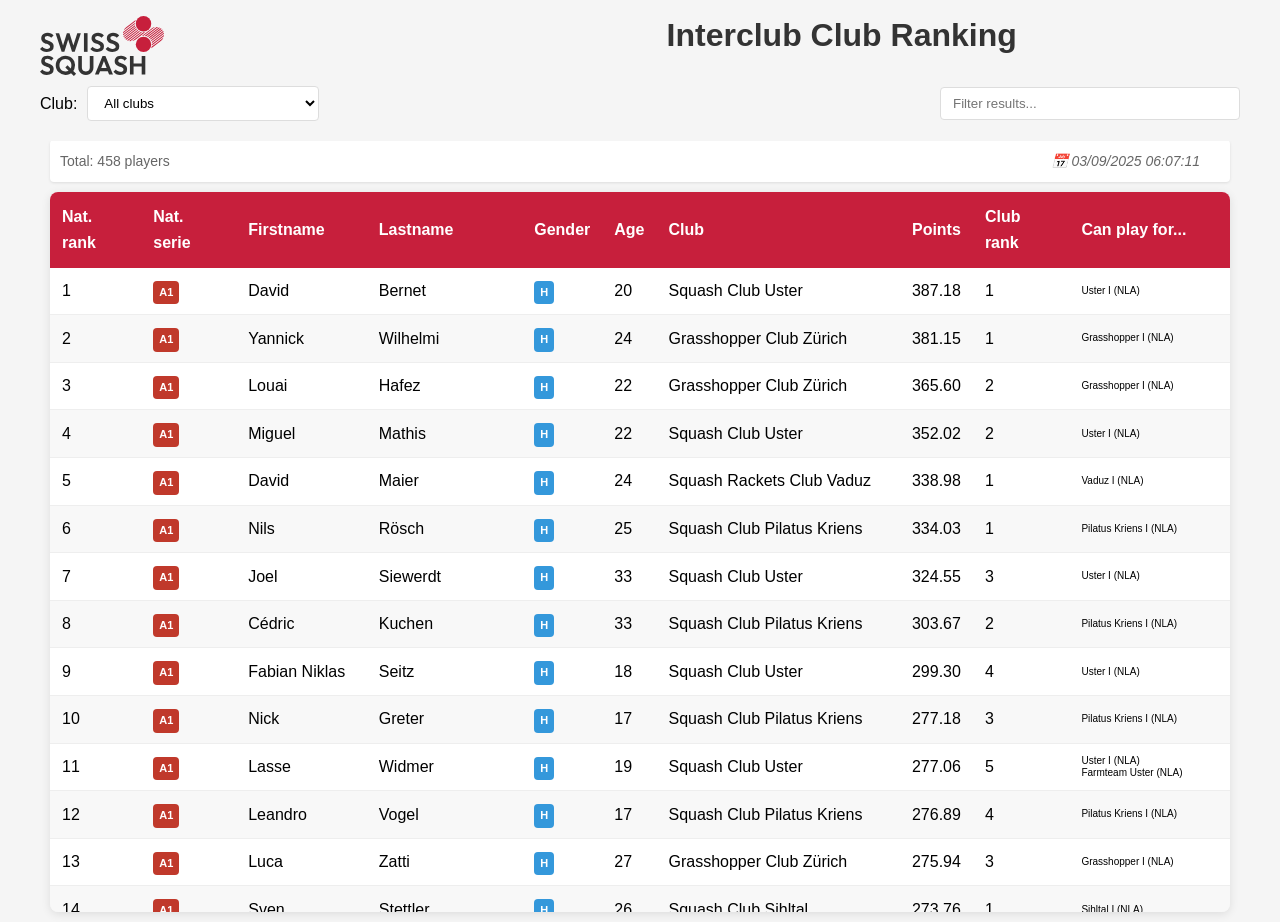
<file: index.html>
<!DOCTYPE html>
<html lang="fr">
<head>
    <meta charset="UTF-8">
    <meta name="viewport" content="width=device-width, initial-scale=1.0">
    <title>Interclub Club Ranking</title>
    <link rel="stylesheet" href="style.css?1">
    <link rel="shortcut icon" type="image/png" href="favicon.ico">
</head>
<body>
    <div class="header-fixed">
        <div class="container">
            <div class="header">
                <div class="logos-left">
                    <img src="SwissSquash_Logo_wide.svg" alt="Swiss Squash" class="logo">
                </div>
                
                <h1>Interclub Club Ranking</h1>
                
            </div>
            
            <div class="controls">
                <div class="club-selector">
                    <label for="clubFilter">Club:</label>
                    <div class="club-input-container">
                        <input type="hidden" id="clubSearch" placeholder="Please select a club...">
                        <select id="clubFilter">
                            <option value="">All clubs</option>
                        </select>
                        <a href="#" id="clubLink" class="club-link" style="display: none;">🔗</a>
                    </div>
                </div>

                <input type="text" id="filter" placeholder="Filter results..." onkeyup="filterTable()">
            </div>
        </div>
    </div>
    
    <div class="container">
        <div class="stats">
            <span id="totalPlayers">Total: 0 players</span>
            <span id="filteredPlayers"></span>
            <span class="generation-date">📅 03/09/2025 06:07:11</span>
        </div>
        
        <div class="table-container">
            <table id="dataTable">
                <thead>
                    <tr>
                        <th>Nat. rank</th>
                        <th>Nat. serie</th>
                        <th>Firstname</th>
                        <th>Lastname</th>
                        <th>Gender</th>
                        <th>Age</th>
                        <th>Club</th>
                        <th>Points</th>
                        <th>Club rank</th>
                        <th>Can play for...</th>
                    </tr>
                </thead>
                <tbody>
                    <tr data-club="Squash Club Uster">
        <td>1</td>
        <td><span class="serie-badge serie-A1">A1</span></td>
        <td>David</td>
        <td>Bernet</td>
        <td><span class="gender-badge gender-male">H</span></td>
        <td>20</td>
        <td>Squash Club Uster</td>
        <td>387.18</td>
        <td>1</td>
        <td>Uster I (NLA)</td>
    </tr><tr data-club="Grasshopper Club Zürich">
        <td>2</td>
        <td><span class="serie-badge serie-A1">A1</span></td>
        <td>Yannick</td>
        <td>Wilhelmi</td>
        <td><span class="gender-badge gender-male">H</span></td>
        <td>24</td>
        <td>Grasshopper Club Zürich</td>
        <td>381.15</td>
        <td>1</td>
        <td>Grasshopper I (NLA)</td>
    </tr><tr data-club="Grasshopper Club Zürich">
        <td>3</td>
        <td><span class="serie-badge serie-A1">A1</span></td>
        <td>Louai</td>
        <td>Hafez</td>
        <td><span class="gender-badge gender-male">H</span></td>
        <td>22</td>
        <td>Grasshopper Club Zürich</td>
        <td>365.60</td>
        <td>2</td>
        <td>Grasshopper I (NLA)</td>
    </tr><tr data-club="Squash Club Uster">
        <td>4</td>
        <td><span class="serie-badge serie-A1">A1</span></td>
        <td>Miguel</td>
        <td>Mathis</td>
        <td><span class="gender-badge gender-male">H</span></td>
        <td>22</td>
        <td>Squash Club Uster</td>
        <td>352.02</td>
        <td>2</td>
        <td>Uster I (NLA)</td>
    </tr><tr data-club="Squash Rackets Club Vaduz">
        <td>5</td>
        <td><span class="serie-badge serie-A1">A1</span></td>
        <td>David</td>
        <td>Maier</td>
        <td><span class="gender-badge gender-male">H</span></td>
        <td>24</td>
        <td>Squash Rackets Club Vaduz</td>
        <td>338.98</td>
        <td>1</td>
        <td>Vaduz I (NLA)</td>
    </tr><tr data-club="Squash Club Pilatus Kriens">
        <td>6</td>
        <td><span class="serie-badge serie-A1">A1</span></td>
        <td>Nils</td>
        <td>Rösch</td>
        <td><span class="gender-badge gender-male">H</span></td>
        <td>25</td>
        <td>Squash Club Pilatus Kriens</td>
        <td>334.03</td>
        <td>1</td>
        <td>Pilatus Kriens I (NLA)</td>
    </tr><tr data-club="Squash Club Uster">
        <td>7</td>
        <td><span class="serie-badge serie-A1">A1</span></td>
        <td>Joel</td>
        <td>Siewerdt</td>
        <td><span class="gender-badge gender-male">H</span></td>
        <td>33</td>
        <td>Squash Club Uster</td>
        <td>324.55</td>
        <td>3</td>
        <td>Uster I (NLA)</td>
    </tr><tr data-club="Squash Club Pilatus Kriens">
        <td>8</td>
        <td><span class="serie-badge serie-A1">A1</span></td>
        <td>Cédric</td>
        <td>Kuchen</td>
        <td><span class="gender-badge gender-male">H</span></td>
        <td>33</td>
        <td>Squash Club Pilatus Kriens</td>
        <td>303.67</td>
        <td>2</td>
        <td>Pilatus Kriens I (NLA)</td>
    </tr><tr data-club="Squash Club Uster">
        <td>9</td>
        <td><span class="serie-badge serie-A1">A1</span></td>
        <td>Fabian Niklas</td>
        <td>Seitz</td>
        <td><span class="gender-badge gender-male">H</span></td>
        <td>18</td>
        <td>Squash Club Uster</td>
        <td>299.30</td>
        <td>4</td>
        <td>Uster I (NLA)</td>
    </tr><tr data-club="Squash Club Pilatus Kriens">
        <td>10</td>
        <td><span class="serie-badge serie-A1">A1</span></td>
        <td>Nick</td>
        <td>Greter</td>
        <td><span class="gender-badge gender-male">H</span></td>
        <td>17</td>
        <td>Squash Club Pilatus Kriens</td>
        <td>277.18</td>
        <td>3</td>
        <td>Pilatus Kriens I (NLA)</td>
    </tr><tr data-club="Squash Club Uster">
        <td>11</td>
        <td><span class="serie-badge serie-A1">A1</span></td>
        <td>Lasse</td>
        <td>Widmer</td>
        <td><span class="gender-badge gender-male">H</span></td>
        <td>19</td>
        <td>Squash Club Uster</td>
        <td>277.06</td>
        <td>5</td>
        <td>Uster I (NLA)<br />
Farmteam Uster (NLA)</td>
    </tr><tr data-club="Squash Club Pilatus Kriens">
        <td>12</td>
        <td><span class="serie-badge serie-A1">A1</span></td>
        <td>Leandro</td>
        <td>Vogel</td>
        <td><span class="gender-badge gender-male">H</span></td>
        <td>17</td>
        <td>Squash Club Pilatus Kriens</td>
        <td>276.89</td>
        <td>4</td>
        <td>Pilatus Kriens I (NLA)</td>
    </tr><tr data-club="Grasshopper Club Zürich">
        <td>13</td>
        <td><span class="serie-badge serie-A1">A1</span></td>
        <td>Luca</td>
        <td>Zatti</td>
        <td><span class="gender-badge gender-male">H</span></td>
        <td>27</td>
        <td>Grasshopper Club Zürich</td>
        <td>275.94</td>
        <td>3</td>
        <td>Grasshopper I (NLA)</td>
    </tr><tr data-club="Squash Club Sihltal">
        <td>14</td>
        <td><span class="serie-badge serie-A1">A1</span></td>
        <td>Sven</td>
        <td>Stettler</td>
        <td><span class="gender-badge gender-male">H</span></td>
        <td>26</td>
        <td>Squash Club Sihltal</td>
        <td>273.76</td>
        <td>1</td>
        <td>Sihltal I (NLA)</td>
    </tr><tr data-club="Squash Club Sihltal">
        <td>15</td>
        <td><span class="serie-badge serie-A1">A1</span></td>
        <td>Mika</td>
        <td>Von Aesch</td>
        <td><span class="gender-badge gender-male">H</span></td>
        <td>18</td>
        <td>Squash Club Sihltal</td>
        <td>272.15</td>
        <td>2</td>
        <td>Sihltal I (NLA)</td>
    </tr><tr data-club="Squash Club Sihltal">
        <td>16</td>
        <td><span class="serie-badge serie-A1">A1</span></td>
        <td>Silvan</td>
        <td>Oertli</td>
        <td><span class="gender-badge gender-male">H</span></td>
        <td>22</td>
        <td>Squash Club Sihltal</td>
        <td>263.59</td>
        <td>3</td>
        <td>Sihltal I (NLA)</td>
    </tr><tr data-club="Squash Club Pilatus Kriens">
        <td>17</td>
        <td><span class="serie-badge serie-A1">A1</span></td>
        <td>Raphael</td>
        <td>Ferraro</td>
        <td><span class="gender-badge gender-male">H</span></td>
        <td>17</td>
        <td>Squash Club Pilatus Kriens</td>
        <td>255.14</td>
        <td>5</td>
        <td>Pilatus Kriens I (NLA)<br />
Pilatus Kriens II (NLB B)</td>
    </tr><tr data-club="Squashclub Allschwil">
        <td>18</td>
        <td><span class="serie-badge serie-A1">A1</span></td>
        <td>Céline</td>
        <td>Walser</td>
        <td><span class="gender-badge gender-female">F</span></td>
        <td>27</td>
        <td>Squashclub Allschwil</td>
        <td>253.89</td>
        <td>1</td>
        <td>Allschwil I (NLB B)</td>
    </tr><tr data-club="Squash Club Grabs">
        <td>19</td>
        <td><span class="serie-badge serie-A1">A1</span></td>
        <td>Pasquale</td>
        <td>Ruzicka</td>
        <td><span class="gender-badge gender-male">H</span></td>
        <td>41</td>
        <td>Squash Club Grabs</td>
        <td>253.77</td>
        <td>1</td>
        <td>Grabs I (NLB A)</td>
    </tr><tr data-club="Kriens Panthers">
        <td>20</td>
        <td><span class="serie-badge serie-A1">A1</span></td>
        <td>Remo</td>
        <td>Handl</td>
        <td><span class="gender-badge gender-male">H</span></td>
        <td>30</td>
        <td>Kriens Panthers</td>
        <td>252.66</td>
        <td>1</td>
        <td>Panthers Kriens I (NLA)</td>
    </tr><tr data-club="Grasshopper Club Zürich">
        <td>21</td>
        <td><span class="serie-badge serie-A1">A1</span></td>
        <td>Morris Nicolas</td>
        <td>Frey</td>
        <td><span class="gender-badge gender-male">H</span></td>
        <td>16</td>
        <td>Grasshopper Club Zürich</td>
        <td>248.13</td>
        <td>4</td>
        <td>Grasshopper I (NLA)</td>
    </tr><tr data-club="Squash Club Uster">
        <td>22</td>
        <td><span class="serie-badge serie-A1">A1</span></td>
        <td>Leandro</td>
        <td>Mannhart</td>
        <td><span class="gender-badge gender-male">H</span></td>
        <td>19</td>
        <td>Squash Club Uster</td>
        <td>247.52</td>
        <td>6</td>
        <td>Uster I (NLA)<br />
Farmteam Uster (NLA)</td>
    </tr><tr data-club="Grasshopper Club Zürich">
        <td>23</td>
        <td><span class="serie-badge serie-A1">A1</span></td>
        <td>Barnabas</td>
        <td>Szellö</td>
        <td><span class="gender-badge gender-male">H</span></td>
        <td>18</td>
        <td>Grasshopper Club Zürich</td>
        <td>245.17</td>
        <td>5</td>
        <td>Grasshopper I (NLA)<br />
Grasshopper Legends (NLB B)</td>
    </tr><tr data-club="Kriens Panthers">
        <td>24</td>
        <td><span class="serie-badge serie-A1">A1</span></td>
        <td>Aaron Martino</td>
        <td>Stadelmann</td>
        <td><span class="gender-badge gender-male">H</span></td>
        <td>17</td>
        <td>Kriens Panthers</td>
        <td>243.26</td>
        <td>2</td>
        <td>Panthers Kriens I (NLA)</td>
    </tr><tr data-club="Grasshopper Club Zürich">
        <td>25</td>
        <td><span class="serie-badge serie-A1">A1</span></td>
        <td>Cindy</td>
        <td>Merlo</td>
        <td><span class="gender-badge gender-female">F</span></td>
        <td>27</td>
        <td>Grasshopper Club Zürich</td>
        <td>238.59</td>
        <td>6</td>
        <td>Grasshopper I (NLA)<br />
Grasshopper Legends (NLB B)</td>
    </tr><tr data-club="Squash Club Uster">
        <td>26</td>
        <td><span class="serie-badge serie-A1">A1</span></td>
        <td>Liam</td>
        <td>Pössl</td>
        <td><span class="gender-badge gender-male">H</span></td>
        <td>20</td>
        <td>Squash Club Uster</td>
        <td>238.32</td>
        <td>7</td>
        <td>Uster I (NLA)<br />
Farmteam Uster (NLA)</td>
    </tr><tr data-club="Squash Club Royal Cham">
        <td>27</td>
        <td><span class="serie-badge serie-A1">A1</span></td>
        <td>Michael</td>
        <td>Häcki</td>
        <td><span class="gender-badge gender-male">H</span></td>
        <td>38</td>
        <td>Squash Club Royal Cham</td>
        <td>237.16</td>
        <td>1</td>
        <td>Royal Cham I (NLB B)</td>
    </tr><tr data-club="Kriens Panthers">
        <td>28</td>
        <td><span class="serie-badge serie-A1">A1</span></td>
        <td>Yannick</td>
        <td>Lindemann</td>
        <td><span class="gender-badge gender-male">H</span></td>
        <td>31</td>
        <td>Kriens Panthers</td>
        <td>236.91</td>
        <td>3</td>
        <td>Panthers Kriens I (NLA)</td>
    </tr><tr data-club="Squash Club Sihltal">
        <td>29</td>
        <td><span class="serie-badge serie-A1">A1</span></td>
        <td>Luke</td>
        <td>Schweizer</td>
        <td><span class="gender-badge gender-male">H</span></td>
        <td>16</td>
        <td>Squash Club Sihltal</td>
        <td>233.22</td>
        <td>4</td>
        <td>Sihltal I (NLA)</td>
    </tr><tr data-club="Squash Club Pilatus Kriens">
        <td>30</td>
        <td><span class="serie-badge serie-A1">A1</span></td>
        <td>Ambre</td>
        <td>Allinckx</td>
        <td><span class="gender-badge gender-female">F</span></td>
        <td>23</td>
        <td>Squash Club Pilatus Kriens</td>
        <td>232.20</td>
        <td>6</td>
        <td>Pilatus Kriens I (NLA)<br />
Pilatus Kriens II (NLB B)</td>
    </tr><tr data-club="Squash Rackets Club Vaduz">
        <td>31</td>
        <td><span class="serie-badge serie-A1">A1</span></td>
        <td>Patrick</td>
        <td>Maier</td>
        <td><span class="gender-badge gender-male">H</span></td>
        <td>29</td>
        <td>Squash Rackets Club Vaduz</td>
        <td>231.50</td>
        <td>2</td>
        <td>Vaduz I (NLA)</td>
    </tr><tr data-club="Squash Club Vitis">
        <td>32</td>
        <td><span class="serie-badge serie-A1">A1</span></td>
        <td>Hendrik</td>
        <td>Syed</td>
        <td><span class="gender-badge gender-male">H</span></td>
        <td>15</td>
        <td>Squash Club Vitis</td>
        <td>228.87</td>
        <td>1</td>
        <td>Vitis Schlieren I (NLB A)</td>
    </tr><tr data-club="Squash Club Sihltal">
        <td>33</td>
        <td><span class="serie-badge serie-A1">A1</span></td>
        <td>Iain</td>
        <td>Keeling</td>
        <td><span class="gender-badge gender-male">H</span></td>
        <td>23</td>
        <td>Squash Club Sihltal</td>
        <td>227.49</td>
        <td>5</td>
        <td>Sihltal I (NLA)<br />
Sihltal II (NLB B)</td>
    </tr><tr data-club="Grasshopper Club Zürich">
        <td>34</td>
        <td><span class="serie-badge serie-A1">A1</span></td>
        <td>Joel</td>
        <td>Sommer</td>
        <td><span class="gender-badge gender-male">H</span></td>
        <td>33</td>
        <td>Grasshopper Club Zürich</td>
        <td>226.95</td>
        <td>7</td>
        <td>Grasshopper I (NLA)<br />
Grasshopper Legends (NLB B)</td>
    </tr><tr class="no-eligible-teams" data-club="Squash Club Grabs">
        <td>35</td>
        <td><span class="serie-badge serie-A1">A1</span></td>
        <td>Simon</td>
        <td>Draxler</td>
        <td><span class="gender-badge gender-male">H</span></td>
        <td>28</td>
        <td>Squash Club Grabs</td>
        <td>225.00</td>
        <td>N/A</td>
        <td>All teams</td>
    </tr><tr data-club="Squash Club Pilatus Kriens">
        <td>36</td>
        <td><span class="serie-badge serie-A1">A1</span></td>
        <td>Wojtek</td>
        <td>Wesolowski</td>
        <td><span class="gender-badge gender-male">H</span></td>
        <td>17</td>
        <td>Squash Club Pilatus Kriens</td>
        <td>224.68</td>
        <td>7</td>
        <td>Pilatus Kriens I (NLA)<br />
Pilatus Kriens II (NLB B)</td>
    </tr><tr data-club="Airgate Squash Club Zürich">
        <td>37</td>
        <td><span class="serie-badge serie-A1">A1</span></td>
        <td>Ian</td>
        <td>Schäfer</td>
        <td><span class="gender-badge gender-male">H</span></td>
        <td>32</td>
        <td>Airgate Squash Club Zürich</td>
        <td>222.25</td>
        <td>1</td>
        <td>Airgate Zürich I (NLA)</td>
    </tr><tr data-club="Grasshopper Club Zürich">
        <td>38</td>
        <td><span class="serie-badge serie-A1">A1</span></td>
        <td>Lucas</td>
        <td>Hänni</td>
        <td><span class="gender-badge gender-male">H</span></td>
        <td>51</td>
        <td>Grasshopper Club Zürich</td>
        <td>221.77</td>
        <td>8</td>
        <td>Grasshopper I (NLA)<br />
Grasshopper Legends (NLB B)</td>
    </tr><tr data-club="Squash Club Uster">
        <td>39</td>
        <td><span class="serie-badge serie-A1">A1</span></td>
        <td>Florian</td>
        <td>Pössl</td>
        <td><span class="gender-badge gender-male">H</span></td>
        <td>56</td>
        <td>Squash Club Uster</td>
        <td>221.47</td>
        <td>8</td>
        <td>Uster I (NLA)<br />
Farmteam Uster (NLA)</td>
    </tr><tr data-club="Carnivals Squash Center">
        <td>40</td>
        <td><span class="serie-badge serie-A1">A1</span></td>
        <td>Nadia Viviane</td>
        <td>Pfister</td>
        <td><span class="gender-badge gender-female">F</span></td>
        <td>29</td>
        <td>Carnivals Squash Center</td>
        <td>220.73</td>
        <td>1</td>
        <td>Carnivals (2 D)</td>
    </tr><tr data-club="Squash Club Region Bodensee">
        <td>41</td>
        <td><span class="serie-badge serie-A1">A1</span></td>
        <td>Dario</td>
        <td>Bianchi</td>
        <td><span class="gender-badge gender-male">H</span></td>
        <td>41</td>
        <td>Squash Club Region Bodensee</td>
        <td>217.48</td>
        <td>1</td>
        <td>Region Bodensee I (NLB A)</td>
    </tr><tr data-club="Grasshopper Club Zürich">
        <td>42</td>
        <td><span class="serie-badge serie-A1">A1</span></td>
        <td>Caspar</td>
        <td>Honegger</td>
        <td><span class="gender-badge gender-male">H</span></td>
        <td>18</td>
        <td>Grasshopper Club Zürich</td>
        <td>217.42</td>
        <td>9</td>
        <td>Grasshopper I (NLA)<br />
Grasshopper Legends (NLB B)<br />
Grasshopper III (NLB A)</td>
    </tr><tr data-club="Squash Club Schaffhausen">
        <td>43</td>
        <td><span class="serie-badge serie-A1">A1</span></td>
        <td>Caroline</td>
        <td>Bachem</td>
        <td><span class="gender-badge gender-female">F</span></td>
        <td>33</td>
        <td>Squash Club Schaffhausen</td>
        <td>214.62</td>
        <td>1</td>
        <td>Schaffhausen I (NLB A)</td>
    </tr><tr data-club="Squash Club Schaffhausen">
        <td>44</td>
        <td><span class="serie-badge serie-A1">A1</span></td>
        <td>Moritz</td>
        <td>Brunner</td>
        <td><span class="gender-badge gender-male">H</span></td>
        <td>25</td>
        <td>Squash Club Schaffhausen</td>
        <td>214.21</td>
        <td>2</td>
        <td>Schaffhausen I (NLB A)</td>
    </tr><tr data-club="Squash Club Royal Cham">
        <td>45</td>
        <td><span class="serie-badge serie-A1">A1</span></td>
        <td>David</td>
        <td>Gloor</td>
        <td><span class="gender-badge gender-male">H</span></td>
        <td>35</td>
        <td>Squash Club Royal Cham</td>
        <td>212.63</td>
        <td>2</td>
        <td>Royal Cham I (NLB B)</td>
    </tr><tr data-club="Squash Club Pilatus Kriens">
        <td>46</td>
        <td><span class="serie-badge serie-A1">A1</span></td>
        <td>Levin</td>
        <td>Rüssli</td>
        <td><span class="gender-badge gender-male">H</span></td>
        <td>16</td>
        <td>Squash Club Pilatus Kriens</td>
        <td>210.21</td>
        <td>8</td>
        <td>Pilatus Kriens I (NLA)<br />
Pilatus Kriens II (NLB B)</td>
    </tr><tr data-club="Squash Club Vitis">
        <td>47</td>
        <td><span class="serie-badge serie-A1">A1</span></td>
        <td>Marcos</td>
        <td>Alvarez</td>
        <td><span class="gender-badge gender-male">H</span></td>
        <td>15</td>
        <td>Squash Club Vitis</td>
        <td>207.51</td>
        <td>2</td>
        <td>Vitis Schlieren I (NLB A)</td>
    </tr><tr data-club="Squash Club Schaffhausen">
        <td>48</td>
        <td><span class="serie-badge serie-A1">A1</span></td>
        <td>Zorana</td>
        <td>Krnetic</td>
        <td><span class="gender-badge gender-female">F</span></td>
        <td>28</td>
        <td>Squash Club Schaffhausen</td>
        <td>206.81</td>
        <td>3</td>
        <td>Schaffhausen I (NLB A)</td>
    </tr><tr data-club="Squash Club Uster">
        <td>49</td>
        <td><span class="serie-badge serie-A1">A1</span></td>
        <td>Alistair</td>
        <td>Gadola</td>
        <td><span class="gender-badge gender-male">H</span></td>
        <td>27</td>
        <td>Squash Club Uster</td>
        <td>205.06</td>
        <td>9</td>
        <td>Uster I (NLA)<br />
Farmteam Uster (NLA)<br />
Energy Uster (NLB A)</td>
    </tr><tr data-club="Squash Club Uster">
        <td>50</td>
        <td><span class="serie-badge serie-A1">A1</span></td>
        <td>Andy</td>
        <td>Fritschi</td>
        <td><span class="gender-badge gender-male">H</span></td>
        <td>57</td>
        <td>Squash Club Uster</td>
        <td>204.01</td>
        <td>10</td>
        <td>Uster I (NLA)<br />
Farmteam Uster (NLA)<br />
Energy Uster (NLB A)</td>
    </tr><tr data-club="Squashclub Appenzell">
        <td>51</td>
        <td><span class="serie-badge serie-A2">A2</span></td>
        <td>Roman</td>
        <td>Huber</td>
        <td><span class="gender-badge gender-male">H</span></td>
        <td>47</td>
        <td>Squashclub Appenzell</td>
        <td>202.89</td>
        <td>1</td>
        <td>Appenzell I (1 A)</td>
    </tr><tr data-club="Squash Club Sihltal">
        <td>52</td>
        <td><span class="serie-badge serie-A2">A2</span></td>
        <td>Cédric</td>
        <td>Baumgartner</td>
        <td><span class="gender-badge gender-male">H</span></td>
        <td>24</td>
        <td>Squash Club Sihltal</td>
        <td>202.35</td>
        <td>6</td>
        <td>Sihltal I (NLA)<br />
Sihltal II (NLB B)</td>
    </tr><tr data-club="Squash Club Bödeli">
        <td>53</td>
        <td><span class="serie-badge serie-A2">A2</span></td>
        <td>Kevin</td>
        <td>Brechbühl</td>
        <td><span class="gender-badge gender-male">H</span></td>
        <td>38</td>
        <td>Squash Club Bödeli</td>
        <td>202.15</td>
        <td>1</td>
        <td>Bödeli Wilderswil I (NLB B)</td>
    </tr><tr data-club="Squash Club Sihltal">
        <td>54</td>
        <td><span class="serie-badge serie-A2">A2</span></td>
        <td>Jan</td>
        <td>Kempf</td>
        <td><span class="gender-badge gender-male">H</span></td>
        <td>26</td>
        <td>Squash Club Sihltal</td>
        <td>200.54</td>
        <td>7</td>
        <td>Sihltal I (NLA)<br />
Sihltal II (NLB B)</td>
    </tr><tr data-club="Squash Club Royal Cham">
        <td>55</td>
        <td><span class="serie-badge serie-A2">A2</span></td>
        <td>Giorgio</td>
        <td>Sorio</td>
        <td><span class="gender-badge gender-male">H</span></td>
        <td>62</td>
        <td>Squash Club Royal Cham</td>
        <td>199.48</td>
        <td>3</td>
        <td>Royal Cham I (NLB B)</td>
    </tr><tr data-club="Squash Club Vitis">
        <td>56</td>
        <td><span class="serie-badge serie-A2">A2</span></td>
        <td>Silvio</td>
        <td>Soom</td>
        <td><span class="gender-badge gender-male">H</span></td>
        <td>30</td>
        <td>Squash Club Vitis</td>
        <td>198.83</td>
        <td>3</td>
        <td>Vitis Schlieren I (NLB A)</td>
    </tr><tr data-club="Airgate Squash Club Zürich">
        <td>57</td>
        <td><span class="serie-badge serie-A2">A2</span></td>
        <td>Conrad</td>
        <td>Kim</td>
        <td><span class="gender-badge gender-male">H</span></td>
        <td>40</td>
        <td>Airgate Squash Club Zürich</td>
        <td>196.94</td>
        <td>2</td>
        <td>Airgate Zürich I (NLA)</td>
    </tr><tr class="no-eligible-teams" data-club="Squash Club Pilatus Kriens">
        <td>58</td>
        <td><span class="serie-badge serie-A2">A2</span></td>
        <td>Maja</td>
        <td>Maziuk</td>
        <td><span class="gender-badge gender-female">F</span></td>
        <td>18</td>
        <td>Squash Club Pilatus Kriens</td>
        <td>194.87</td>
        <td>N/A</td>
        <td>All teams</td>
    </tr><tr data-club="Squash Club Sihltal">
        <td>59</td>
        <td><span class="serie-badge serie-A2">A2</span></td>
        <td>Severin</td>
        <td>Escher</td>
        <td><span class="gender-badge gender-male">H</span></td>
        <td>17</td>
        <td>Squash Club Sihltal</td>
        <td>193.36</td>
        <td>8</td>
        <td>Sihltal I (NLA)<br />
Sihltal II (NLB B)</td>
    </tr><tr data-club="Squash Rackets Club Bern">
        <td>60</td>
        <td><span class="serie-badge serie-A2">A2</span></td>
        <td>Andrés</td>
        <td>Meier</td>
        <td><span class="gender-badge gender-male">H</span></td>
        <td>49</td>
        <td>Squash Rackets Club Bern</td>
        <td>192.24</td>
        <td>1</td>
        <td>Bern I (1 D)</td>
    </tr><tr data-club="Squash Club Sihltal">
        <td>61</td>
        <td><span class="serie-badge serie-A2">A2</span></td>
        <td>Michael</td>
        <td>Müller</td>
        <td><span class="gender-badge gender-male">H</span></td>
        <td>49</td>
        <td>Squash Club Sihltal</td>
        <td>192.07</td>
        <td>9</td>
        <td>Sihltal I (NLA)<br />
Sihltal II (NLB B)<br />
Sihltal III (1 B)</td>
    </tr><tr data-club="Squash Club Vitis">
        <td>62</td>
        <td><span class="serie-badge serie-A2">A2</span></td>
        <td>Silverio</td>
        <td>Alvarez</td>
        <td><span class="gender-badge gender-male">H</span></td>
        <td>50</td>
        <td>Squash Club Vitis</td>
        <td>191.54</td>
        <td>4</td>
        <td>Vitis Schlieren I (NLB A)</td>
    </tr><tr data-club="Squash Club Pilatus Kriens">
        <td>63</td>
        <td><span class="serie-badge serie-A2">A2</span></td>
        <td>Yazan</td>
        <td>Sabah Elkhair</td>
        <td><span class="gender-badge gender-male">H</span></td>
        <td>15</td>
        <td>Squash Club Pilatus Kriens</td>
        <td>191.39</td>
        <td>9</td>
        <td>Pilatus Kriens I (NLA)<br />
Pilatus Kriens II (NLB B)<br />
Pilatus Kriens III (1 B)</td>
    </tr><tr data-club="Squash Club Schaffhausen">
        <td>64</td>
        <td><span class="serie-badge serie-A2">A2</span></td>
        <td>Michael</td>
        <td>Tanner</td>
        <td><span class="gender-badge gender-male">H</span></td>
        <td>27</td>
        <td>Squash Club Schaffhausen</td>
        <td>189.58</td>
        <td>4</td>
        <td>Schaffhausen I (NLB A)</td>
    </tr><tr data-club="Squash Club Sihltal">
        <td>65</td>
        <td><span class="serie-badge serie-A2">A2</span></td>
        <td>Urs</td>
        <td>Altenburger</td>
        <td><span class="gender-badge gender-male">H</span></td>
        <td>48</td>
        <td>Squash Club Sihltal</td>
        <td>188.68</td>
        <td>10</td>
        <td>Sihltal I (NLA)<br />
Sihltal II (NLB B)<br />
Sihltal III (1 B)</td>
    </tr><tr data-club="Squash Club Sihltal">
        <td>66</td>
        <td><span class="serie-badge serie-A2">A2</span></td>
        <td>Till</td>
        <td>Oertli</td>
        <td><span class="gender-badge gender-male">H</span></td>
        <td>24</td>
        <td>Squash Club Sihltal</td>
        <td>188.65</td>
        <td>11</td>
        <td>Sihltal I (NLA)<br />
Sihltal II (NLB B)<br />
Sihltal III (1 B)</td>
    </tr><tr data-club="Squash Club Vitis">
        <td>67</td>
        <td><span class="serie-badge serie-A2">A2</span></td>
        <td>Finlay</td>
        <td>Pile</td>
        <td><span class="gender-badge gender-male">H</span></td>
        <td>15</td>
        <td>Squash Club Vitis</td>
        <td>188.65</td>
        <td>5</td>
        <td>Vitis Schlieren I (NLB A)<br />
Vitis Schlieren II (1 C)</td>
    </tr><tr data-club="Squash Winterthur">
        <td>68</td>
        <td><span class="serie-badge serie-A2">A2</span></td>
        <td>Maurice</td>
        <td>Koll</td>
        <td><span class="gender-badge gender-male">H</span></td>
        <td>39</td>
        <td>Squash Winterthur</td>
        <td>188.51</td>
        <td>1</td>
        <td>Winterthur I (NLB A)</td>
    </tr><tr data-club="Squash Fricktal">
        <td>69</td>
        <td><span class="serie-badge serie-A2">A2</span></td>
        <td>Armand</td>
        <td>Hohenstein</td>
        <td><span class="gender-badge gender-male">H</span></td>
        <td>23</td>
        <td>Squash Fricktal</td>
        <td>188.12</td>
        <td>1</td>
        <td>Squash Fricktal I (1 D)</td>
    </tr><tr data-club="Grasshopper Club Zürich">
        <td>70</td>
        <td><span class="serie-badge serie-A2">A2</span></td>
        <td>Marco</td>
        <td>Valpiani</td>
        <td><span class="gender-badge gender-male">H</span></td>
        <td>62</td>
        <td>Grasshopper Club Zürich</td>
        <td>187.88</td>
        <td>10</td>
        <td>Grasshopper I (NLA)<br />
Grasshopper Legends (NLB B)<br />
Grasshopper III (NLB A)</td>
    </tr><tr data-club="Squash Club Schaffhausen">
        <td>71</td>
        <td><span class="serie-badge serie-A2">A2</span></td>
        <td>Thorsten</td>
        <td>Fuchs</td>
        <td><span class="gender-badge gender-male">H</span></td>
        <td>42</td>
        <td>Squash Club Schaffhausen</td>
        <td>185.46</td>
        <td>5</td>
        <td>Schaffhausen I (NLB A)<br />
Schaffhausen III (3 B)</td>
    </tr><tr data-club="Grasshopper Club Zürich">
        <td>72</td>
        <td><span class="serie-badge serie-A2">A2</span></td>
        <td>Paul</td>
        <td>Beger</td>
        <td><span class="gender-badge gender-male">H</span></td>
        <td>16</td>
        <td>Grasshopper Club Zürich</td>
        <td>183.96</td>
        <td>11</td>
        <td>Grasshopper I (NLA)<br />
Grasshopper Legends (NLB B)<br />
Grasshopper III (NLB A)</td>
    </tr><tr data-club="Squash Club Pilatus Kriens">
        <td>73</td>
        <td><span class="serie-badge serie-A2">A2</span></td>
        <td>Finn</td>
        <td>Rüssli</td>
        <td><span class="gender-badge gender-male">H</span></td>
        <td>15</td>
        <td>Squash Club Pilatus Kriens</td>
        <td>183.71</td>
        <td>10</td>
        <td>Pilatus Kriens I (NLA)<br />
Pilatus Kriens II (NLB B)<br />
Pilatus Kriens III (1 B)</td>
    </tr><tr data-club="Squash Club Sihltal">
        <td>74</td>
        <td><span class="serie-badge serie-A2">A2</span></td>
        <td>Florian</td>
        <td>Marty</td>
        <td><span class="gender-badge gender-male">H</span></td>
        <td>29</td>
        <td>Squash Club Sihltal</td>
        <td>181.99</td>
        <td>12</td>
        <td>Sihltal I (NLA)<br />
Sihltal II (NLB B)<br />
Sihltal III (1 B)</td>
    </tr><tr data-club="Squash Club Uster">
        <td>75</td>
        <td><span class="serie-badge serie-A2">A2</span></td>
        <td>Luis</td>
        <td>He</td>
        <td><span class="gender-badge gender-male">H</span></td>
        <td>17</td>
        <td>Squash Club Uster</td>
        <td>180.78</td>
        <td>11</td>
        <td>Uster I (NLA)<br />
Farmteam Uster (NLA)<br />
Energy Uster (NLB A)</td>
    </tr><tr class="no-eligible-teams" data-club="Squash Club 11">
        <td>76</td>
        <td><span class="serie-badge serie-A2">A2</span></td>
        <td>Kevin</td>
        <td>Ryser</td>
        <td><span class="gender-badge gender-male">H</span></td>
        <td>37</td>
        <td>Squash Club 11</td>
        <td>179.51</td>
        <td>N/A</td>
        <td>All teams</td>
    </tr><tr data-club="Grasshopper Club Zürich">
        <td>77</td>
        <td><span class="serie-badge serie-A2">A2</span></td>
        <td>Stephane</td>
        <td>De craecker</td>
        <td><span class="gender-badge gender-male">H</span></td>
        <td>58</td>
        <td>Grasshopper Club Zürich</td>
        <td>178.41</td>
        <td>12</td>
        <td>Grasshopper I (NLA)<br />
Grasshopper Legends (NLB B)<br />
Grasshopper III (NLB A)</td>
    </tr><tr data-club="Squash Club Grabs">
        <td>78</td>
        <td><span class="serie-badge serie-A2">A2</span></td>
        <td>Pascal</td>
        <td>Schneider</td>
        <td><span class="gender-badge gender-male">H</span></td>
        <td>28</td>
        <td>Squash Club Grabs</td>
        <td>178.16</td>
        <td>2</td>
        <td>Grabs I (NLB A)</td>
    </tr><tr data-club="Squashclub St Gallen">
        <td>79</td>
        <td><span class="serie-badge serie-A2">A2</span></td>
        <td>Astrid</td>
        <td>Reimer-Kern</td>
        <td><span class="gender-badge gender-female">F</span></td>
        <td>36</td>
        <td>Squashclub St Gallen</td>
        <td>178.14</td>
        <td>1</td>
        <td>St. Gallen I (1 A)</td>
    </tr><tr data-club="Squash Club Aarsports">
        <td>80</td>
        <td><span class="serie-badge serie-A2">A2</span></td>
        <td>André</td>
        <td>Lüscher</td>
        <td><span class="gender-badge gender-male">H</span></td>
        <td>34</td>
        <td>Squash Club Aarsports</td>
        <td>178.00</td>
        <td>1</td>
        <td>Aarsports I (NLB B)</td>
    </tr><tr data-club="Squash Club Sihltal">
        <td>81</td>
        <td><span class="serie-badge serie-A2">A2</span></td>
        <td>Nico</td>
        <td>Jaussi</td>
        <td><span class="gender-badge gender-male">H</span></td>
        <td>17</td>
        <td>Squash Club Sihltal</td>
        <td>177.83</td>
        <td>13</td>
        <td>Sihltal I (NLA)<br />
Sihltal II (NLB B)<br />
Sihltal III (1 B)<br />
Sihltal IV (1 C)</td>
    </tr><tr data-club="Squash Club Eglisee">
        <td>82</td>
        <td><span class="serie-badge serie-A2">A2</span></td>
        <td>Marc</td>
        <td>Müller</td>
        <td><span class="gender-badge gender-male">H</span></td>
        <td>35</td>
        <td>Squash Club Eglisee</td>
        <td>176.89</td>
        <td>1</td>
        <td>Eglisee (1 D)</td>
    </tr><tr data-club="Squashclub Allschwil">
        <td>83</td>
        <td><span class="serie-badge serie-A2">A2</span></td>
        <td>Mike</td>
        <td>Brändle</td>
        <td><span class="gender-badge gender-male">H</span></td>
        <td>38</td>
        <td>Squashclub Allschwil</td>
        <td>175.45</td>
        <td>2</td>
        <td>Allschwil I (NLB B)</td>
    </tr><tr data-club="Squash Club Aarsports">
        <td>84</td>
        <td><span class="serie-badge serie-A2">A2</span></td>
        <td>Ronnie</td>
        <td>Schüepp</td>
        <td><span class="gender-badge gender-male">H</span></td>
        <td>45</td>
        <td>Squash Club Aarsports</td>
        <td>175.42</td>
        <td>2</td>
        <td>Aarsports I (NLB B)</td>
    </tr><tr class="no-eligible-teams" data-club="Squash Club Grabs">
        <td>85</td>
        <td><span class="serie-badge serie-A2">A2</span></td>
        <td>Youssef</td>
        <td>Elgammal</td>
        <td><span class="gender-badge gender-male">H</span></td>
        <td>20</td>
        <td>Squash Club Grabs</td>
        <td>173.93</td>
        <td>N/A</td>
        <td>All teams</td>
    </tr><tr data-club="Squash Club Sihltal">
        <td>86</td>
        <td><span class="serie-badge serie-A2">A2</span></td>
        <td>Nico</td>
        <td>Hüppi</td>
        <td><span class="gender-badge gender-male">H</span></td>
        <td>15</td>
        <td>Squash Club Sihltal</td>
        <td>172.26</td>
        <td>14</td>
        <td>Sihltal I (NLA)<br />
Sihltal II (NLB B)<br />
Sihltal III (1 B)<br />
Sihltal IV (1 C)</td>
    </tr><tr data-club="Grasshopper Club Zürich">
        <td>87</td>
        <td><span class="serie-badge serie-A2">A2</span></td>
        <td>Erich</td>
        <td>Aschenberger</td>
        <td><span class="gender-badge gender-male">H</span></td>
        <td>50</td>
        <td>Grasshopper Club Zürich</td>
        <td>171.60</td>
        <td>13</td>
        <td>Grasshopper I (NLA)<br />
Grasshopper Legends (NLB B)<br />
Grasshopper III (NLB A)<br />
Grasshopper IV (1 B)</td>
    </tr><tr data-club="Squashclub Allschwil">
        <td>88</td>
        <td><span class="serie-badge serie-A2">A2</span></td>
        <td>Alain</td>
        <td>Sütterlin</td>
        <td><span class="gender-badge gender-male">H</span></td>
        <td>32</td>
        <td>Squashclub Allschwil</td>
        <td>169.57</td>
        <td>3</td>
        <td>Allschwil I (NLB B)</td>
    </tr><tr data-club="Team Swiss Racketlon">
        <td>89</td>
        <td><span class="serie-badge serie-A2">A2</span></td>
        <td>Noah</td>
        <td>Mamié</td>
        <td><span class="gender-badge gender-male">H</span></td>
        <td>27</td>
        <td>Team Swiss Racketlon</td>
        <td>169.00</td>
        <td>1</td>
        <td>Team Swiss Racketlon (NLB B)</td>
    </tr><tr data-club="Squashclub Allschwil">
        <td>90</td>
        <td><span class="serie-badge serie-A2">A2</span></td>
        <td>Oliver</td>
        <td>Bühler</td>
        <td><span class="gender-badge gender-male">H</span></td>
        <td>41</td>
        <td>Squashclub Allschwil</td>
        <td>168.64</td>
        <td>4</td>
        <td>Allschwil I (NLB B)</td>
    </tr><tr data-club="Squash Club Uster">
        <td>91</td>
        <td><span class="serie-badge serie-A2">A2</span></td>
        <td>Livio</td>
        <td>Giacu</td>
        <td><span class="gender-badge gender-male">H</span></td>
        <td>17</td>
        <td>Squash Club Uster</td>
        <td>165.90</td>
        <td>12</td>
        <td>Uster I (NLA)<br />
Farmteam Uster (NLA)<br />
Energy Uster (NLB A)</td>
    </tr><tr data-club="Airgate Squash Club Zürich">
        <td>92</td>
        <td><span class="serie-badge serie-A2">A2</span></td>
        <td>Moritz</td>
        <td>Müller</td>
        <td><span class="gender-badge gender-male">H</span></td>
        <td>46</td>
        <td>Airgate Squash Club Zürich</td>
        <td>165.05</td>
        <td>3</td>
        <td>Airgate Zürich I (NLA)</td>
    </tr><tr data-club="Squashclub St Gallen">
        <td>93</td>
        <td><span class="serie-badge serie-A2">A2</span></td>
        <td>Thomas</td>
        <td>Künzler</td>
        <td><span class="gender-badge gender-male">H</span></td>
        <td>42</td>
        <td>Squashclub St Gallen</td>
        <td>164.68</td>
        <td>2</td>
        <td>St. Gallen I (1 A)</td>
    </tr><tr data-club="Squash Club Grabs">
        <td>94</td>
        <td><span class="serie-badge serie-A2">A2</span></td>
        <td>Axel</td>
        <td>Tappe</td>
        <td><span class="gender-badge gender-male">H</span></td>
        <td>33</td>
        <td>Squash Club Grabs</td>
        <td>164.53</td>
        <td>3</td>
        <td>Grabs I (NLB A)</td>
    </tr><tr data-club="Squash Club Grabs">
        <td>95</td>
        <td><span class="serie-badge serie-A2">A2</span></td>
        <td>Jahn</td>
        <td>Bucher-straub</td>
        <td><span class="gender-badge gender-male">H</span></td>
        <td>34</td>
        <td>Squash Club Grabs</td>
        <td>164.43</td>
        <td>4</td>
        <td>Grabs I (NLB A)</td>
    </tr><tr class="no-eligible-teams" data-club="Squash Fricktal">
        <td>96</td>
        <td><span class="serie-badge serie-A2">A2</span></td>
        <td>Manuel</td>
        <td>Hösch</td>
        <td><span class="gender-badge gender-male">H</span></td>
        <td>36</td>
        <td>Squash Fricktal</td>
        <td>164.29</td>
        <td>N/A</td>
        <td>All teams</td>
    </tr><tr data-club="Grasshopper Club Zürich">
        <td>97</td>
        <td><span class="serie-badge serie-A2">A2</span></td>
        <td>Kartik</td>
        <td>Buddha</td>
        <td><span class="gender-badge gender-male">H</span></td>
        <td>36</td>
        <td>Grasshopper Club Zürich</td>
        <td>163.72</td>
        <td>14</td>
        <td>Grasshopper I (NLA)<br />
Grasshopper Legends (NLB B)<br />
Grasshopper III (NLB A)<br />
Grasshopper IV (1 B)</td>
    </tr><tr data-club="Airgate Squash Club Zürich">
        <td>98</td>
        <td><span class="serie-badge serie-A2">A2</span></td>
        <td>Jürgen</td>
        <td>Kremer</td>
        <td><span class="gender-badge gender-male">H</span></td>
        <td>47</td>
        <td>Airgate Squash Club Zürich</td>
        <td>162.83</td>
        <td>4</td>
        <td>Airgate Zürich I (NLA)</td>
    </tr><tr data-club="Squash Club Aarsports">
        <td>99</td>
        <td><span class="serie-badge serie-A2">A2</span></td>
        <td>Sven</td>
        <td>Inäbnit</td>
        <td><span class="gender-badge gender-male">H</span></td>
        <td>45</td>
        <td>Squash Club Aarsports</td>
        <td>162.65</td>
        <td>3</td>
        <td>Aarsports I (NLB B)</td>
    </tr><tr data-club="Squashclub Appenzell">
        <td>100</td>
        <td><span class="serie-badge serie-A2">A2</span></td>
        <td>Damian</td>
        <td>Glaus</td>
        <td><span class="gender-badge gender-male">H</span></td>
        <td>31</td>
        <td>Squashclub Appenzell</td>
        <td>162.21</td>
        <td>2</td>
        <td>Appenzell I (1 A)</td>
    </tr><tr data-club="Grasshopper Club Zürich">
        <td>101</td>
        <td><span class="serie-badge serie-B1">B1</span></td>
        <td>Mark</td>
        <td>Robbins</td>
        <td><span class="gender-badge gender-male">H</span></td>
        <td>55</td>
        <td>Grasshopper Club Zürich</td>
        <td>161.06</td>
        <td>15</td>
        <td>Grasshopper I (NLA)<br />
Grasshopper Legends (NLB B)<br />
Grasshopper III (NLB A)<br />
Grasshopper IV (1 B)</td>
    </tr><tr data-club="Squash Club Pilatus Kriens">
        <td>102</td>
        <td><span class="serie-badge serie-B1">B1</span></td>
        <td>Luc</td>
        <td>Guebey</td>
        <td><span class="gender-badge gender-male">H</span></td>
        <td>15</td>
        <td>Squash Club Pilatus Kriens</td>
        <td>161.03</td>
        <td>11</td>
        <td>Pilatus Kriens I (NLA)<br />
Pilatus Kriens II (NLB B)<br />
Pilatus Kriens III (1 B)</td>
    </tr><tr class="no-eligible-teams" data-club="Squash Club Sihltal">
        <td>103</td>
        <td><span class="serie-badge serie-B1">B1</span></td>
        <td>Diego</td>
        <td>Staub</td>
        <td><span class="gender-badge gender-male">H</span></td>
        <td>40</td>
        <td>Squash Club Sihltal</td>
        <td>160.38</td>
        <td>N/A</td>
        <td>All teams</td>
    </tr><tr data-club="Squashclub Allschwil">
        <td>104</td>
        <td><span class="serie-badge serie-B1">B1</span></td>
        <td>Jasmin</td>
        <td>Ballmann</td>
        <td><span class="gender-badge gender-female">F</span></td>
        <td>35</td>
        <td>Squashclub Allschwil</td>
        <td>159.90</td>
        <td>5</td>
        <td>Allschwil I (NLB B)<br />
Allschwil II (1 D)</td>
    </tr><tr data-club="Squash Club Sihltal">
        <td>105</td>
        <td><span class="serie-badge serie-B1">B1</span></td>
        <td>Sandro</td>
        <td>Meier</td>
        <td><span class="gender-badge gender-male">H</span></td>
        <td>33</td>
        <td>Squash Club Sihltal</td>
        <td>159.22</td>
        <td>15</td>
        <td>Sihltal I (NLA)<br />
Sihltal II (NLB B)<br />
Sihltal III (1 B)<br />
Sihltal IV (1 C)</td>
    </tr><tr data-club="Squashclub Allschwil">
        <td>106</td>
        <td><span class="serie-badge serie-B1">B1</span></td>
        <td>Philipp</td>
        <td>Gass</td>
        <td><span class="gender-badge gender-male">H</span></td>
        <td>45</td>
        <td>Squashclub Allschwil</td>
        <td>159.03</td>
        <td>6</td>
        <td>Allschwil I (NLB B)<br />
Allschwil II (1 D)</td>
    </tr><tr data-club="Squash Club Bödeli">
        <td>107</td>
        <td><span class="serie-badge serie-B1">B1</span></td>
        <td>Daniel</td>
        <td>Weibel</td>
        <td><span class="gender-badge gender-male">H</span></td>
        <td>56</td>
        <td>Squash Club Bödeli</td>
        <td>158.87</td>
        <td>2</td>
        <td>Bödeli Wilderswil I (NLB B)</td>
    </tr><tr data-club="Squash Fricktal">
        <td>108</td>
        <td><span class="serie-badge serie-B1">B1</span></td>
        <td>Michi</td>
        <td>Schweizer</td>
        <td><span class="gender-badge gender-male">H</span></td>
        <td>44</td>
        <td>Squash Fricktal</td>
        <td>157.93</td>
        <td>2</td>
        <td>Squash Fricktal I (1 D)</td>
    </tr><tr data-club="Squash Club 11">
        <td>109</td>
        <td><span class="serie-badge serie-B1">B1</span></td>
        <td>Kevin</td>
        <td>Kunz</td>
        <td><span class="gender-badge gender-male">H</span></td>
        <td>36</td>
        <td>Squash Club 11</td>
        <td>157.84</td>
        <td>1</td>
        <td>SC 11 (1 D)</td>
    </tr><tr data-club="Squash Winterthur">
        <td>110</td>
        <td><span class="serie-badge serie-B1">B1</span></td>
        <td>Sébastian</td>
        <td>Garai</td>
        <td><span class="gender-badge gender-male">H</span></td>
        <td>47</td>
        <td>Squash Winterthur</td>
        <td>157.01</td>
        <td>2</td>
        <td>Winterthur I (NLB A)</td>
    </tr><tr class="no-eligible-teams" data-club="Team Swiss Racketlon">
        <td>111</td>
        <td><span class="serie-badge serie-B1">B1</span></td>
        <td>Léon</td>
        <td>Mamié</td>
        <td><span class="gender-badge gender-male">H</span></td>
        <td>25</td>
        <td>Team Swiss Racketlon</td>
        <td>156.83</td>
        <td>N/A</td>
        <td>All teams</td>
    </tr><tr data-club="Squash Club Aarsports">
        <td>112</td>
        <td><span class="serie-badge serie-B1">B1</span></td>
        <td>Pascal</td>
        <td>Grolimund</td>
        <td><span class="gender-badge gender-male">H</span></td>
        <td>46</td>
        <td>Squash Club Aarsports</td>
        <td>155.72</td>
        <td>4</td>
        <td>Aarsports I (NLB B)</td>
    </tr><tr data-club="Squash Club Grabs">
        <td>113</td>
        <td><span class="serie-badge serie-B1">B1</span></td>
        <td>Raimo</td>
        <td>Yliranta</td>
        <td><span class="gender-badge gender-male">H</span></td>
        <td>60</td>
        <td>Squash Club Grabs</td>
        <td>155.50</td>
        <td>5</td>
        <td>Grabs I (NLB A)<br />
Grabs II (1 A)</td>
    </tr><tr data-club="Team Swiss Racketlon">
        <td>114</td>
        <td><span class="serie-badge serie-B1">B1</span></td>
        <td>Bruno</td>
        <td>Scherrer</td>
        <td><span class="gender-badge gender-male">H</span></td>
        <td>37</td>
        <td>Team Swiss Racketlon</td>
        <td>154.25</td>
        <td>2</td>
        <td>Team Swiss Racketlon (NLB B)</td>
    </tr><tr data-club="Squash Club Pilatus Kriens">
        <td>115</td>
        <td><span class="serie-badge serie-B1">B1</span></td>
        <td>Alina</td>
        <td>Pössl</td>
        <td><span class="gender-badge gender-female">F</span></td>
        <td>24</td>
        <td>Squash Club Pilatus Kriens</td>
        <td>154.21</td>
        <td>12</td>
        <td>Pilatus Kriens I (NLA)<br />
Pilatus Kriens II (NLB B)<br />
Pilatus Kriens III (1 B)</td>
    </tr><tr class="no-eligible-teams" data-club="Squash Club Uster">
        <td>116</td>
        <td><span class="serie-badge serie-B1">B1</span></td>
        <td>Kate</td>
        <td>Gadola</td>
        <td><span class="gender-badge gender-female">F</span></td>
        <td>29</td>
        <td>Squash Club Uster</td>
        <td>153.54</td>
        <td>N/A</td>
        <td>All teams</td>
    </tr><tr data-club="Grasshopper Club Zürich">
        <td>117</td>
        <td><span class="serie-badge serie-B1">B1</span></td>
        <td>Stephan</td>
        <td>Germundson</td>
        <td><span class="gender-badge gender-male">H</span></td>
        <td>62</td>
        <td>Grasshopper Club Zürich</td>
        <td>151.79</td>
        <td>16</td>
        <td>Grasshopper I (NLA)<br />
Grasshopper Legends (NLB B)<br />
Grasshopper III (NLB A)<br />
Grasshopper IV (1 B)</td>
    </tr><tr data-club="Squash Club Ruderbach">
        <td>118</td>
        <td><span class="serie-badge serie-B1">B1</span></td>
        <td>Patrick</td>
        <td>Casanova-lorenz</td>
        <td><span class="gender-badge gender-male">H</span></td>
        <td>40</td>
        <td>Squash Club Ruderbach</td>
        <td>151.51</td>
        <td>1</td>
        <td>Ruderbach I (1 A)</td>
    </tr><tr data-club="Squash Club Pilatus Kriens">
        <td>119</td>
        <td><span class="serie-badge serie-B1">B1</span></td>
        <td>Norina</td>
        <td>Malbasic</td>
        <td><span class="gender-badge gender-female">F</span></td>
        <td>18</td>
        <td>Squash Club Pilatus Kriens</td>
        <td>151.46</td>
        <td>13</td>
        <td>Pilatus Kriens I (NLA)<br />
Pilatus Kriens II (NLB B)<br />
Pilatus Kriens III (1 B)<br />
Pilatus Kriens IV (1 C)</td>
    </tr><tr data-club="Grasshopper Club Zürich">
        <td>120</td>
        <td><span class="serie-badge serie-B1">B1</span></td>
        <td>Julia</td>
        <td>Schmalz</td>
        <td><span class="gender-badge gender-female">F</span></td>
        <td>39</td>
        <td>Grasshopper Club Zürich</td>
        <td>151.22</td>
        <td>17</td>
        <td>Grasshopper I (NLA)<br />
Grasshopper Legends (NLB B)<br />
Grasshopper III (NLB A)<br />
Grasshopper IV (1 B)<br />
Grasshopper V (1 C)</td>
    </tr><tr data-club="Squash Club Uster">
        <td>121</td>
        <td><span class="serie-badge serie-B1">B1</span></td>
        <td>Leila</td>
        <td>Hirt</td>
        <td><span class="gender-badge gender-female">F</span></td>
        <td>20</td>
        <td>Squash Club Uster</td>
        <td>150.41</td>
        <td>13</td>
        <td>Uster I (NLA)<br />
Farmteam Uster (NLA)<br />
Energy Uster (NLB A)<br />
Uster IV (1 B)</td>
    </tr><tr data-club="Squash Club Pilatus Kriens">
        <td>122</td>
        <td><span class="serie-badge serie-B1">B1</span></td>
        <td>Kuba</td>
        <td>Wesolowski</td>
        <td><span class="gender-badge gender-male">H</span></td>
        <td>13</td>
        <td>Squash Club Pilatus Kriens</td>
        <td>150.12</td>
        <td>14</td>
        <td>Pilatus Kriens I (NLA)<br />
Pilatus Kriens II (NLB B)<br />
Pilatus Kriens III (1 B)<br />
Pilatus Kriens IV (1 C)</td>
    </tr><tr data-club="Squashclub Allschwil">
        <td>123</td>
        <td><span class="serie-badge serie-B1">B1</span></td>
        <td>Nicola</td>
        <td>Szabo</td>
        <td><span class="gender-badge gender-male">H</span></td>
        <td>24</td>
        <td>Squashclub Allschwil</td>
        <td>149.48</td>
        <td>7</td>
        <td>Allschwil I (NLB B)<br />
Allschwil II (1 D)</td>
    </tr><tr data-club="Squash Club Pilatus Kriens">
        <td>124</td>
        <td><span class="serie-badge serie-B1">B1</span></td>
        <td>Anton</td>
        <td>Shlain</td>
        <td><span class="gender-badge gender-male">H</span></td>
        <td>16</td>
        <td>Squash Club Pilatus Kriens</td>
        <td>149.20</td>
        <td>15</td>
        <td>Pilatus Kriens I (NLA)<br />
Pilatus Kriens II (NLB B)<br />
Pilatus Kriens III (1 B)<br />
Pilatus Kriens IV (1 C)</td>
    </tr><tr class="no-eligible-teams" data-club="Grasshopper Club Zürich">
        <td>125</td>
        <td><span class="serie-badge serie-B1">B1</span></td>
        <td>Roman</td>
        <td>Scheerle</td>
        <td><span class="gender-badge gender-male">H</span></td>
        <td>55</td>
        <td>Grasshopper Club Zürich</td>
        <td>149.03</td>
        <td>N/A</td>
        <td>All teams</td>
    </tr><tr data-club="Squash Club Swissair">
        <td>126</td>
        <td><span class="serie-badge serie-B1">B1</span></td>
        <td>Nikolas</td>
        <td>Paul</td>
        <td><span class="gender-badge gender-male">H</span></td>
        <td>28</td>
        <td>Squash Club Swissair</td>
        <td>148.53</td>
        <td>1</td>
        <td>Swissair (2 B)</td>
    </tr><tr data-club="Squash Club Region Bodensee">
        <td>127</td>
        <td><span class="serie-badge serie-B1">B1</span></td>
        <td>Arno</td>
        <td>Müller Pathle</td>
        <td><span class="gender-badge gender-male">H</span></td>
        <td>62</td>
        <td>Squash Club Region Bodensee</td>
        <td>147.88</td>
        <td>2</td>
        <td>Region Bodensee I (NLB A)</td>
    </tr><tr data-club="Carnivals Squash Center">
        <td>128</td>
        <td><span class="serie-badge serie-B1">B1</span></td>
        <td>Alexander</td>
        <td>Ugolini</td>
        <td><span class="gender-badge gender-male">H</span></td>
        <td>47</td>
        <td>Carnivals Squash Center</td>
        <td>147.75</td>
        <td>2</td>
        <td>Carnivals (2 D)</td>
    </tr><tr data-club="Squash Club Pilatus Kriens">
        <td>129</td>
        <td><span class="serie-badge serie-B1">B1</span></td>
        <td>Ben</td>
        <td>Studhalter</td>
        <td><span class="gender-badge gender-male">H</span></td>
        <td>14</td>
        <td>Squash Club Pilatus Kriens</td>
        <td>147.60</td>
        <td>16</td>
        <td>Pilatus Kriens I (NLA)<br />
Pilatus Kriens II (NLB B)<br />
Pilatus Kriens III (1 B)<br />
Pilatus Kriens IV (1 C)</td>
    </tr><tr data-club="Squash Club Pilatus Kriens">
        <td>130</td>
        <td><span class="serie-badge serie-B1">B1</span></td>
        <td>Stefan</td>
        <td>Achim</td>
        <td><span class="gender-badge gender-male">H</span></td>
        <td>17</td>
        <td>Squash Club Pilatus Kriens</td>
        <td>147.42</td>
        <td>17</td>
        <td>Pilatus Kriens I (NLA)<br />
Pilatus Kriens II (NLB B)<br />
Pilatus Kriens III (1 B)<br />
Pilatus Kriens IV (1 C)<br />
Pilatus Kriens V (2 D)</td>
    </tr><tr data-club="Squash Rackets Club Bern">
        <td>131</td>
        <td><span class="serie-badge serie-B1">B1</span></td>
        <td>Raphael</td>
        <td>Sommer</td>
        <td><span class="gender-badge gender-male">H</span></td>
        <td>32</td>
        <td>Squash Rackets Club Bern</td>
        <td>146.65</td>
        <td>2</td>
        <td>Bern I (1 D)</td>
    </tr><tr class="no-eligible-teams" data-club="Squash Club Uster">
        <td>132</td>
        <td><span class="serie-badge serie-B1">B1</span></td>
        <td>Noah</td>
        <td>Mannhart</td>
        <td><span class="gender-badge gender-male">H</span></td>
        <td>23</td>
        <td>Squash Club Uster</td>
        <td>146.31</td>
        <td>N/A</td>
        <td>All teams</td>
    </tr><tr data-club="Squash Winterthur">
        <td>133</td>
        <td><span class="serie-badge serie-B1">B1</span></td>
        <td>Erich</td>
        <td>Weidmann</td>
        <td><span class="gender-badge gender-male">H</span></td>
        <td>45</td>
        <td>Squash Winterthur</td>
        <td>146.16</td>
        <td>3</td>
        <td>Winterthur I (NLB A)</td>
    </tr><tr data-club="Grasshopper Club Zürich">
        <td>134</td>
        <td><span class="serie-badge serie-B1">B1</span></td>
        <td>Ignacio</td>
        <td>Belotto</td>
        <td><span class="gender-badge gender-male">H</span></td>
        <td>44</td>
        <td>Grasshopper Club Zürich</td>
        <td>145.65</td>
        <td>18</td>
        <td>Grasshopper I (NLA)<br />
Grasshopper Legends (NLB B)<br />
Grasshopper III (NLB A)<br />
Grasshopper IV (1 B)<br />
Grasshopper V (1 C)</td>
    </tr><tr data-club="Squash Club Bödeli">
        <td>135</td>
        <td><span class="serie-badge serie-B1">B1</span></td>
        <td>Martin</td>
        <td>Meier</td>
        <td><span class="gender-badge gender-male">H</span></td>
        <td>39</td>
        <td>Squash Club Bödeli</td>
        <td>144.54</td>
        <td>3</td>
        <td>Bödeli Wilderswil I (NLB B)</td>
    </tr><tr data-club="Squash Club Aarsports">
        <td>136</td>
        <td><span class="serie-badge serie-B1">B1</span></td>
        <td>Marc</td>
        <td>Pieren</td>
        <td><span class="gender-badge gender-male">H</span></td>
        <td>45</td>
        <td>Squash Club Aarsports</td>
        <td>142.93</td>
        <td>5</td>
        <td>Aarsports I (NLB B)<br />
Aarsports II (2 C)</td>
    </tr><tr data-club="Team Swiss Racketlon">
        <td>137</td>
        <td><span class="serie-badge serie-B1">B1</span></td>
        <td>Raphael</td>
        <td>Paglia</td>
        <td><span class="gender-badge gender-male">H</span></td>
        <td>49</td>
        <td>Team Swiss Racketlon</td>
        <td>142.57</td>
        <td>3</td>
        <td>Team Swiss Racketlon (NLB B)</td>
    </tr><tr data-club="Squash Club Eglisee">
        <td>138</td>
        <td><span class="serie-badge serie-B1">B1</span></td>
        <td>Germán</td>
        <td>Sarmiento</td>
        <td><span class="gender-badge gender-male">H</span></td>
        <td>41</td>
        <td>Squash Club Eglisee</td>
        <td>142.51</td>
        <td>2</td>
        <td>Eglisee (1 D)</td>
    </tr><tr data-club="Grasshopper Club Zürich">
        <td>139</td>
        <td><span class="serie-badge serie-B1">B1</span></td>
        <td>Robin</td>
        <td>Wallace</td>
        <td><span class="gender-badge gender-male">H</span></td>
        <td>44</td>
        <td>Grasshopper Club Zürich</td>
        <td>142.49</td>
        <td>19</td>
        <td>Grasshopper I (NLA)<br />
Grasshopper Legends (NLB B)<br />
Grasshopper III (NLB A)<br />
Grasshopper IV (1 B)<br />
Grasshopper V (1 C)</td>
    </tr><tr data-club="Grasshopper Club Zürich">
        <td>140</td>
        <td><span class="serie-badge serie-B1">B1</span></td>
        <td>Carlo</td>
        <td>Empoli</td>
        <td><span class="gender-badge gender-male">H</span></td>
        <td>15</td>
        <td>Grasshopper Club Zürich</td>
        <td>141.86</td>
        <td>20</td>
        <td>Grasshopper I (NLA)<br />
Grasshopper Legends (NLB B)<br />
Grasshopper III (NLB A)<br />
Grasshopper IV (1 B)<br />
Grasshopper V (1 C)</td>
    </tr><tr data-club="Squash Fricktal">
        <td>141</td>
        <td><span class="serie-badge serie-B1">B1</span></td>
        <td>Adriaan</td>
        <td>Hohenstein</td>
        <td><span class="gender-badge gender-male">H</span></td>
        <td>58</td>
        <td>Squash Fricktal</td>
        <td>141.36</td>
        <td>3</td>
        <td>Squash Fricktal I (1 D)</td>
    </tr><tr data-club="Squash Club Supernova">
        <td>142</td>
        <td><span class="serie-badge serie-B1">B1</span></td>
        <td>Ken</td>
        <td>Wacker</td>
        <td><span class="gender-badge gender-male">H</span></td>
        <td>46</td>
        <td>Squash Club Supernova</td>
        <td>141.06</td>
        <td>1</td>
        <td>Supernova Seegarten I (1 A)</td>
    </tr><tr class="no-eligible-teams" data-club="Airgate Squash Club Zürich">
        <td>143</td>
        <td><span class="serie-badge serie-B1">B1</span></td>
        <td>Paul</td>
        <td>Gether</td>
        <td><span class="gender-badge gender-male">H</span></td>
        <td>54</td>
        <td>Airgate Squash Club Zürich</td>
        <td>140.98</td>
        <td>N/A</td>
        <td>All teams</td>
    </tr><tr data-club="Squash Club Aarsports">
        <td>144</td>
        <td><span class="serie-badge serie-B1">B1</span></td>
        <td>Thomas</td>
        <td>Friedrich</td>
        <td><span class="gender-badge gender-male">H</span></td>
        <td>44</td>
        <td>Squash Club Aarsports</td>
        <td>140.57</td>
        <td>6</td>
        <td>Aarsports I (NLB B)<br />
Aarsports II (2 C)</td>
    </tr><tr data-club="Squash Club Swissair">
        <td>145</td>
        <td><span class="serie-badge serie-B1">B1</span></td>
        <td>Patrik</td>
        <td>Märchy</td>
        <td><span class="gender-badge gender-male">H</span></td>
        <td>43</td>
        <td>Squash Club Swissair</td>
        <td>139.90</td>
        <td>2</td>
        <td>Swissair (2 B)</td>
    </tr><tr data-club="Airgate Squash Club Zürich">
        <td>146</td>
        <td><span class="serie-badge serie-B1">B1</span></td>
        <td>Daniel</td>
        <td>Graf</td>
        <td><span class="gender-badge gender-male">H</span></td>
        <td>40</td>
        <td>Airgate Squash Club Zürich</td>
        <td>139.88</td>
        <td>5</td>
        <td>Airgate Zürich I (NLA)<br />
Airgate Zürich II (NLB A)</td>
    </tr><tr data-club="Squash Club Supernova">
        <td>147</td>
        <td><span class="serie-badge serie-B1">B1</span></td>
        <td>Chris</td>
        <td>Papadopoulos</td>
        <td><span class="gender-badge gender-male">H</span></td>
        <td>57</td>
        <td>Squash Club Supernova</td>
        <td>139.72</td>
        <td>2</td>
        <td>Supernova Seegarten I (1 A)</td>
    </tr><tr data-club="Squashclub Appenzell">
        <td>148</td>
        <td><span class="serie-badge serie-B1">B1</span></td>
        <td>Stefan</td>
        <td>Fritsche</td>
        <td><span class="gender-badge gender-male">H</span></td>
        <td>44</td>
        <td>Squashclub Appenzell</td>
        <td>138.98</td>
        <td>3</td>
        <td>Appenzell I (1 A)</td>
    </tr><tr data-club="Squashclub St Gallen">
        <td>149</td>
        <td><span class="serie-badge serie-B1">B1</span></td>
        <td>Christian</td>
        <td>Zürcher</td>
        <td><span class="gender-badge gender-male">H</span></td>
        <td>58</td>
        <td>Squashclub St Gallen</td>
        <td>138.04</td>
        <td>3</td>
        <td>St. Gallen I (1 A)</td>
    </tr><tr data-club="Rohrdorferberg">
        <td>150</td>
        <td><span class="serie-badge serie-B1">B1</span></td>
        <td>Luca</td>
        <td>Meier</td>
        <td><span class="gender-badge gender-male">H</span></td>
        <td>30</td>
        <td>Rohrdorferberg</td>
        <td>136.64</td>
        <td>1</td>
        <td>Rohrdorferberg I (2 C)</td>
    </tr><tr data-club="Squash Club Luzern">
        <td>151</td>
        <td><span class="serie-badge serie-B1">B1</span></td>
        <td>Juan</td>
        <td>Reyneke</td>
        <td><span class="gender-badge gender-male">H</span></td>
        <td>45</td>
        <td>Squash Club Luzern</td>
        <td>136.50</td>
        <td>1</td>
        <td>Luzern I (1 D)</td>
    </tr><tr data-club="Airgate Squash Club Zürich">
        <td>152</td>
        <td><span class="serie-badge serie-B1">B1</span></td>
        <td>Sverre</td>
        <td>Prytz</td>
        <td><span class="gender-badge gender-male">H</span></td>
        <td>56</td>
        <td>Airgate Squash Club Zürich</td>
        <td>135.15</td>
        <td>6</td>
        <td>Airgate Zürich I (NLA)<br />
Airgate Zürich II (NLB A)</td>
    </tr><tr data-club="Squash Club Region Bodensee">
        <td>153</td>
        <td><span class="serie-badge serie-B1">B1</span></td>
        <td>Michael</td>
        <td>Knöpfel</td>
        <td><span class="gender-badge gender-male">H</span></td>
        <td>36</td>
        <td>Squash Club Region Bodensee</td>
        <td>134.79</td>
        <td>3</td>
        <td>Region Bodensee I (NLB A)</td>
    </tr><tr data-club="Squash Rackets Club Vaduz">
        <td>154</td>
        <td><span class="serie-badge serie-B1">B1</span></td>
        <td>Peter</td>
        <td>Maier</td>
        <td><span class="gender-badge gender-male">H</span></td>
        <td>60</td>
        <td>Squash Rackets Club Vaduz</td>
        <td>134.40</td>
        <td>3</td>
        <td>Vaduz I (NLA)</td>
    </tr><tr data-club="Squash Club Uster">
        <td>155</td>
        <td><span class="serie-badge serie-B1">B1</span></td>
        <td>Olivier</td>
        <td>Nerko</td>
        <td><span class="gender-badge gender-male">H</span></td>
        <td>14</td>
        <td>Squash Club Uster</td>
        <td>134.28</td>
        <td>14</td>
        <td>Uster I (NLA)<br />
Farmteam Uster (NLA)<br />
Energy Uster (NLB A)<br />
Uster IV (1 B)</td>
    </tr><tr data-club="Grasshopper Club Zürich">
        <td>156</td>
        <td><span class="serie-badge serie-B1">B1</span></td>
        <td>Alexis</td>
        <td>Detavernier</td>
        <td><span class="gender-badge gender-male">H</span></td>
        <td>43</td>
        <td>Grasshopper Club Zürich</td>
        <td>133.78</td>
        <td>21</td>
        <td>Grasshopper I (NLA)<br />
Grasshopper Legends (NLB B)<br />
Grasshopper III (NLB A)<br />
Grasshopper IV (1 B)<br />
Grasshopper V (1 C)<br />
Grasshopper VI (2 B)</td>
    </tr><tr data-club="Grasshopper Club Zürich">
        <td>157</td>
        <td><span class="serie-badge serie-B1">B1</span></td>
        <td>Jan</td>
        <td>Ahmerkamp</td>
        <td><span class="gender-badge gender-male">H</span></td>
        <td>43</td>
        <td>Grasshopper Club Zürich</td>
        <td>133.59</td>
        <td>22</td>
        <td>Grasshopper I (NLA)<br />
Grasshopper Legends (NLB B)<br />
Grasshopper III (NLB A)<br />
Grasshopper IV (1 B)<br />
Grasshopper V (1 C)<br />
Grasshopper VI (2 B)</td>
    </tr><tr data-club="Squash Club Aarsports">
        <td>158</td>
        <td><span class="serie-badge serie-B1">B1</span></td>
        <td>Rudy</td>
        <td>Pelgrims</td>
        <td><span class="gender-badge gender-male">H</span></td>
        <td>58</td>
        <td>Squash Club Aarsports</td>
        <td>133.17</td>
        <td>7</td>
        <td>Aarsports I (NLB B)<br />
Aarsports II (2 C)</td>
    </tr><tr data-club="Squash Club Bödeli">
        <td>159</td>
        <td><span class="serie-badge serie-B1">B1</span></td>
        <td>Ramona</td>
        <td>Lanz</td>
        <td><span class="gender-badge gender-female">F</span></td>
        <td>26</td>
        <td>Squash Club Bödeli</td>
        <td>133.15</td>
        <td>4</td>
        <td>Bödeli Wilderswil I (NLB B)</td>
    </tr><tr data-club="Squashclub St Gallen">
        <td>160</td>
        <td><span class="serie-badge serie-B1">B1</span></td>
        <td>Björn</td>
        <td>Martin</td>
        <td><span class="gender-badge gender-male">H</span></td>
        <td>34</td>
        <td>Squashclub St Gallen</td>
        <td>131.41</td>
        <td>4</td>
        <td>St. Gallen I (1 A)</td>
    </tr><tr class="no-eligible-teams" data-club="Squash Fricktal">
        <td>161</td>
        <td><span class="serie-badge serie-B1">B1</span></td>
        <td>Nathalie</td>
        <td>Vogel</td>
        <td><span class="gender-badge gender-female">F</span></td>
        <td>36</td>
        <td>Squash Fricktal</td>
        <td>131.37</td>
        <td>N/A</td>
        <td>All teams</td>
    </tr><tr data-club="Squash Rackets Club Bern">
        <td>162</td>
        <td><span class="serie-badge serie-B1">B1</span></td>
        <td>Markus</td>
        <td>Känel</td>
        <td><span class="gender-badge gender-male">H</span></td>
        <td>63</td>
        <td>Squash Rackets Club Bern</td>
        <td>131.11</td>
        <td>3</td>
        <td>Bern I (1 D)</td>
    </tr><tr data-club="Squash Rackets Club Bern">
        <td>163</td>
        <td><span class="serie-badge serie-B1">B1</span></td>
        <td>Aaron</td>
        <td>Renggli</td>
        <td><span class="gender-badge gender-male">H</span></td>
        <td>28</td>
        <td>Squash Rackets Club Bern</td>
        <td>130.62</td>
        <td>4</td>
        <td>Bern I (1 D)</td>
    </tr><tr data-club="Carnivals Squash Center">
        <td>164</td>
        <td><span class="serie-badge serie-B1">B1</span></td>
        <td>Stefan</td>
        <td>Gehrig</td>
        <td><span class="gender-badge gender-male">H</span></td>
        <td>30</td>
        <td>Carnivals Squash Center</td>
        <td>130.35</td>
        <td>3</td>
        <td>Carnivals (2 D)</td>
    </tr><tr data-club="Squash Club Stelz">
        <td>165</td>
        <td><span class="serie-badge serie-B1">B1</span></td>
        <td>Bernhard</td>
        <td>Schläpfer</td>
        <td><span class="gender-badge gender-male">H</span></td>
        <td>58</td>
        <td>Squash Club Stelz</td>
        <td>130.10</td>
        <td>1</td>
        <td>Stelz Wil I (2 A)</td>
    </tr><tr data-club="Squash Club Uster">
        <td>166</td>
        <td><span class="serie-badge serie-B1">B1</span></td>
        <td>Milena</td>
        <td>Penkov</td>
        <td><span class="gender-badge gender-female">F</span></td>
        <td>31</td>
        <td>Squash Club Uster</td>
        <td>127.83</td>
        <td>15</td>
        <td>Uster I (NLA)<br />
Farmteam Uster (NLA)<br />
Energy Uster (NLB A)<br />
Uster IV (1 B)</td>
    </tr><tr data-club="Squash Club Uster">
        <td>167</td>
        <td><span class="serie-badge serie-B1">B1</span></td>
        <td>Marco</td>
        <td>Rohner</td>
        <td><span class="gender-badge gender-male">H</span></td>
        <td>43</td>
        <td>Squash Club Uster</td>
        <td>127.71</td>
        <td>16</td>
        <td>Uster I (NLA)<br />
Farmteam Uster (NLA)<br />
Energy Uster (NLB A)<br />
Uster IV (1 B)</td>
    </tr><tr data-club="Rohrdorferberg">
        <td>168</td>
        <td><span class="serie-badge serie-B1">B1</span></td>
        <td>Ralph</td>
        <td>Schmid</td>
        <td><span class="gender-badge gender-male">H</span></td>
        <td>39</td>
        <td>Rohrdorferberg</td>
        <td>127.64</td>
        <td>2</td>
        <td>Rohrdorferberg I (2 C)</td>
    </tr><tr data-club="Squash Club Royal Cham">
        <td>169</td>
        <td><span class="serie-badge serie-B1">B1</span></td>
        <td>Manuel</td>
        <td>Ochsner</td>
        <td><span class="gender-badge gender-male">H</span></td>
        <td>35</td>
        <td>Squash Club Royal Cham</td>
        <td>127.14</td>
        <td>4</td>
        <td>Royal Cham I (NLB B)</td>
    </tr><tr data-club="Squash Club Stelz">
        <td>170</td>
        <td><span class="serie-badge serie-B1">B1</span></td>
        <td>Oliver</td>
        <td>Nef</td>
        <td><span class="gender-badge gender-male">H</span></td>
        <td>35</td>
        <td>Squash Club Stelz</td>
        <td>125.86</td>
        <td>2</td>
        <td>Stelz Wil I (2 A)</td>
    </tr><tr data-club="Grasshopper Club Zürich">
        <td>171</td>
        <td><span class="serie-badge serie-B1">B1</span></td>
        <td>Melanie</td>
        <td>Amrein</td>
        <td><span class="gender-badge gender-female">F</span></td>
        <td>38</td>
        <td>Grasshopper Club Zürich</td>
        <td>124.95</td>
        <td>23</td>
        <td>Grasshopper I (NLA)<br />
Grasshopper Legends (NLB B)<br />
Grasshopper III (NLB A)<br />
Grasshopper IV (1 B)<br />
Grasshopper V (1 C)<br />
Grasshopper VI (2 B)</td>
    </tr><tr class="no-eligible-teams" data-club="Squash Club Supernova">
        <td>172</td>
        <td><span class="serie-badge serie-B1">B1</span></td>
        <td>Marco</td>
        <td>Scarlato</td>
        <td><span class="gender-badge gender-male">H</span></td>
        <td>38</td>
        <td>Squash Club Supernova</td>
        <td>124.71</td>
        <td>N/A</td>
        <td>All teams</td>
    </tr><tr data-club="Squash Club Pilatus Kriens">
        <td>173</td>
        <td><span class="serie-badge serie-B1">B1</span></td>
        <td>Nick</td>
        <td>Peter</td>
        <td><span class="gender-badge gender-male">H</span></td>
        <td>15</td>
        <td>Squash Club Pilatus Kriens</td>
        <td>122.74</td>
        <td>18</td>
        <td>Pilatus Kriens I (NLA)<br />
Pilatus Kriens II (NLB B)<br />
Pilatus Kriens III (1 B)<br />
Pilatus Kriens IV (1 C)<br />
Pilatus Kriens V (2 D)</td>
    </tr><tr data-club="UBS Squash Club Zürich">
        <td>174</td>
        <td><span class="serie-badge serie-B1">B1</span></td>
        <td>Sean</td>
        <td>Boyle</td>
        <td><span class="gender-badge gender-male">H</span></td>
        <td>44</td>
        <td>UBS Squash Club Zürich</td>
        <td>121.84</td>
        <td>1</td>
        <td>UBS Zürich (2 C)</td>
    </tr><tr data-club="Squash Club Ruderbach">
        <td>175</td>
        <td><span class="serie-badge serie-B1">B1</span></td>
        <td>Marcel</td>
        <td>Fässler</td>
        <td><span class="gender-badge gender-male">H</span></td>
        <td>36</td>
        <td>Squash Club Ruderbach</td>
        <td>120.49</td>
        <td>2</td>
        <td>Ruderbach I (1 A)</td>
    </tr><tr data-club="Squash Winterthur">
        <td>176</td>
        <td><span class="serie-badge serie-B1">B1</span></td>
        <td>Tizian</td>
        <td>Moog</td>
        <td><span class="gender-badge gender-male">H</span></td>
        <td>30</td>
        <td>Squash Winterthur</td>
        <td>119.73</td>
        <td>4</td>
        <td>Winterthur I (NLB A)</td>
    </tr><tr data-club="Squash Club Ruderbach">
        <td>177</td>
        <td><span class="serie-badge serie-B1">B1</span></td>
        <td>Daniel</td>
        <td>Keller</td>
        <td><span class="gender-badge gender-male">H</span></td>
        <td>44</td>
        <td>Squash Club Ruderbach</td>
        <td>119.50</td>
        <td>3</td>
        <td>Ruderbach I (1 A)</td>
    </tr><tr data-club="Grasshopper Club Zürich">
        <td>178</td>
        <td><span class="serie-badge serie-B1">B1</span></td>
        <td>Jochen</td>
        <td>Keiber</td>
        <td><span class="gender-badge gender-male">H</span></td>
        <td>44</td>
        <td>Grasshopper Club Zürich</td>
        <td>118.79</td>
        <td>24</td>
        <td>Grasshopper I (NLA)<br />
Grasshopper Legends (NLB B)<br />
Grasshopper III (NLB A)<br />
Grasshopper IV (1 B)<br />
Grasshopper V (1 C)<br />
Grasshopper VI (2 B)</td>
    </tr><tr data-club="Squash Rackets Club Bern">
        <td>179</td>
        <td><span class="serie-badge serie-B1">B1</span></td>
        <td>Tobias</td>
        <td>Wallin</td>
        <td><span class="gender-badge gender-male">H</span></td>
        <td>48</td>
        <td>Squash Rackets Club Bern</td>
        <td>118.33</td>
        <td>5</td>
        <td>Bern I (1 D)<br />
Bern II (2 D)</td>
    </tr><tr data-club="Squash Club Royal Cham">
        <td>180</td>
        <td><span class="serie-badge serie-B1">B1</span></td>
        <td>Joel</td>
        <td>Hinds</td>
        <td><span class="gender-badge gender-male">H</span></td>
        <td>26</td>
        <td>Squash Club Royal Cham</td>
        <td>118.15</td>
        <td>5</td>
        <td>Royal Cham I (NLB B)<br />
Royal Cham II (2 B)</td>
    </tr><tr class="no-eligible-teams" data-club="Squash Club Uster">
        <td>181</td>
        <td><span class="serie-badge serie-B1">B1</span></td>
        <td>Kees</td>
        <td>Bergisch</td>
        <td><span class="gender-badge gender-male">H</span></td>
        <td>68</td>
        <td>Squash Club Uster</td>
        <td>117.81</td>
        <td>N/A</td>
        <td>All teams</td>
    </tr><tr data-club="Grasshopper Club Zürich">
        <td>182</td>
        <td><span class="serie-badge serie-B1">B1</span></td>
        <td>Benedikt</td>
        <td>Ammann</td>
        <td><span class="gender-badge gender-male">H</span></td>
        <td>13</td>
        <td>Grasshopper Club Zürich</td>
        <td>117.50</td>
        <td>25</td>
        <td>Grasshopper I (NLA)<br />
Grasshopper Legends (NLB B)<br />
Grasshopper III (NLB A)<br />
Grasshopper IV (1 B)<br />
Grasshopper V (1 C)<br />
Grasshopper VI (2 B)</td>
    </tr><tr class="no-eligible-teams" data-club="Squash Club Uster">
        <td>183</td>
        <td><span class="serie-badge serie-B1">B1</span></td>
        <td>Livio</td>
        <td>Ferrarini</td>
        <td><span class="gender-badge gender-male">H</span></td>
        <td>13</td>
        <td>Squash Club Uster</td>
        <td>117.38</td>
        <td>N/A</td>
        <td>All teams</td>
    </tr><tr class="no-eligible-teams" data-club="Squash Romandie">
        <td>184</td>
        <td><span class="serie-badge serie-B1">B1</span></td>
        <td>Charlie</td>
        <td>Fontana</td>
        <td><span class="gender-badge gender-male">H</span></td>
        <td>17</td>
        <td>Squash Romandie</td>
        <td>116.67</td>
        <td>N/A</td>
        <td>All teams</td>
    </tr><tr data-club="Squashclub Allschwil">
        <td>185</td>
        <td><span class="serie-badge serie-B1">B1</span></td>
        <td>Flavio</td>
        <td>Wolf</td>
        <td><span class="gender-badge gender-male">H</span></td>
        <td>26</td>
        <td>Squashclub Allschwil</td>
        <td>116.56</td>
        <td>8</td>
        <td>Allschwil I (NLB B)<br />
Allschwil II (1 D)</td>
    </tr><tr data-club="Squash Club Royal Cham">
        <td>186</td>
        <td><span class="serie-badge serie-B1">B1</span></td>
        <td>Robin</td>
        <td>Nayman</td>
        <td><span class="gender-badge gender-male">H</span></td>
        <td>54</td>
        <td>Squash Club Royal Cham</td>
        <td>116.53</td>
        <td>6</td>
        <td>Royal Cham I (NLB B)<br />
Royal Cham II (2 B)</td>
    </tr><tr data-club="Squash Club Uster">
        <td>187</td>
        <td><span class="serie-badge serie-B1">B1</span></td>
        <td>Luisa</td>
        <td>Schneider</td>
        <td><span class="gender-badge gender-female">F</span></td>
        <td>23</td>
        <td>Squash Club Uster</td>
        <td>116.30</td>
        <td>17</td>
        <td>Uster I (NLA)<br />
Farmteam Uster (NLA)<br />
Energy Uster (NLB A)<br />
Uster IV (1 B)<br />
Uster V (2 B)</td>
    </tr><tr data-club="Squash Winterthur">
        <td>188</td>
        <td><span class="serie-badge serie-B1">B1</span></td>
        <td>Thomas</td>
        <td>Demmel</td>
        <td><span class="gender-badge gender-male">H</span></td>
        <td>39</td>
        <td>Squash Winterthur</td>
        <td>116.19</td>
        <td>5</td>
        <td>Winterthur I (NLB A)<br />
Winterthur II (1 C)</td>
    </tr><tr data-club="Squash Club Pilatus Kriens">
        <td>189</td>
        <td><span class="serie-badge serie-B1">B1</span></td>
        <td>Danielle</td>
        <td>Baumeler</td>
        <td><span class="gender-badge gender-female">F</span></td>
        <td>15</td>
        <td>Squash Club Pilatus Kriens</td>
        <td>115.86</td>
        <td>19</td>
        <td>Pilatus Kriens I (NLA)<br />
Pilatus Kriens II (NLB B)<br />
Pilatus Kriens III (1 B)<br />
Pilatus Kriens IV (1 C)<br />
Pilatus Kriens V (2 D)</td>
    </tr><tr class="no-eligible-teams" data-club="Squash Club Sihltal">
        <td>190</td>
        <td><span class="serie-badge serie-B1">B1</span></td>
        <td>Roman</td>
        <td>Hirsbrunner</td>
        <td><span class="gender-badge gender-male">H</span></td>
        <td>47</td>
        <td>Squash Club Sihltal</td>
        <td>115.66</td>
        <td>N/A</td>
        <td>All teams</td>
    </tr><tr data-club="Squash Club Royal Cham">
        <td>191</td>
        <td><span class="serie-badge serie-B1">B1</span></td>
        <td>Puneet</td>
        <td>Maheshwari</td>
        <td><span class="gender-badge gender-male">H</span></td>
        <td>42</td>
        <td>Squash Club Royal Cham</td>
        <td>114.51</td>
        <td>7</td>
        <td>Royal Cham I (NLB B)<br />
Royal Cham II (2 B)</td>
    </tr><tr data-club="Squash Club Supernova">
        <td>192</td>
        <td><span class="serie-badge serie-B1">B1</span></td>
        <td>Fabio</td>
        <td>Agnusdei</td>
        <td><span class="gender-badge gender-male">H</span></td>
        <td>34</td>
        <td>Squash Club Supernova</td>
        <td>114.35</td>
        <td>3</td>
        <td>Supernova Seegarten I (1 A)</td>
    </tr><tr data-club="Squash Club Uster">
        <td>193</td>
        <td><span class="serie-badge serie-B1">B1</span></td>
        <td>Gabriel</td>
        <td>Fernandez</td>
        <td><span class="gender-badge gender-male">H</span></td>
        <td>16</td>
        <td>Squash Club Uster</td>
        <td>114.23</td>
        <td>18</td>
        <td>Uster I (NLA)<br />
Farmteam Uster (NLA)<br />
Energy Uster (NLB A)<br />
Uster IV (1 B)<br />
Uster V (2 B)</td>
    </tr><tr data-club="Squash Winterthur">
        <td>194</td>
        <td><span class="serie-badge serie-B1">B1</span></td>
        <td>Oliver</td>
        <td>Iselin</td>
        <td><span class="gender-badge gender-male">H</span></td>
        <td>29</td>
        <td>Squash Winterthur</td>
        <td>113.83</td>
        <td>6</td>
        <td>Winterthur I (NLB A)<br />
Winterthur II (1 C)</td>
    </tr><tr data-club="UBS Squash Club Zürich">
        <td>195</td>
        <td><span class="serie-badge serie-B1">B1</span></td>
        <td>Nicholas</td>
        <td>Brown</td>
        <td><span class="gender-badge gender-male">H</span></td>
        <td>66</td>
        <td>UBS Squash Club Zürich</td>
        <td>113.62</td>
        <td>2</td>
        <td>UBS Zürich (2 C)</td>
    </tr><tr data-club="Squash Club Vitis">
        <td>196</td>
        <td><span class="serie-badge serie-B1">B1</span></td>
        <td>Marius</td>
        <td>Hug</td>
        <td><span class="gender-badge gender-male">H</span></td>
        <td>54</td>
        <td>Squash Club Vitis</td>
        <td>113.00</td>
        <td>6</td>
        <td>Vitis Schlieren I (NLB A)<br />
Vitis Schlieren II (1 C)</td>
    </tr><tr data-club="Squash Club Luzern">
        <td>197</td>
        <td><span class="serie-badge serie-B1">B1</span></td>
        <td>Reto</td>
        <td>Hediger</td>
        <td><span class="gender-badge gender-male">H</span></td>
        <td>46</td>
        <td>Squash Club Luzern</td>
        <td>112.45</td>
        <td>2</td>
        <td>Luzern I (1 D)</td>
    </tr><tr class="no-eligible-teams" data-club="Squash Club Uster">
        <td>198</td>
        <td><span class="serie-badge serie-B1">B1</span></td>
        <td>Zack</td>
        <td>Mailley-Smith</td>
        <td><span class="gender-badge gender-male">H</span></td>
        <td>14</td>
        <td>Squash Club Uster</td>
        <td>112.08</td>
        <td>N/A</td>
        <td>All teams</td>
    </tr><tr data-club="Squashclub Allschwil">
        <td>199</td>
        <td><span class="serie-badge serie-B1">B1</span></td>
        <td>Marius</td>
        <td>Lüthi</td>
        <td><span class="gender-badge gender-male">H</span></td>
        <td>40</td>
        <td>Squashclub Allschwil</td>
        <td>112.05</td>
        <td>9</td>
        <td>Allschwil I (NLB B)<br />
Allschwil II (1 D)<br />
Allschwil III (2 C)</td>
    </tr><tr data-club="Squash Club Royal Cham">
        <td>200</td>
        <td><span class="serie-badge serie-B1">B1</span></td>
        <td>Benjamin</td>
        <td>Wermuth</td>
        <td><span class="gender-badge gender-male">H</span></td>
        <td>22</td>
        <td>Squash Club Royal Cham</td>
        <td>111.53</td>
        <td>8</td>
        <td>Royal Cham I (NLB B)<br />
Royal Cham II (2 B)</td>
    </tr><tr data-club="Squash Club Eglisee">
        <td>201</td>
        <td><span class="serie-badge serie-B2">B2</span></td>
        <td>Stefan</td>
        <td>Grundmann</td>
        <td><span class="gender-badge gender-male">H</span></td>
        <td>63</td>
        <td>Squash Club Eglisee</td>
        <td>111.39</td>
        <td>3</td>
        <td>Eglisee (1 D)</td>
    </tr><tr data-club="Squash Club Region Bodensee">
        <td>202</td>
        <td><span class="serie-badge serie-B2">B2</span></td>
        <td>Jörg</td>
        <td>Schmid</td>
        <td><span class="gender-badge gender-male">H</span></td>
        <td>54</td>
        <td>Squash Club Region Bodensee</td>
        <td>110.48</td>
        <td>4</td>
        <td>Region Bodensee I (NLB A)</td>
    </tr><tr data-club="Squash Club Grabs">
        <td>203</td>
        <td><span class="serie-badge serie-B2">B2</span></td>
        <td>Michael</td>
        <td>Vogel</td>
        <td><span class="gender-badge gender-male">H</span></td>
        <td>26</td>
        <td>Squash Club Grabs</td>
        <td>110.36</td>
        <td>6</td>
        <td>Grabs I (NLB A)<br />
Grabs II (1 A)</td>
    </tr><tr data-club="Squash Club Royal Cham">
        <td>204</td>
        <td><span class="serie-badge serie-B2">B2</span></td>
        <td>Christian</td>
        <td>Meienberg</td>
        <td><span class="gender-badge gender-male">H</span></td>
        <td>35</td>
        <td>Squash Club Royal Cham</td>
        <td>110.27</td>
        <td>9</td>
        <td>Royal Cham I (NLB B)<br />
Royal Cham II (2 B)<br />
Royal Cham III (2 C)</td>
    </tr><tr data-club="Squashclub St Gallen">
        <td>205</td>
        <td><span class="serie-badge serie-B2">B2</span></td>
        <td>Markus</td>
        <td>Roelli</td>
        <td><span class="gender-badge gender-male">H</span></td>
        <td>49</td>
        <td>Squashclub St Gallen</td>
        <td>109.98</td>
        <td>5</td>
        <td>St. Gallen I (1 A)<br />
St. Gallen II (3 A)</td>
    </tr><tr data-club="Squash Club Uster">
        <td>206</td>
        <td><span class="serie-badge serie-B2">B2</span></td>
        <td>Kevin</td>
        <td>Stehrenberger</td>
        <td><span class="gender-badge gender-male">H</span></td>
        <td>38</td>
        <td>Squash Club Uster</td>
        <td>109.87</td>
        <td>19</td>
        <td>Uster I (NLA)<br />
Farmteam Uster (NLA)<br />
Energy Uster (NLB A)<br />
Uster IV (1 B)<br />
Uster V (2 B)</td>
    </tr><tr data-club="Squash Club Quattro Willisau">
        <td>207</td>
        <td><span class="serie-badge serie-B2">B2</span></td>
        <td>Thomas</td>
        <td>Keel</td>
        <td><span class="gender-badge gender-male">H</span></td>
        <td>64</td>
        <td>Squash Club Quattro Willisau</td>
        <td>108.10</td>
        <td>1</td>
        <td>Willisau (3 D)</td>
    </tr><tr data-club="Squash Winterthur">
        <td>208</td>
        <td><span class="serie-badge serie-B2">B2</span></td>
        <td>Reto</td>
        <td>Vollmer</td>
        <td><span class="gender-badge gender-male">H</span></td>
        <td>19</td>
        <td>Squash Winterthur</td>
        <td>107.30</td>
        <td>7</td>
        <td>Winterthur I (NLB A)<br />
Winterthur II (1 C)</td>
    </tr><tr data-club="Squash Winterthur">
        <td>209</td>
        <td><span class="serie-badge serie-B2">B2</span></td>
        <td>Thomas</td>
        <td>Dewaele</td>
        <td><span class="gender-badge gender-male">H</span></td>
        <td>28</td>
        <td>Squash Winterthur</td>
        <td>107.03</td>
        <td>8</td>
        <td>Winterthur I (NLB A)<br />
Winterthur II (1 C)</td>
    </tr><tr class="no-eligible-teams" data-club="Grasshopper Club Zürich">
        <td>210</td>
        <td><span class="serie-badge serie-B2">B2</span></td>
        <td>Thomas</td>
        <td>Keel</td>
        <td><span class="gender-badge gender-male">H</span></td>
        <td>53</td>
        <td>Grasshopper Club Zürich</td>
        <td>106.80</td>
        <td>N/A</td>
        <td>All teams</td>
    </tr><tr data-club="Squash Club Grabs">
        <td>211</td>
        <td><span class="serie-badge serie-B2">B2</span></td>
        <td>Roman</td>
        <td>Lehmann</td>
        <td><span class="gender-badge gender-male">H</span></td>
        <td>26</td>
        <td>Squash Club Grabs</td>
        <td>106.71</td>
        <td>7</td>
        <td>Grabs I (NLB A)<br />
Grabs II (1 A)</td>
    </tr><tr class="no-eligible-teams" data-club="Squash Club Vitis">
        <td>212</td>
        <td><span class="serie-badge serie-B2">B2</span></td>
        <td>Zane</td>
        <td>Harms</td>
        <td><span class="gender-badge gender-male">H</span></td>
        <td>12</td>
        <td>Squash Club Vitis</td>
        <td>105.34</td>
        <td>N/A</td>
        <td>All teams</td>
    </tr><tr class="no-eligible-teams" data-club="Squash Romandie">
        <td>213</td>
        <td><span class="serie-badge serie-B2">B2</span></td>
        <td>David</td>
        <td>Meystre</td>
        <td><span class="gender-badge gender-male">H</span></td>
        <td>15</td>
        <td>Squash Romandie</td>
        <td>104.09</td>
        <td>N/A</td>
        <td>All teams</td>
    </tr><tr class="no-eligible-teams" data-club="Squash Club Royal Cham">
        <td>214</td>
        <td><span class="serie-badge serie-B2">B2</span></td>
        <td>Andreas</td>
        <td>Kotala</td>
        <td><span class="gender-badge gender-male">H</span></td>
        <td>17</td>
        <td>Squash Club Royal Cham</td>
        <td>104.01</td>
        <td>N/A</td>
        <td>All teams</td>
    </tr><tr data-club="Squash Club Eglisee">
        <td>215</td>
        <td><span class="serie-badge serie-B2">B2</span></td>
        <td>Jonas</td>
        <td>Vasey</td>
        <td><span class="gender-badge gender-male">H</span></td>
        <td>55</td>
        <td>Squash Club Eglisee</td>
        <td>103.54</td>
        <td>4</td>
        <td>Eglisee (1 D)</td>
    </tr><tr data-club="Squash Club Ruderbach">
        <td>216</td>
        <td><span class="serie-badge serie-B2">B2</span></td>
        <td>Luca</td>
        <td>Rivelli</td>
        <td><span class="gender-badge gender-male">H</span></td>
        <td>48</td>
        <td>Squash Club Ruderbach</td>
        <td>102.37</td>
        <td>4</td>
        <td>Ruderbach I (1 A)</td>
    </tr><tr data-club="Squash Club Pilatus Kriens">
        <td>217</td>
        <td><span class="serie-badge serie-B2">B2</span></td>
        <td>Mila</td>
        <td>Maziuk</td>
        <td><span class="gender-badge gender-female">F</span></td>
        <td>13</td>
        <td>Squash Club Pilatus Kriens</td>
        <td>102.21</td>
        <td>20</td>
        <td>Pilatus Kriens I (NLA)<br />
Pilatus Kriens II (NLB B)<br />
Pilatus Kriens III (1 B)<br />
Pilatus Kriens IV (1 C)<br />
Pilatus Kriens V (2 D)</td>
    </tr><tr data-club="Squash Club Luzern">
        <td>218</td>
        <td><span class="serie-badge serie-B2">B2</span></td>
        <td>Philipp</td>
        <td>Nuber</td>
        <td><span class="gender-badge gender-male">H</span></td>
        <td>30</td>
        <td>Squash Club Luzern</td>
        <td>101.92</td>
        <td>3</td>
        <td>Luzern I (1 D)</td>
    </tr><tr data-club="Squash Club Stelz">
        <td>219</td>
        <td><span class="serie-badge serie-B2">B2</span></td>
        <td>Peter</td>
        <td>Lindstrom</td>
        <td><span class="gender-badge gender-male">H</span></td>
        <td>60</td>
        <td>Squash Club Stelz</td>
        <td>100.27</td>
        <td>3</td>
        <td>Stelz Wil I (2 A)</td>
    </tr><tr data-club="Squash Club Royal Cham">
        <td>220</td>
        <td><span class="serie-badge serie-B2">B2</span></td>
        <td>Philippe</td>
        <td>Haussener</td>
        <td><span class="gender-badge gender-male">H</span></td>
        <td>28</td>
        <td>Squash Club Royal Cham</td>
        <td>99.88</td>
        <td>10</td>
        <td>Royal Cham I (NLB B)<br />
Royal Cham II (2 B)<br />
Royal Cham III (2 C)</td>
    </tr><tr data-club="Squash Club Grabs">
        <td>221</td>
        <td><span class="serie-badge serie-B2">B2</span></td>
        <td>Thomas</td>
        <td>Wachter</td>
        <td><span class="gender-badge gender-male">H</span></td>
        <td>58</td>
        <td>Squash Club Grabs</td>
        <td>98.98</td>
        <td>8</td>
        <td>Grabs I (NLB A)<br />
Grabs II (1 A)</td>
    </tr><tr data-club="Squash Club Schaffhausen">
        <td>222</td>
        <td><span class="serie-badge serie-B2">B2</span></td>
        <td>Luca</td>
        <td>Donisi</td>
        <td><span class="gender-badge gender-male">H</span></td>
        <td>30</td>
        <td>Squash Club Schaffhausen</td>
        <td>98.31</td>
        <td>6</td>
        <td>Schaffhausen I (NLB A)<br />
Schaffhausen III (3 B)</td>
    </tr><tr data-club="Squashclub Allschwil">
        <td>223</td>
        <td><span class="serie-badge serie-B2">B2</span></td>
        <td>Markus</td>
        <td>Dieterle</td>
        <td><span class="gender-badge gender-male">H</span></td>
        <td>33</td>
        <td>Squashclub Allschwil</td>
        <td>97.80</td>
        <td>10</td>
        <td>Allschwil I (NLB B)<br />
Allschwil II (1 D)<br />
Allschwil III (2 C)</td>
    </tr><tr data-club="Squash Rackets Club Bern">
        <td>224</td>
        <td><span class="serie-badge serie-B2">B2</span></td>
        <td>Thomas</td>
        <td>Schmidt</td>
        <td><span class="gender-badge gender-male">H</span></td>
        <td>39</td>
        <td>Squash Rackets Club Bern</td>
        <td>97.61</td>
        <td>6</td>
        <td>Bern I (1 D)<br />
Bern II (2 D)</td>
    </tr><tr data-club="Squashclub Allschwil">
        <td>225</td>
        <td><span class="serie-badge serie-B2">B2</span></td>
        <td>Markus</td>
        <td>Strösslin</td>
        <td><span class="gender-badge gender-male">H</span></td>
        <td>58</td>
        <td>Squashclub Allschwil</td>
        <td>97.49</td>
        <td>11</td>
        <td>Allschwil I (NLB B)<br />
Allschwil II (1 D)<br />
Allschwil III (2 C)</td>
    </tr><tr class="no-eligible-teams" data-club="Squash Club Uster">
        <td>226</td>
        <td><span class="serie-badge serie-B2">B2</span></td>
        <td>Mischa</td>
        <td>Fischer</td>
        <td><span class="gender-badge gender-male">H</span></td>
        <td>12</td>
        <td>Squash Club Uster</td>
        <td>97.28</td>
        <td>N/A</td>
        <td>All teams</td>
    </tr><tr data-club="Squashclub Appenzell">
        <td>227</td>
        <td><span class="serie-badge serie-B2">B2</span></td>
        <td>Irvan</td>
        <td>Bruderer</td>
        <td><span class="gender-badge gender-male">H</span></td>
        <td>45</td>
        <td>Squashclub Appenzell</td>
        <td>96.03</td>
        <td>4</td>
        <td>Appenzell I (1 A)</td>
    </tr><tr data-club="Airgate Squash Club Zürich">
        <td>228</td>
        <td><span class="serie-badge serie-B2">B2</span></td>
        <td>Daniel</td>
        <td>Fürst</td>
        <td><span class="gender-badge gender-male">H</span></td>
        <td>54</td>
        <td>Airgate Squash Club Zürich</td>
        <td>95.73</td>
        <td>7</td>
        <td>Airgate Zürich I (NLA)<br />
Airgate Zürich II (NLB A)</td>
    </tr><tr data-club="Squash Club Grabs">
        <td>229</td>
        <td><span class="serie-badge serie-B2">B2</span></td>
        <td>Arjen</td>
        <td>Sietzema</td>
        <td><span class="gender-badge gender-male">H</span></td>
        <td>35</td>
        <td>Squash Club Grabs</td>
        <td>95.17</td>
        <td>9</td>
        <td>Grabs I (NLB A)<br />
Grabs II (1 A)<br />
Grabs III (2 A)</td>
    </tr><tr data-club="Squash Club Stelz">
        <td>230</td>
        <td><span class="serie-badge serie-B2">B2</span></td>
        <td>Michael</td>
        <td>Pereira</td>
        <td><span class="gender-badge gender-male">H</span></td>
        <td>40</td>
        <td>Squash Club Stelz</td>
        <td>95.12</td>
        <td>4</td>
        <td>Stelz Wil I (2 A)</td>
    </tr><tr data-club="UBS Squash Club Zürich">
        <td>231</td>
        <td><span class="serie-badge serie-B2">B2</span></td>
        <td>John</td>
        <td>Beale</td>
        <td><span class="gender-badge gender-male">H</span></td>
        <td>38</td>
        <td>UBS Squash Club Zürich</td>
        <td>94.82</td>
        <td>3</td>
        <td>UBS Zürich (2 C)</td>
    </tr><tr data-club="Squash Club Schaffhausen">
        <td>232</td>
        <td><span class="serie-badge serie-B2">B2</span></td>
        <td>Philipp</td>
        <td>Waldner</td>
        <td><span class="gender-badge gender-male">H</span></td>
        <td>56</td>
        <td>Squash Club Schaffhausen</td>
        <td>94.59</td>
        <td>7</td>
        <td>Schaffhausen I (NLB A)<br />
Schaffhausen III (3 B)</td>
    </tr><tr data-club="Squash Club Royal Cham">
        <td>233</td>
        <td><span class="serie-badge serie-B2">B2</span></td>
        <td>Nicolas</td>
        <td>Diehm</td>
        <td><span class="gender-badge gender-male">H</span></td>
        <td>28</td>
        <td>Squash Club Royal Cham</td>
        <td>94.52</td>
        <td>11</td>
        <td>Royal Cham I (NLB B)<br />
Royal Cham II (2 B)<br />
Royal Cham III (2 C)</td>
    </tr><tr data-club="Airgate Squash Club Zürich">
        <td>234</td>
        <td><span class="serie-badge serie-B2">B2</span></td>
        <td>Jürg</td>
        <td>Niederberger</td>
        <td><span class="gender-badge gender-male">H</span></td>
        <td>54</td>
        <td>Airgate Squash Club Zürich</td>
        <td>94.29</td>
        <td>8</td>
        <td>Airgate Zürich I (NLA)<br />
Airgate Zürich II (NLB A)</td>
    </tr><tr data-club="UBS Squash Club Zürich">
        <td>235</td>
        <td><span class="serie-badge serie-B2">B2</span></td>
        <td>Nick</td>
        <td>Pile</td>
        <td><span class="gender-badge gender-male">H</span></td>
        <td>53</td>
        <td>UBS Squash Club Zürich</td>
        <td>91.86</td>
        <td>4</td>
        <td>UBS Zürich (2 C)</td>
    </tr><tr class="no-eligible-teams" data-club="Squash Club Pilatus Kriens">
        <td>236</td>
        <td><span class="serie-badge serie-B2">B2</span></td>
        <td>Manolo</td>
        <td>Schätti</td>
        <td><span class="gender-badge gender-male">H</span></td>
        <td>13</td>
        <td>Squash Club Pilatus Kriens</td>
        <td>91.35</td>
        <td>N/A</td>
        <td>All teams</td>
    </tr><tr class="no-eligible-teams" data-club="Squash Club Uster">
        <td>237</td>
        <td><span class="serie-badge serie-B2">B2</span></td>
        <td>Dario Daniel</td>
        <td>Gass</td>
        <td><span class="gender-badge gender-male">H</span></td>
        <td>18</td>
        <td>Squash Club Uster</td>
        <td>90.19</td>
        <td>N/A</td>
        <td>All teams</td>
    </tr><tr data-club="Airgate Squash Club Zürich">
        <td>238</td>
        <td><span class="serie-badge serie-B2">B2</span></td>
        <td>Carlos</td>
        <td>Kraft</td>
        <td><span class="gender-badge gender-male">H</span></td>
        <td>38</td>
        <td>Airgate Squash Club Zürich</td>
        <td>89.35</td>
        <td>9</td>
        <td>Airgate Zürich I (NLA)<br />
Airgate Zürich II (NLB A)<br />
Airgate Zürich III (1 B)</td>
    </tr><tr class="no-eligible-teams" data-club="Squash Romandie">
        <td>239</td>
        <td><span class="serie-badge serie-B2">B2</span></td>
        <td>Lisa</td>
        <td>Bettoni</td>
        <td><span class="gender-badge gender-female">F</span></td>
        <td>24</td>
        <td>Squash Romandie</td>
        <td>88.37</td>
        <td>N/A</td>
        <td>All teams</td>
    </tr><tr data-club="Squash Club Royal Cham">
        <td>240</td>
        <td><span class="serie-badge serie-B2">B2</span></td>
        <td>Mikhail</td>
        <td>Reutov</td>
        <td><span class="gender-badge gender-male">H</span></td>
        <td>39</td>
        <td>Squash Club Royal Cham</td>
        <td>88.36</td>
        <td>12</td>
        <td>Royal Cham I (NLB B)<br />
Royal Cham II (2 B)<br />
Royal Cham III (2 C)</td>
    </tr><tr class="no-eligible-teams" data-club="Squash Club Bödeli">
        <td>241</td>
        <td><span class="serie-badge serie-B2">B2</span></td>
        <td>Monika</td>
        <td>Burri</td>
        <td><span class="gender-badge gender-female">F</span></td>
        <td>37</td>
        <td>Squash Club Bödeli</td>
        <td>87.97</td>
        <td>N/A</td>
        <td>All teams</td>
    </tr><tr class="no-eligible-teams" data-club="Squash Romandie">
        <td>242</td>
        <td><span class="serie-badge serie-B2">B2</span></td>
        <td>Lucas</td>
        <td>Charlier</td>
        <td><span class="gender-badge gender-male">H</span></td>
        <td>17</td>
        <td>Squash Romandie</td>
        <td>87.56</td>
        <td>N/A</td>
        <td>All teams</td>
    </tr><tr data-club="Squash Fricktal">
        <td>243</td>
        <td><span class="serie-badge serie-B2">B2</span></td>
        <td>Michel</td>
        <td>Hess</td>
        <td><span class="gender-badge gender-male">H</span></td>
        <td>38</td>
        <td>Squash Fricktal</td>
        <td>87.36</td>
        <td>4</td>
        <td>Squash Fricktal I (1 D)</td>
    </tr><tr class="no-eligible-teams" data-club="Squash Club Pilatus Kriens">
        <td>244</td>
        <td><span class="serie-badge serie-B2">B2</span></td>
        <td>Luan</td>
        <td>Bislin</td>
        <td><span class="gender-badge gender-male">H</span></td>
        <td>12</td>
        <td>Squash Club Pilatus Kriens</td>
        <td>86.53</td>
        <td>N/A</td>
        <td>All teams</td>
    </tr><tr data-club="Squash Club 11">
        <td>245</td>
        <td><span class="serie-badge serie-B2">B2</span></td>
        <td>Stefan</td>
        <td>Iseli</td>
        <td><span class="gender-badge gender-male">H</span></td>
        <td>56</td>
        <td>Squash Club 11</td>
        <td>86.20</td>
        <td>2</td>
        <td>SC 11 (1 D)</td>
    </tr><tr class="no-eligible-teams" data-club="Squash Winterthur">
        <td>246</td>
        <td><span class="serie-badge serie-B2">B2</span></td>
        <td>Kevin</td>
        <td>Haltiner</td>
        <td><span class="gender-badge gender-male">H</span></td>
        <td>18</td>
        <td>Squash Winterthur</td>
        <td>85.64</td>
        <td>N/A</td>
        <td>All teams</td>
    </tr><tr data-club="Squash Club Uster">
        <td>247</td>
        <td><span class="serie-badge serie-B2">B2</span></td>
        <td>Gian</td>
        <td>Andrey</td>
        <td><span class="gender-badge gender-male">H</span></td>
        <td>16</td>
        <td>Squash Club Uster</td>
        <td>85.54</td>
        <td>20</td>
        <td>Uster I (NLA)<br />
Farmteam Uster (NLA)<br />
Energy Uster (NLB A)<br />
Uster IV (1 B)<br />
Uster V (2 B)</td>
    </tr><tr class="no-eligible-teams" data-club="Squash Winterthur">
        <td>248</td>
        <td><span class="serie-badge serie-B2">B2</span></td>
        <td>Silvan</td>
        <td>Erzinger</td>
        <td><span class="gender-badge gender-male">H</span></td>
        <td>17</td>
        <td>Squash Winterthur</td>
        <td>84.93</td>
        <td>N/A</td>
        <td>All teams</td>
    </tr><tr data-club="Squash Club Ruderbach">
        <td>249</td>
        <td><span class="serie-badge serie-B2">B2</span></td>
        <td>Moreno</td>
        <td>Zulian</td>
        <td><span class="gender-badge gender-male">H</span></td>
        <td>38</td>
        <td>Squash Club Ruderbach</td>
        <td>84.86</td>
        <td>5</td>
        <td>Ruderbach I (1 A)<br />
Ruderbach II (2 A)</td>
    </tr><tr data-club="UBS Squash Club Zürich">
        <td>250</td>
        <td><span class="serie-badge serie-B2">B2</span></td>
        <td>Carsten</td>
        <td>Andersen</td>
        <td><span class="gender-badge gender-male">H</span></td>
        <td>63</td>
        <td>UBS Squash Club Zürich</td>
        <td>84.06</td>
        <td>5</td>
        <td>UBS Zürich (2 C)</td>
    </tr><tr data-club="Squash Club Grabs">
        <td>251</td>
        <td><span class="serie-badge serie-B2">B2</span></td>
        <td>Michael</td>
        <td>Singer</td>
        <td><span class="gender-badge gender-male">H</span></td>
        <td>38</td>
        <td>Squash Club Grabs</td>
        <td>83.68</td>
        <td>10</td>
        <td>Grabs I (NLB A)<br />
Grabs II (1 A)<br />
Grabs III (2 A)</td>
    </tr><tr data-club="Squash Club Quattro Willisau">
        <td>252</td>
        <td><span class="serie-badge serie-B2">B2</span></td>
        <td>Paul</td>
        <td>Setschi</td>
        <td><span class="gender-badge gender-male">H</span></td>
        <td>62</td>
        <td>Squash Club Quattro Willisau</td>
        <td>83.13</td>
        <td>2</td>
        <td>Willisau (3 D)</td>
    </tr><tr class="no-eligible-teams" data-club="Squashclub Allschwil">
        <td>253</td>
        <td><span class="serie-badge serie-B2">B2</span></td>
        <td>Claudio</td>
        <td>Mangione</td>
        <td><span class="gender-badge gender-male">H</span></td>
        <td>50</td>
        <td>Squashclub Allschwil</td>
        <td>82.55</td>
        <td>N/A</td>
        <td>All teams</td>
    </tr><tr data-club="Winterthur Red Lions">
        <td>254</td>
        <td><span class="serie-badge serie-B2">B2</span></td>
        <td>Samuel</td>
        <td>Krenger</td>
        <td><span class="gender-badge gender-male">H</span></td>
        <td>64</td>
        <td>Winterthur Red Lions</td>
        <td>82.48</td>
        <td>1</td>
        <td>Red Lions Winterthur (3 B)</td>
    </tr><tr data-club="Squash Club Quattro Willisau">
        <td>255</td>
        <td><span class="serie-badge serie-B2">B2</span></td>
        <td>Sascha</td>
        <td>Künzli</td>
        <td><span class="gender-badge gender-male">H</span></td>
        <td>50</td>
        <td>Squash Club Quattro Willisau</td>
        <td>82.30</td>
        <td>3</td>
        <td>Willisau (3 D)</td>
    </tr><tr data-club="Squash Club Region Bodensee">
        <td>256</td>
        <td><span class="serie-badge serie-B2">B2</span></td>
        <td>Michael</td>
        <td>Keller</td>
        <td><span class="gender-badge gender-male">H</span></td>
        <td>40</td>
        <td>Squash Club Region Bodensee</td>
        <td>81.79</td>
        <td>5</td>
        <td>Region Bodensee I (NLB A)<br />
Reg Bodensee II (2 A)</td>
    </tr><tr data-club="Rohrdorferberg">
        <td>257</td>
        <td><span class="serie-badge serie-B2">B2</span></td>
        <td>Patrick</td>
        <td>Frei</td>
        <td><span class="gender-badge gender-male">H</span></td>
        <td>44</td>
        <td>Rohrdorferberg</td>
        <td>81.03</td>
        <td>3</td>
        <td>Rohrdorferberg I (2 C)</td>
    </tr><tr data-club="Squash Club 11">
        <td>258</td>
        <td><span class="serie-badge serie-B2">B2</span></td>
        <td>Marcel</td>
        <td>Kaufmann</td>
        <td><span class="gender-badge gender-male">H</span></td>
        <td>41</td>
        <td>Squash Club 11</td>
        <td>80.02</td>
        <td>3</td>
        <td>SC 11 (1 D)</td>
    </tr><tr data-club="Squash Club Aarsports">
        <td>259</td>
        <td><span class="serie-badge serie-B2">B2</span></td>
        <td>Thomas</td>
        <td>Seebacher</td>
        <td><span class="gender-badge gender-male">H</span></td>
        <td>38</td>
        <td>Squash Club Aarsports</td>
        <td>79.99</td>
        <td>8</td>
        <td>Aarsports I (NLB B)<br />
Aarsports II (2 C)</td>
    </tr><tr data-club="Grasshopper Club Zürich">
        <td>260</td>
        <td><span class="serie-badge serie-B2">B2</span></td>
        <td>Natasha</td>
        <td>Smith</td>
        <td><span class="gender-badge gender-female">F</span></td>
        <td>51</td>
        <td>Grasshopper Club Zürich</td>
        <td>79.42</td>
        <td>26</td>
        <td>Grasshopper I (NLA)<br />
Grasshopper Legends (NLB B)<br />
Grasshopper III (NLB A)<br />
Grasshopper IV (1 B)<br />
Grasshopper V (1 C)<br />
Grasshopper VI (2 B)</td>
    </tr><tr data-club="Squash Club Sursee">
        <td>261</td>
        <td><span class="serie-badge serie-B2">B2</span></td>
        <td>Noah</td>
        <td>Möri</td>
        <td><span class="gender-badge gender-male">H</span></td>
        <td>15</td>
        <td>Squash Club Sursee</td>
        <td>78.91</td>
        <td>1</td>
        <td>Sursee I (3 D)</td>
    </tr><tr class="no-eligible-teams" data-club="Squash Romandie">
        <td>262</td>
        <td><span class="serie-badge serie-B2">B2</span></td>
        <td>Maxime</td>
        <td>Rossier</td>
        <td><span class="gender-badge gender-male">H</span></td>
        <td>13</td>
        <td>Squash Romandie</td>
        <td>78.59</td>
        <td>N/A</td>
        <td>All teams</td>
    </tr><tr class="no-eligible-teams" data-club="Squash Club Vitis">
        <td>263</td>
        <td><span class="serie-badge serie-B2">B2</span></td>
        <td>Simon</td>
        <td>Zurschmiede</td>
        <td><span class="gender-badge gender-male">H</span></td>
        <td>37</td>
        <td>Squash Club Vitis</td>
        <td>78.19</td>
        <td>N/A</td>
        <td>All teams</td>
    </tr><tr class="no-eligible-teams" data-club="Squash Club Graubünden">
        <td>264</td>
        <td><span class="serie-badge serie-B2">B2</span></td>
        <td>Hanspeter</td>
        <td>Blunschi</td>
        <td><span class="gender-badge gender-male">H</span></td>
        <td>69</td>
        <td>Squash Club Graubünden</td>
        <td>78.14</td>
        <td>N/A</td>
        <td>All teams</td>
    </tr><tr class="no-eligible-teams" data-club="Squash Club Pilatus Kriens">
        <td>265</td>
        <td><span class="serie-badge serie-B2">B2</span></td>
        <td>Matti</td>
        <td>Guebey</td>
        <td><span class="gender-badge gender-male">H</span></td>
        <td>13</td>
        <td>Squash Club Pilatus Kriens</td>
        <td>78.09</td>
        <td>N/A</td>
        <td>All teams</td>
    </tr><tr data-club="Squash Club Uster">
        <td>266</td>
        <td><span class="serie-badge serie-B2">B2</span></td>
        <td>Demian</td>
        <td>Oberhänsli</td>
        <td><span class="gender-badge gender-male">H</span></td>
        <td>39</td>
        <td>Squash Club Uster</td>
        <td>77.16</td>
        <td>21</td>
        <td>Uster I (NLA)<br />
Farmteam Uster (NLA)<br />
Energy Uster (NLB A)<br />
Uster IV (1 B)<br />
Uster V (2 B)<br />
Uster VI (2 B)</td>
    </tr><tr class="no-eligible-teams" data-club="Squash Club Pilatus Kriens">
        <td>267</td>
        <td><span class="serie-badge serie-B2">B2</span></td>
        <td>Noé</td>
        <td>Guebey</td>
        <td><span class="gender-badge gender-male">H</span></td>
        <td>12</td>
        <td>Squash Club Pilatus Kriens</td>
        <td>76.47</td>
        <td>N/A</td>
        <td>All teams</td>
    </tr><tr data-club="Squash Club Pilatus Kriens">
        <td>268</td>
        <td><span class="serie-badge serie-B2">B2</span></td>
        <td>David</td>
        <td>Jacquemoud</td>
        <td><span class="gender-badge gender-male">H</span></td>
        <td>15</td>
        <td>Squash Club Pilatus Kriens</td>
        <td>76.31</td>
        <td>21</td>
        <td>Pilatus Kriens I (NLA)<br />
Pilatus Kriens II (NLB B)<br />
Pilatus Kriens III (1 B)<br />
Pilatus Kriens IV (1 C)<br />
Pilatus Kriens V (2 D)</td>
    </tr><tr data-club="Squashclub St Gallen">
        <td>269</td>
        <td><span class="serie-badge serie-B2">B2</span></td>
        <td>Ramon</td>
        <td>Mock</td>
        <td><span class="gender-badge gender-male">H</span></td>
        <td>31</td>
        <td>Squashclub St Gallen</td>
        <td>75.91</td>
        <td>6</td>
        <td>St. Gallen I (1 A)<br />
St. Gallen II (3 A)</td>
    </tr><tr data-club="Squash Club Grabs">
        <td>270</td>
        <td><span class="serie-badge serie-B2">B2</span></td>
        <td>Migayel</td>
        <td>Atay</td>
        <td><span class="gender-badge gender-male">H</span></td>
        <td>35</td>
        <td>Squash Club Grabs</td>
        <td>75.72</td>
        <td>11</td>
        <td>Grabs I (NLB A)<br />
Grabs II (1 A)<br />
Grabs III (2 A)</td>
    </tr><tr data-club="Squash Club Aarsports">
        <td>271</td>
        <td><span class="serie-badge serie-B2">B2</span></td>
        <td>Marco</td>
        <td>Kramer</td>
        <td><span class="gender-badge gender-male">H</span></td>
        <td>41</td>
        <td>Squash Club Aarsports</td>
        <td>75.26</td>
        <td>9</td>
        <td>Aarsports I (NLB B)<br />
Aarsports II (2 C)<br />
Aarsports III (3 C)</td>
    </tr><tr class="no-eligible-teams" data-club="Squash Lausanne">
        <td>272</td>
        <td><span class="serie-badge serie-B2">B2</span></td>
        <td>Kahyna</td>
        <td>Zryd</td>
        <td><span class="gender-badge gender-female">F</span></td>
        <td>14</td>
        <td>Squash Lausanne</td>
        <td>75.18</td>
        <td>N/A</td>
        <td>All teams</td>
    </tr><tr data-club="Squash Club Grabs">
        <td>273</td>
        <td><span class="serie-badge serie-B2">B2</span></td>
        <td>Dawid</td>
        <td>Wojcik</td>
        <td><span class="gender-badge gender-male">H</span></td>
        <td>33</td>
        <td>Squash Club Grabs</td>
        <td>75.03</td>
        <td>12</td>
        <td>Grabs I (NLB A)<br />
Grabs II (1 A)<br />
Grabs III (2 A)</td>
    </tr><tr class="no-eligible-teams" data-club="Squash Rackets Club Bern">
        <td>274</td>
        <td><span class="serie-badge serie-B2">B2</span></td>
        <td>Liam</td>
        <td>Wallin</td>
        <td><span class="gender-badge gender-male">H</span></td>
        <td>11</td>
        <td>Squash Rackets Club Bern</td>
        <td>74.71</td>
        <td>N/A</td>
        <td>All teams</td>
    </tr><tr data-club="Squashclub Allschwil">
        <td>275</td>
        <td><span class="serie-badge serie-B2">B2</span></td>
        <td>Linus</td>
        <td>Vettiger</td>
        <td><span class="gender-badge gender-male">H</span></td>
        <td>27</td>
        <td>Squashclub Allschwil</td>
        <td>74.58</td>
        <td>12</td>
        <td>Allschwil I (NLB B)<br />
Allschwil II (1 D)<br />
Allschwil III (2 C)</td>
    </tr><tr class="no-eligible-teams" data-club="Squash Romandie">
        <td>276</td>
        <td><span class="serie-badge serie-B2">B2</span></td>
        <td>Paul</td>
        <td>Forti</td>
        <td><span class="gender-badge gender-male">H</span></td>
        <td>17</td>
        <td>Squash Romandie</td>
        <td>73.69</td>
        <td>N/A</td>
        <td>All teams</td>
    </tr><tr class="no-eligible-teams" data-club="Squash Club Quattro Willisau">
        <td>277</td>
        <td><span class="serie-badge serie-B2">B2</span></td>
        <td>Heinz</td>
        <td>Hirschi</td>
        <td><span class="gender-badge gender-male">H</span></td>
        <td>62</td>
        <td>Squash Club Quattro Willisau</td>
        <td>72.29</td>
        <td>N/A</td>
        <td>All teams</td>
    </tr><tr data-club="Squash Club Wartau">
        <td>278</td>
        <td><span class="serie-badge serie-B2">B2</span></td>
        <td>Cyril</td>
        <td>Iselin</td>
        <td><span class="gender-badge gender-male">H</span></td>
        <td>38</td>
        <td>Squash Club Wartau</td>
        <td>72.17</td>
        <td>1</td>
        <td>Wartau (2 A)</td>
    </tr><tr data-club="Squash Club Uster">
        <td>279</td>
        <td><span class="serie-badge serie-B2">B2</span></td>
        <td>Annina</td>
        <td>Babotai</td>
        <td><span class="gender-badge gender-female">F</span></td>
        <td>16</td>
        <td>Squash Club Uster</td>
        <td>71.73</td>
        <td>22</td>
        <td>Uster I (NLA)<br />
Farmteam Uster (NLA)<br />
Energy Uster (NLB A)<br />
Uster IV (1 B)<br />
Uster V (2 B)<br />
Uster VI (2 B)</td>
    </tr><tr data-club="Squash Club Sihltal">
        <td>280</td>
        <td><span class="serie-badge serie-B2">B2</span></td>
        <td>Thomas</td>
        <td>Hüppi</td>
        <td><span class="gender-badge gender-male">H</span></td>
        <td>49</td>
        <td>Squash Club Sihltal</td>
        <td>71.15</td>
        <td>16</td>
        <td>Sihltal I (NLA)<br />
Sihltal II (NLB B)<br />
Sihltal III (1 B)<br />
Sihltal IV (1 C)</td>
    </tr><tr data-club="Squash Club Grabs">
        <td>281</td>
        <td><span class="serie-badge serie-B2">B2</span></td>
        <td>Martin</td>
        <td>Büchel</td>
        <td><span class="gender-badge gender-male">H</span></td>
        <td>39</td>
        <td>Squash Club Grabs</td>
        <td>71.01</td>
        <td>13</td>
        <td>Grabs I (NLB A)<br />
Grabs II (1 A)<br />
Grabs III (2 A)<br />
Grabs IV (3 A)</td>
    </tr><tr data-club="Squashclub Appenzell">
        <td>282</td>
        <td><span class="serie-badge serie-B2">B2</span></td>
        <td>Yves</td>
        <td>Hersche</td>
        <td><span class="gender-badge gender-male">H</span></td>
        <td>43</td>
        <td>Squashclub Appenzell</td>
        <td>70.87</td>
        <td>5</td>
        <td>Appenzell I (1 A)<br />
Appenzell II (3 A)</td>
    </tr><tr data-club="Squash Rackets Club Vaduz">
        <td>283</td>
        <td><span class="serie-badge serie-B2">B2</span></td>
        <td>Gerhard</td>
        <td>Schober</td>
        <td><span class="gender-badge gender-male">H</span></td>
        <td>62</td>
        <td>Squash Rackets Club Vaduz</td>
        <td>70.48</td>
        <td>4</td>
        <td>Vaduz I (NLA)</td>
    </tr><tr class="no-eligible-teams" data-club="Squash Club Pilatus Kriens">
        <td>284</td>
        <td><span class="serie-badge serie-B2">B2</span></td>
        <td>Lias</td>
        <td>Lohri</td>
        <td><span class="gender-badge gender-male">H</span></td>
        <td>14</td>
        <td>Squash Club Pilatus Kriens</td>
        <td>70.20</td>
        <td>N/A</td>
        <td>All teams</td>
    </tr><tr class="no-eligible-teams" data-club="Squash Club Grabs">
        <td>285</td>
        <td><span class="serie-badge serie-B2">B2</span></td>
        <td>Sabrina</td>
        <td>Triacca</td>
        <td><span class="gender-badge gender-female">F</span></td>
        <td>35</td>
        <td>Squash Club Grabs</td>
        <td>70.00</td>
        <td>N/A</td>
        <td>All teams</td>
    </tr><tr class="no-eligible-teams" data-club="Squash Club Sihltal">
        <td>286</td>
        <td><span class="serie-badge serie-B2">B2</span></td>
        <td>Amael</td>
        <td>Perucco</td>
        <td><span class="gender-badge gender-male">H</span></td>
        <td>13</td>
        <td>Squash Club Sihltal</td>
        <td>69.44</td>
        <td>N/A</td>
        <td>All teams</td>
    </tr><tr data-club="Squash Club Grabs">
        <td>287</td>
        <td><span class="serie-badge serie-B2">B2</span></td>
        <td>Othmar</td>
        <td>Bernet</td>
        <td><span class="gender-badge gender-male">H</span></td>
        <td>65</td>
        <td>Squash Club Grabs</td>
        <td>69.10</td>
        <td>14</td>
        <td>Grabs I (NLB A)<br />
Grabs II (1 A)<br />
Grabs III (2 A)<br />
Grabs IV (3 A)</td>
    </tr><tr data-club="Squash Fricktal">
        <td>288</td>
        <td><span class="serie-badge serie-B2">B2</span></td>
        <td>Philippe</td>
        <td>Dutoit</td>
        <td><span class="gender-badge gender-male">H</span></td>
        <td>29</td>
        <td>Squash Fricktal</td>
        <td>68.15</td>
        <td>5</td>
        <td>Squash Fricktal I (1 D)<br />
Squash Fricktal II (2 D)</td>
    </tr><tr data-club="Squash Rackets Club Bern">
        <td>289</td>
        <td><span class="serie-badge serie-B2">B2</span></td>
        <td>Thomas</td>
        <td>Koch</td>
        <td><span class="gender-badge gender-male">H</span></td>
        <td>35</td>
        <td>Squash Rackets Club Bern</td>
        <td>67.58</td>
        <td>7</td>
        <td>Bern I (1 D)<br />
Bern II (2 D)</td>
    </tr><tr data-club="Squash Club Uster">
        <td>290</td>
        <td><span class="serie-badge serie-B2">B2</span></td>
        <td>Nico</td>
        <td>Heiniger</td>
        <td><span class="gender-badge gender-male">H</span></td>
        <td>25</td>
        <td>Squash Club Uster</td>
        <td>67.50</td>
        <td>23</td>
        <td>Uster I (NLA)<br />
Farmteam Uster (NLA)<br />
Energy Uster (NLB A)<br />
Uster IV (1 B)<br />
Uster V (2 B)<br />
Uster VI (2 B)</td>
    </tr><tr class="no-eligible-teams" data-club="Grasshopper Club Zürich">
        <td>291</td>
        <td><span class="serie-badge serie-B2">B2</span></td>
        <td>Manuel</td>
        <td>Hefti</td>
        <td><span class="gender-badge gender-male">H</span></td>
        <td>15</td>
        <td>Grasshopper Club Zürich</td>
        <td>66.14</td>
        <td>N/A</td>
        <td>All teams</td>
    </tr><tr data-club="Squash Club Sursee">
        <td>292</td>
        <td><span class="serie-badge serie-B2">B2</span></td>
        <td>Raphael</td>
        <td>Bühlmann</td>
        <td><span class="gender-badge gender-male">H</span></td>
        <td>32</td>
        <td>Squash Club Sursee</td>
        <td>65.95</td>
        <td>2</td>
        <td>Sursee I (3 D)</td>
    </tr><tr data-club="Squash Club Aarsports">
        <td>293</td>
        <td><span class="serie-badge serie-B2">B2</span></td>
        <td>Massimo</td>
        <td>Denicola</td>
        <td><span class="gender-badge gender-male">H</span></td>
        <td>40</td>
        <td>Squash Club Aarsports</td>
        <td>65.74</td>
        <td>10</td>
        <td>Aarsports I (NLB B)<br />
Aarsports II (2 C)<br />
Aarsports III (3 C)</td>
    </tr><tr class="no-eligible-teams" data-club="Squash Winterthur">
        <td>294</td>
        <td><span class="serie-badge serie-B2">B2</span></td>
        <td>Alexander</td>
        <td>Leggett</td>
        <td><span class="gender-badge gender-male">H</span></td>
        <td>19</td>
        <td>Squash Winterthur</td>
        <td>64.43</td>
        <td>N/A</td>
        <td>All teams</td>
    </tr><tr class="no-eligible-teams" data-club="Squash Club Uster">
        <td>295</td>
        <td><span class="serie-badge serie-B2">B2</span></td>
        <td>Fabio</td>
        <td>Ferrarini</td>
        <td><span class="gender-badge gender-male">H</span></td>
        <td>11</td>
        <td>Squash Club Uster</td>
        <td>64.36</td>
        <td>N/A</td>
        <td>All teams</td>
    </tr><tr data-club="Squash Club Grabs">
        <td>296</td>
        <td><span class="serie-badge serie-B2">B2</span></td>
        <td>Stephanie</td>
        <td>Caviezel</td>
        <td><span class="gender-badge gender-female">F</span></td>
        <td>39</td>
        <td>Squash Club Grabs</td>
        <td>63.04</td>
        <td>15</td>
        <td>Grabs I (NLB A)<br />
Grabs II (1 A)<br />
Grabs III (2 A)<br />
Grabs IV (3 A)</td>
    </tr><tr data-club="Squash Winterthur">
        <td>297</td>
        <td><span class="serie-badge serie-B2">B2</span></td>
        <td>Monika</td>
        <td>Bettoni</td>
        <td><span class="gender-badge gender-female">F</span></td>
        <td>55</td>
        <td>Squash Winterthur</td>
        <td>62.56</td>
        <td>9</td>
        <td>Winterthur I (NLB A)<br />
Winterthur II (1 C)<br />
Winterthur III (1 B)</td>
    </tr><tr data-club="Squashclub Allschwil">
        <td>298</td>
        <td><span class="serie-badge serie-B2">B2</span></td>
        <td>André</td>
        <td>Gattlen</td>
        <td><span class="gender-badge gender-male">H</span></td>
        <td>61</td>
        <td>Squashclub Allschwil</td>
        <td>61.79</td>
        <td>13</td>
        <td>Allschwil I (NLB B)<br />
Allschwil II (1 D)<br />
Allschwil III (2 C)<br />
Allschwil IV (2 D)</td>
    </tr><tr data-club="Squash Club Grabs">
        <td>299</td>
        <td><span class="serie-badge serie-B2">B2</span></td>
        <td>Sven</td>
        <td>Stahler</td>
        <td><span class="gender-badge gender-male">H</span></td>
        <td>31</td>
        <td>Squash Club Grabs</td>
        <td>61.49</td>
        <td>16</td>
        <td>Grabs I (NLB A)<br />
Grabs II (1 A)<br />
Grabs III (2 A)<br />
Grabs IV (3 A)</td>
    </tr><tr class="no-eligible-teams" data-club="Squash Club Uster">
        <td>300</td>
        <td><span class="serie-badge serie-B2">B2</span></td>
        <td>David</td>
        <td>Ackermann</td>
        <td><span class="gender-badge gender-male">H</span></td>
        <td>12</td>
        <td>Squash Club Uster</td>
        <td>61.46</td>
        <td>N/A</td>
        <td>All teams</td>
    </tr><tr data-club="Squash Club Sursee">
        <td>301</td>
        <td><span class="serie-badge serie-B3">B3</span></td>
        <td>Kevin</td>
        <td>Gut</td>
        <td><span class="gender-badge gender-male">H</span></td>
        <td>30</td>
        <td>Squash Club Sursee</td>
        <td>61.15</td>
        <td>3</td>
        <td>Sursee I (3 D)</td>
    </tr><tr data-club="Squash Winterthur">
        <td>302</td>
        <td><span class="serie-badge serie-B3">B3</span></td>
        <td>Manuela</td>
        <td>Ebener</td>
        <td><span class="gender-badge gender-female">F</span></td>
        <td>39</td>
        <td>Squash Winterthur</td>
        <td>60.89</td>
        <td>10</td>
        <td>Winterthur I (NLB A)<br />
Winterthur II (1 C)<br />
Winterthur III (1 B)</td>
    </tr><tr class="no-eligible-teams" data-club="UBS Squash Club Zürich">
        <td>303</td>
        <td><span class="serie-badge serie-B3">B3</span></td>
        <td>Marc</td>
        <td>Luginbühl</td>
        <td><span class="gender-badge gender-male">H</span></td>
        <td>33</td>
        <td>UBS Squash Club Zürich</td>
        <td>60.00</td>
        <td>N/A</td>
        <td>All teams</td>
    </tr><tr data-club="Squash Club Burgdorf">
        <td>304</td>
        <td><span class="serie-badge serie-B3">B3</span></td>
        <td>Serges</td>
        <td>Schwarz</td>
        <td><span class="gender-badge gender-male">H</span></td>
        <td>39</td>
        <td>Squash Club Burgdorf</td>
        <td>59.77</td>
        <td>1</td>
        <td></td>
    </tr><tr class="no-eligible-teams" data-club="Squash Club Schaffhausen">
        <td>305</td>
        <td><span class="serie-badge serie-B3">B3</span></td>
        <td>Georg</td>
        <td>Wolff</td>
        <td><span class="gender-badge gender-male">H</span></td>
        <td>33</td>
        <td>Squash Club Schaffhausen</td>
        <td>59.53</td>
        <td>N/A</td>
        <td>All teams</td>
    </tr><tr data-club="Squash Club Luzern">
        <td>306</td>
        <td><span class="serie-badge serie-B3">B3</span></td>
        <td>Joel</td>
        <td>Sticher</td>
        <td><span class="gender-badge gender-male">H</span></td>
        <td>30</td>
        <td>Squash Club Luzern</td>
        <td>59.26</td>
        <td>4</td>
        <td>Luzern I (1 D)</td>
    </tr><tr data-club="Squashclub Appenzell">
        <td>307</td>
        <td><span class="serie-badge serie-B3">B3</span></td>
        <td>Maurus</td>
        <td>Breitenmoser</td>
        <td><span class="gender-badge gender-male">H</span></td>
        <td>42</td>
        <td>Squashclub Appenzell</td>
        <td>59.02</td>
        <td>6</td>
        <td>Appenzell I (1 A)<br />
Appenzell II (3 A)</td>
    </tr><tr class="no-eligible-teams" data-club="Squash Romandie">
        <td>308</td>
        <td><span class="serie-badge serie-B3">B3</span></td>
        <td>Adrian</td>
        <td>Kocsis</td>
        <td><span class="gender-badge gender-male">H</span></td>
        <td>13</td>
        <td>Squash Romandie</td>
        <td>58.62</td>
        <td>N/A</td>
        <td>All teams</td>
    </tr><tr data-club="Squash Club Uster">
        <td>309</td>
        <td><span class="serie-badge serie-B3">B3</span></td>
        <td>Lorin</td>
        <td>Heslop</td>
        <td><span class="gender-badge gender-male">H</span></td>
        <td>22</td>
        <td>Squash Club Uster</td>
        <td>57.68</td>
        <td>24</td>
        <td>Uster I (NLA)<br />
Farmteam Uster (NLA)<br />
Energy Uster (NLB A)<br />
Uster IV (1 B)<br />
Uster V (2 B)<br />
Uster VI (2 B)</td>
    </tr><tr class="no-eligible-teams" data-club="Squash Romandie">
        <td>310</td>
        <td><span class="serie-badge serie-B3">B3</span></td>
        <td>Arthur</td>
        <td>Cachemaille</td>
        <td><span class="gender-badge gender-male">H</span></td>
        <td>17</td>
        <td>Squash Romandie</td>
        <td>57.28</td>
        <td>N/A</td>
        <td>All teams</td>
    </tr><tr class="no-eligible-teams" data-club="UBS Squash Club Zürich">
        <td>311</td>
        <td><span class="serie-badge serie-B3">B3</span></td>
        <td>Hasan</td>
        <td>Prati</td>
        <td><span class="gender-badge gender-male">H</span></td>
        <td>56</td>
        <td>UBS Squash Club Zürich</td>
        <td>56.88</td>
        <td>N/A</td>
        <td>All teams</td>
    </tr><tr data-club="Squash Club Quattro Willisau">
        <td>312</td>
        <td><span class="serie-badge serie-B3">B3</span></td>
        <td>Andreas</td>
        <td>Gnehm</td>
        <td><span class="gender-badge gender-male">H</span></td>
        <td>52</td>
        <td>Squash Club Quattro Willisau</td>
        <td>55.84</td>
        <td>4</td>
        <td>Willisau (3 D)</td>
    </tr><tr data-club="Squash Club Grabs">
        <td>313</td>
        <td><span class="serie-badge serie-B3">B3</span></td>
        <td>Sergio</td>
        <td>Carrabs</td>
        <td><span class="gender-badge gender-male">H</span></td>
        <td>57</td>
        <td>Squash Club Grabs</td>
        <td>54.61</td>
        <td>17</td>
        <td>Grabs I (NLB A)<br />
Grabs II (1 A)<br />
Grabs III (2 A)<br />
Grabs IV (3 A)<br />
Grabs V (3 A)</td>
    </tr><tr data-club="Squash Club Uster">
        <td>314</td>
        <td><span class="serie-badge serie-B3">B3</span></td>
        <td>Marleina</td>
        <td>Wirth</td>
        <td><span class="gender-badge gender-female">F</span></td>
        <td>15</td>
        <td>Squash Club Uster</td>
        <td>54.10</td>
        <td>25</td>
        <td>Uster I (NLA)<br />
Farmteam Uster (NLA)<br />
Energy Uster (NLB A)<br />
Uster IV (1 B)<br />
Uster V (2 B)<br />
Uster VI (2 B)<br />
Uster VII (3 B)</td>
    </tr><tr data-club="Squash Club Swissair">
        <td>315</td>
        <td><span class="serie-badge serie-B3">B3</span></td>
        <td>Florian</td>
        <td>Dübendorfer</td>
        <td><span class="gender-badge gender-male">H</span></td>
        <td>54</td>
        <td>Squash Club Swissair</td>
        <td>53.92</td>
        <td>3</td>
        <td>Swissair (2 B)</td>
    </tr><tr class="no-eligible-teams" data-club="Squash Club Uster">
        <td>316</td>
        <td><span class="serie-badge serie-B3">B3</span></td>
        <td>Liam</td>
        <td>Hug</td>
        <td><span class="gender-badge gender-male">H</span></td>
        <td>14</td>
        <td>Squash Club Uster</td>
        <td>52.95</td>
        <td>N/A</td>
        <td>All teams</td>
    </tr><tr data-club="Winterthur Red Lions">
        <td>317</td>
        <td><span class="serie-badge serie-B3">B3</span></td>
        <td>Lukas</td>
        <td>Leutwyler</td>
        <td><span class="gender-badge gender-male">H</span></td>
        <td>58</td>
        <td>Winterthur Red Lions</td>
        <td>52.90</td>
        <td>2</td>
        <td>Red Lions Winterthur (3 B)</td>
    </tr><tr class="no-eligible-teams" data-club="Squash Club Pilatus Kriens">
        <td>318</td>
        <td><span class="serie-badge serie-B3">B3</span></td>
        <td>Carlo</td>
        <td>Schätti</td>
        <td><span class="gender-badge gender-male">H</span></td>
        <td>13</td>
        <td>Squash Club Pilatus Kriens</td>
        <td>52.37</td>
        <td>N/A</td>
        <td>All teams</td>
    </tr><tr data-club="Squash Club Quattro Willisau">
        <td>319</td>
        <td><span class="serie-badge serie-B3">B3</span></td>
        <td>Hans</td>
        <td>Gut</td>
        <td><span class="gender-badge gender-male">H</span></td>
        <td>64</td>
        <td>Squash Club Quattro Willisau</td>
        <td>51.56</td>
        <td>5</td>
        <td>Willisau (3 D)</td>
    </tr><tr class="no-eligible-teams" data-club="Squash Club Ruderbach">
        <td>320</td>
        <td><span class="serie-badge serie-B3">B3</span></td>
        <td>Kay</td>
        <td>Noworolski</td>
        <td><span class="gender-badge gender-male">H</span></td>
        <td>32</td>
        <td>Squash Club Ruderbach</td>
        <td>51.06</td>
        <td>N/A</td>
        <td>All teams</td>
    </tr><tr class="no-eligible-teams" data-club="Squashclub Appenzell">
        <td>321</td>
        <td><span class="serie-badge serie-B3">B3</span></td>
        <td>Mia</td>
        <td>Wettach</td>
        <td><span class="gender-badge gender-female">F</span></td>
        <td>14</td>
        <td>Squashclub Appenzell</td>
        <td>50.62</td>
        <td>N/A</td>
        <td>All teams</td>
    </tr><tr class="no-eligible-teams" data-club="Squash Club Grabs">
        <td>322</td>
        <td><span class="serie-badge serie-B3">B3</span></td>
        <td>Tanja</td>
        <td>Sätteli</td>
        <td><span class="gender-badge gender-female">F</span></td>
        <td>29</td>
        <td>Squash Club Grabs</td>
        <td>50.45</td>
        <td>N/A</td>
        <td>All teams</td>
    </tr><tr data-club="Squash Club Sursee">
        <td>323</td>
        <td><span class="serie-badge serie-B3">B3</span></td>
        <td>Simon</td>
        <td>Denzler</td>
        <td><span class="gender-badge gender-male">H</span></td>
        <td>35</td>
        <td>Squash Club Sursee</td>
        <td>49.85</td>
        <td>4</td>
        <td>Sursee I (3 D)</td>
    </tr><tr data-club="Squash Club Grabs">
        <td>324</td>
        <td><span class="serie-badge serie-B3">B3</span></td>
        <td>Michéle</td>
        <td>Maurer</td>
        <td><span class="gender-badge gender-female">F</span></td>
        <td>22</td>
        <td>Squash Club Grabs</td>
        <td>49.83</td>
        <td>18</td>
        <td>Grabs I (NLB A)<br />
Grabs II (1 A)<br />
Grabs III (2 A)<br />
Grabs IV (3 A)<br />
Grabs V (3 A)</td>
    </tr><tr data-club="Squash Club Royal Cham">
        <td>325</td>
        <td><span class="serie-badge serie-B3">B3</span></td>
        <td>Samuel</td>
        <td>Arnold</td>
        <td><span class="gender-badge gender-male">H</span></td>
        <td>36</td>
        <td>Squash Club Royal Cham</td>
        <td>49.58</td>
        <td>13</td>
        <td>Royal Cham I (NLB B)<br />
Royal Cham II (2 B)<br />
Royal Cham III (2 C)<br />
Royal Cham IV (3 C)</td>
    </tr><tr data-club="Winterthur Red Lions">
        <td>326</td>
        <td><span class="serie-badge serie-B3">B3</span></td>
        <td>Jürgen</td>
        <td>Steiner</td>
        <td><span class="gender-badge gender-male">H</span></td>
        <td>68</td>
        <td>Winterthur Red Lions</td>
        <td>48.96</td>
        <td>3</td>
        <td>Red Lions Winterthur (3 B)</td>
    </tr><tr data-club="Swiss Squash">
        <td>327</td>
        <td><span class="serie-badge serie-B3">B3</span></td>
        <td>Remi</td>
        <td>Kummer</td>
        <td><span class="gender-badge gender-male">H</span></td>
        <td>29</td>
        <td>Swiss Squash</td>
        <td>48.72</td>
        <td>1</td>
        <td></td>
    </tr><tr class="no-eligible-teams" data-club="Squash Club Sursee">
        <td>328</td>
        <td><span class="serie-badge serie-B3">B3</span></td>
        <td>Laura</td>
        <td>Zemp</td>
        <td><span class="gender-badge gender-female">F</span></td>
        <td>13</td>
        <td>Squash Club Sursee</td>
        <td>48.54</td>
        <td>N/A</td>
        <td>All teams</td>
    </tr><tr class="no-eligible-teams" data-club="Squash Club Pilatus Kriens">
        <td>329</td>
        <td><span class="serie-badge serie-B3">B3</span></td>
        <td>Dean</td>
        <td>Sieber</td>
        <td><span class="gender-badge gender-male">H</span></td>
        <td>13</td>
        <td>Squash Club Pilatus Kriens</td>
        <td>47.69</td>
        <td>N/A</td>
        <td>All teams</td>
    </tr><tr data-club="Squash Club Grabs">
        <td>330</td>
        <td><span class="serie-badge serie-B3">B3</span></td>
        <td>Andreas</td>
        <td>Balcon</td>
        <td><span class="gender-badge gender-male">H</span></td>
        <td>67</td>
        <td>Squash Club Grabs</td>
        <td>46.68</td>
        <td>19</td>
        <td>Grabs I (NLB A)<br />
Grabs II (1 A)<br />
Grabs III (2 A)<br />
Grabs IV (3 A)<br />
Grabs V (3 A)</td>
    </tr><tr data-club="Squash Club Quattro Willisau">
        <td>331</td>
        <td><span class="serie-badge serie-B3">B3</span></td>
        <td>Michael</td>
        <td>Schwarz</td>
        <td><span class="gender-badge gender-male">H</span></td>
        <td>60</td>
        <td>Squash Club Quattro Willisau</td>
        <td>46.60</td>
        <td>6</td>
        <td>Willisau (3 D)</td>
    </tr><tr data-club="Squash Club Burgdorf">
        <td>332</td>
        <td><span class="serie-badge serie-B3">B3</span></td>
        <td>Stefan</td>
        <td>Riesen</td>
        <td><span class="gender-badge gender-male">H</span></td>
        <td>36</td>
        <td>Squash Club Burgdorf</td>
        <td>45.01</td>
        <td>2</td>
        <td></td>
    </tr><tr data-club="Squash Club Swissair">
        <td>333</td>
        <td><span class="serie-badge serie-B3">B3</span></td>
        <td>Jörg</td>
        <td>Mostert</td>
        <td><span class="gender-badge gender-male">H</span></td>
        <td>57</td>
        <td>Squash Club Swissair</td>
        <td>44.94</td>
        <td>4</td>
        <td>Swissair (2 B)</td>
    </tr><tr class="no-eligible-teams" data-club="Squash Club Uster">
        <td>334</td>
        <td><span class="serie-badge serie-B3">B3</span></td>
        <td>Kento</td>
        <td>Dunsch</td>
        <td><span class="gender-badge gender-male">H</span></td>
        <td>15</td>
        <td>Squash Club Uster</td>
        <td>44.08</td>
        <td>N/A</td>
        <td>All teams</td>
    </tr><tr data-club="Squash Club Burgdorf">
        <td>335</td>
        <td><span class="serie-badge serie-B3">B3</span></td>
        <td>Dominic</td>
        <td>Roth</td>
        <td><span class="gender-badge gender-male">H</span></td>
        <td>38</td>
        <td>Squash Club Burgdorf</td>
        <td>44.06</td>
        <td>3</td>
        <td></td>
    </tr><tr data-club="Squash Club Stelz">
        <td>336</td>
        <td><span class="serie-badge serie-B3">B3</span></td>
        <td>Eilan</td>
        <td>Niederhauser</td>
        <td><span class="gender-badge gender-male">H</span></td>
        <td>39</td>
        <td>Squash Club Stelz</td>
        <td>43.06</td>
        <td>5</td>
        <td>Stelz Wil I (2 A)<br />
Stelz Wil II (3 B)</td>
    </tr><tr class="no-eligible-teams" data-club="Swiss Squash">
        <td>337</td>
        <td><span class="serie-badge serie-B3">B3</span></td>
        <td>Ambrus</td>
        <td>Weisz</td>
        <td><span class="gender-badge gender-male">H</span></td>
        <td>28</td>
        <td>Swiss Squash</td>
        <td>42.87</td>
        <td>N/A</td>
        <td>All teams</td>
    </tr><tr data-club="Squashclub Appenzell">
        <td>338</td>
        <td><span class="serie-badge serie-B3">B3</span></td>
        <td>Christian</td>
        <td>Ebneter</td>
        <td><span class="gender-badge gender-male">H</span></td>
        <td>53</td>
        <td>Squashclub Appenzell</td>
        <td>42.74</td>
        <td>7</td>
        <td>Appenzell I (1 A)<br />
Appenzell II (3 A)</td>
    </tr><tr class="no-eligible-teams" data-club="Squash Club Uster">
        <td>339</td>
        <td><span class="serie-badge serie-B3">B3</span></td>
        <td>Frank</td>
        <td>Nerko</td>
        <td><span class="gender-badge gender-male">H</span></td>
        <td>12</td>
        <td>Squash Club Uster</td>
        <td>42.28</td>
        <td>N/A</td>
        <td>All teams</td>
    </tr><tr data-club="Squashclub Appenzell">
        <td>340</td>
        <td><span class="serie-badge serie-B3">B3</span></td>
        <td>Tobias</td>
        <td>Fritsche</td>
        <td><span class="gender-badge gender-male">H</span></td>
        <td>28</td>
        <td>Squashclub Appenzell</td>
        <td>42.20</td>
        <td>8</td>
        <td>Appenzell I (1 A)<br />
Appenzell II (3 A)</td>
    </tr><tr data-club="Squash Club Uster">
        <td>341</td>
        <td><span class="serie-badge serie-B3">B3</span></td>
        <td>André</td>
        <td>Leu</td>
        <td><span class="gender-badge gender-male">H</span></td>
        <td>46</td>
        <td>Squash Club Uster</td>
        <td>41.86</td>
        <td>26</td>
        <td>Uster I (NLA)<br />
Farmteam Uster (NLA)<br />
Energy Uster (NLB A)<br />
Uster IV (1 B)<br />
Uster V (2 B)<br />
Uster VI (2 B)<br />
Uster VII (3 B)</td>
    </tr><tr data-club="Airgate Squash Club Zürich">
        <td>342</td>
        <td><span class="serie-badge serie-B3">B3</span></td>
        <td>Christophe</td>
        <td>Kurkdjian</td>
        <td><span class="gender-badge gender-male">H</span></td>
        <td>29</td>
        <td>Airgate Squash Club Zürich</td>
        <td>41.43</td>
        <td>10</td>
        <td>Airgate Zürich I (NLA)<br />
Airgate Zürich II (NLB A)<br />
Airgate Zürich III (1 B)</td>
    </tr><tr data-club="Squash Club Quattro Willisau">
        <td>343</td>
        <td><span class="serie-badge serie-B3">B3</span></td>
        <td>Sascha</td>
        <td>Aschwanden</td>
        <td><span class="gender-badge gender-male">H</span></td>
        <td>42</td>
        <td>Squash Club Quattro Willisau</td>
        <td>40.85</td>
        <td>7</td>
        <td>Willisau (3 D)</td>
    </tr><tr data-club="Rohrdorferberg">
        <td>344</td>
        <td><span class="serie-badge serie-B3">B3</span></td>
        <td>Philipp</td>
        <td>Richner</td>
        <td><span class="gender-badge gender-male">H</span></td>
        <td>35</td>
        <td>Rohrdorferberg</td>
        <td>40.41</td>
        <td>4</td>
        <td>Rohrdorferberg I (2 C)</td>
    </tr><tr data-club="Squash Club Bödeli">
        <td>345</td>
        <td><span class="serie-badge serie-B3">B3</span></td>
        <td>Pascal</td>
        <td>Beetschen</td>
        <td><span class="gender-badge gender-male">H</span></td>
        <td>27</td>
        <td>Squash Club Bödeli</td>
        <td>40.30</td>
        <td>5</td>
        <td>Bödeli Wilderswil I (NLB B)<br />
Bödeli Wilderswil II (2 D)</td>
    </tr><tr data-club="Squash Rackets Club Vaduz">
        <td>346</td>
        <td><span class="serie-badge serie-B3">B3</span></td>
        <td>Daniele</td>
        <td>Schober</td>
        <td><span class="gender-badge gender-male">H</span></td>
        <td>32</td>
        <td>Squash Rackets Club Vaduz</td>
        <td>39.92</td>
        <td>5</td>
        <td>Vaduz I (NLA)<br />
Vaduz II (1 A)</td>
    </tr><tr data-club="Squash Rackets Club Vaduz">
        <td>347</td>
        <td><span class="serie-badge serie-B3">B3</span></td>
        <td>Denian</td>
        <td>Mujkic</td>
        <td><span class="gender-badge gender-male">H</span></td>
        <td>10</td>
        <td>Squash Rackets Club Vaduz</td>
        <td>39.78</td>
        <td>6</td>
        <td>Vaduz I (NLA)<br />
Vaduz II (1 A)</td>
    </tr><tr class="no-eligible-teams" data-club="Squash Romandie">
        <td>348</td>
        <td><span class="serie-badge serie-B3">B3</span></td>
        <td>Maxime</td>
        <td>Gagnaux</td>
        <td><span class="gender-badge gender-male">H</span></td>
        <td>17</td>
        <td>Squash Romandie</td>
        <td>39.21</td>
        <td>N/A</td>
        <td>All teams</td>
    </tr><tr data-club="Squashclub Allschwil">
        <td>349</td>
        <td><span class="serie-badge serie-B3">B3</span></td>
        <td>Tiberiu</td>
        <td>Jahn-gerlicze</td>
        <td><span class="gender-badge gender-male">H</span></td>
        <td>58</td>
        <td>Squashclub Allschwil</td>
        <td>39.05</td>
        <td>14</td>
        <td>Allschwil I (NLB B)<br />
Allschwil II (1 D)<br />
Allschwil III (2 C)<br />
Allschwil IV (2 D)</td>
    </tr><tr data-club="Squash Club Uster">
        <td>350</td>
        <td><span class="serie-badge serie-B3">B3</span></td>
        <td>Cyrus</td>
        <td>Morsali</td>
        <td><span class="gender-badge gender-male">H</span></td>
        <td>43</td>
        <td>Squash Club Uster</td>
        <td>38.70</td>
        <td>27</td>
        <td>Uster I (NLA)<br />
Farmteam Uster (NLA)<br />
Energy Uster (NLB A)<br />
Uster IV (1 B)<br />
Uster V (2 B)<br />
Uster VI (2 B)<br />
Uster VII (3 B)</td>
    </tr><tr data-club="Squash Fricktal">
        <td>351</td>
        <td><span class="serie-badge serie-B3">B3</span></td>
        <td>Pascal</td>
        <td>Frey</td>
        <td><span class="gender-badge gender-male">H</span></td>
        <td>31</td>
        <td>Squash Fricktal</td>
        <td>38.64</td>
        <td>6</td>
        <td>Squash Fricktal I (1 D)<br />
Squash Fricktal II (2 D)</td>
    </tr><tr data-club="Squash Club Quattro Willisau">
        <td>352</td>
        <td><span class="serie-badge serie-B3">B3</span></td>
        <td>Jonas</td>
        <td>Fischer</td>
        <td><span class="gender-badge gender-male">H</span></td>
        <td>38</td>
        <td>Squash Club Quattro Willisau</td>
        <td>38.43</td>
        <td>8</td>
        <td>Willisau (3 D)</td>
    </tr><tr data-club="Squash Club Grabs">
        <td>353</td>
        <td><span class="serie-badge serie-B3">B3</span></td>
        <td>Mjriam</td>
        <td>Frei</td>
        <td><span class="gender-badge gender-female">F</span></td>
        <td>43</td>
        <td>Squash Club Grabs</td>
        <td>38.27</td>
        <td>20</td>
        <td>Grabs I (NLB A)<br />
Grabs II (1 A)<br />
Grabs III (2 A)<br />
Grabs IV (3 A)<br />
Grabs V (3 A)</td>
    </tr><tr data-club="Squashclub Allschwil">
        <td>354</td>
        <td><span class="serie-badge serie-B3">B3</span></td>
        <td>Sibylle</td>
        <td>Hellstern</td>
        <td><span class="gender-badge gender-female">F</span></td>
        <td>57</td>
        <td>Squashclub Allschwil</td>
        <td>38.25</td>
        <td>15</td>
        <td>Allschwil I (NLB B)<br />
Allschwil II (1 D)<br />
Allschwil III (2 C)<br />
Allschwil IV (2 D)</td>
    </tr><tr data-club="Squash Club Grabs">
        <td>355</td>
        <td><span class="serie-badge serie-B3">B3</span></td>
        <td>Christian</td>
        <td>Homberger</td>
        <td><span class="gender-badge gender-male">H</span></td>
        <td>44</td>
        <td>Squash Club Grabs</td>
        <td>38.05</td>
        <td>21</td>
        <td>Grabs I (NLB A)<br />
Grabs II (1 A)<br />
Grabs III (2 A)<br />
Grabs IV (3 A)<br />
Grabs V (3 A)</td>
    </tr><tr data-club="Squash Club Royal Cham">
        <td>356</td>
        <td><span class="serie-badge serie-B3">B3</span></td>
        <td>Filip</td>
        <td>Rolenec</td>
        <td><span class="gender-badge gender-male">H</span></td>
        <td>29</td>
        <td>Squash Club Royal Cham</td>
        <td>37.14</td>
        <td>14</td>
        <td>Royal Cham I (NLB B)<br />
Royal Cham II (2 B)<br />
Royal Cham III (2 C)<br />
Royal Cham IV (3 C)</td>
    </tr><tr data-club="Squash Club Royal Cham">
        <td>357</td>
        <td><span class="serie-badge serie-B3">B3</span></td>
        <td>Matej</td>
        <td>Beljo</td>
        <td><span class="gender-badge gender-male">H</span></td>
        <td>35</td>
        <td>Squash Club Royal Cham</td>
        <td>36.98</td>
        <td>15</td>
        <td>Royal Cham I (NLB B)<br />
Royal Cham II (2 B)<br />
Royal Cham III (2 C)<br />
Royal Cham IV (3 C)</td>
    </tr><tr data-club="Squash Club Supernova">
        <td>358</td>
        <td><span class="serie-badge serie-B3">B3</span></td>
        <td>Patrick</td>
        <td>Dell&#039;Oca</td>
        <td><span class="gender-badge gender-male">H</span></td>
        <td>43</td>
        <td>Squash Club Supernova</td>
        <td>36.96</td>
        <td>4</td>
        <td>Supernova Seegarten I (1 A)</td>
    </tr><tr data-club="Squash Club Grabs">
        <td>359</td>
        <td><span class="serie-badge serie-B3">B3</span></td>
        <td>Dietmar</td>
        <td>Lamprecht</td>
        <td><span class="gender-badge gender-male">H</span></td>
        <td>66</td>
        <td>Squash Club Grabs</td>
        <td>36.50</td>
        <td>22</td>
        <td>Grabs I (NLB A)<br />
Grabs II (1 A)<br />
Grabs III (2 A)<br />
Grabs IV (3 A)<br />
Grabs V (3 A)</td>
    </tr><tr class="no-eligible-teams" data-club="Squash Romandie">
        <td>360</td>
        <td><span class="serie-badge serie-B3">B3</span></td>
        <td>Edgard</td>
        <td>Cachemaille</td>
        <td><span class="gender-badge gender-male">H</span></td>
        <td>13</td>
        <td>Squash Romandie</td>
        <td>36.05</td>
        <td>N/A</td>
        <td>All teams</td>
    </tr><tr class="no-eligible-teams" data-club="Squash Lausanne">
        <td>361</td>
        <td><span class="serie-badge serie-B3">B3</span></td>
        <td>Jules</td>
        <td>Perrin</td>
        <td><span class="gender-badge gender-male">H</span></td>
        <td>12</td>
        <td>Squash Lausanne</td>
        <td>34.82</td>
        <td>N/A</td>
        <td>All teams</td>
    </tr><tr data-club="Squash Club Grabs">
        <td>362</td>
        <td><span class="serie-badge serie-B3">B3</span></td>
        <td>Reka</td>
        <td>Gaszmann</td>
        <td><span class="gender-badge gender-female">F</span></td>
        <td>38</td>
        <td>Squash Club Grabs</td>
        <td>34.58</td>
        <td>23</td>
        <td>Grabs I (NLB A)<br />
Grabs II (1 A)<br />
Grabs III (2 A)<br />
Grabs IV (3 A)<br />
Grabs V (3 A)</td>
    </tr><tr class="no-eligible-teams" data-club="Squash Club Pilatus Kriens">
        <td>363</td>
        <td><span class="serie-badge serie-B3">B3</span></td>
        <td>Bernardo</td>
        <td>Dos santos</td>
        <td><span class="gender-badge gender-male">H</span></td>
        <td>13</td>
        <td>Squash Club Pilatus Kriens</td>
        <td>34.19</td>
        <td>N/A</td>
        <td>All teams</td>
    </tr><tr data-club="Squash Rackets Club Vaduz">
        <td>364</td>
        <td><span class="serie-badge serie-B3">B3</span></td>
        <td>Denis</td>
        <td>Mujkic</td>
        <td><span class="gender-badge gender-male">H</span></td>
        <td>33</td>
        <td>Squash Rackets Club Vaduz</td>
        <td>32.20</td>
        <td>7</td>
        <td>Vaduz I (NLA)<br />
Vaduz II (1 A)</td>
    </tr><tr class="no-eligible-teams" data-club="Squash Club Uster">
        <td>365</td>
        <td><span class="serie-badge serie-B3">B3</span></td>
        <td>Rafael</td>
        <td>Sägesser</td>
        <td><span class="gender-badge gender-male">H</span></td>
        <td>14</td>
        <td>Squash Club Uster</td>
        <td>31.97</td>
        <td>N/A</td>
        <td>All teams</td>
    </tr><tr data-club="Squash Club Grabs">
        <td>366</td>
        <td><span class="serie-badge serie-B3">B3</span></td>
        <td>Paulus</td>
        <td>Göktas</td>
        <td><span class="gender-badge gender-male">H</span></td>
        <td>35</td>
        <td>Squash Club Grabs</td>
        <td>31.64</td>
        <td>24</td>
        <td>Grabs I (NLB A)<br />
Grabs II (1 A)<br />
Grabs III (2 A)<br />
Grabs IV (3 A)<br />
Grabs V (3 A)</td>
    </tr><tr data-club="Squash Club Grabs">
        <td>367</td>
        <td><span class="serie-badge serie-B3">B3</span></td>
        <td>Jean-Daniel</td>
        <td>Andrey</td>
        <td><span class="gender-badge gender-male">H</span></td>
        <td>58</td>
        <td>Squash Club Grabs</td>
        <td>30.73</td>
        <td>25</td>
        <td>Grabs I (NLB A)<br />
Grabs II (1 A)<br />
Grabs III (2 A)<br />
Grabs IV (3 A)<br />
Grabs V (3 A)</td>
    </tr><tr class="no-eligible-teams" data-club="Squashclub Allschwil">
        <td>368</td>
        <td><span class="serie-badge serie-B3">B3</span></td>
        <td>Gianin</td>
        <td>Lisser</td>
        <td><span class="gender-badge gender-male">H</span></td>
        <td>13</td>
        <td>Squashclub Allschwil</td>
        <td>30.73</td>
        <td>N/A</td>
        <td>All teams</td>
    </tr><tr data-club="Squash Rackets Club Bern">
        <td>369</td>
        <td><span class="serie-badge serie-B3">B3</span></td>
        <td>Robin</td>
        <td>Schaub</td>
        <td><span class="gender-badge gender-male">H</span></td>
        <td>49</td>
        <td>Squash Rackets Club Bern</td>
        <td>30.39</td>
        <td>8</td>
        <td>Bern I (1 D)<br />
Bern II (2 D)</td>
    </tr><tr data-club="Squashclub St Gallen">
        <td>370</td>
        <td><span class="serie-badge serie-B3">B3</span></td>
        <td>Joel</td>
        <td>Schmid</td>
        <td><span class="gender-badge gender-male">H</span></td>
        <td>34</td>
        <td>Squashclub St Gallen</td>
        <td>30.11</td>
        <td>7</td>
        <td>St. Gallen I (1 A)<br />
St. Gallen II (3 A)</td>
    </tr><tr class="no-eligible-teams" data-club="Squash Club Uster">
        <td>371</td>
        <td><span class="serie-badge serie-B3">B3</span></td>
        <td>Linus</td>
        <td>Plaza</td>
        <td><span class="gender-badge gender-male">H</span></td>
        <td>15</td>
        <td>Squash Club Uster</td>
        <td>30.08</td>
        <td>N/A</td>
        <td>All teams</td>
    </tr><tr data-club="Squash Club Sursee">
        <td>372</td>
        <td><span class="serie-badge serie-B3">B3</span></td>
        <td>Marco</td>
        <td>Steinmann</td>
        <td><span class="gender-badge gender-male">H</span></td>
        <td>39</td>
        <td>Squash Club Sursee</td>
        <td>30.07</td>
        <td>5</td>
        <td>Sursee I (3 D)<br />
Sursee II (3 D)</td>
    </tr><tr data-club="Squash Club Region Bodensee">
        <td>373</td>
        <td><span class="serie-badge serie-B3">B3</span></td>
        <td>Árpád</td>
        <td>Pollman</td>
        <td><span class="gender-badge gender-male">H</span></td>
        <td>37</td>
        <td>Squash Club Region Bodensee</td>
        <td>29.33</td>
        <td>6</td>
        <td>Region Bodensee I (NLB A)<br />
Reg Bodensee II (2 A)</td>
    </tr><tr data-club="Squash Club Grabs">
        <td>374</td>
        <td><span class="serie-badge serie-B3">B3</span></td>
        <td>Fabian</td>
        <td>Mächler</td>
        <td><span class="gender-badge gender-male">H</span></td>
        <td>28</td>
        <td>Squash Club Grabs</td>
        <td>27.49</td>
        <td>26</td>
        <td>Grabs I (NLB A)<br />
Grabs II (1 A)<br />
Grabs III (2 A)<br />
Grabs IV (3 A)<br />
Grabs V (3 A)</td>
    </tr><tr class="no-eligible-teams" data-club="Squashclub Allschwil">
        <td>375</td>
        <td><span class="serie-badge serie-B3">B3</span></td>
        <td>Fidel</td>
        <td>Pavon Rodriguez</td>
        <td><span class="gender-badge gender-male">H</span></td>
        <td>11</td>
        <td>Squashclub Allschwil</td>
        <td>27.03</td>
        <td>N/A</td>
        <td>All teams</td>
    </tr><tr class="no-eligible-teams" data-club="Squash Club Pilatus Kriens">
        <td>376</td>
        <td><span class="serie-badge serie-B3">B3</span></td>
        <td>Julia</td>
        <td>Jacquemoud</td>
        <td><span class="gender-badge gender-female">F</span></td>
        <td>12</td>
        <td>Squash Club Pilatus Kriens</td>
        <td>26.67</td>
        <td>N/A</td>
        <td>All teams</td>
    </tr><tr data-club="Squash Rackets Club Bern">
        <td>377</td>
        <td><span class="serie-badge serie-B3">B3</span></td>
        <td>Ahmad</td>
        <td>Zein assi</td>
        <td><span class="gender-badge gender-male">H</span></td>
        <td>35</td>
        <td>Squash Rackets Club Bern</td>
        <td>26.66</td>
        <td>9</td>
        <td>Bern I (1 D)<br />
Bern II (2 D)<br />
Bern-Burgdorf (3 D)</td>
    </tr><tr data-club="Squash Club Luzern">
        <td>378</td>
        <td><span class="serie-badge serie-B3">B3</span></td>
        <td>Nicola</td>
        <td>Schwab</td>
        <td><span class="gender-badge gender-male">H</span></td>
        <td>29</td>
        <td>Squash Club Luzern</td>
        <td>26.23</td>
        <td>5</td>
        <td>Luzern I (1 D)<br />
Luzern II (3 D)</td>
    </tr><tr data-club="Squashclub Allschwil">
        <td>379</td>
        <td><span class="serie-badge serie-B3">B3</span></td>
        <td>Tabea</td>
        <td>Zech</td>
        <td><span class="gender-badge gender-female">F</span></td>
        <td>29</td>
        <td>Squashclub Allschwil</td>
        <td>26.01</td>
        <td>16</td>
        <td>Allschwil I (NLB B)<br />
Allschwil II (1 D)<br />
Allschwil III (2 C)<br />
Allschwil IV (2 D)</td>
    </tr><tr data-club="Squash Club Grabs">
        <td>380</td>
        <td><span class="serie-badge serie-B3">B3</span></td>
        <td>Elisabeth</td>
        <td>Lamprecht</td>
        <td><span class="gender-badge gender-female">F</span></td>
        <td>67</td>
        <td>Squash Club Grabs</td>
        <td>25.76</td>
        <td>27</td>
        <td>Grabs I (NLB A)<br />
Grabs II (1 A)<br />
Grabs III (2 A)<br />
Grabs IV (3 A)<br />
Grabs V (3 A)</td>
    </tr><tr class="no-eligible-teams" data-club="Squash Club Uster">
        <td>381</td>
        <td><span class="serie-badge serie-B3">B3</span></td>
        <td>Mia Luana</td>
        <td>Beros</td>
        <td><span class="gender-badge gender-female">F</span></td>
        <td>13</td>
        <td>Squash Club Uster</td>
        <td>25.75</td>
        <td>N/A</td>
        <td>All teams</td>
    </tr><tr class="no-eligible-teams" data-club="Squash Club Uster">
        <td>382</td>
        <td><span class="serie-badge serie-B3">B3</span></td>
        <td>Vanessa</td>
        <td>Hansmann</td>
        <td><span class="gender-badge gender-female">F</span></td>
        <td>15</td>
        <td>Squash Club Uster</td>
        <td>25.44</td>
        <td>N/A</td>
        <td>All teams</td>
    </tr><tr data-club="Squashclub Appenzell">
        <td>383</td>
        <td><span class="serie-badge serie-B3">B3</span></td>
        <td>Philipp</td>
        <td>Lang</td>
        <td><span class="gender-badge gender-male">H</span></td>
        <td>44</td>
        <td>Squashclub Appenzell</td>
        <td>24.44</td>
        <td>9</td>
        <td>Appenzell I (1 A)<br />
Appenzell II (3 A)</td>
    </tr><tr data-club="Squash Club Grabs">
        <td>384</td>
        <td><span class="serie-badge serie-B3">B3</span></td>
        <td>Florian</td>
        <td>Novak</td>
        <td><span class="gender-badge gender-male">H</span></td>
        <td>48</td>
        <td>Squash Club Grabs</td>
        <td>23.99</td>
        <td>28</td>
        <td>Grabs I (NLB A)<br />
Grabs II (1 A)<br />
Grabs III (2 A)<br />
Grabs IV (3 A)<br />
Grabs V (3 A)</td>
    </tr><tr data-club="Airgate Squash Club Zürich">
        <td>385</td>
        <td><span class="serie-badge serie-B3">B3</span></td>
        <td>Dimitrios</td>
        <td>Koutsoukos</td>
        <td><span class="gender-badge gender-male">H</span></td>
        <td>32</td>
        <td>Airgate Squash Club Zürich</td>
        <td>23.35</td>
        <td>11</td>
        <td>Airgate Zürich I (NLA)<br />
Airgate Zürich II (NLB A)<br />
Airgate Zürich III (1 B)</td>
    </tr><tr class="no-eligible-teams" data-club="Squash Club Uster">
        <td>386</td>
        <td><span class="serie-badge serie-B3">B3</span></td>
        <td>Livio</td>
        <td>Giudici</td>
        <td><span class="gender-badge gender-male">H</span></td>
        <td>13</td>
        <td>Squash Club Uster</td>
        <td>23.02</td>
        <td>N/A</td>
        <td>All teams</td>
    </tr><tr data-club="Squash Club Stelz">
        <td>387</td>
        <td><span class="serie-badge serie-B3">B3</span></td>
        <td>Marco</td>
        <td>Blöchlinger</td>
        <td><span class="gender-badge gender-male">H</span></td>
        <td>34</td>
        <td>Squash Club Stelz</td>
        <td>23.02</td>
        <td>6</td>
        <td>Stelz Wil I (2 A)<br />
Stelz Wil II (3 B)</td>
    </tr><tr data-club="Squash Winterthur">
        <td>388</td>
        <td><span class="serie-badge serie-B3">B3</span></td>
        <td>Laura</td>
        <td>Bettoni</td>
        <td><span class="gender-badge gender-female">F</span></td>
        <td>26</td>
        <td>Squash Winterthur</td>
        <td>21.91</td>
        <td>11</td>
        <td>Winterthur I (NLB A)<br />
Winterthur II (1 C)<br />
Winterthur III (1 B)</td>
    </tr><tr class="no-eligible-teams" data-club="Squash Club Pilatus Kriens">
        <td>389</td>
        <td><span class="serie-badge serie-B3">B3</span></td>
        <td>Elena</td>
        <td>Baschung</td>
        <td><span class="gender-badge gender-female">F</span></td>
        <td>14</td>
        <td>Squash Club Pilatus Kriens</td>
        <td>21.73</td>
        <td>N/A</td>
        <td>All teams</td>
    </tr><tr class="no-eligible-teams" data-club="Grasshopper Club Zürich">
        <td>390</td>
        <td><span class="serie-badge serie-B3">B3</span></td>
        <td>Yves</td>
        <td>Patak</td>
        <td><span class="gender-badge gender-male">H</span></td>
        <td>56</td>
        <td>Grasshopper Club Zürich</td>
        <td>21.30</td>
        <td>N/A</td>
        <td>All teams</td>
    </tr><tr class="no-eligible-teams" data-club="Squashclub Allschwil">
        <td>391</td>
        <td><span class="serie-badge serie-B3">B3</span></td>
        <td>Jessica</td>
        <td>Müller</td>
        <td><span class="gender-badge gender-female">F</span></td>
        <td>11</td>
        <td>Squashclub Allschwil</td>
        <td>21.25</td>
        <td>N/A</td>
        <td>All teams</td>
    </tr><tr class="no-eligible-teams" data-club="Squash Club Uster">
        <td>392</td>
        <td><span class="serie-badge serie-B3">B3</span></td>
        <td>Shawn</td>
        <td>Ammann</td>
        <td><span class="gender-badge gender-male">H</span></td>
        <td>12</td>
        <td>Squash Club Uster</td>
        <td>20.67</td>
        <td>N/A</td>
        <td>All teams</td>
    </tr><tr class="no-eligible-teams" data-club="Squash Club Aarsports">
        <td>393</td>
        <td><span class="serie-badge serie-B3">B3</span></td>
        <td>Leo</td>
        <td>Nicholls</td>
        <td><span class="gender-badge gender-male">H</span></td>
        <td>34</td>
        <td>Squash Club Aarsports</td>
        <td>20.00</td>
        <td>N/A</td>
        <td>All teams</td>
    </tr><tr data-club="Squash Club Grabs">
        <td>394</td>
        <td><span class="serie-badge serie-B3">B3</span></td>
        <td>Fred</td>
        <td>Bucher</td>
        <td><span class="gender-badge gender-male">H</span></td>
        <td>53</td>
        <td>Squash Club Grabs</td>
        <td>19.89</td>
        <td>29</td>
        <td>Grabs I (NLB A)<br />
Grabs II (1 A)<br />
Grabs III (2 A)<br />
Grabs IV (3 A)<br />
Grabs V (3 A)</td>
    </tr><tr class="no-eligible-teams" data-club="Squash Club Uster">
        <td>395</td>
        <td><span class="serie-badge serie-B3">B3</span></td>
        <td>Morris</td>
        <td>Degen</td>
        <td><span class="gender-badge gender-male">H</span></td>
        <td>10</td>
        <td>Squash Club Uster</td>
        <td>18.24</td>
        <td>N/A</td>
        <td>All teams</td>
    </tr><tr data-club="Squash Club Grabs">
        <td>396</td>
        <td><span class="serie-badge serie-B3">B3</span></td>
        <td>Stefan</td>
        <td>Eggenberger</td>
        <td><span class="gender-badge gender-male">H</span></td>
        <td>36</td>
        <td>Squash Club Grabs</td>
        <td>17.76</td>
        <td>30</td>
        <td>Grabs I (NLB A)<br />
Grabs II (1 A)<br />
Grabs III (2 A)<br />
Grabs IV (3 A)<br />
Grabs V (3 A)</td>
    </tr><tr data-club="Squash Club Stelz">
        <td>397</td>
        <td><span class="serie-badge serie-B3">B3</span></td>
        <td>Philemon</td>
        <td>Zürcher</td>
        <td><span class="gender-badge gender-male">H</span></td>
        <td>26</td>
        <td>Squash Club Stelz</td>
        <td>15.69</td>
        <td>7</td>
        <td>Stelz Wil I (2 A)<br />
Stelz Wil II (3 B)</td>
    </tr><tr data-club="Squash Club Sihltal">
        <td>398</td>
        <td><span class="serie-badge serie-B3">B3</span></td>
        <td>Sarina</td>
        <td>Baumgartner</td>
        <td><span class="gender-badge gender-female">F</span></td>
        <td>20</td>
        <td>Squash Club Sihltal</td>
        <td>14.38</td>
        <td>17</td>
        <td>Sihltal I (NLA)<br />
Sihltal II (NLB B)<br />
Sihltal III (1 B)<br />
Sihltal IV (1 C)<br />
Sihltal V (3 C)</td>
    </tr><tr data-club="Squashclub Allschwil">
        <td>399</td>
        <td><span class="serie-badge serie-B3">B3</span></td>
        <td>Anna Barbara</td>
        <td>Bernhard</td>
        <td><span class="gender-badge gender-female">F</span></td>
        <td>49</td>
        <td>Squashclub Allschwil</td>
        <td>14.10</td>
        <td>17</td>
        <td>Allschwil I (NLB B)<br />
Allschwil II (1 D)<br />
Allschwil III (2 C)<br />
Allschwil IV (2 D)</td>
    </tr><tr data-club="Squash Club Royal Cham">
        <td>400</td>
        <td><span class="serie-badge serie-B3">B3</span></td>
        <td>Fabian</td>
        <td>Hänggi</td>
        <td><span class="gender-badge gender-male">H</span></td>
        <td>42</td>
        <td>Squash Club Royal Cham</td>
        <td>13.56</td>
        <td>16</td>
        <td>Royal Cham I (NLB B)<br />
Royal Cham II (2 B)<br />
Royal Cham III (2 C)<br />
Royal Cham IV (3 C)</td>
    </tr><tr data-club="Squash Club Sursee">
        <td>401</td>
        <td><span class="serie-badge serie-C1">C1</span></td>
        <td>Pascal</td>
        <td>Barmettler</td>
        <td><span class="gender-badge gender-male">H</span></td>
        <td>35</td>
        <td>Squash Club Sursee</td>
        <td>13.42</td>
        <td>6</td>
        <td>Sursee I (3 D)<br />
Sursee II (3 D)</td>
    </tr><tr class="no-eligible-teams" data-club="Squash Romandie">
        <td>402</td>
        <td><span class="serie-badge serie-C1">C1</span></td>
        <td>Emmie</td>
        <td>Fialeix</td>
        <td><span class="gender-badge gender-female">F</span></td>
        <td>11</td>
        <td>Squash Romandie</td>
        <td>13.37</td>
        <td>N/A</td>
        <td>All teams</td>
    </tr><tr data-club="Squash Club Uster">
        <td>403</td>
        <td><span class="serie-badge serie-C1">C1</span></td>
        <td>Simone</td>
        <td>Ferrarini</td>
        <td><span class="gender-badge gender-female">F</span></td>
        <td>43</td>
        <td>Squash Club Uster</td>
        <td>13.00</td>
        <td>28</td>
        <td>Uster I (NLA)<br />
Farmteam Uster (NLA)<br />
Energy Uster (NLB A)<br />
Uster IV (1 B)<br />
Uster V (2 B)<br />
Uster VI (2 B)<br />
Uster VII (3 B)</td>
    </tr><tr data-club="Grasshopper Club Zürich">
        <td>404</td>
        <td><span class="serie-badge serie-C1">C1</span></td>
        <td>Michèle</td>
        <td>Schwarz-Rellstab</td>
        <td><span class="gender-badge gender-female">F</span></td>
        <td>41</td>
        <td>Grasshopper Club Zürich</td>
        <td>12.60</td>
        <td>27</td>
        <td>Grasshopper I (NLA)<br />
Grasshopper Legends (NLB B)<br />
Grasshopper III (NLB A)<br />
Grasshopper IV (1 B)<br />
Grasshopper V (1 C)<br />
Grasshopper VI (2 B)</td>
    </tr><tr data-club="Squashclub St Gallen">
        <td>405</td>
        <td><span class="serie-badge serie-C1">C1</span></td>
        <td>Fabian</td>
        <td>Venzin</td>
        <td><span class="gender-badge gender-male">H</span></td>
        <td>34</td>
        <td>Squashclub St Gallen</td>
        <td>12.41</td>
        <td>8</td>
        <td>St. Gallen I (1 A)<br />
St. Gallen II (3 A)</td>
    </tr><tr data-club="Squash Club Region Bodensee">
        <td>406</td>
        <td><span class="serie-badge serie-C1">C1</span></td>
        <td>Ivo</td>
        <td>Wallnöfer</td>
        <td><span class="gender-badge gender-male">H</span></td>
        <td>54</td>
        <td>Squash Club Region Bodensee</td>
        <td>12.18</td>
        <td>7</td>
        <td>Region Bodensee I (NLB A)<br />
Reg Bodensee II (2 A)</td>
    </tr><tr data-club="Squash Club Grabs">
        <td>407</td>
        <td><span class="serie-badge serie-C1">C1</span></td>
        <td>Sascha</td>
        <td>Hoederath</td>
        <td><span class="gender-badge gender-male">H</span></td>
        <td>55</td>
        <td>Squash Club Grabs</td>
        <td>11.45</td>
        <td>31</td>
        <td>Grabs I (NLB A)<br />
Grabs II (1 A)<br />
Grabs III (2 A)<br />
Grabs IV (3 A)<br />
Grabs V (3 A)</td>
    </tr><tr data-club="Squash Club Royal Cham">
        <td>408</td>
        <td><span class="serie-badge serie-C1">C1</span></td>
        <td>Ralph</td>
        <td>Zimmermann</td>
        <td><span class="gender-badge gender-male">H</span></td>
        <td>49</td>
        <td>Squash Club Royal Cham</td>
        <td>11.39</td>
        <td>17</td>
        <td>Royal Cham I (NLB B)<br />
Royal Cham II (2 B)<br />
Royal Cham III (2 C)<br />
Royal Cham IV (3 C)</td>
    </tr><tr class="no-eligible-teams" data-club="Squash Club Uster">
        <td>409</td>
        <td><span class="serie-badge serie-C1">C1</span></td>
        <td>Sheeina</td>
        <td>Sieber</td>
        <td><span class="gender-badge gender-female">F</span></td>
        <td>15</td>
        <td>Squash Club Uster</td>
        <td>10.85</td>
        <td>N/A</td>
        <td>All teams</td>
    </tr><tr class="no-eligible-teams" data-club="Squash Club Stelz">
        <td>410</td>
        <td><span class="serie-badge serie-C1">C1</span></td>
        <td>Zoran</td>
        <td>Raljevic</td>
        <td><span class="gender-badge gender-male">H</span></td>
        <td>61</td>
        <td>Squash Club Stelz</td>
        <td>10.57</td>
        <td>N/A</td>
        <td>All teams</td>
    </tr><tr class="no-eligible-teams" data-club="Squash Rackets Club Bern">
        <td>411</td>
        <td><span class="serie-badge serie-C1">C1</span></td>
        <td>Raffaele</td>
        <td>Ospelt</td>
        <td><span class="gender-badge gender-male">H</span></td>
        <td>31</td>
        <td>Squash Rackets Club Bern</td>
        <td>10.13</td>
        <td>N/A</td>
        <td>All teams</td>
    </tr><tr class="no-eligible-teams" data-club="Squash Club Sursee">
        <td>412</td>
        <td><span class="serie-badge serie-C1">C1</span></td>
        <td>Zoé</td>
        <td>Möri</td>
        <td><span class="gender-badge gender-female">F</span></td>
        <td>17</td>
        <td>Squash Club Sursee</td>
        <td>8.93</td>
        <td>N/A</td>
        <td>All teams</td>
    </tr><tr class="no-eligible-teams" data-club="Squash Club Pilatus Kriens">
        <td>413</td>
        <td><span class="serie-badge serie-C1">C1</span></td>
        <td>Salome</td>
        <td>Koch</td>
        <td><span class="gender-badge gender-female">F</span></td>
        <td>14</td>
        <td>Squash Club Pilatus Kriens</td>
        <td>8.38</td>
        <td>N/A</td>
        <td>All teams</td>
    </tr><tr data-club="Squash Club Luzern">
        <td>414</td>
        <td><span class="serie-badge serie-C1">C1</span></td>
        <td>Robin</td>
        <td>Lütolf</td>
        <td><span class="gender-badge gender-male">H</span></td>
        <td>32</td>
        <td>Squash Club Luzern</td>
        <td>8.29</td>
        <td>6</td>
        <td>Luzern I (1 D)<br />
Luzern II (3 D)</td>
    </tr><tr data-club="Grasshopper Club Zürich">
        <td>415</td>
        <td><span class="serie-badge serie-C1">C1</span></td>
        <td>Patricia</td>
        <td>Neupert</td>
        <td><span class="gender-badge gender-female">F</span></td>
        <td>44</td>
        <td>Grasshopper Club Zürich</td>
        <td>8.21</td>
        <td>28</td>
        <td>Grasshopper I (NLA)<br />
Grasshopper Legends (NLB B)<br />
Grasshopper III (NLB A)<br />
Grasshopper IV (1 B)<br />
Grasshopper V (1 C)<br />
Grasshopper VI (2 B)</td>
    </tr><tr data-club="Winterthur Red Lions">
        <td>416</td>
        <td><span class="serie-badge serie-C1">C1</span></td>
        <td>Jürg</td>
        <td>Ender</td>
        <td><span class="gender-badge gender-male">H</span></td>
        <td>50</td>
        <td>Winterthur Red Lions</td>
        <td>7.52</td>
        <td>4</td>
        <td>Red Lions Winterthur (3 B)</td>
    </tr><tr data-club="Squash Club Luzern">
        <td>417</td>
        <td><span class="serie-badge serie-C1">C1</span></td>
        <td>Fabio</td>
        <td>Landerer</td>
        <td><span class="gender-badge gender-male">H</span></td>
        <td>28</td>
        <td>Squash Club Luzern</td>
        <td>4.32</td>
        <td>7</td>
        <td>Luzern I (1 D)<br />
Luzern II (3 D)</td>
    </tr><tr data-club="Squash Club Grabs">
        <td>418</td>
        <td><span class="serie-badge serie-C1">C1</span></td>
        <td>Natascha</td>
        <td>Morrone</td>
        <td><span class="gender-badge gender-female">F</span></td>
        <td>26</td>
        <td>Squash Club Grabs</td>
        <td>4.20</td>
        <td>32</td>
        <td>Grabs I (NLB A)<br />
Grabs II (1 A)<br />
Grabs III (2 A)<br />
Grabs IV (3 A)<br />
Grabs V (3 A)</td>
    </tr><tr class="no-eligible-teams" data-club="Squash Rackets Club Vaduz">
        <td>419</td>
        <td><span class="serie-badge serie-C1">C1</span></td>
        <td>Max</td>
        <td>Dubiel-Teleszynski</td>
        <td><span class="gender-badge gender-male">H</span></td>
        <td>12</td>
        <td>Squash Rackets Club Vaduz</td>
        <td>3.49</td>
        <td>N/A</td>
        <td>All teams</td>
    </tr><tr class="no-eligible-teams" data-club="Squash Club Sursee">
        <td>420</td>
        <td><span class="serie-badge serie-C1">C1</span></td>
        <td>Helena</td>
        <td>Rutkowska</td>
        <td><span class="gender-badge gender-female">F</span></td>
        <td>14</td>
        <td>Squash Club Sursee</td>
        <td>2.90</td>
        <td>N/A</td>
        <td>All teams</td>
    </tr><tr class="no-eligible-teams" data-club="Squash Lausanne">
        <td>421</td>
        <td><span class="serie-badge serie-C1">C1</span></td>
        <td>Xavier</td>
        <td>Perrin</td>
        <td><span class="gender-badge gender-male">H</span></td>
        <td>51</td>
        <td>Squash Lausanne</td>
        <td>1.00</td>
        <td>N/A</td>
        <td>All teams</td>
    </tr><tr data-club="Squash Club Stelz">
        <td>422</td>
        <td><span class="serie-badge serie-C1">C1</span></td>
        <td>Nicholas</td>
        <td>Harre</td>
        <td><span class="gender-badge gender-male">H</span></td>
        <td>68</td>
        <td>Squash Club Stelz</td>
        <td>0.55</td>
        <td>8</td>
        <td>Stelz Wil I (2 A)<br />
Stelz Wil II (3 B)</td>
    </tr><tr class="no-eligible-teams" data-club="Winterthur Red Lions">
        <td>423</td>
        <td><span class="serie-badge serie-C1">C1</span></td>
        <td>Luca</td>
        <td>Krenger</td>
        <td><span class="gender-badge gender-female">F</span></td>
        <td>31</td>
        <td>Winterthur Red Lions</td>
        <td>0.00</td>
        <td>N/A</td>
        <td>All teams</td>
    </tr><tr class="no-eligible-teams" data-club="Squash Club Schaffhausen">
        <td>424</td>
        <td><span class="serie-badge serie-C1">C1</span></td>
        <td>Andreas</td>
        <td>Liehl</td>
        <td><span class="gender-badge gender-male">H</span></td>
        <td>34</td>
        <td>Squash Club Schaffhausen</td>
        <td>0.00</td>
        <td>N/A</td>
        <td>All teams</td>
    </tr><tr class="no-eligible-teams" data-club="Swiss Squash">
        <td>425</td>
        <td><span class="serie-badge serie-C1">C1</span></td>
        <td>Simon</td>
        <td>Zimmermann</td>
        <td><span class="gender-badge gender-male">H</span></td>
        <td>12</td>
        <td>Swiss Squash</td>
        <td>0.00</td>
        <td>N/A</td>
        <td>All teams</td>
    </tr><tr class="no-eligible-teams" data-club="Squash Club Aarsports">
        <td>426</td>
        <td><span class="serie-badge serie-C1">C1</span></td>
        <td>Roger</td>
        <td>Kemp</td>
        <td><span class="gender-badge gender-male">H</span></td>
        <td>42</td>
        <td>Squash Club Aarsports</td>
        <td>0.00</td>
        <td>N/A</td>
        <td>All teams</td>
    </tr><tr class="no-eligible-teams" data-club="Squash Club Uster">
        <td>427</td>
        <td><span class="serie-badge serie-C1">C1</span></td>
        <td>Kai</td>
        <td>Stybalkowski</td>
        <td><span class="gender-badge gender-male">H</span></td>
        <td>9</td>
        <td>Squash Club Uster</td>
        <td>0.00</td>
        <td>N/A</td>
        <td>All teams</td>
    </tr><tr class="no-eligible-teams" data-club="Squash Rackets Club Bern">
        <td>428</td>
        <td><span class="serie-badge serie-C1">C1</span></td>
        <td>Martin</td>
        <td>Stofer</td>
        <td><span class="gender-badge gender-male">H</span></td>
        <td>60</td>
        <td>Squash Rackets Club Bern</td>
        <td>0.00</td>
        <td>N/A</td>
        <td>All teams</td>
    </tr><tr class="no-eligible-teams" data-club="Squash Club Region Bodensee">
        <td>429</td>
        <td><span class="serie-badge serie-C1">C1</span></td>
        <td>Joël</td>
        <td>Keller</td>
        <td><span class="gender-badge gender-male">H</span></td>
        <td>28</td>
        <td>Squash Club Region Bodensee</td>
        <td>0.00</td>
        <td>N/A</td>
        <td>All teams</td>
    </tr><tr class="no-eligible-teams" data-club="Squash Rackets Club Bern">
        <td>430</td>
        <td><span class="serie-badge serie-C1">C1</span></td>
        <td>Pascal</td>
        <td>Lipp</td>
        <td><span class="gender-badge gender-male">H</span></td>
        <td>25</td>
        <td>Squash Rackets Club Bern</td>
        <td>0.00</td>
        <td>N/A</td>
        <td>All teams</td>
    </tr><tr class="no-eligible-teams" data-club="Squash Club Uster">
        <td>431</td>
        <td><span class="serie-badge serie-C1">C1</span></td>
        <td>Sereina</td>
        <td>Hermann</td>
        <td><span class="gender-badge gender-female">F</span></td>
        <td>11</td>
        <td>Squash Club Uster</td>
        <td>0.00</td>
        <td>N/A</td>
        <td>All teams</td>
    </tr><tr data-club="Squashclub Allschwil">
        <td>432</td>
        <td><span class="serie-badge serie-C1">C1</span></td>
        <td>Elisa maria</td>
        <td>Aschmann</td>
        <td><span class="gender-badge gender-female">F</span></td>
        <td>19</td>
        <td>Squashclub Allschwil</td>
        <td>0.00</td>
        <td>18</td>
        <td>Allschwil I (NLB B)<br />
Allschwil II (1 D)<br />
Allschwil III (2 C)<br />
Allschwil IV (2 D)</td>
    </tr><tr class="no-eligible-teams" data-club="Squashclub St Gallen">
        <td>433</td>
        <td><span class="serie-badge serie-C1">C1</span></td>
        <td>Cedric</td>
        <td>Niklaus</td>
        <td><span class="gender-badge gender-male">H</span></td>
        <td>29</td>
        <td>Squashclub St Gallen</td>
        <td>0.00</td>
        <td>N/A</td>
        <td>All teams</td>
    </tr><tr data-club="Squashclub Appenzell">
        <td>434</td>
        <td><span class="serie-badge serie-C1">C1</span></td>
        <td>Timo</td>
        <td>Wettach</td>
        <td><span class="gender-badge gender-male">H</span></td>
        <td>20</td>
        <td>Squashclub Appenzell</td>
        <td>0.00</td>
        <td>10</td>
        <td>Appenzell I (1 A)<br />
Appenzell II (3 A)</td>
    </tr><tr class="no-eligible-teams" data-club="Squash Heimberg">
        <td>435</td>
        <td><span class="serie-badge serie-C1">C1</span></td>
        <td>René</td>
        <td>Nüssli</td>
        <td><span class="gender-badge gender-male">H</span></td>
        <td>73</td>
        <td>Squash Heimberg</td>
        <td>0.00</td>
        <td>N/A</td>
        <td>All teams</td>
    </tr><tr class="no-eligible-teams" data-club="Squash Club Uster">
        <td>436</td>
        <td><span class="serie-badge serie-C1">C1</span></td>
        <td>Armando</td>
        <td>Adelantado</td>
        <td><span class="gender-badge gender-male">H</span></td>
        <td>10</td>
        <td>Squash Club Uster</td>
        <td>0.00</td>
        <td>N/A</td>
        <td>All teams</td>
    </tr><tr data-club="Squash Club Bödeli">
        <td>437</td>
        <td><span class="serie-badge serie-C1">C1</span></td>
        <td>Beat</td>
        <td>Zimmermann</td>
        <td><span class="gender-badge gender-male">H</span></td>
        <td>57</td>
        <td>Squash Club Bödeli</td>
        <td>0.00</td>
        <td>6</td>
        <td>Bödeli Wilderswil I (NLB B)<br />
Bödeli Wilderswil II (2 D)</td>
    </tr><tr class="no-eligible-teams" data-club="Squash Club Sursee">
        <td>438</td>
        <td><span class="serie-badge serie-C1">C1</span></td>
        <td>Lara</td>
        <td>Leib</td>
        <td><span class="gender-badge gender-female">F</span></td>
        <td>14</td>
        <td>Squash Club Sursee</td>
        <td>0.00</td>
        <td>N/A</td>
        <td>All teams</td>
    </tr><tr data-club="Squash Club Sihltal">
        <td>439</td>
        <td><span class="serie-badge serie-C1">C1</span></td>
        <td>Christoph</td>
        <td>Hänni</td>
        <td><span class="gender-badge gender-male">H</span></td>
        <td>43</td>
        <td>Squash Club Sihltal</td>
        <td>0.00</td>
        <td>18</td>
        <td>Sihltal I (NLA)<br />
Sihltal II (NLB B)<br />
Sihltal III (1 B)<br />
Sihltal IV (1 C)<br />
Sihltal V (3 C)</td>
    </tr><tr data-club="Squash Club Grabs">
        <td>440</td>
        <td><span class="serie-badge serie-C1">C1</span></td>
        <td>Eliane</td>
        <td>Ebnöther</td>
        <td><span class="gender-badge gender-female">F</span></td>
        <td>36</td>
        <td>Squash Club Grabs</td>
        <td>0.00</td>
        <td>33</td>
        <td>Grabs I (NLB A)<br />
Grabs II (1 A)<br />
Grabs III (2 A)<br />
Grabs IV (3 A)<br />
Grabs V (3 A)</td>
    </tr><tr class="no-eligible-teams" data-club="Squash Club Uster">
        <td>441</td>
        <td><span class="serie-badge serie-C1">C1</span></td>
        <td>Nerko</td>
        <td>Marek</td>
        <td><span class="gender-badge gender-male">H</span></td>
        <td>46</td>
        <td>Squash Club Uster</td>
        <td>0.00</td>
        <td>N/A</td>
        <td>All teams</td>
    </tr><tr class="no-eligible-teams" data-club="Swiss Squash">
        <td>442</td>
        <td><span class="serie-badge serie-C1">C1</span></td>
        <td>Benjamin</td>
        <td>Schibler</td>
        <td><span class="gender-badge gender-male">H</span></td>
        <td>15</td>
        <td>Swiss Squash</td>
        <td>0.00</td>
        <td>N/A</td>
        <td>All teams</td>
    </tr><tr data-club="Squash Club Supernova">
        <td>443</td>
        <td><span class="serie-badge serie-C1">C1</span></td>
        <td>Oliver</td>
        <td>Dell&#039;Oca</td>
        <td><span class="gender-badge gender-male">H</span></td>
        <td>36</td>
        <td>Squash Club Supernova</td>
        <td>0.00</td>
        <td>5</td>
        <td>Supernova Seegarten I (1 A)<br />
Supernova Seegarten II (3 B)</td>
    </tr><tr class="no-eligible-teams" data-club="Squashclub St Gallen">
        <td>444</td>
        <td><span class="serie-badge serie-C1">C1</span></td>
        <td>Rico</td>
        <td>Graf</td>
        <td><span class="gender-badge gender-male">H</span></td>
        <td>34</td>
        <td>Squashclub St Gallen</td>
        <td>0.00</td>
        <td>N/A</td>
        <td>All teams</td>
    </tr><tr class="no-eligible-teams" data-club="Swiss Squash">
        <td>445</td>
        <td><span class="serie-badge serie-C1">C1</span></td>
        <td>Nikolaj Maksim</td>
        <td>Stenzel</td>
        <td><span class="gender-badge gender-male">H</span></td>
        <td>10</td>
        <td>Swiss Squash</td>
        <td>0.00</td>
        <td>N/A</td>
        <td>All teams</td>
    </tr><tr class="no-eligible-teams" data-club="Geneva Squash Club">
        <td>446</td>
        <td><span class="serie-badge serie-C1">C1</span></td>
        <td>Omar</td>
        <td>Zafar</td>
        <td><span class="gender-badge gender-male">H</span></td>
        <td>9</td>
        <td>Geneva Squash Club</td>
        <td>0.00</td>
        <td>N/A</td>
        <td>All teams</td>
    </tr><tr data-club="Squashclub Allschwil">
        <td>447</td>
        <td><span class="serie-badge serie-C1">C1</span></td>
        <td>Maria</td>
        <td>Unternährer</td>
        <td><span class="gender-badge gender-female">F</span></td>
        <td>29</td>
        <td>Squashclub Allschwil</td>
        <td>0.00</td>
        <td>19</td>
        <td>Allschwil I (NLB B)<br />
Allschwil II (1 D)<br />
Allschwil III (2 C)<br />
Allschwil IV (2 D)</td>
    </tr><tr class="no-eligible-teams" data-club="Squash Club Uster">
        <td>448</td>
        <td><span class="serie-badge serie-C1">C1</span></td>
        <td>Dennis</td>
        <td>Kozhevnikov</td>
        <td><span class="gender-badge gender-male">H</span></td>
        <td>12</td>
        <td>Squash Club Uster</td>
        <td>0.00</td>
        <td>N/A</td>
        <td>All teams</td>
    </tr><tr class="no-eligible-teams" data-club="Squash Club Uster">
        <td>449</td>
        <td><span class="serie-badge serie-C1">C1</span></td>
        <td>Leevi</td>
        <td>Kuonen Queijo</td>
        <td><span class="gender-badge gender-male">H</span></td>
        <td>11</td>
        <td>Squash Club Uster</td>
        <td>0.00</td>
        <td>N/A</td>
        <td>All teams</td>
    </tr><tr class="no-eligible-teams" data-club="Squash Club Sursee">
        <td>450</td>
        <td><span class="serie-badge serie-C1">C1</span></td>
        <td>Leonie</td>
        <td>Bucher</td>
        <td><span class="gender-badge gender-female">F</span></td>
        <td>11</td>
        <td>Squash Club Sursee</td>
        <td>0.00</td>
        <td>N/A</td>
        <td>All teams</td>
    </tr><tr data-club="Squashclub St Gallen">
        <td>451</td>
        <td><span class="serie-badge serie-C1">C1</span></td>
        <td>Aron</td>
        <td>Schmid</td>
        <td><span class="gender-badge gender-male">H</span></td>
        <td>24</td>
        <td>Squashclub St Gallen</td>
        <td>0.00</td>
        <td>9</td>
        <td>St. Gallen I (1 A)<br />
St. Gallen II (3 A)</td>
    </tr><tr class="no-eligible-teams" data-club="Geneva Squash Club">
        <td>452</td>
        <td><span class="serie-badge serie-C1">C1</span></td>
        <td>Pavel</td>
        <td>Konishev</td>
        <td><span class="gender-badge gender-male">H</span></td>
        <td>11</td>
        <td>Geneva Squash Club</td>
        <td>0.00</td>
        <td>N/A</td>
        <td>All teams</td>
    </tr><tr class="no-eligible-teams" data-club="Squash Club Sursee">
        <td>453</td>
        <td><span class="serie-badge serie-C1">C1</span></td>
        <td>Manuela</td>
        <td>Tschudi</td>
        <td><span class="gender-badge gender-female">F</span></td>
        <td>10</td>
        <td>Squash Club Sursee</td>
        <td>0.00</td>
        <td>N/A</td>
        <td>All teams</td>
    </tr><tr class="no-eligible-teams" data-club="Squash Club Uster">
        <td>454</td>
        <td><span class="serie-badge serie-C1">C1</span></td>
        <td>Valerio</td>
        <td>Herrmann</td>
        <td><span class="gender-badge gender-male">H</span></td>
        <td>10</td>
        <td>Squash Club Uster</td>
        <td>0.00</td>
        <td>N/A</td>
        <td>All teams</td>
    </tr><tr class="no-eligible-teams" data-club="Squash Club Sihltal">
        <td>455</td>
        <td><span class="serie-badge serie-C1">C1</span></td>
        <td>Yusuf</td>
        <td>Aboelfarh</td>
        <td><span class="gender-badge gender-male">H</span></td>
        <td>13</td>
        <td>Squash Club Sihltal</td>
        <td>0.00</td>
        <td>N/A</td>
        <td>All teams</td>
    </tr><tr class="no-eligible-teams" data-club="Squash Club Uster">
        <td>456</td>
        <td><span class="serie-badge serie-C1">C1</span></td>
        <td>Sven</td>
        <td>Stybalkowski</td>
        <td><span class="gender-badge gender-male">H</span></td>
        <td>16</td>
        <td>Squash Club Uster</td>
        <td>0.00</td>
        <td>N/A</td>
        <td>All teams</td>
    </tr><tr class="no-eligible-teams" data-club="Squash Club Uster">
        <td>457</td>
        <td><span class="serie-badge serie-C1">C1</span></td>
        <td>Linus</td>
        <td>Plaza</td>
        <td><span class="gender-badge gender-male">H</span></td>
        <td>15</td>
        <td>Squash Club Uster</td>
        <td>0.00</td>
        <td>N/A</td>
        <td>All teams</td>
    </tr><tr class="no-eligible-teams" data-club="Squash Club Swissair">
        <td>458</td>
        <td><span class="serie-badge serie-C1">C1</span></td>
        <td>Roger</td>
        <td>Schweizer</td>
        <td><span class="gender-badge gender-male">H</span></td>
        <td>44</td>
        <td>Squash Club Swissair</td>
        <td>0.00</td>
        <td>N/A</td>
        <td>All teams</td>
    </tr>
                </tbody>
            </table>
        </div>
    </div>

    <script>
        // Liste des clubs depuis PHP
        const clubs = ["Airgate Squash Club Z\u00fcrich","Carnivals Squash Center","Geneva Squash Club","Grasshopper Club Z\u00fcrich","Kriens Panthers","Rohrdorferberg","Squash Club 11","Squash Club Aarsports","Squash Club Burgdorf","Squash Club B\u00f6deli","Squash Club Eglisee","Squash Club Grabs","Squash Club Graub\u00fcnden","Squash Club Luzern","Squash Club Pilatus Kriens","Squash Club Quattro Willisau","Squash Club Region Bodensee","Squash Club Royal Cham","Squash Club Ruderbach","Squash Club Schaffhausen","Squash Club Sihltal","Squash Club Stelz","Squash Club Supernova","Squash Club Sursee","Squash Club Swissair","Squash Club Uster","Squash Club Vitis","Squash Club Wartau","Squash Fricktal","Squash Heimberg","Squash Lausanne","Squash Rackets Club Bern","Squash Rackets Club Vaduz","Squash Romandie","Squash Winterthur","Squashclub Allschwil","Squashclub Appenzell","Squashclub St Gallen","Swiss Squash","Team Swiss Racketlon","UBS Squash Club Z\u00fcrich","Winterthur Red Lions"];
        let allRows = [];
        
        document.addEventListener('DOMContentLoaded', function() {
            // Initialisation
            allRows = Array.from(document.querySelectorAll('#dataTable tbody tr'));
            initializeClubSelector();
            updateStats();
            
            // Event listeners
            document.getElementById('clubSearch').addEventListener('input', handleClubSearch);
            document.getElementById('clubFilter').addEventListener('change', handleClubFilter);
        });

        function initializeClubSelector() {
            const select = document.getElementById('clubFilter');
            
            // Ajouter toutes les options de clubs
            clubs.forEach(club => {
                const option = document.createElement('option');
                option.value = club;
                option.textContent = club;
                select.appendChild(option);
            });
        }

        function handleClubSearch() {
            const searchTerm = document.getElementById('clubSearch').value.toLowerCase();
            const select = document.getElementById('clubFilter');
            
            // Filtrer les options du select
            Array.from(select.options).forEach(option => {
                if (option.value === '' || option.textContent.toLowerCase().includes(searchTerm)) {
                    option.style.display = '';
                } else {
                    option.style.display = 'none';
                }
            });
            
            // Si une seule option correspond (en plus de "Tous"), la sélectionner
            const visibleOptions = Array.from(select.options).filter(opt => opt.style.display !== 'none' && opt.value !== '');
            if (visibleOptions.length === 1) {
                select.value = visibleOptions[0].value;
                handleClubFilter();
            }
        }

        function handleClubFilter() {
            const selectedClub = document.getElementById('clubFilter').value;
            const clubLink = document.getElementById('clubLink');
            
            // Gérer l'affichage et l'URL du lien
            if (selectedClub) {
                clubLink.href = `?club=${encodeURIComponent(selectedClub)}`;
                clubLink.style.display = 'inline-block';
            } else {
                clubLink.style.display = 'none';
            }
            
            allRows.forEach(row => {
                const rowClub = row.getAttribute('data-club');
                
                if (selectedClub === '' || rowClub === selectedClub) {
                    row.style.display = '';
                } else {
                    row.style.display = 'none';
                }
            });
            
            // Appliquer aussi le filtre texte si il y en a un
            filterTable();
            updateStats();
        }

        function filterTable() {
            const filter = document.getElementById('filter').value.toLowerCase();
            const clubFilter = document.getElementById('clubFilter').value;
            
            allRows.forEach(row => {
                const rowClub = row.getAttribute('data-club');
                const text = row.textContent.toLowerCase();
                
                const matchesClub = clubFilter === '' || rowClub === clubFilter;
                const matchesText = text.includes(filter);
                
                row.style.display = (matchesClub && matchesText) ? '' : 'none';
            });
            
            updateStats();
        }

        function updateStats() {
            const totalPlayers = allRows.length;
            const visibleRows = allRows.filter(row => row.style.display !== 'none');
            const visiblePlayers = visibleRows.length;
            
            document.getElementById('totalPlayers').textContent = `Total: ${totalPlayers} players`;
            
            if (visiblePlayers !== totalPlayers) {
                document.getElementById('filteredPlayers').textContent = `Displayed: ${visiblePlayers} players`;
                document.getElementById('filteredPlayers').style.display = 'inline';
            } else {
                document.getElementById('filteredPlayers').style.display = 'none';
            }
        }

        // Fonction pour réinitialiser tous les filtres
        function resetFilters() {
            document.getElementById('clubSearch').value = '';
            document.getElementById('clubFilter').value = '';
            document.getElementById('filter').value = '';
            
            allRows.forEach(row => {
                row.style.display = '';
            });
            
            updateStats();
        }

        document.addEventListener('DOMContentLoaded', function() {
            // Initialisation
            allRows = Array.from(document.querySelectorAll('#dataTable tbody tr'));
            initializeClubSelector();
            
            // Récupérer le paramètre club depuis l'URL
            const urlParams = new URLSearchParams(window.location.search);
            const clubParam = urlParams.get('club');

            // Présélectionner le club si le paramètre existe
            if (clubParam) {
                const select = document.getElementById('clubFilter');
                // Décoder les caractères spéciaux (au cas où)
                const decodedClub = decodeURIComponent(clubParam);
                
                // Chercher le club (insensible à la casse)
                const matchingOption = Array.from(select.options).find(option => 
                    option.value.toLowerCase() === decodedClub.toLowerCase()
                );
                
                if (matchingOption) {
                    select.value = matchingOption.value;
                    handleClubFilter(); // Appliquer le filtre
                }
            }
            
            updateStats();
            
            // Event listeners
            document.getElementById('clubSearch').addEventListener('input', handleClubSearch);
            document.getElementById('clubFilter').addEventListener('change', handleClubFilter);
        });
    </script>
</body>
</html>
</file>
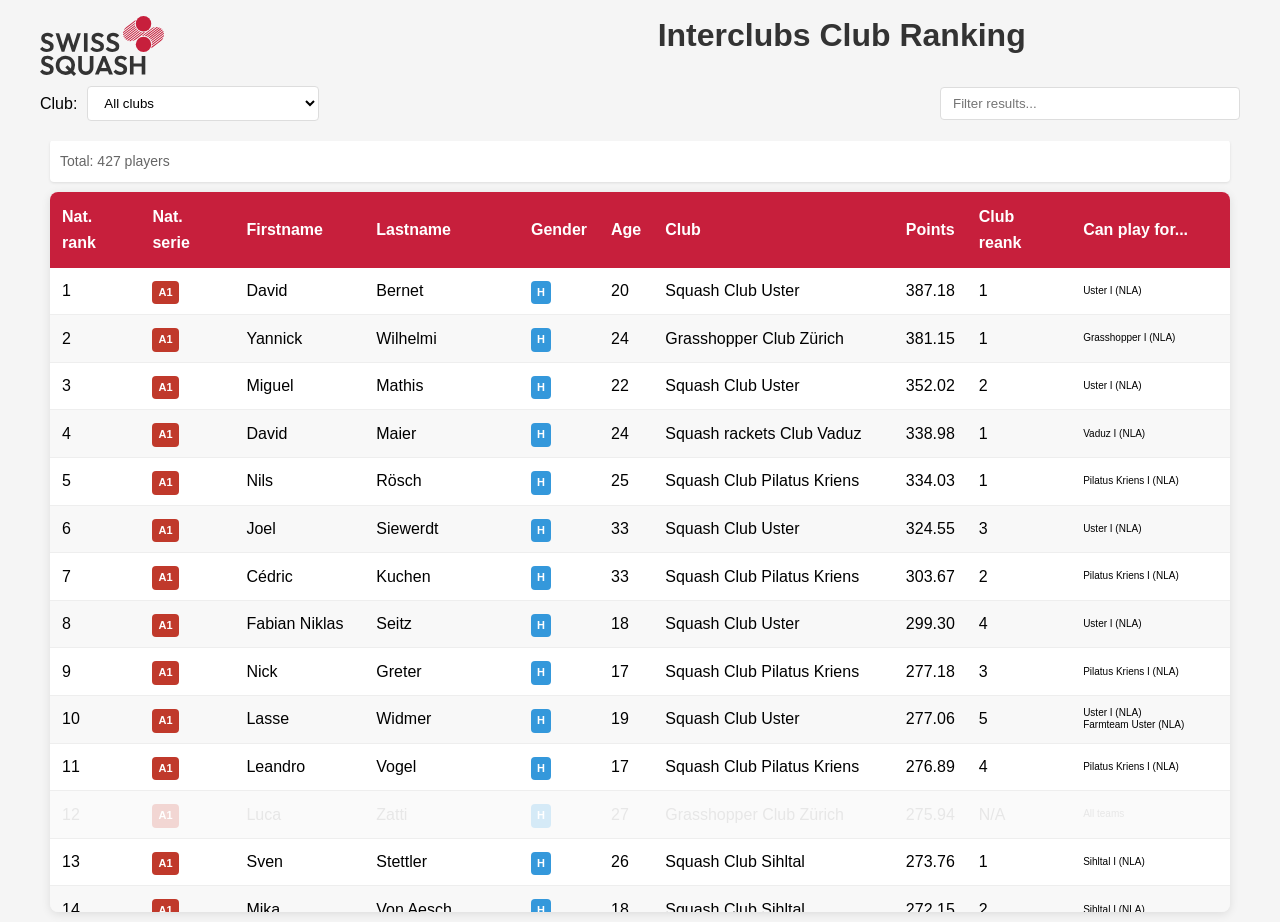
<file: ranking_squash.html>
<!DOCTYPE html>
<html lang="fr">
<head>
    <meta charset="UTF-8">
    <meta name="viewport" content="width=device-width, initial-scale=1.0">
    <title>Interclubs Club Ranking</title>
    <link rel="stylesheet" href="style.css?1">
    <link rel="shortcut icon" type="image/png" href="favicon.ico">
</head>
<body>
    <div class="header-fixed">
        <div class="container">
            <div class="header">
                <div class="logos-left">
                    <img src="SwissSquash_Logo_wide.svg" alt="Swiss Squash" class="logo">
                </div>
                
                <h1>Interclubs Club Ranking</h1>
                
            </div>
            
            <div class="controls">
                <div class="club-selector">
                    <label for="clubFilter">Club:</label>
                    <div class="club-input-container">
                        <input type="hidden" id="clubSearch" placeholder="Please select a club...">
                        <select id="clubFilter">
                            <option value="">All clubs</option>
                        </select>
                    </div>
                </div>

                <input type="text" id="filter" placeholder="Filter results..." onkeyup="filterTable()">
            </div>
        </div>
    </div>
    
    <div class="container">
        <div class="stats">
            <span id="totalPlayers">Total: 0 players</span>
            <span id="filteredPlayers"></span>
        </div>
        
        <div class="table-container">
            <table id="dataTable">
                <thead>
                    <tr>
                        <th>Nat. rank</th>
                        <th>Nat. serie</th>
                        <th>Firstname</th>
                        <th>Lastname</th>
                        <th>Gender</th>
                        <th>Age</th>
                        <th>Club</th>
                        <th>Points</th>
                        <th>Club reank</th>
                        <th>Can play for...</th>
                    </tr>
                </thead>
                <tbody>
                    <tr data-club="Squash Club Uster">
        <td>1</td>
        <td><span class="serie-badge serie-A1">A1</span></td>
        <td>David</td>
        <td>Bernet</td>
        <td><span class="gender-badge gender-male">H</span></td>
        <td>20</td>
        <td>Squash Club Uster</td>
        <td>387.18</td>
        <td>1</td>
        <td>Uster I (NLA)</td>
    </tr><tr data-club="Grasshopper Club Zürich">
        <td>2</td>
        <td><span class="serie-badge serie-A1">A1</span></td>
        <td>Yannick</td>
        <td>Wilhelmi</td>
        <td><span class="gender-badge gender-male">H</span></td>
        <td>24</td>
        <td>Grasshopper Club Zürich</td>
        <td>381.15</td>
        <td>1</td>
        <td>Grasshopper I (NLA)</td>
    </tr><tr data-club="Squash Club Uster">
        <td>3</td>
        <td><span class="serie-badge serie-A1">A1</span></td>
        <td>Miguel</td>
        <td>Mathis</td>
        <td><span class="gender-badge gender-male">H</span></td>
        <td>22</td>
        <td>Squash Club Uster</td>
        <td>352.02</td>
        <td>2</td>
        <td>Uster I (NLA)</td>
    </tr><tr data-club="Squash rackets Club Vaduz">
        <td>4</td>
        <td><span class="serie-badge serie-A1">A1</span></td>
        <td>David</td>
        <td>Maier</td>
        <td><span class="gender-badge gender-male">H</span></td>
        <td>24</td>
        <td>Squash rackets Club Vaduz</td>
        <td>338.98</td>
        <td>1</td>
        <td>Vaduz I (NLA)</td>
    </tr><tr data-club="Squash Club Pilatus Kriens">
        <td>5</td>
        <td><span class="serie-badge serie-A1">A1</span></td>
        <td>Nils</td>
        <td>Rösch</td>
        <td><span class="gender-badge gender-male">H</span></td>
        <td>25</td>
        <td>Squash Club Pilatus Kriens</td>
        <td>334.03</td>
        <td>1</td>
        <td>Pilatus Kriens I (NLA)</td>
    </tr><tr data-club="Squash Club Uster">
        <td>6</td>
        <td><span class="serie-badge serie-A1">A1</span></td>
        <td>Joel</td>
        <td>Siewerdt</td>
        <td><span class="gender-badge gender-male">H</span></td>
        <td>33</td>
        <td>Squash Club Uster</td>
        <td>324.55</td>
        <td>3</td>
        <td>Uster I (NLA)</td>
    </tr><tr data-club="Squash Club Pilatus Kriens">
        <td>7</td>
        <td><span class="serie-badge serie-A1">A1</span></td>
        <td>Cédric</td>
        <td>Kuchen</td>
        <td><span class="gender-badge gender-male">H</span></td>
        <td>33</td>
        <td>Squash Club Pilatus Kriens</td>
        <td>303.67</td>
        <td>2</td>
        <td>Pilatus Kriens I (NLA)</td>
    </tr><tr data-club="Squash Club Uster">
        <td>8</td>
        <td><span class="serie-badge serie-A1">A1</span></td>
        <td>Fabian Niklas</td>
        <td>Seitz</td>
        <td><span class="gender-badge gender-male">H</span></td>
        <td>18</td>
        <td>Squash Club Uster</td>
        <td>299.30</td>
        <td>4</td>
        <td>Uster I (NLA)</td>
    </tr><tr data-club="Squash Club Pilatus Kriens">
        <td>9</td>
        <td><span class="serie-badge serie-A1">A1</span></td>
        <td>Nick</td>
        <td>Greter</td>
        <td><span class="gender-badge gender-male">H</span></td>
        <td>17</td>
        <td>Squash Club Pilatus Kriens</td>
        <td>277.18</td>
        <td>3</td>
        <td>Pilatus Kriens I (NLA)</td>
    </tr><tr data-club="Squash Club Uster">
        <td>10</td>
        <td><span class="serie-badge serie-A1">A1</span></td>
        <td>Lasse</td>
        <td>Widmer</td>
        <td><span class="gender-badge gender-male">H</span></td>
        <td>19</td>
        <td>Squash Club Uster</td>
        <td>277.06</td>
        <td>5</td>
        <td>Uster I (NLA)<br />
Farmteam Uster (NLA)</td>
    </tr><tr data-club="Squash Club Pilatus Kriens">
        <td>11</td>
        <td><span class="serie-badge serie-A1">A1</span></td>
        <td>Leandro</td>
        <td>Vogel</td>
        <td><span class="gender-badge gender-male">H</span></td>
        <td>17</td>
        <td>Squash Club Pilatus Kriens</td>
        <td>276.89</td>
        <td>4</td>
        <td>Pilatus Kriens I (NLA)</td>
    </tr><tr class="no-eligible-teams" data-club="Grasshopper Club Zürich">
        <td>12</td>
        <td><span class="serie-badge serie-A1">A1</span></td>
        <td>Luca</td>
        <td>Zatti</td>
        <td><span class="gender-badge gender-male">H</span></td>
        <td>27</td>
        <td>Grasshopper Club Zürich</td>
        <td>275.94</td>
        <td>N/A</td>
        <td>All teams</td>
    </tr><tr data-club="Squash Club Sihltal">
        <td>13</td>
        <td><span class="serie-badge serie-A1">A1</span></td>
        <td>Sven</td>
        <td>Stettler</td>
        <td><span class="gender-badge gender-male">H</span></td>
        <td>26</td>
        <td>Squash Club Sihltal</td>
        <td>273.76</td>
        <td>1</td>
        <td>Sihltal I (NLA)</td>
    </tr><tr data-club="Squash Club Sihltal">
        <td>14</td>
        <td><span class="serie-badge serie-A1">A1</span></td>
        <td>Mika</td>
        <td>Von Aesch</td>
        <td><span class="gender-badge gender-male">H</span></td>
        <td>18</td>
        <td>Squash Club Sihltal</td>
        <td>272.15</td>
        <td>2</td>
        <td>Sihltal I (NLA)</td>
    </tr><tr data-club="Squash Club Sihltal">
        <td>15</td>
        <td><span class="serie-badge serie-A1">A1</span></td>
        <td>Silvan</td>
        <td>Oertli</td>
        <td><span class="gender-badge gender-male">H</span></td>
        <td>22</td>
        <td>Squash Club Sihltal</td>
        <td>263.59</td>
        <td>3</td>
        <td>Sihltal I (NLA)</td>
    </tr><tr data-club="Squash Club Pilatus Kriens">
        <td>16</td>
        <td><span class="serie-badge serie-A1">A1</span></td>
        <td>Raphael</td>
        <td>Ferraro</td>
        <td><span class="gender-badge gender-male">H</span></td>
        <td>17</td>
        <td>Squash Club Pilatus Kriens</td>
        <td>255.14</td>
        <td>5</td>
        <td>Pilatus Kriens I (NLA)<br />
Pilatus Kriens II (NLB B)</td>
    </tr><tr data-club="Squashclub Allschwil">
        <td>17</td>
        <td><span class="serie-badge serie-A1">A1</span></td>
        <td>Céline</td>
        <td>Walser</td>
        <td><span class="gender-badge gender-female">F</span></td>
        <td>27</td>
        <td>Squashclub Allschwil</td>
        <td>253.89</td>
        <td>1</td>
        <td>Allschwil I (NLB B)</td>
    </tr><tr data-club="Squash Club Grabs">
        <td>18</td>
        <td><span class="serie-badge serie-A1">A1</span></td>
        <td>Pasquale</td>
        <td>Ruzicka</td>
        <td><span class="gender-badge gender-male">H</span></td>
        <td>41</td>
        <td>Squash Club Grabs</td>
        <td>253.77</td>
        <td>1</td>
        <td>Grabs I (NLB A)</td>
    </tr><tr data-club="Kriens Panthers">
        <td>19</td>
        <td><span class="serie-badge serie-A1">A1</span></td>
        <td>Remo</td>
        <td>Handl</td>
        <td><span class="gender-badge gender-male">H</span></td>
        <td>30</td>
        <td>Kriens Panthers</td>
        <td>252.66</td>
        <td>1</td>
        <td>Panthers Kriens I (NLA)</td>
    </tr><tr data-club="Grasshopper Club Zürich">
        <td>20</td>
        <td><span class="serie-badge serie-A1">A1</span></td>
        <td>Morris Nicolas</td>
        <td>Frey</td>
        <td><span class="gender-badge gender-male">H</span></td>
        <td>16</td>
        <td>Grasshopper Club Zürich</td>
        <td>248.13</td>
        <td>2</td>
        <td>Grasshopper I (NLA)</td>
    </tr><tr data-club="Squash Club Uster">
        <td>21</td>
        <td><span class="serie-badge serie-A1">A1</span></td>
        <td>Leandro</td>
        <td>Mannhart</td>
        <td><span class="gender-badge gender-male">H</span></td>
        <td>19</td>
        <td>Squash Club Uster</td>
        <td>247.52</td>
        <td>6</td>
        <td>Uster I (NLA)<br />
Farmteam Uster (NLA)</td>
    </tr><tr data-club="Grasshopper Club Zürich">
        <td>22</td>
        <td><span class="serie-badge serie-A1">A1</span></td>
        <td>Barnabas</td>
        <td>Szellö</td>
        <td><span class="gender-badge gender-male">H</span></td>
        <td>18</td>
        <td>Grasshopper Club Zürich</td>
        <td>245.17</td>
        <td>3</td>
        <td>Grasshopper I (NLA)</td>
    </tr><tr data-club="Grasshopper Club Zürich">
        <td>23</td>
        <td><span class="serie-badge serie-A1">A1</span></td>
        <td>Cindy</td>
        <td>Merlo</td>
        <td><span class="gender-badge gender-female">F</span></td>
        <td>27</td>
        <td>Grasshopper Club Zürich</td>
        <td>238.59</td>
        <td>4</td>
        <td>Grasshopper I (NLA)</td>
    </tr><tr data-club="Squash Club Uster">
        <td>24</td>
        <td><span class="serie-badge serie-A1">A1</span></td>
        <td>Liam</td>
        <td>Pössl</td>
        <td><span class="gender-badge gender-male">H</span></td>
        <td>20</td>
        <td>Squash Club Uster</td>
        <td>238.32</td>
        <td>7</td>
        <td>Uster I (NLA)<br />
Farmteam Uster (NLA)</td>
    </tr><tr data-club="Squash Club Royal Cham">
        <td>25</td>
        <td><span class="serie-badge serie-A1">A1</span></td>
        <td>Michael</td>
        <td>Häcki</td>
        <td><span class="gender-badge gender-male">H</span></td>
        <td>38</td>
        <td>Squash Club Royal Cham</td>
        <td>237.16</td>
        <td>1</td>
        <td>Royal Cham I (NLB B)</td>
    </tr><tr data-club="Kriens Panthers">
        <td>26</td>
        <td><span class="serie-badge serie-A1">A1</span></td>
        <td>Yannick</td>
        <td>Lindemann</td>
        <td><span class="gender-badge gender-male">H</span></td>
        <td>31</td>
        <td>Kriens Panthers</td>
        <td>236.91</td>
        <td>2</td>
        <td>Panthers Kriens I (NLA)</td>
    </tr><tr data-club="Squash Club Sihltal">
        <td>27</td>
        <td><span class="serie-badge serie-A1">A1</span></td>
        <td>Luke</td>
        <td>Schweizer</td>
        <td><span class="gender-badge gender-male">H</span></td>
        <td>16</td>
        <td>Squash Club Sihltal</td>
        <td>233.22</td>
        <td>4</td>
        <td>Sihltal I (NLA)</td>
    </tr><tr data-club="Squash Club Pilatus Kriens">
        <td>28</td>
        <td><span class="serie-badge serie-A1">A1</span></td>
        <td>Ambre</td>
        <td>Allinckx</td>
        <td><span class="gender-badge gender-female">F</span></td>
        <td>23</td>
        <td>Squash Club Pilatus Kriens</td>
        <td>232.20</td>
        <td>6</td>
        <td>Pilatus Kriens I (NLA)<br />
Pilatus Kriens II (NLB B)</td>
    </tr><tr data-club="Squash rackets Club Vaduz">
        <td>29</td>
        <td><span class="serie-badge serie-A1">A1</span></td>
        <td>Patrick</td>
        <td>Maier</td>
        <td><span class="gender-badge gender-male">H</span></td>
        <td>29</td>
        <td>Squash rackets Club Vaduz</td>
        <td>231.50</td>
        <td>2</td>
        <td>Vaduz I (NLA)</td>
    </tr><tr data-club="Squash Club Vitis">
        <td>30</td>
        <td><span class="serie-badge serie-A1">A1</span></td>
        <td>Hendrik</td>
        <td>Syed</td>
        <td><span class="gender-badge gender-male">H</span></td>
        <td>15</td>
        <td>Squash Club Vitis</td>
        <td>228.87</td>
        <td>1</td>
        <td>Vitis Schlieren I (NLB A)</td>
    </tr><tr data-club="Squash Club Sihltal">
        <td>31</td>
        <td><span class="serie-badge serie-A1">A1</span></td>
        <td>Iain</td>
        <td>Keeling</td>
        <td><span class="gender-badge gender-male">H</span></td>
        <td>23</td>
        <td>Squash Club Sihltal</td>
        <td>227.49</td>
        <td>5</td>
        <td>Sihltal I (NLA)<br />
Sihltal II (NLB B)</td>
    </tr><tr data-club="Grasshopper Club Zürich">
        <td>32</td>
        <td><span class="serie-badge serie-A1">A1</span></td>
        <td>Joel</td>
        <td>Sommer</td>
        <td><span class="gender-badge gender-male">H</span></td>
        <td>33</td>
        <td>Grasshopper Club Zürich</td>
        <td>226.95</td>
        <td>5</td>
        <td>Grasshopper I (NLA)<br />
Grasshopper Legends (NLB B)</td>
    </tr><tr class="no-eligible-teams" data-club="Squash Club Grabs">
        <td>33</td>
        <td><span class="serie-badge serie-A1">A1</span></td>
        <td>Simon</td>
        <td>Draxler</td>
        <td><span class="gender-badge gender-male">H</span></td>
        <td>28</td>
        <td>Squash Club Grabs</td>
        <td>225.00</td>
        <td>N/A</td>
        <td>All teams</td>
    </tr><tr data-club="Squash Club Pilatus Kriens">
        <td>34</td>
        <td><span class="serie-badge serie-A1">A1</span></td>
        <td>Wojtek</td>
        <td>Wesolowski</td>
        <td><span class="gender-badge gender-male">H</span></td>
        <td>17</td>
        <td>Squash Club Pilatus Kriens</td>
        <td>224.68</td>
        <td>7</td>
        <td>Pilatus Kriens I (NLA)<br />
Pilatus Kriens II (NLB B)</td>
    </tr><tr data-club="Airgate Squash Club Zürich">
        <td>35</td>
        <td><span class="serie-badge serie-A1">A1</span></td>
        <td>Ian</td>
        <td>Schäfer</td>
        <td><span class="gender-badge gender-male">H</span></td>
        <td>32</td>
        <td>Airgate Squash Club Zürich</td>
        <td>222.25</td>
        <td>1</td>
        <td>Airgate Zürich I (NLA)</td>
    </tr><tr data-club="Grasshopper Club Zürich">
        <td>36</td>
        <td><span class="serie-badge serie-A1">A1</span></td>
        <td>Lucas</td>
        <td>Hänni</td>
        <td><span class="gender-badge gender-male">H</span></td>
        <td>50</td>
        <td>Grasshopper Club Zürich</td>
        <td>221.77</td>
        <td>6</td>
        <td>Grasshopper I (NLA)<br />
Grasshopper Legends (NLB B)</td>
    </tr><tr data-club="Squash Club Uster">
        <td>37</td>
        <td><span class="serie-badge serie-A1">A1</span></td>
        <td>Florian</td>
        <td>Pössl</td>
        <td><span class="gender-badge gender-male">H</span></td>
        <td>56</td>
        <td>Squash Club Uster</td>
        <td>221.47</td>
        <td>8</td>
        <td>Uster I (NLA)<br />
Farmteam Uster (NLA)</td>
    </tr><tr data-club="Carnivals Squash Center">
        <td>38</td>
        <td><span class="serie-badge serie-A1">A1</span></td>
        <td>Nadia Viviane</td>
        <td>Pfister</td>
        <td><span class="gender-badge gender-female">F</span></td>
        <td>29</td>
        <td>Carnivals Squash Center</td>
        <td>220.73</td>
        <td>1</td>
        <td>Carnivals (2 D)</td>
    </tr><tr data-club="Squash Club Region Bodensee">
        <td>39</td>
        <td><span class="serie-badge serie-A1">A1</span></td>
        <td>Dario</td>
        <td>Bianchi</td>
        <td><span class="gender-badge gender-male">H</span></td>
        <td>41</td>
        <td>Squash Club Region Bodensee</td>
        <td>217.48</td>
        <td>1</td>
        <td>Region Bodensee I (NLB A)</td>
    </tr><tr data-club="Grasshopper Club Zürich">
        <td>40</td>
        <td><span class="serie-badge serie-A1">A1</span></td>
        <td>Caspar</td>
        <td>Honegger</td>
        <td><span class="gender-badge gender-male">H</span></td>
        <td>18</td>
        <td>Grasshopper Club Zürich</td>
        <td>217.42</td>
        <td>7</td>
        <td>Grasshopper I (NLA)<br />
Grasshopper Legends (NLB B)</td>
    </tr><tr data-club="Squash Club Schaffhausen">
        <td>41</td>
        <td><span class="serie-badge serie-A1">A1</span></td>
        <td>Caroline</td>
        <td>Bachem</td>
        <td><span class="gender-badge gender-female">F</span></td>
        <td>33</td>
        <td>Squash Club Schaffhausen</td>
        <td>214.62</td>
        <td>1</td>
        <td>Schaffhausen I (NLB A)</td>
    </tr><tr data-club="Squash Club Schaffhausen">
        <td>42</td>
        <td><span class="serie-badge serie-A1">A1</span></td>
        <td>Moritz</td>
        <td>Brunner</td>
        <td><span class="gender-badge gender-male">H</span></td>
        <td>25</td>
        <td>Squash Club Schaffhausen</td>
        <td>214.21</td>
        <td>2</td>
        <td>Schaffhausen I (NLB A)</td>
    </tr><tr data-club="Squash Club Royal Cham">
        <td>43</td>
        <td><span class="serie-badge serie-A1">A1</span></td>
        <td>David</td>
        <td>Gloor</td>
        <td><span class="gender-badge gender-male">H</span></td>
        <td>35</td>
        <td>Squash Club Royal Cham</td>
        <td>212.63</td>
        <td>2</td>
        <td>Royal Cham I (NLB B)</td>
    </tr><tr data-club="Squash Club Pilatus Kriens">
        <td>44</td>
        <td><span class="serie-badge serie-A1">A1</span></td>
        <td>Levin</td>
        <td>Rüssli</td>
        <td><span class="gender-badge gender-male">H</span></td>
        <td>16</td>
        <td>Squash Club Pilatus Kriens</td>
        <td>210.21</td>
        <td>8</td>
        <td>Pilatus Kriens I (NLA)<br />
Pilatus Kriens II (NLB B)</td>
    </tr><tr data-club="Squash Club Vitis">
        <td>45</td>
        <td><span class="serie-badge serie-A1">A1</span></td>
        <td>Marcos</td>
        <td>Alvarez</td>
        <td><span class="gender-badge gender-male">H</span></td>
        <td>15</td>
        <td>Squash Club Vitis</td>
        <td>207.51</td>
        <td>2</td>
        <td>Vitis Schlieren I (NLB A)</td>
    </tr><tr data-club="Squash Club Schaffhausen">
        <td>46</td>
        <td><span class="serie-badge serie-A1">A1</span></td>
        <td>Zorana</td>
        <td>Krnetic</td>
        <td><span class="gender-badge gender-female">F</span></td>
        <td>28</td>
        <td>Squash Club Schaffhausen</td>
        <td>206.81</td>
        <td>3</td>
        <td>Schaffhausen I (NLB A)</td>
    </tr><tr data-club="Squash Club Uster">
        <td>47</td>
        <td><span class="serie-badge serie-A1">A1</span></td>
        <td>Alistair</td>
        <td>Gadola</td>
        <td><span class="gender-badge gender-male">H</span></td>
        <td>27</td>
        <td>Squash Club Uster</td>
        <td>205.06</td>
        <td>9</td>
        <td>Uster I (NLA)<br />
Farmteam Uster (NLA)<br />
Energy Uster (NLB A)</td>
    </tr><tr data-club="Squash Club Uster">
        <td>48</td>
        <td><span class="serie-badge serie-A1">A1</span></td>
        <td>Andy</td>
        <td>Fritschi</td>
        <td><span class="gender-badge gender-male">H</span></td>
        <td>57</td>
        <td>Squash Club Uster</td>
        <td>204.01</td>
        <td>10</td>
        <td>Uster I (NLA)<br />
Farmteam Uster (NLA)<br />
Energy Uster (NLB A)</td>
    </tr><tr data-club="Squashclub Appenzell">
        <td>49</td>
        <td><span class="serie-badge serie-A1">A1</span></td>
        <td>Roman</td>
        <td>Huber</td>
        <td><span class="gender-badge gender-male">H</span></td>
        <td>47</td>
        <td>Squashclub Appenzell</td>
        <td>202.89</td>
        <td>1</td>
        <td>Appenzell I (1 A)</td>
    </tr><tr data-club="Squash Club Sihltal">
        <td>50</td>
        <td><span class="serie-badge serie-A1">A1</span></td>
        <td>Cédric</td>
        <td>Baumgartner</td>
        <td><span class="gender-badge gender-male">H</span></td>
        <td>24</td>
        <td>Squash Club Sihltal</td>
        <td>202.35</td>
        <td>6</td>
        <td>Sihltal I (NLA)<br />
Sihltal II (NLB B)</td>
    </tr><tr data-club="Squash Club Bödeli">
        <td>51</td>
        <td><span class="serie-badge serie-A2">A2</span></td>
        <td>Kevin</td>
        <td>Brechbühl</td>
        <td><span class="gender-badge gender-male">H</span></td>
        <td>38</td>
        <td>Squash Club Bödeli</td>
        <td>202.15</td>
        <td>1</td>
        <td>Bödeli Wilderswil I (NLB B)</td>
    </tr><tr data-club="Squash Club Sihltal">
        <td>52</td>
        <td><span class="serie-badge serie-A2">A2</span></td>
        <td>Jan</td>
        <td>Kempf</td>
        <td><span class="gender-badge gender-male">H</span></td>
        <td>26</td>
        <td>Squash Club Sihltal</td>
        <td>200.54</td>
        <td>7</td>
        <td>Sihltal I (NLA)<br />
Sihltal II (NLB B)</td>
    </tr><tr data-club="Squash Club Royal Cham">
        <td>53</td>
        <td><span class="serie-badge serie-A2">A2</span></td>
        <td>Giorgio</td>
        <td>Sorio</td>
        <td><span class="gender-badge gender-male">H</span></td>
        <td>62</td>
        <td>Squash Club Royal Cham</td>
        <td>199.48</td>
        <td>3</td>
        <td>Royal Cham I (NLB B)</td>
    </tr><tr data-club="Squash Club Vitis">
        <td>54</td>
        <td><span class="serie-badge serie-A2">A2</span></td>
        <td>Silvio</td>
        <td>Soom</td>
        <td><span class="gender-badge gender-male">H</span></td>
        <td>30</td>
        <td>Squash Club Vitis</td>
        <td>198.83</td>
        <td>3</td>
        <td>Vitis Schlieren I (NLB A)</td>
    </tr><tr data-club="Airgate Squash Club Zürich">
        <td>55</td>
        <td><span class="serie-badge serie-A2">A2</span></td>
        <td>Conrad</td>
        <td>Kim</td>
        <td><span class="gender-badge gender-male">H</span></td>
        <td>40</td>
        <td>Airgate Squash Club Zürich</td>
        <td>196.94</td>
        <td>2</td>
        <td>Airgate Zürich I (NLA)</td>
    </tr><tr class="no-eligible-teams" data-club="Squash Club Pilatus Kriens">
        <td>56</td>
        <td><span class="serie-badge serie-A2">A2</span></td>
        <td>Maja</td>
        <td>Maziuk</td>
        <td><span class="gender-badge gender-female">F</span></td>
        <td>18</td>
        <td>Squash Club Pilatus Kriens</td>
        <td>194.87</td>
        <td>N/A</td>
        <td>All teams</td>
    </tr><tr data-club="Squash Club Sihltal">
        <td>57</td>
        <td><span class="serie-badge serie-A2">A2</span></td>
        <td>Severin</td>
        <td>Escher</td>
        <td><span class="gender-badge gender-male">H</span></td>
        <td>17</td>
        <td>Squash Club Sihltal</td>
        <td>193.36</td>
        <td>8</td>
        <td>Sihltal I (NLA)<br />
Sihltal II (NLB B)</td>
    </tr><tr data-club="Squash Rackets Club Bern">
        <td>58</td>
        <td><span class="serie-badge serie-A2">A2</span></td>
        <td>Andrés</td>
        <td>Meier</td>
        <td><span class="gender-badge gender-male">H</span></td>
        <td>49</td>
        <td>Squash Rackets Club Bern</td>
        <td>192.24</td>
        <td>1</td>
        <td>Bern I (1 D)</td>
    </tr><tr data-club="Squash Club Sihltal">
        <td>59</td>
        <td><span class="serie-badge serie-A2">A2</span></td>
        <td>Michael</td>
        <td>Müller</td>
        <td><span class="gender-badge gender-male">H</span></td>
        <td>49</td>
        <td>Squash Club Sihltal</td>
        <td>192.07</td>
        <td>9</td>
        <td>Sihltal I (NLA)<br />
Sihltal II (NLB B)<br />
Sihltal III (1 B)</td>
    </tr><tr data-club="Squash Club Vitis">
        <td>60</td>
        <td><span class="serie-badge serie-A2">A2</span></td>
        <td>Silverio</td>
        <td>Alvarez</td>
        <td><span class="gender-badge gender-male">H</span></td>
        <td>50</td>
        <td>Squash Club Vitis</td>
        <td>191.54</td>
        <td>4</td>
        <td>Vitis Schlieren I (NLB A)</td>
    </tr><tr data-club="Squash Club Schaffhausen">
        <td>61</td>
        <td><span class="serie-badge serie-A2">A2</span></td>
        <td>Michael</td>
        <td>Tanner</td>
        <td><span class="gender-badge gender-male">H</span></td>
        <td>27</td>
        <td>Squash Club Schaffhausen</td>
        <td>189.58</td>
        <td>4</td>
        <td>Schaffhausen I (NLB A)</td>
    </tr><tr data-club="Squash Club Sihltal">
        <td>62</td>
        <td><span class="serie-badge serie-A2">A2</span></td>
        <td>Urs</td>
        <td>Altenburger</td>
        <td><span class="gender-badge gender-male">H</span></td>
        <td>47</td>
        <td>Squash Club Sihltal</td>
        <td>188.68</td>
        <td>10</td>
        <td>Sihltal I (NLA)<br />
Sihltal II (NLB B)<br />
Sihltal III (1 B)</td>
    </tr><tr data-club="Squash Club Sihltal">
        <td>63</td>
        <td><span class="serie-badge serie-A2">A2</span></td>
        <td>Till</td>
        <td>Oertli</td>
        <td><span class="gender-badge gender-male">H</span></td>
        <td>24</td>
        <td>Squash Club Sihltal</td>
        <td>188.65</td>
        <td>11</td>
        <td>Sihltal I (NLA)<br />
Sihltal II (NLB B)<br />
Sihltal III (1 B)</td>
    </tr><tr data-club="Squash Winterthur">
        <td>64</td>
        <td><span class="serie-badge serie-A2">A2</span></td>
        <td>Maurice</td>
        <td>Koll</td>
        <td><span class="gender-badge gender-male">H</span></td>
        <td>39</td>
        <td>Squash Winterthur</td>
        <td>188.51</td>
        <td>1</td>
        <td>Winterthur I (NLB A)</td>
    </tr><tr data-club="Squash Fricktal">
        <td>65</td>
        <td><span class="serie-badge serie-A2">A2</span></td>
        <td>Armand</td>
        <td>Hohenstein</td>
        <td><span class="gender-badge gender-male">H</span></td>
        <td>23</td>
        <td>Squash Fricktal</td>
        <td>188.12</td>
        <td>1</td>
        <td>Squash Fricktal I (1 D)</td>
    </tr><tr data-club="Grasshopper Club Zürich">
        <td>66</td>
        <td><span class="serie-badge serie-A2">A2</span></td>
        <td>Marco</td>
        <td>Valpiani</td>
        <td><span class="gender-badge gender-male">H</span></td>
        <td>62</td>
        <td>Grasshopper Club Zürich</td>
        <td>187.88</td>
        <td>8</td>
        <td>Grasshopper I (NLA)<br />
Grasshopper Legends (NLB B)</td>
    </tr><tr data-club="Squash Club Schaffhausen">
        <td>67</td>
        <td><span class="serie-badge serie-A2">A2</span></td>
        <td>Thorsten</td>
        <td>Fuchs</td>
        <td><span class="gender-badge gender-male">H</span></td>
        <td>42</td>
        <td>Squash Club Schaffhausen</td>
        <td>185.46</td>
        <td>5</td>
        <td>Schaffhausen I (NLB A)<br />
Schaffhausen III (3 B)</td>
    </tr><tr data-club="Grasshopper Club Zürich">
        <td>68</td>
        <td><span class="serie-badge serie-A2">A2</span></td>
        <td>Paul</td>
        <td>Beger</td>
        <td><span class="gender-badge gender-male">H</span></td>
        <td>16</td>
        <td>Grasshopper Club Zürich</td>
        <td>183.96</td>
        <td>9</td>
        <td>Grasshopper I (NLA)<br />
Grasshopper Legends (NLB B)<br />
Grasshopper III (NLB A)</td>
    </tr><tr data-club="Squash Club Pilatus Kriens">
        <td>69</td>
        <td><span class="serie-badge serie-A2">A2</span></td>
        <td>Finn</td>
        <td>Rüssli</td>
        <td><span class="gender-badge gender-male">H</span></td>
        <td>15</td>
        <td>Squash Club Pilatus Kriens</td>
        <td>183.71</td>
        <td>9</td>
        <td>Pilatus Kriens I (NLA)<br />
Pilatus Kriens II (NLB B)<br />
Pilatus Kriens III (1 B)</td>
    </tr><tr data-club="Squash Club Sihltal">
        <td>70</td>
        <td><span class="serie-badge serie-A2">A2</span></td>
        <td>Florian</td>
        <td>Marty</td>
        <td><span class="gender-badge gender-male">H</span></td>
        <td>29</td>
        <td>Squash Club Sihltal</td>
        <td>181.99</td>
        <td>12</td>
        <td>Sihltal I (NLA)<br />
Sihltal II (NLB B)<br />
Sihltal III (1 B)</td>
    </tr><tr data-club="Squash Club Uster">
        <td>71</td>
        <td><span class="serie-badge serie-A2">A2</span></td>
        <td>Luis</td>
        <td>He</td>
        <td><span class="gender-badge gender-male">H</span></td>
        <td>17</td>
        <td>Squash Club Uster</td>
        <td>180.78</td>
        <td>11</td>
        <td>Uster I (NLA)<br />
Farmteam Uster (NLA)<br />
Energy Uster (NLB A)</td>
    </tr><tr class="no-eligible-teams" data-club="Squash Club 11">
        <td>72</td>
        <td><span class="serie-badge serie-A2">A2</span></td>
        <td>Kevin</td>
        <td>Ryser</td>
        <td><span class="gender-badge gender-male">H</span></td>
        <td>37</td>
        <td>Squash Club 11</td>
        <td>179.51</td>
        <td>N/A</td>
        <td>All teams</td>
    </tr><tr data-club="Grasshopper Club Zürich">
        <td>73</td>
        <td><span class="serie-badge serie-A2">A2</span></td>
        <td>Stephane</td>
        <td>De craecker</td>
        <td><span class="gender-badge gender-male">H</span></td>
        <td>58</td>
        <td>Grasshopper Club Zürich</td>
        <td>178.41</td>
        <td>10</td>
        <td>Grasshopper I (NLA)<br />
Grasshopper Legends (NLB B)<br />
Grasshopper III (NLB A)</td>
    </tr><tr data-club="Squash Club Grabs">
        <td>74</td>
        <td><span class="serie-badge serie-A2">A2</span></td>
        <td>Pascal</td>
        <td>Schneider</td>
        <td><span class="gender-badge gender-male">H</span></td>
        <td>28</td>
        <td>Squash Club Grabs</td>
        <td>178.16</td>
        <td>2</td>
        <td>Grabs I (NLB A)</td>
    </tr><tr data-club="Squashclub St Gallen">
        <td>75</td>
        <td><span class="serie-badge serie-A2">A2</span></td>
        <td>Astrid</td>
        <td>Reimer-Kern</td>
        <td><span class="gender-badge gender-female">F</span></td>
        <td>36</td>
        <td>Squashclub St Gallen</td>
        <td>178.14</td>
        <td>1</td>
        <td>St. Gallen I (1 A)</td>
    </tr><tr data-club="Squash Club Aarsports">
        <td>76</td>
        <td><span class="serie-badge serie-A2">A2</span></td>
        <td>André</td>
        <td>Lüscher</td>
        <td><span class="gender-badge gender-male">H</span></td>
        <td>34</td>
        <td>Squash Club Aarsports</td>
        <td>178.00</td>
        <td>1</td>
        <td>Aarsports I (NLB B)</td>
    </tr><tr data-club="Squash Club Sihltal">
        <td>77</td>
        <td><span class="serie-badge serie-A2">A2</span></td>
        <td>Nico</td>
        <td>Jaussi</td>
        <td><span class="gender-badge gender-male">H</span></td>
        <td>17</td>
        <td>Squash Club Sihltal</td>
        <td>177.83</td>
        <td>13</td>
        <td>Sihltal I (NLA)<br />
Sihltal II (NLB B)<br />
Sihltal III (1 B)<br />
Sihltal IV (1 C)</td>
    </tr><tr data-club="Squash Club Eglisee">
        <td>78</td>
        <td><span class="serie-badge serie-A2">A2</span></td>
        <td>Marc</td>
        <td>Müller</td>
        <td><span class="gender-badge gender-male">H</span></td>
        <td>35</td>
        <td>Squash Club Eglisee</td>
        <td>176.89</td>
        <td>1</td>
        <td>Eglisee (1 D)</td>
    </tr><tr data-club="Squashclub Allschwil">
        <td>79</td>
        <td><span class="serie-badge serie-A2">A2</span></td>
        <td>Mike</td>
        <td>Brändle</td>
        <td><span class="gender-badge gender-male">H</span></td>
        <td>38</td>
        <td>Squashclub Allschwil</td>
        <td>175.45</td>
        <td>2</td>
        <td>Allschwil I (NLB B)</td>
    </tr><tr data-club="Squash Club Aarsports">
        <td>80</td>
        <td><span class="serie-badge serie-A2">A2</span></td>
        <td>Ronnie</td>
        <td>Schüepp</td>
        <td><span class="gender-badge gender-male">H</span></td>
        <td>45</td>
        <td>Squash Club Aarsports</td>
        <td>175.42</td>
        <td>2</td>
        <td>Aarsports I (NLB B)</td>
    </tr><tr class="no-eligible-teams" data-club="Squash Club Grabs">
        <td>81</td>
        <td><span class="serie-badge serie-A2">A2</span></td>
        <td>Youssef</td>
        <td>Elgammal</td>
        <td><span class="gender-badge gender-male">H</span></td>
        <td>20</td>
        <td>Squash Club Grabs</td>
        <td>173.93</td>
        <td>N/A</td>
        <td>All teams</td>
    </tr><tr data-club="Squash Club Sihltal">
        <td>82</td>
        <td><span class="serie-badge serie-A2">A2</span></td>
        <td>Nico</td>
        <td>Hüppi</td>
        <td><span class="gender-badge gender-male">H</span></td>
        <td>15</td>
        <td>Squash Club Sihltal</td>
        <td>172.26</td>
        <td>14</td>
        <td>Sihltal I (NLA)<br />
Sihltal II (NLB B)<br />
Sihltal III (1 B)<br />
Sihltal IV (1 C)</td>
    </tr><tr data-club="Grasshopper Club Zürich">
        <td>83</td>
        <td><span class="serie-badge serie-A2">A2</span></td>
        <td>Erich</td>
        <td>Aschenberger</td>
        <td><span class="gender-badge gender-male">H</span></td>
        <td>50</td>
        <td>Grasshopper Club Zürich</td>
        <td>171.60</td>
        <td>11</td>
        <td>Grasshopper I (NLA)<br />
Grasshopper Legends (NLB B)<br />
Grasshopper III (NLB A)</td>
    </tr><tr data-club="Squashclub Allschwil">
        <td>84</td>
        <td><span class="serie-badge serie-A2">A2</span></td>
        <td>Alain</td>
        <td>Sütterlin</td>
        <td><span class="gender-badge gender-male">H</span></td>
        <td>32</td>
        <td>Squashclub Allschwil</td>
        <td>169.57</td>
        <td>3</td>
        <td>Allschwil I (NLB B)</td>
    </tr><tr data-club="Team Swiss Racketlon">
        <td>85</td>
        <td><span class="serie-badge serie-A2">A2</span></td>
        <td>Noah</td>
        <td>Mamié</td>
        <td><span class="gender-badge gender-male">H</span></td>
        <td>27</td>
        <td>Team Swiss Racketlon</td>
        <td>169.00</td>
        <td>1</td>
        <td>Team Swiss Racketlon (NLB B)</td>
    </tr><tr data-club="Squashclub Allschwil">
        <td>86</td>
        <td><span class="serie-badge serie-A2">A2</span></td>
        <td>Oliver</td>
        <td>Bühler</td>
        <td><span class="gender-badge gender-male">H</span></td>
        <td>41</td>
        <td>Squashclub Allschwil</td>
        <td>168.64</td>
        <td>4</td>
        <td>Allschwil I (NLB B)</td>
    </tr><tr data-club="Squash Club Uster">
        <td>87</td>
        <td><span class="serie-badge serie-A2">A2</span></td>
        <td>Livio</td>
        <td>Giacu</td>
        <td><span class="gender-badge gender-male">H</span></td>
        <td>17</td>
        <td>Squash Club Uster</td>
        <td>165.90</td>
        <td>12</td>
        <td>Uster I (NLA)<br />
Farmteam Uster (NLA)<br />
Energy Uster (NLB A)</td>
    </tr><tr data-club="Airgate Squash Club Zürich">
        <td>88</td>
        <td><span class="serie-badge serie-A2">A2</span></td>
        <td>Moritz</td>
        <td>Müller</td>
        <td><span class="gender-badge gender-male">H</span></td>
        <td>46</td>
        <td>Airgate Squash Club Zürich</td>
        <td>165.05</td>
        <td>3</td>
        <td>Airgate Zürich I (NLA)</td>
    </tr><tr data-club="Squashclub St Gallen">
        <td>89</td>
        <td><span class="serie-badge serie-A2">A2</span></td>
        <td>Thomas</td>
        <td>Künzler</td>
        <td><span class="gender-badge gender-male">H</span></td>
        <td>42</td>
        <td>Squashclub St Gallen</td>
        <td>164.68</td>
        <td>2</td>
        <td>St. Gallen I (1 A)</td>
    </tr><tr data-club="Squash Club Grabs">
        <td>90</td>
        <td><span class="serie-badge serie-A2">A2</span></td>
        <td>Axel</td>
        <td>Tappe</td>
        <td><span class="gender-badge gender-male">H</span></td>
        <td>33</td>
        <td>Squash Club Grabs</td>
        <td>164.53</td>
        <td>3</td>
        <td>Grabs I (NLB A)</td>
    </tr><tr data-club="Squash Club Grabs">
        <td>91</td>
        <td><span class="serie-badge serie-A2">A2</span></td>
        <td>Jahn</td>
        <td>Bucher-straub</td>
        <td><span class="gender-badge gender-male">H</span></td>
        <td>34</td>
        <td>Squash Club Grabs</td>
        <td>164.43</td>
        <td>4</td>
        <td>Grabs I (NLB A)</td>
    </tr><tr class="no-eligible-teams" data-club="Squash Fricktal">
        <td>92</td>
        <td><span class="serie-badge serie-A2">A2</span></td>
        <td>Manuel</td>
        <td>Hösch</td>
        <td><span class="gender-badge gender-male">H</span></td>
        <td>36</td>
        <td>Squash Fricktal</td>
        <td>164.29</td>
        <td>N/A</td>
        <td>All teams</td>
    </tr><tr data-club="Grasshopper Club Zürich">
        <td>93</td>
        <td><span class="serie-badge serie-A2">A2</span></td>
        <td>Kartik</td>
        <td>Buddha</td>
        <td><span class="gender-badge gender-male">H</span></td>
        <td>36</td>
        <td>Grasshopper Club Zürich</td>
        <td>163.72</td>
        <td>12</td>
        <td>Grasshopper I (NLA)<br />
Grasshopper Legends (NLB B)<br />
Grasshopper III (NLB A)</td>
    </tr><tr data-club="Airgate Squash Club Zürich">
        <td>94</td>
        <td><span class="serie-badge serie-A2">A2</span></td>
        <td>Jürgen</td>
        <td>Kremer</td>
        <td><span class="gender-badge gender-male">H</span></td>
        <td>47</td>
        <td>Airgate Squash Club Zürich</td>
        <td>162.83</td>
        <td>4</td>
        <td>Airgate Zürich I (NLA)</td>
    </tr><tr data-club="Squash Club Aarsports">
        <td>95</td>
        <td><span class="serie-badge serie-A2">A2</span></td>
        <td>Sven</td>
        <td>Inäbnit</td>
        <td><span class="gender-badge gender-male">H</span></td>
        <td>45</td>
        <td>Squash Club Aarsports</td>
        <td>162.65</td>
        <td>3</td>
        <td>Aarsports I (NLB B)</td>
    </tr><tr data-club="Squashclub Appenzell">
        <td>96</td>
        <td><span class="serie-badge serie-A2">A2</span></td>
        <td>Damian</td>
        <td>Glaus</td>
        <td><span class="gender-badge gender-male">H</span></td>
        <td>31</td>
        <td>Squashclub Appenzell</td>
        <td>162.21</td>
        <td>2</td>
        <td>Appenzell I (1 A)</td>
    </tr><tr data-club="Grasshopper Club Zürich">
        <td>97</td>
        <td><span class="serie-badge serie-A2">A2</span></td>
        <td>Mark</td>
        <td>Robbins</td>
        <td><span class="gender-badge gender-male">H</span></td>
        <td>55</td>
        <td>Grasshopper Club Zürich</td>
        <td>161.06</td>
        <td>13</td>
        <td>Grasshopper I (NLA)<br />
Grasshopper Legends (NLB B)<br />
Grasshopper III (NLB A)<br />
Grasshopper IV (1 B)</td>
    </tr><tr data-club="Squash Club Pilatus Kriens">
        <td>98</td>
        <td><span class="serie-badge serie-A2">A2</span></td>
        <td>Luc</td>
        <td>Guebey</td>
        <td><span class="gender-badge gender-male">H</span></td>
        <td>15</td>
        <td>Squash Club Pilatus Kriens</td>
        <td>161.03</td>
        <td>10</td>
        <td>Pilatus Kriens I (NLA)<br />
Pilatus Kriens II (NLB B)<br />
Pilatus Kriens III (1 B)</td>
    </tr><tr class="no-eligible-teams" data-club="Squash Club Sihltal">
        <td>99</td>
        <td><span class="serie-badge serie-A2">A2</span></td>
        <td>Diego</td>
        <td>Staub</td>
        <td><span class="gender-badge gender-male">H</span></td>
        <td>40</td>
        <td>Squash Club Sihltal</td>
        <td>160.38</td>
        <td>N/A</td>
        <td>All teams</td>
    </tr><tr data-club="Squashclub Allschwil">
        <td>100</td>
        <td><span class="serie-badge serie-A2">A2</span></td>
        <td>Jasmin</td>
        <td>Ballmann</td>
        <td><span class="gender-badge gender-female">F</span></td>
        <td>35</td>
        <td>Squashclub Allschwil</td>
        <td>159.90</td>
        <td>5</td>
        <td>Allschwil I (NLB B)<br />
Allschwil II (1 D)</td>
    </tr><tr data-club="Squash Club Sihltal">
        <td>101</td>
        <td><span class="serie-badge serie-B1">B1</span></td>
        <td>Sandro</td>
        <td>Meier</td>
        <td><span class="gender-badge gender-male">H</span></td>
        <td>33</td>
        <td>Squash Club Sihltal</td>
        <td>159.22</td>
        <td>15</td>
        <td>Sihltal I (NLA)<br />
Sihltal II (NLB B)<br />
Sihltal III (1 B)<br />
Sihltal IV (1 C)</td>
    </tr><tr data-club="Squashclub Allschwil">
        <td>102</td>
        <td><span class="serie-badge serie-B1">B1</span></td>
        <td>Philipp</td>
        <td>Gass</td>
        <td><span class="gender-badge gender-male">H</span></td>
        <td>45</td>
        <td>Squashclub Allschwil</td>
        <td>159.03</td>
        <td>6</td>
        <td>Allschwil I (NLB B)<br />
Allschwil II (1 D)</td>
    </tr><tr data-club="Squash Club Bödeli">
        <td>103</td>
        <td><span class="serie-badge serie-B1">B1</span></td>
        <td>Daniel</td>
        <td>Weibel</td>
        <td><span class="gender-badge gender-male">H</span></td>
        <td>56</td>
        <td>Squash Club Bödeli</td>
        <td>158.87</td>
        <td>2</td>
        <td>Bödeli Wilderswil I (NLB B)</td>
    </tr><tr data-club="Squash Fricktal">
        <td>104</td>
        <td><span class="serie-badge serie-B1">B1</span></td>
        <td>Michi</td>
        <td>Schweizer</td>
        <td><span class="gender-badge gender-male">H</span></td>
        <td>44</td>
        <td>Squash Fricktal</td>
        <td>157.93</td>
        <td>2</td>
        <td>Squash Fricktal I (1 D)</td>
    </tr><tr data-club="Squash Club 11">
        <td>105</td>
        <td><span class="serie-badge serie-B1">B1</span></td>
        <td>Kevin</td>
        <td>Kunz</td>
        <td><span class="gender-badge gender-male">H</span></td>
        <td>36</td>
        <td>Squash Club 11</td>
        <td>157.84</td>
        <td>1</td>
        <td>SC 11 (1 D)</td>
    </tr><tr data-club="Squash Winterthur">
        <td>106</td>
        <td><span class="serie-badge serie-B1">B1</span></td>
        <td>Sébastian</td>
        <td>Garai</td>
        <td><span class="gender-badge gender-male">H</span></td>
        <td>47</td>
        <td>Squash Winterthur</td>
        <td>157.01</td>
        <td>2</td>
        <td>Winterthur I (NLB A)</td>
    </tr><tr class="no-eligible-teams" data-club="Team Swiss Racketlon">
        <td>107</td>
        <td><span class="serie-badge serie-B1">B1</span></td>
        <td>Léon</td>
        <td>Mamié</td>
        <td><span class="gender-badge gender-male">H</span></td>
        <td>25</td>
        <td>Team Swiss Racketlon</td>
        <td>156.83</td>
        <td>N/A</td>
        <td>All teams</td>
    </tr><tr data-club="Squash Club Aarsports">
        <td>108</td>
        <td><span class="serie-badge serie-B1">B1</span></td>
        <td>Pascal</td>
        <td>Grolimund</td>
        <td><span class="gender-badge gender-male">H</span></td>
        <td>46</td>
        <td>Squash Club Aarsports</td>
        <td>155.72</td>
        <td>4</td>
        <td>Aarsports I (NLB B)</td>
    </tr><tr data-club="Squash Club Grabs">
        <td>109</td>
        <td><span class="serie-badge serie-B1">B1</span></td>
        <td>Raimo</td>
        <td>Yliranta</td>
        <td><span class="gender-badge gender-male">H</span></td>
        <td>60</td>
        <td>Squash Club Grabs</td>
        <td>155.50</td>
        <td>5</td>
        <td>Grabs I (NLB A)<br />
Grabs II (1 A)</td>
    </tr><tr data-club="Team Swiss Racketlon">
        <td>110</td>
        <td><span class="serie-badge serie-B1">B1</span></td>
        <td>Bruno</td>
        <td>Scherrer</td>
        <td><span class="gender-badge gender-male">H</span></td>
        <td>37</td>
        <td>Team Swiss Racketlon</td>
        <td>154.25</td>
        <td>2</td>
        <td>Team Swiss Racketlon (NLB B)</td>
    </tr><tr data-club="Squash Club Pilatus Kriens">
        <td>111</td>
        <td><span class="serie-badge serie-B1">B1</span></td>
        <td>Alina</td>
        <td>Pössl</td>
        <td><span class="gender-badge gender-female">F</span></td>
        <td>24</td>
        <td>Squash Club Pilatus Kriens</td>
        <td>154.21</td>
        <td>11</td>
        <td>Pilatus Kriens I (NLA)<br />
Pilatus Kriens II (NLB B)<br />
Pilatus Kriens III (1 B)</td>
    </tr><tr class="no-eligible-teams" data-club="Squash Club Uster">
        <td>112</td>
        <td><span class="serie-badge serie-B1">B1</span></td>
        <td>Kate</td>
        <td>Gadola</td>
        <td><span class="gender-badge gender-female">F</span></td>
        <td>29</td>
        <td>Squash Club Uster</td>
        <td>153.54</td>
        <td>N/A</td>
        <td>All teams</td>
    </tr><tr data-club="Grasshopper Club Zürich">
        <td>113</td>
        <td><span class="serie-badge serie-B1">B1</span></td>
        <td>Stephan</td>
        <td>Germundson</td>
        <td><span class="gender-badge gender-male">H</span></td>
        <td>62</td>
        <td>Grasshopper Club Zürich</td>
        <td>151.79</td>
        <td>14</td>
        <td>Grasshopper I (NLA)<br />
Grasshopper Legends (NLB B)<br />
Grasshopper III (NLB A)<br />
Grasshopper IV (1 B)</td>
    </tr><tr data-club="Squash Club Ruderbach">
        <td>114</td>
        <td><span class="serie-badge serie-B1">B1</span></td>
        <td>Patrick</td>
        <td>Casanova-lorenz</td>
        <td><span class="gender-badge gender-male">H</span></td>
        <td>40</td>
        <td>Squash Club Ruderbach</td>
        <td>151.51</td>
        <td>1</td>
        <td>Ruderbach I (1 A)</td>
    </tr><tr data-club="Squash Club Pilatus Kriens">
        <td>115</td>
        <td><span class="serie-badge serie-B1">B1</span></td>
        <td>Norina</td>
        <td>Malbasic</td>
        <td><span class="gender-badge gender-female">F</span></td>
        <td>18</td>
        <td>Squash Club Pilatus Kriens</td>
        <td>151.46</td>
        <td>12</td>
        <td>Pilatus Kriens I (NLA)<br />
Pilatus Kriens II (NLB B)<br />
Pilatus Kriens III (1 B)</td>
    </tr><tr data-club="Grasshopper Club Zürich">
        <td>116</td>
        <td><span class="serie-badge serie-B1">B1</span></td>
        <td>Julia</td>
        <td>Schmalz</td>
        <td><span class="gender-badge gender-female">F</span></td>
        <td>39</td>
        <td>Grasshopper Club Zürich</td>
        <td>151.22</td>
        <td>15</td>
        <td>Grasshopper I (NLA)<br />
Grasshopper Legends (NLB B)<br />
Grasshopper III (NLB A)<br />
Grasshopper IV (1 B)</td>
    </tr><tr data-club="Squash Club Uster">
        <td>117</td>
        <td><span class="serie-badge serie-B1">B1</span></td>
        <td>Leila</td>
        <td>Hirt</td>
        <td><span class="gender-badge gender-female">F</span></td>
        <td>20</td>
        <td>Squash Club Uster</td>
        <td>150.41</td>
        <td>13</td>
        <td>Uster I (NLA)<br />
Farmteam Uster (NLA)<br />
Energy Uster (NLB A)<br />
Uster IV (1 B)</td>
    </tr><tr data-club="Squash Club Pilatus Kriens">
        <td>118</td>
        <td><span class="serie-badge serie-B1">B1</span></td>
        <td>Kuba</td>
        <td>Wesolowski</td>
        <td><span class="gender-badge gender-male">H</span></td>
        <td>13</td>
        <td>Squash Club Pilatus Kriens</td>
        <td>150.12</td>
        <td>13</td>
        <td>Pilatus Kriens I (NLA)<br />
Pilatus Kriens II (NLB B)<br />
Pilatus Kriens III (1 B)<br />
Pilatus Kriens IV (1 C)</td>
    </tr><tr data-club="Squashclub Allschwil">
        <td>119</td>
        <td><span class="serie-badge serie-B1">B1</span></td>
        <td>Nicola</td>
        <td>Szabo</td>
        <td><span class="gender-badge gender-male">H</span></td>
        <td>24</td>
        <td>Squashclub Allschwil</td>
        <td>149.48</td>
        <td>7</td>
        <td>Allschwil I (NLB B)<br />
Allschwil II (1 D)</td>
    </tr><tr data-club="Squash Club Pilatus Kriens">
        <td>120</td>
        <td><span class="serie-badge serie-B1">B1</span></td>
        <td>Anton</td>
        <td>Shlain</td>
        <td><span class="gender-badge gender-male">H</span></td>
        <td>16</td>
        <td>Squash Club Pilatus Kriens</td>
        <td>149.20</td>
        <td>14</td>
        <td>Pilatus Kriens I (NLA)<br />
Pilatus Kriens II (NLB B)<br />
Pilatus Kriens III (1 B)<br />
Pilatus Kriens IV (1 C)</td>
    </tr><tr class="no-eligible-teams" data-club="Grasshopper Club Zürich">
        <td>121</td>
        <td><span class="serie-badge serie-B1">B1</span></td>
        <td>Roman</td>
        <td>Scheerle</td>
        <td><span class="gender-badge gender-male">H</span></td>
        <td>55</td>
        <td>Grasshopper Club Zürich</td>
        <td>149.03</td>
        <td>N/A</td>
        <td>All teams</td>
    </tr><tr data-club="Squash Club Swissair">
        <td>122</td>
        <td><span class="serie-badge serie-B1">B1</span></td>
        <td>Nikolas</td>
        <td>Paul</td>
        <td><span class="gender-badge gender-male">H</span></td>
        <td>28</td>
        <td>Squash Club Swissair</td>
        <td>148.53</td>
        <td>1</td>
        <td>Swissair (2 B)</td>
    </tr><tr data-club="Squash Club Region Bodensee">
        <td>123</td>
        <td><span class="serie-badge serie-B1">B1</span></td>
        <td>Arno</td>
        <td>Müller Pathle</td>
        <td><span class="gender-badge gender-male">H</span></td>
        <td>62</td>
        <td>Squash Club Region Bodensee</td>
        <td>147.88</td>
        <td>2</td>
        <td>Region Bodensee I (NLB A)</td>
    </tr><tr data-club="Carnivals Squash Center">
        <td>124</td>
        <td><span class="serie-badge serie-B1">B1</span></td>
        <td>Alexander</td>
        <td>Ugolini</td>
        <td><span class="gender-badge gender-male">H</span></td>
        <td>47</td>
        <td>Carnivals Squash Center</td>
        <td>147.75</td>
        <td>2</td>
        <td>Carnivals (2 D)</td>
    </tr><tr data-club="Squash Club Pilatus Kriens">
        <td>125</td>
        <td><span class="serie-badge serie-B1">B1</span></td>
        <td>Ben</td>
        <td>Studhalter</td>
        <td><span class="gender-badge gender-male">H</span></td>
        <td>14</td>
        <td>Squash Club Pilatus Kriens</td>
        <td>147.60</td>
        <td>15</td>
        <td>Pilatus Kriens I (NLA)<br />
Pilatus Kriens II (NLB B)<br />
Pilatus Kriens III (1 B)<br />
Pilatus Kriens IV (1 C)</td>
    </tr><tr data-club="Squash Club Pilatus Kriens">
        <td>126</td>
        <td><span class="serie-badge serie-B1">B1</span></td>
        <td>Stefan</td>
        <td>Achim</td>
        <td><span class="gender-badge gender-male">H</span></td>
        <td>17</td>
        <td>Squash Club Pilatus Kriens</td>
        <td>147.42</td>
        <td>16</td>
        <td>Pilatus Kriens I (NLA)<br />
Pilatus Kriens II (NLB B)<br />
Pilatus Kriens III (1 B)<br />
Pilatus Kriens IV (1 C)</td>
    </tr><tr data-club="Squash Rackets Club Bern">
        <td>127</td>
        <td><span class="serie-badge serie-B1">B1</span></td>
        <td>Raphael</td>
        <td>Sommer</td>
        <td><span class="gender-badge gender-male">H</span></td>
        <td>32</td>
        <td>Squash Rackets Club Bern</td>
        <td>146.65</td>
        <td>2</td>
        <td>Bern I (1 D)</td>
    </tr><tr class="no-eligible-teams" data-club="Squash Club Uster">
        <td>128</td>
        <td><span class="serie-badge serie-B1">B1</span></td>
        <td>Noah</td>
        <td>Mannhart</td>
        <td><span class="gender-badge gender-male">H</span></td>
        <td>23</td>
        <td>Squash Club Uster</td>
        <td>146.31</td>
        <td>N/A</td>
        <td>All teams</td>
    </tr><tr data-club="Squash Winterthur">
        <td>129</td>
        <td><span class="serie-badge serie-B1">B1</span></td>
        <td>Erich</td>
        <td>Weidmann</td>
        <td><span class="gender-badge gender-male">H</span></td>
        <td>45</td>
        <td>Squash Winterthur</td>
        <td>146.16</td>
        <td>3</td>
        <td>Winterthur I (NLB A)</td>
    </tr><tr data-club="Grasshopper Club Zürich">
        <td>130</td>
        <td><span class="serie-badge serie-B1">B1</span></td>
        <td>Ignacio</td>
        <td>Belotto</td>
        <td><span class="gender-badge gender-male">H</span></td>
        <td>44</td>
        <td>Grasshopper Club Zürich</td>
        <td>145.65</td>
        <td>16</td>
        <td>Grasshopper I (NLA)<br />
Grasshopper Legends (NLB B)<br />
Grasshopper III (NLB A)<br />
Grasshopper IV (1 B)</td>
    </tr><tr data-club="Squash Club Bödeli">
        <td>131</td>
        <td><span class="serie-badge serie-B1">B1</span></td>
        <td>Martin</td>
        <td>Meier</td>
        <td><span class="gender-badge gender-male">H</span></td>
        <td>39</td>
        <td>Squash Club Bödeli</td>
        <td>144.54</td>
        <td>3</td>
        <td>Bödeli Wilderswil I (NLB B)</td>
    </tr><tr data-club="Squash Club Aarsports">
        <td>132</td>
        <td><span class="serie-badge serie-B1">B1</span></td>
        <td>Marc</td>
        <td>Pieren</td>
        <td><span class="gender-badge gender-male">H</span></td>
        <td>45</td>
        <td>Squash Club Aarsports</td>
        <td>142.93</td>
        <td>5</td>
        <td>Aarsports I (NLB B)<br />
Aarsports II (2 C)</td>
    </tr><tr data-club="Team Swiss Racketlon">
        <td>133</td>
        <td><span class="serie-badge serie-B1">B1</span></td>
        <td>Raphael</td>
        <td>Paglia</td>
        <td><span class="gender-badge gender-male">H</span></td>
        <td>49</td>
        <td>Team Swiss Racketlon</td>
        <td>142.57</td>
        <td>3</td>
        <td>Team Swiss Racketlon (NLB B)</td>
    </tr><tr data-club="Squash Club Eglisee">
        <td>134</td>
        <td><span class="serie-badge serie-B1">B1</span></td>
        <td>Germán</td>
        <td>Sarmiento</td>
        <td><span class="gender-badge gender-male">H</span></td>
        <td>41</td>
        <td>Squash Club Eglisee</td>
        <td>142.51</td>
        <td>2</td>
        <td>Eglisee (1 D)</td>
    </tr><tr data-club="Grasshopper Club Zürich">
        <td>135</td>
        <td><span class="serie-badge serie-B1">B1</span></td>
        <td>Robin</td>
        <td>Wallace</td>
        <td><span class="gender-badge gender-male">H</span></td>
        <td>44</td>
        <td>Grasshopper Club Zürich</td>
        <td>142.49</td>
        <td>17</td>
        <td>Grasshopper I (NLA)<br />
Grasshopper Legends (NLB B)<br />
Grasshopper III (NLB A)<br />
Grasshopper IV (1 B)<br />
Grasshopper V (1 C)</td>
    </tr><tr data-club="Grasshopper Club Zürich">
        <td>136</td>
        <td><span class="serie-badge serie-B1">B1</span></td>
        <td>Carlo</td>
        <td>Empoli</td>
        <td><span class="gender-badge gender-male">H</span></td>
        <td>15</td>
        <td>Grasshopper Club Zürich</td>
        <td>141.86</td>
        <td>18</td>
        <td>Grasshopper I (NLA)<br />
Grasshopper Legends (NLB B)<br />
Grasshopper III (NLB A)<br />
Grasshopper IV (1 B)<br />
Grasshopper V (1 C)</td>
    </tr><tr data-club="Squash Club Supernova">
        <td>137</td>
        <td><span class="serie-badge serie-B1">B1</span></td>
        <td>Ken</td>
        <td>Wacker</td>
        <td><span class="gender-badge gender-male">H</span></td>
        <td>46</td>
        <td>Squash Club Supernova</td>
        <td>141.06</td>
        <td>1</td>
        <td>Supernova Seegarten I (1 A)</td>
    </tr><tr class="no-eligible-teams" data-club="Airgate Squash Club Zürich">
        <td>138</td>
        <td><span class="serie-badge serie-B1">B1</span></td>
        <td>Paul</td>
        <td>Gether</td>
        <td><span class="gender-badge gender-male">H</span></td>
        <td>54</td>
        <td>Airgate Squash Club Zürich</td>
        <td>140.98</td>
        <td>N/A</td>
        <td>All teams</td>
    </tr><tr data-club="Squash Club Aarsports">
        <td>139</td>
        <td><span class="serie-badge serie-B1">B1</span></td>
        <td>Thomas</td>
        <td>Friedrich</td>
        <td><span class="gender-badge gender-male">H</span></td>
        <td>44</td>
        <td>Squash Club Aarsports</td>
        <td>140.57</td>
        <td>6</td>
        <td>Aarsports I (NLB B)<br />
Aarsports II (2 C)</td>
    </tr><tr data-club="Squash Club Swissair">
        <td>140</td>
        <td><span class="serie-badge serie-B1">B1</span></td>
        <td>Patrik</td>
        <td>Märchy</td>
        <td><span class="gender-badge gender-male">H</span></td>
        <td>43</td>
        <td>Squash Club Swissair</td>
        <td>139.90</td>
        <td>2</td>
        <td>Swissair (2 B)</td>
    </tr><tr data-club="Airgate Squash Club Zürich">
        <td>141</td>
        <td><span class="serie-badge serie-B1">B1</span></td>
        <td>Daniel</td>
        <td>Graf</td>
        <td><span class="gender-badge gender-male">H</span></td>
        <td>40</td>
        <td>Airgate Squash Club Zürich</td>
        <td>139.88</td>
        <td>5</td>
        <td>Airgate Zürich I (NLA)<br />
Airgate Zürich II (NLB A)</td>
    </tr><tr data-club="Squash Club Supernova">
        <td>142</td>
        <td><span class="serie-badge serie-B1">B1</span></td>
        <td>Chris</td>
        <td>Papadopoulos</td>
        <td><span class="gender-badge gender-male">H</span></td>
        <td>57</td>
        <td>Squash Club Supernova</td>
        <td>139.72</td>
        <td>2</td>
        <td>Supernova Seegarten I (1 A)</td>
    </tr><tr data-club="Squashclub Appenzell">
        <td>143</td>
        <td><span class="serie-badge serie-B1">B1</span></td>
        <td>Stefan</td>
        <td>Fritsche</td>
        <td><span class="gender-badge gender-male">H</span></td>
        <td>44</td>
        <td>Squashclub Appenzell</td>
        <td>138.98</td>
        <td>3</td>
        <td>Appenzell I (1 A)</td>
    </tr><tr data-club="Squashclub St Gallen">
        <td>144</td>
        <td><span class="serie-badge serie-B1">B1</span></td>
        <td>Christian</td>
        <td>Zürcher</td>
        <td><span class="gender-badge gender-male">H</span></td>
        <td>58</td>
        <td>Squashclub St Gallen</td>
        <td>138.04</td>
        <td>3</td>
        <td>St. Gallen I (1 A)</td>
    </tr><tr data-club="Rohrdorferberg">
        <td>145</td>
        <td><span class="serie-badge serie-B1">B1</span></td>
        <td>Luca</td>
        <td>Meier</td>
        <td><span class="gender-badge gender-male">H</span></td>
        <td>30</td>
        <td>Rohrdorferberg</td>
        <td>136.64</td>
        <td>1</td>
        <td>Rohrdorferberg I (2 C)</td>
    </tr><tr data-club="Squash Club Luzern">
        <td>146</td>
        <td><span class="serie-badge serie-B1">B1</span></td>
        <td>Juan</td>
        <td>Reyneke</td>
        <td><span class="gender-badge gender-male">H</span></td>
        <td>45</td>
        <td>Squash Club Luzern</td>
        <td>136.50</td>
        <td>1</td>
        <td>Luzern I (1 D)</td>
    </tr><tr data-club="Airgate Squash Club Zürich">
        <td>147</td>
        <td><span class="serie-badge serie-B1">B1</span></td>
        <td>Sverre</td>
        <td>Prytz</td>
        <td><span class="gender-badge gender-male">H</span></td>
        <td>56</td>
        <td>Airgate Squash Club Zürich</td>
        <td>135.15</td>
        <td>6</td>
        <td>Airgate Zürich I (NLA)<br />
Airgate Zürich II (NLB A)</td>
    </tr><tr data-club="Squash Club Region Bodensee">
        <td>148</td>
        <td><span class="serie-badge serie-B1">B1</span></td>
        <td>Michael</td>
        <td>Knöpfel</td>
        <td><span class="gender-badge gender-male">H</span></td>
        <td>36</td>
        <td>Squash Club Region Bodensee</td>
        <td>134.79</td>
        <td>3</td>
        <td>Region Bodensee I (NLB A)</td>
    </tr><tr data-club="Squash Club Uster">
        <td>149</td>
        <td><span class="serie-badge serie-B1">B1</span></td>
        <td>Olivier</td>
        <td>Nerko</td>
        <td><span class="gender-badge gender-male">H</span></td>
        <td>14</td>
        <td>Squash Club Uster</td>
        <td>134.28</td>
        <td>14</td>
        <td>Uster I (NLA)<br />
Farmteam Uster (NLA)<br />
Energy Uster (NLB A)<br />
Uster IV (1 B)</td>
    </tr><tr data-club="Grasshopper Club Zürich">
        <td>150</td>
        <td><span class="serie-badge serie-B1">B1</span></td>
        <td>Alexis</td>
        <td>Detavernier</td>
        <td><span class="gender-badge gender-male">H</span></td>
        <td>43</td>
        <td>Grasshopper Club Zürich</td>
        <td>133.78</td>
        <td>19</td>
        <td>Grasshopper I (NLA)<br />
Grasshopper Legends (NLB B)<br />
Grasshopper III (NLB A)<br />
Grasshopper IV (1 B)<br />
Grasshopper V (1 C)</td>
    </tr><tr data-club="Grasshopper Club Zürich">
        <td>151</td>
        <td><span class="serie-badge serie-B1">B1</span></td>
        <td>Jan</td>
        <td>Ahmerkamp</td>
        <td><span class="gender-badge gender-male">H</span></td>
        <td>43</td>
        <td>Grasshopper Club Zürich</td>
        <td>133.59</td>
        <td>20</td>
        <td>Grasshopper I (NLA)<br />
Grasshopper Legends (NLB B)<br />
Grasshopper III (NLB A)<br />
Grasshopper IV (1 B)<br />
Grasshopper V (1 C)</td>
    </tr><tr data-club="Squash Club Aarsports">
        <td>152</td>
        <td><span class="serie-badge serie-B1">B1</span></td>
        <td>Rudy</td>
        <td>Pelgrims</td>
        <td><span class="gender-badge gender-male">H</span></td>
        <td>58</td>
        <td>Squash Club Aarsports</td>
        <td>133.17</td>
        <td>7</td>
        <td>Aarsports I (NLB B)<br />
Aarsports II (2 C)</td>
    </tr><tr data-club="Squash Club Bödeli">
        <td>153</td>
        <td><span class="serie-badge serie-B1">B1</span></td>
        <td>Ramona</td>
        <td>Lanz</td>
        <td><span class="gender-badge gender-female">F</span></td>
        <td>26</td>
        <td>Squash Club Bödeli</td>
        <td>133.15</td>
        <td>4</td>
        <td>Bödeli Wilderswil I (NLB B)</td>
    </tr><tr data-club="Squashclub St Gallen">
        <td>154</td>
        <td><span class="serie-badge serie-B1">B1</span></td>
        <td>Björn</td>
        <td>Martin</td>
        <td><span class="gender-badge gender-male">H</span></td>
        <td>34</td>
        <td>Squashclub St Gallen</td>
        <td>131.41</td>
        <td>4</td>
        <td>St. Gallen I (1 A)</td>
    </tr><tr class="no-eligible-teams" data-club="Squash Fricktal">
        <td>155</td>
        <td><span class="serie-badge serie-B1">B1</span></td>
        <td>Nathalie</td>
        <td>Vogel</td>
        <td><span class="gender-badge gender-female">F</span></td>
        <td>36</td>
        <td>Squash Fricktal</td>
        <td>131.37</td>
        <td>N/A</td>
        <td>All teams</td>
    </tr><tr data-club="Squash Rackets Club Bern">
        <td>156</td>
        <td><span class="serie-badge serie-B1">B1</span></td>
        <td>Markus</td>
        <td>Känel</td>
        <td><span class="gender-badge gender-male">H</span></td>
        <td>63</td>
        <td>Squash Rackets Club Bern</td>
        <td>131.11</td>
        <td>3</td>
        <td>Bern I (1 D)</td>
    </tr><tr data-club="Squash Rackets Club Bern">
        <td>157</td>
        <td><span class="serie-badge serie-B1">B1</span></td>
        <td>Aaron</td>
        <td>Renggli</td>
        <td><span class="gender-badge gender-male">H</span></td>
        <td>28</td>
        <td>Squash Rackets Club Bern</td>
        <td>130.62</td>
        <td>4</td>
        <td>Bern I (1 D)</td>
    </tr><tr data-club="Carnivals Squash Center">
        <td>158</td>
        <td><span class="serie-badge serie-B1">B1</span></td>
        <td>Stefan</td>
        <td>Gehrig</td>
        <td><span class="gender-badge gender-male">H</span></td>
        <td>30</td>
        <td>Carnivals Squash Center</td>
        <td>130.35</td>
        <td>3</td>
        <td>Carnivals (2 D)</td>
    </tr><tr data-club="Squash Club Stelz">
        <td>159</td>
        <td><span class="serie-badge serie-B1">B1</span></td>
        <td>Bernhard</td>
        <td>Schläpfer</td>
        <td><span class="gender-badge gender-male">H</span></td>
        <td>58</td>
        <td>Squash Club Stelz</td>
        <td>130.10</td>
        <td>1</td>
        <td>Stelz Wil I (2 A)</td>
    </tr><tr data-club="Squash Club Uster">
        <td>160</td>
        <td><span class="serie-badge serie-B1">B1</span></td>
        <td>Milena</td>
        <td>Penkov</td>
        <td><span class="gender-badge gender-female">F</span></td>
        <td>31</td>
        <td>Squash Club Uster</td>
        <td>127.83</td>
        <td>15</td>
        <td>Uster I (NLA)<br />
Farmteam Uster (NLA)<br />
Energy Uster (NLB A)<br />
Uster IV (1 B)</td>
    </tr><tr data-club="Squash Club Uster">
        <td>161</td>
        <td><span class="serie-badge serie-B1">B1</span></td>
        <td>Marco</td>
        <td>Rohner</td>
        <td><span class="gender-badge gender-male">H</span></td>
        <td>43</td>
        <td>Squash Club Uster</td>
        <td>127.71</td>
        <td>16</td>
        <td>Uster I (NLA)<br />
Farmteam Uster (NLA)<br />
Energy Uster (NLB A)<br />
Uster IV (1 B)</td>
    </tr><tr data-club="Rohrdorferberg">
        <td>162</td>
        <td><span class="serie-badge serie-B1">B1</span></td>
        <td>Ralph</td>
        <td>Schmid</td>
        <td><span class="gender-badge gender-male">H</span></td>
        <td>39</td>
        <td>Rohrdorferberg</td>
        <td>127.64</td>
        <td>2</td>
        <td>Rohrdorferberg I (2 C)</td>
    </tr><tr data-club="Squash Club Royal Cham">
        <td>163</td>
        <td><span class="serie-badge serie-B1">B1</span></td>
        <td>Manuel</td>
        <td>Ochsner</td>
        <td><span class="gender-badge gender-male">H</span></td>
        <td>35</td>
        <td>Squash Club Royal Cham</td>
        <td>127.14</td>
        <td>4</td>
        <td>Royal Cham I (NLB B)</td>
    </tr><tr data-club="Squash Club Stelz">
        <td>164</td>
        <td><span class="serie-badge serie-B1">B1</span></td>
        <td>Oliver</td>
        <td>Nef</td>
        <td><span class="gender-badge gender-male">H</span></td>
        <td>35</td>
        <td>Squash Club Stelz</td>
        <td>125.86</td>
        <td>2</td>
        <td>Stelz Wil I (2 A)</td>
    </tr><tr data-club="Grasshopper Club Zürich">
        <td>165</td>
        <td><span class="serie-badge serie-B1">B1</span></td>
        <td>Melanie</td>
        <td>Amrein</td>
        <td><span class="gender-badge gender-female">F</span></td>
        <td>38</td>
        <td>Grasshopper Club Zürich</td>
        <td>124.95</td>
        <td>21</td>
        <td>Grasshopper I (NLA)<br />
Grasshopper Legends (NLB B)<br />
Grasshopper III (NLB A)<br />
Grasshopper IV (1 B)<br />
Grasshopper V (1 C)<br />
Grasshopper VI (2 B)</td>
    </tr><tr class="no-eligible-teams" data-club="Squash Club Supernova">
        <td>166</td>
        <td><span class="serie-badge serie-B1">B1</span></td>
        <td>Marco</td>
        <td>Scarlato</td>
        <td><span class="gender-badge gender-male">H</span></td>
        <td>38</td>
        <td>Squash Club Supernova</td>
        <td>124.71</td>
        <td>N/A</td>
        <td>All teams</td>
    </tr><tr data-club="Squash Club Pilatus Kriens">
        <td>167</td>
        <td><span class="serie-badge serie-B1">B1</span></td>
        <td>Nick</td>
        <td>Peter</td>
        <td><span class="gender-badge gender-male">H</span></td>
        <td>15</td>
        <td>Squash Club Pilatus Kriens</td>
        <td>122.74</td>
        <td>17</td>
        <td>Pilatus Kriens I (NLA)<br />
Pilatus Kriens II (NLB B)<br />
Pilatus Kriens III (1 B)<br />
Pilatus Kriens IV (1 C)<br />
Pilatus Kriens V (2 D)</td>
    </tr><tr data-club="UBS Squash Club Zürich">
        <td>168</td>
        <td><span class="serie-badge serie-B1">B1</span></td>
        <td>Sean</td>
        <td>Boyle</td>
        <td><span class="gender-badge gender-male">H</span></td>
        <td>44</td>
        <td>UBS Squash Club Zürich</td>
        <td>121.84</td>
        <td>1</td>
        <td>UBS Zürich (2 C)</td>
    </tr><tr data-club="Squash Club Ruderbach">
        <td>169</td>
        <td><span class="serie-badge serie-B1">B1</span></td>
        <td>Marcel</td>
        <td>Fässler</td>
        <td><span class="gender-badge gender-male">H</span></td>
        <td>36</td>
        <td>Squash Club Ruderbach</td>
        <td>120.49</td>
        <td>2</td>
        <td>Ruderbach I (1 A)</td>
    </tr><tr data-club="Squash Winterthur">
        <td>170</td>
        <td><span class="serie-badge serie-B1">B1</span></td>
        <td>Tizian</td>
        <td>Moog</td>
        <td><span class="gender-badge gender-male">H</span></td>
        <td>30</td>
        <td>Squash Winterthur</td>
        <td>119.73</td>
        <td>4</td>
        <td>Winterthur I (NLB A)</td>
    </tr><tr data-club="Squash Club Ruderbach">
        <td>171</td>
        <td><span class="serie-badge serie-B1">B1</span></td>
        <td>Daniel</td>
        <td>Keller</td>
        <td><span class="gender-badge gender-male">H</span></td>
        <td>44</td>
        <td>Squash Club Ruderbach</td>
        <td>119.50</td>
        <td>3</td>
        <td>Ruderbach I (1 A)</td>
    </tr><tr data-club="Grasshopper Club Zürich">
        <td>172</td>
        <td><span class="serie-badge serie-B1">B1</span></td>
        <td>Jochen</td>
        <td>Keiber</td>
        <td><span class="gender-badge gender-male">H</span></td>
        <td>44</td>
        <td>Grasshopper Club Zürich</td>
        <td>118.79</td>
        <td>22</td>
        <td>Grasshopper I (NLA)<br />
Grasshopper Legends (NLB B)<br />
Grasshopper III (NLB A)<br />
Grasshopper IV (1 B)<br />
Grasshopper V (1 C)<br />
Grasshopper VI (2 B)</td>
    </tr><tr data-club="Squash Rackets Club Bern">
        <td>173</td>
        <td><span class="serie-badge serie-B1">B1</span></td>
        <td>Tobias</td>
        <td>Wallin</td>
        <td><span class="gender-badge gender-male">H</span></td>
        <td>48</td>
        <td>Squash Rackets Club Bern</td>
        <td>118.33</td>
        <td>5</td>
        <td>Bern I (1 D)<br />
Bern II (2 D)</td>
    </tr><tr data-club="Squash Club Royal Cham">
        <td>174</td>
        <td><span class="serie-badge serie-B1">B1</span></td>
        <td>Joel</td>
        <td>Hinds</td>
        <td><span class="gender-badge gender-male">H</span></td>
        <td>26</td>
        <td>Squash Club Royal Cham</td>
        <td>118.15</td>
        <td>5</td>
        <td>Royal Cham I (NLB B)<br />
Royal Cham II (2 B)</td>
    </tr><tr class="no-eligible-teams" data-club="Squash Club Uster">
        <td>175</td>
        <td><span class="serie-badge serie-B1">B1</span></td>
        <td>Kees</td>
        <td>Bergisch</td>
        <td><span class="gender-badge gender-male">H</span></td>
        <td>68</td>
        <td>Squash Club Uster</td>
        <td>117.81</td>
        <td>N/A</td>
        <td>All teams</td>
    </tr><tr data-club="Grasshopper Club Zürich">
        <td>176</td>
        <td><span class="serie-badge serie-B1">B1</span></td>
        <td>Benedikt</td>
        <td>Ammann</td>
        <td><span class="gender-badge gender-male">H</span></td>
        <td>13</td>
        <td>Grasshopper Club Zürich</td>
        <td>117.50</td>
        <td>23</td>
        <td>Grasshopper I (NLA)<br />
Grasshopper Legends (NLB B)<br />
Grasshopper III (NLB A)<br />
Grasshopper IV (1 B)<br />
Grasshopper V (1 C)<br />
Grasshopper VI (2 B)</td>
    </tr><tr class="no-eligible-teams" data-club="Squash Club Uster">
        <td>177</td>
        <td><span class="serie-badge serie-B1">B1</span></td>
        <td>Livio</td>
        <td>Ferrarini</td>
        <td><span class="gender-badge gender-male">H</span></td>
        <td>13</td>
        <td>Squash Club Uster</td>
        <td>117.38</td>
        <td>N/A</td>
        <td>All teams</td>
    </tr><tr data-club="Squashclub Allschwil">
        <td>178</td>
        <td><span class="serie-badge serie-B1">B1</span></td>
        <td>Flavio</td>
        <td>Wolf</td>
        <td><span class="gender-badge gender-male">H</span></td>
        <td>26</td>
        <td>Squashclub Allschwil</td>
        <td>116.56</td>
        <td>8</td>
        <td>Allschwil I (NLB B)<br />
Allschwil II (1 D)</td>
    </tr><tr data-club="Squash Club Royal Cham">
        <td>179</td>
        <td><span class="serie-badge serie-B1">B1</span></td>
        <td>Robin</td>
        <td>Nayman</td>
        <td><span class="gender-badge gender-male">H</span></td>
        <td>54</td>
        <td>Squash Club Royal Cham</td>
        <td>116.53</td>
        <td>6</td>
        <td>Royal Cham I (NLB B)<br />
Royal Cham II (2 B)</td>
    </tr><tr data-club="Squash Club Uster">
        <td>180</td>
        <td><span class="serie-badge serie-B1">B1</span></td>
        <td>Luisa</td>
        <td>Schneider</td>
        <td><span class="gender-badge gender-female">F</span></td>
        <td>23</td>
        <td>Squash Club Uster</td>
        <td>116.30</td>
        <td>17</td>
        <td>Uster I (NLA)<br />
Farmteam Uster (NLA)<br />
Energy Uster (NLB A)<br />
Uster IV (1 B)<br />
Uster V (2 B)</td>
    </tr><tr data-club="Squash Winterthur">
        <td>181</td>
        <td><span class="serie-badge serie-B1">B1</span></td>
        <td>Thomas</td>
        <td>Demmel</td>
        <td><span class="gender-badge gender-male">H</span></td>
        <td>39</td>
        <td>Squash Winterthur</td>
        <td>116.19</td>
        <td>5</td>
        <td>Winterthur I (NLB A)<br />
Winterthur II (1 C)</td>
    </tr><tr data-club="Squash Club Pilatus Kriens">
        <td>182</td>
        <td><span class="serie-badge serie-B1">B1</span></td>
        <td>Danielle</td>
        <td>Baumeler</td>
        <td><span class="gender-badge gender-female">F</span></td>
        <td>15</td>
        <td>Squash Club Pilatus Kriens</td>
        <td>115.86</td>
        <td>18</td>
        <td>Pilatus Kriens I (NLA)<br />
Pilatus Kriens II (NLB B)<br />
Pilatus Kriens III (1 B)<br />
Pilatus Kriens IV (1 C)<br />
Pilatus Kriens V (2 D)</td>
    </tr><tr class="no-eligible-teams" data-club="Squash Club Sihltal">
        <td>183</td>
        <td><span class="serie-badge serie-B1">B1</span></td>
        <td>Roman</td>
        <td>Hirsbrunner</td>
        <td><span class="gender-badge gender-male">H</span></td>
        <td>47</td>
        <td>Squash Club Sihltal</td>
        <td>115.66</td>
        <td>N/A</td>
        <td>All teams</td>
    </tr><tr data-club="Squash Club Royal Cham">
        <td>184</td>
        <td><span class="serie-badge serie-B1">B1</span></td>
        <td>Puneet</td>
        <td>Maheshwari</td>
        <td><span class="gender-badge gender-male">H</span></td>
        <td>42</td>
        <td>Squash Club Royal Cham</td>
        <td>114.51</td>
        <td>7</td>
        <td>Royal Cham I (NLB B)<br />
Royal Cham II (2 B)</td>
    </tr><tr data-club="Squash Club Uster">
        <td>185</td>
        <td><span class="serie-badge serie-B1">B1</span></td>
        <td>Gabriel</td>
        <td>Fernandez</td>
        <td><span class="gender-badge gender-male">H</span></td>
        <td>15</td>
        <td>Squash Club Uster</td>
        <td>114.23</td>
        <td>18</td>
        <td>Uster I (NLA)<br />
Farmteam Uster (NLA)<br />
Energy Uster (NLB A)<br />
Uster IV (1 B)<br />
Uster V (2 B)</td>
    </tr><tr data-club="Squash Winterthur">
        <td>186</td>
        <td><span class="serie-badge serie-B1">B1</span></td>
        <td>Oliver</td>
        <td>Iselin</td>
        <td><span class="gender-badge gender-male">H</span></td>
        <td>29</td>
        <td>Squash Winterthur</td>
        <td>113.83</td>
        <td>6</td>
        <td>Winterthur I (NLB A)<br />
Winterthur II (1 C)</td>
    </tr><tr data-club="UBS Squash Club Zürich">
        <td>187</td>
        <td><span class="serie-badge serie-B1">B1</span></td>
        <td>Nicholas</td>
        <td>Brown</td>
        <td><span class="gender-badge gender-male">H</span></td>
        <td>66</td>
        <td>UBS Squash Club Zürich</td>
        <td>113.62</td>
        <td>2</td>
        <td>UBS Zürich (2 C)</td>
    </tr><tr data-club="Squash Club Vitis">
        <td>188</td>
        <td><span class="serie-badge serie-B1">B1</span></td>
        <td>Marius</td>
        <td>Hug</td>
        <td><span class="gender-badge gender-male">H</span></td>
        <td>54</td>
        <td>Squash Club Vitis</td>
        <td>113.00</td>
        <td>5</td>
        <td>Vitis Schlieren I (NLB A)<br />
Vitis Schlieren II (1 C)</td>
    </tr><tr data-club="Squash Club Luzern">
        <td>189</td>
        <td><span class="serie-badge serie-B1">B1</span></td>
        <td>Reto</td>
        <td>Hediger</td>
        <td><span class="gender-badge gender-male">H</span></td>
        <td>46</td>
        <td>Squash Club Luzern</td>
        <td>112.45</td>
        <td>2</td>
        <td>Luzern I (1 D)</td>
    </tr><tr class="no-eligible-teams" data-club="Squash Club Uster">
        <td>190</td>
        <td><span class="serie-badge serie-B1">B1</span></td>
        <td>Zack</td>
        <td>Mailley-Smith</td>
        <td><span class="gender-badge gender-male">H</span></td>
        <td>14</td>
        <td>Squash Club Uster</td>
        <td>112.08</td>
        <td>N/A</td>
        <td>All teams</td>
    </tr><tr data-club="Squashclub Allschwil">
        <td>191</td>
        <td><span class="serie-badge serie-B1">B1</span></td>
        <td>Marius</td>
        <td>Lüthi</td>
        <td><span class="gender-badge gender-male">H</span></td>
        <td>40</td>
        <td>Squashclub Allschwil</td>
        <td>112.05</td>
        <td>9</td>
        <td>Allschwil I (NLB B)<br />
Allschwil II (1 D)<br />
Allschwil III (2 C)</td>
    </tr><tr data-club="Squash Club Royal Cham">
        <td>192</td>
        <td><span class="serie-badge serie-B1">B1</span></td>
        <td>Benjamin</td>
        <td>Wermuth</td>
        <td><span class="gender-badge gender-male">H</span></td>
        <td>22</td>
        <td>Squash Club Royal Cham</td>
        <td>111.53</td>
        <td>8</td>
        <td>Royal Cham I (NLB B)<br />
Royal Cham II (2 B)</td>
    </tr><tr data-club="Squash Club Eglisee">
        <td>193</td>
        <td><span class="serie-badge serie-B1">B1</span></td>
        <td>Stefan</td>
        <td>Grundmann</td>
        <td><span class="gender-badge gender-male">H</span></td>
        <td>63</td>
        <td>Squash Club Eglisee</td>
        <td>111.39</td>
        <td>3</td>
        <td>Eglisee (1 D)</td>
    </tr><tr data-club="Squash Club Region Bodensee">
        <td>194</td>
        <td><span class="serie-badge serie-B1">B1</span></td>
        <td>Jörg</td>
        <td>Schmid</td>
        <td><span class="gender-badge gender-male">H</span></td>
        <td>54</td>
        <td>Squash Club Region Bodensee</td>
        <td>110.48</td>
        <td>4</td>
        <td>Region Bodensee I (NLB A)</td>
    </tr><tr data-club="Squash Club Grabs">
        <td>195</td>
        <td><span class="serie-badge serie-B1">B1</span></td>
        <td>Michael</td>
        <td>Vogel</td>
        <td><span class="gender-badge gender-male">H</span></td>
        <td>26</td>
        <td>Squash Club Grabs</td>
        <td>110.36</td>
        <td>6</td>
        <td>Grabs I (NLB A)<br />
Grabs II (1 A)</td>
    </tr><tr data-club="Squash Club Royal Cham">
        <td>196</td>
        <td><span class="serie-badge serie-B1">B1</span></td>
        <td>Christian</td>
        <td>Meienberg</td>
        <td><span class="gender-badge gender-male">H</span></td>
        <td>35</td>
        <td>Squash Club Royal Cham</td>
        <td>110.27</td>
        <td>9</td>
        <td>Royal Cham I (NLB B)<br />
Royal Cham II (2 B)<br />
Royal Cham III (2 C)</td>
    </tr><tr data-club="Squashclub St Gallen">
        <td>197</td>
        <td><span class="serie-badge serie-B1">B1</span></td>
        <td>Markus</td>
        <td>Roelli</td>
        <td><span class="gender-badge gender-male">H</span></td>
        <td>49</td>
        <td>Squashclub St Gallen</td>
        <td>109.98</td>
        <td>5</td>
        <td>St. Gallen I (1 A)<br />
St. Gallen II (3 A)</td>
    </tr><tr data-club="Squash Club Uster">
        <td>198</td>
        <td><span class="serie-badge serie-B1">B1</span></td>
        <td>Kevin</td>
        <td>Stehrenberger</td>
        <td><span class="gender-badge gender-male">H</span></td>
        <td>38</td>
        <td>Squash Club Uster</td>
        <td>109.87</td>
        <td>19</td>
        <td>Uster I (NLA)<br />
Farmteam Uster (NLA)<br />
Energy Uster (NLB A)<br />
Uster IV (1 B)<br />
Uster V (2 B)</td>
    </tr><tr data-club="Squash Club Quattro Willisau">
        <td>199</td>
        <td><span class="serie-badge serie-B1">B1</span></td>
        <td>Thomas</td>
        <td>Keel</td>
        <td><span class="gender-badge gender-male">H</span></td>
        <td>64</td>
        <td>Squash Club Quattro Willisau</td>
        <td>108.10</td>
        <td>1</td>
        <td>Willisau (3 D)</td>
    </tr><tr data-club="Squash Winterthur">
        <td>200</td>
        <td><span class="serie-badge serie-B1">B1</span></td>
        <td>Reto</td>
        <td>Vollmer</td>
        <td><span class="gender-badge gender-male">H</span></td>
        <td>19</td>
        <td>Squash Winterthur</td>
        <td>107.30</td>
        <td>7</td>
        <td>Winterthur I (NLB A)<br />
Winterthur II (1 C)</td>
    </tr><tr data-club="Squash Winterthur">
        <td>201</td>
        <td><span class="serie-badge serie-B2">B2</span></td>
        <td>Thomas</td>
        <td>Dewaele</td>
        <td><span class="gender-badge gender-male">H</span></td>
        <td>28</td>
        <td>Squash Winterthur</td>
        <td>107.03</td>
        <td>8</td>
        <td>Winterthur I (NLB A)<br />
Winterthur II (1 C)</td>
    </tr><tr class="no-eligible-teams" data-club="Grasshopper Club Zürich">
        <td>202</td>
        <td><span class="serie-badge serie-B2">B2</span></td>
        <td>Thomas</td>
        <td>Keel</td>
        <td><span class="gender-badge gender-male">H</span></td>
        <td>53</td>
        <td>Grasshopper Club Zürich</td>
        <td>106.80</td>
        <td>N/A</td>
        <td>All teams</td>
    </tr><tr data-club="Squash Club Grabs">
        <td>203</td>
        <td><span class="serie-badge serie-B2">B2</span></td>
        <td>Roman</td>
        <td>Lehmann</td>
        <td><span class="gender-badge gender-male">H</span></td>
        <td>26</td>
        <td>Squash Club Grabs</td>
        <td>106.71</td>
        <td>7</td>
        <td>Grabs I (NLB A)<br />
Grabs II (1 A)</td>
    </tr><tr class="no-eligible-teams" data-club="Squash Club Vitis">
        <td>204</td>
        <td><span class="serie-badge serie-B2">B2</span></td>
        <td>Zane</td>
        <td>Harms</td>
        <td><span class="gender-badge gender-male">H</span></td>
        <td>12</td>
        <td>Squash Club Vitis</td>
        <td>105.34</td>
        <td>N/A</td>
        <td>All teams</td>
    </tr><tr class="no-eligible-teams" data-club="Squash Club Royal Cham">
        <td>205</td>
        <td><span class="serie-badge serie-B2">B2</span></td>
        <td>Andreas</td>
        <td>Kotala</td>
        <td><span class="gender-badge gender-male">H</span></td>
        <td>17</td>
        <td>Squash Club Royal Cham</td>
        <td>104.01</td>
        <td>N/A</td>
        <td>All teams</td>
    </tr><tr data-club="Squash Club Eglisee">
        <td>206</td>
        <td><span class="serie-badge serie-B2">B2</span></td>
        <td>Jonas</td>
        <td>Vasey</td>
        <td><span class="gender-badge gender-male">H</span></td>
        <td>55</td>
        <td>Squash Club Eglisee</td>
        <td>103.54</td>
        <td>4</td>
        <td>Eglisee (1 D)</td>
    </tr><tr data-club="Squash Club Ruderbach">
        <td>207</td>
        <td><span class="serie-badge serie-B2">B2</span></td>
        <td>Luca</td>
        <td>Rivelli</td>
        <td><span class="gender-badge gender-male">H</span></td>
        <td>48</td>
        <td>Squash Club Ruderbach</td>
        <td>102.37</td>
        <td>4</td>
        <td>Ruderbach I (1 A)</td>
    </tr><tr data-club="Squash Club Luzern">
        <td>208</td>
        <td><span class="serie-badge serie-B2">B2</span></td>
        <td>Philipp</td>
        <td>Nuber</td>
        <td><span class="gender-badge gender-male">H</span></td>
        <td>30</td>
        <td>Squash Club Luzern</td>
        <td>101.92</td>
        <td>3</td>
        <td>Luzern I (1 D)</td>
    </tr><tr data-club="Squash Club Stelz">
        <td>209</td>
        <td><span class="serie-badge serie-B2">B2</span></td>
        <td>Peter</td>
        <td>Lindstrom</td>
        <td><span class="gender-badge gender-male">H</span></td>
        <td>60</td>
        <td>Squash Club Stelz</td>
        <td>100.27</td>
        <td>3</td>
        <td>Stelz Wil I (2 A)</td>
    </tr><tr data-club="Squash Club Royal Cham">
        <td>210</td>
        <td><span class="serie-badge serie-B2">B2</span></td>
        <td>Philippe</td>
        <td>Haussener</td>
        <td><span class="gender-badge gender-male">H</span></td>
        <td>28</td>
        <td>Squash Club Royal Cham</td>
        <td>99.88</td>
        <td>10</td>
        <td>Royal Cham I (NLB B)<br />
Royal Cham II (2 B)<br />
Royal Cham III (2 C)</td>
    </tr><tr data-club="Squash Club Grabs">
        <td>211</td>
        <td><span class="serie-badge serie-B2">B2</span></td>
        <td>Thomas</td>
        <td>Wachter</td>
        <td><span class="gender-badge gender-male">H</span></td>
        <td>58</td>
        <td>Squash Club Grabs</td>
        <td>98.98</td>
        <td>8</td>
        <td>Grabs I (NLB A)<br />
Grabs II (1 A)</td>
    </tr><tr data-club="Squash Club Schaffhausen">
        <td>212</td>
        <td><span class="serie-badge serie-B2">B2</span></td>
        <td>Luca</td>
        <td>Donisi</td>
        <td><span class="gender-badge gender-male">H</span></td>
        <td>30</td>
        <td>Squash Club Schaffhausen</td>
        <td>98.31</td>
        <td>6</td>
        <td>Schaffhausen I (NLB A)<br />
Schaffhausen III (3 B)</td>
    </tr><tr data-club="Squashclub Allschwil">
        <td>213</td>
        <td><span class="serie-badge serie-B2">B2</span></td>
        <td>Markus</td>
        <td>Dieterle</td>
        <td><span class="gender-badge gender-male">H</span></td>
        <td>33</td>
        <td>Squashclub Allschwil</td>
        <td>97.80</td>
        <td>10</td>
        <td>Allschwil I (NLB B)<br />
Allschwil II (1 D)<br />
Allschwil III (2 C)</td>
    </tr><tr data-club="Squash Rackets Club Bern">
        <td>214</td>
        <td><span class="serie-badge serie-B2">B2</span></td>
        <td>Thomas</td>
        <td>Schmidt</td>
        <td><span class="gender-badge gender-male">H</span></td>
        <td>39</td>
        <td>Squash Rackets Club Bern</td>
        <td>97.61</td>
        <td>6</td>
        <td>Bern I (1 D)<br />
Bern II (2 D)</td>
    </tr><tr data-club="Squashclub Allschwil">
        <td>215</td>
        <td><span class="serie-badge serie-B2">B2</span></td>
        <td>Markus</td>
        <td>Strösslin</td>
        <td><span class="gender-badge gender-male">H</span></td>
        <td>58</td>
        <td>Squashclub Allschwil</td>
        <td>97.49</td>
        <td>11</td>
        <td>Allschwil I (NLB B)<br />
Allschwil II (1 D)<br />
Allschwil III (2 C)</td>
    </tr><tr class="no-eligible-teams" data-club="Squash Club Uster">
        <td>216</td>
        <td><span class="serie-badge serie-B2">B2</span></td>
        <td>Mischa</td>
        <td>Fischer</td>
        <td><span class="gender-badge gender-male">H</span></td>
        <td>12</td>
        <td>Squash Club Uster</td>
        <td>97.28</td>
        <td>N/A</td>
        <td>All teams</td>
    </tr><tr data-club="Squashclub Appenzell">
        <td>217</td>
        <td><span class="serie-badge serie-B2">B2</span></td>
        <td>Irvan</td>
        <td>Bruderer</td>
        <td><span class="gender-badge gender-male">H</span></td>
        <td>45</td>
        <td>Squashclub Appenzell</td>
        <td>96.03</td>
        <td>4</td>
        <td>Appenzell I (1 A)</td>
    </tr><tr data-club="Airgate Squash Club Zürich">
        <td>218</td>
        <td><span class="serie-badge serie-B2">B2</span></td>
        <td>Daniel</td>
        <td>Fürst</td>
        <td><span class="gender-badge gender-male">H</span></td>
        <td>54</td>
        <td>Airgate Squash Club Zürich</td>
        <td>95.73</td>
        <td>7</td>
        <td>Airgate Zürich I (NLA)<br />
Airgate Zürich II (NLB A)</td>
    </tr><tr data-club="Squash Club Grabs">
        <td>219</td>
        <td><span class="serie-badge serie-B2">B2</span></td>
        <td>Arjen</td>
        <td>Sietzema</td>
        <td><span class="gender-badge gender-male">H</span></td>
        <td>35</td>
        <td>Squash Club Grabs</td>
        <td>95.17</td>
        <td>9</td>
        <td>Grabs I (NLB A)<br />
Grabs II (1 A)<br />
Grabs III (2 A)</td>
    </tr><tr data-club="Squash Club Stelz">
        <td>220</td>
        <td><span class="serie-badge serie-B2">B2</span></td>
        <td>Michael</td>
        <td>Pereira</td>
        <td><span class="gender-badge gender-male">H</span></td>
        <td>40</td>
        <td>Squash Club Stelz</td>
        <td>95.12</td>
        <td>4</td>
        <td>Stelz Wil I (2 A)</td>
    </tr><tr data-club="Squash Club Schaffhausen">
        <td>221</td>
        <td><span class="serie-badge serie-B2">B2</span></td>
        <td>Philipp</td>
        <td>Waldner</td>
        <td><span class="gender-badge gender-male">H</span></td>
        <td>56</td>
        <td>Squash Club Schaffhausen</td>
        <td>94.59</td>
        <td>7</td>
        <td>Schaffhausen I (NLB A)<br />
Schaffhausen III (3 B)</td>
    </tr><tr data-club="Squash Club Royal Cham">
        <td>222</td>
        <td><span class="serie-badge serie-B2">B2</span></td>
        <td>Nicolas</td>
        <td>Diehm</td>
        <td><span class="gender-badge gender-male">H</span></td>
        <td>28</td>
        <td>Squash Club Royal Cham</td>
        <td>94.52</td>
        <td>11</td>
        <td>Royal Cham I (NLB B)<br />
Royal Cham II (2 B)<br />
Royal Cham III (2 C)</td>
    </tr><tr data-club="Airgate Squash Club Zürich">
        <td>223</td>
        <td><span class="serie-badge serie-B2">B2</span></td>
        <td>Jürg</td>
        <td>Niederberger</td>
        <td><span class="gender-badge gender-male">H</span></td>
        <td>54</td>
        <td>Airgate Squash Club Zürich</td>
        <td>94.29</td>
        <td>8</td>
        <td>Airgate Zürich I (NLA)<br />
Airgate Zürich II (NLB A)</td>
    </tr><tr data-club="UBS Squash Club Zürich">
        <td>224</td>
        <td><span class="serie-badge serie-B2">B2</span></td>
        <td>Nick</td>
        <td>Pile</td>
        <td><span class="gender-badge gender-male">H</span></td>
        <td>53</td>
        <td>UBS Squash Club Zürich</td>
        <td>91.86</td>
        <td>3</td>
        <td>UBS Zürich (2 C)</td>
    </tr><tr class="no-eligible-teams" data-club="Squash Club Pilatus Kriens">
        <td>225</td>
        <td><span class="serie-badge serie-B2">B2</span></td>
        <td>Manolo</td>
        <td>Schätti</td>
        <td><span class="gender-badge gender-male">H</span></td>
        <td>13</td>
        <td>Squash Club Pilatus Kriens</td>
        <td>91.35</td>
        <td>N/A</td>
        <td>All teams</td>
    </tr><tr class="no-eligible-teams" data-club="Squash Club Uster">
        <td>226</td>
        <td><span class="serie-badge serie-B2">B2</span></td>
        <td>Dario Daniel</td>
        <td>Gass</td>
        <td><span class="gender-badge gender-male">H</span></td>
        <td>18</td>
        <td>Squash Club Uster</td>
        <td>90.19</td>
        <td>N/A</td>
        <td>All teams</td>
    </tr><tr data-club="Airgate Squash Club Zürich">
        <td>227</td>
        <td><span class="serie-badge serie-B2">B2</span></td>
        <td>Carlos</td>
        <td>Kraft</td>
        <td><span class="gender-badge gender-male">H</span></td>
        <td>38</td>
        <td>Airgate Squash Club Zürich</td>
        <td>89.35</td>
        <td>9</td>
        <td>Airgate Zürich I (NLA)<br />
Airgate Zürich II (NLB A)<br />
Airgate Zürich III (1 B)</td>
    </tr><tr class="no-eligible-teams" data-club="Squash Romandie">
        <td>228</td>
        <td><span class="serie-badge serie-B2">B2</span></td>
        <td>Lisa</td>
        <td>Bettoni</td>
        <td><span class="gender-badge gender-female">F</span></td>
        <td>24</td>
        <td>Squash Romandie</td>
        <td>88.37</td>
        <td>N/A</td>
        <td>All teams</td>
    </tr><tr data-club="Squash Club Royal Cham">
        <td>229</td>
        <td><span class="serie-badge serie-B2">B2</span></td>
        <td>Mikhail</td>
        <td>Reutov</td>
        <td><span class="gender-badge gender-male">H</span></td>
        <td>39</td>
        <td>Squash Club Royal Cham</td>
        <td>88.36</td>
        <td>12</td>
        <td>Royal Cham I (NLB B)<br />
Royal Cham II (2 B)<br />
Royal Cham III (2 C)</td>
    </tr><tr class="no-eligible-teams" data-club="Squash Club Bödeli">
        <td>230</td>
        <td><span class="serie-badge serie-B2">B2</span></td>
        <td>Monika</td>
        <td>Burri</td>
        <td><span class="gender-badge gender-female">F</span></td>
        <td>37</td>
        <td>Squash Club Bödeli</td>
        <td>87.97</td>
        <td>N/A</td>
        <td>All teams</td>
    </tr><tr data-club="Squash Fricktal">
        <td>231</td>
        <td><span class="serie-badge serie-B2">B2</span></td>
        <td>Michel</td>
        <td>Hess</td>
        <td><span class="gender-badge gender-male">H</span></td>
        <td>38</td>
        <td>Squash Fricktal</td>
        <td>87.36</td>
        <td>3</td>
        <td>Squash Fricktal I (1 D)</td>
    </tr><tr class="no-eligible-teams" data-club="Squash Club Pilatus Kriens">
        <td>232</td>
        <td><span class="serie-badge serie-B2">B2</span></td>
        <td>Luan</td>
        <td>Bislin</td>
        <td><span class="gender-badge gender-male">H</span></td>
        <td>12</td>
        <td>Squash Club Pilatus Kriens</td>
        <td>86.53</td>
        <td>N/A</td>
        <td>All teams</td>
    </tr><tr data-club="Squash Club 11">
        <td>233</td>
        <td><span class="serie-badge serie-B2">B2</span></td>
        <td>Stefan</td>
        <td>Iseli</td>
        <td><span class="gender-badge gender-male">H</span></td>
        <td>56</td>
        <td>Squash Club 11</td>
        <td>86.20</td>
        <td>2</td>
        <td>SC 11 (1 D)</td>
    </tr><tr class="no-eligible-teams" data-club="Squash Winterthur">
        <td>234</td>
        <td><span class="serie-badge serie-B2">B2</span></td>
        <td>Kevin</td>
        <td>Haltiner</td>
        <td><span class="gender-badge gender-male">H</span></td>
        <td>18</td>
        <td>Squash Winterthur</td>
        <td>85.64</td>
        <td>N/A</td>
        <td>All teams</td>
    </tr><tr data-club="Squash Club Uster">
        <td>235</td>
        <td><span class="serie-badge serie-B2">B2</span></td>
        <td>Gian</td>
        <td>Andrey</td>
        <td><span class="gender-badge gender-male">H</span></td>
        <td>16</td>
        <td>Squash Club Uster</td>
        <td>85.54</td>
        <td>20</td>
        <td>Uster I (NLA)<br />
Farmteam Uster (NLA)<br />
Energy Uster (NLB A)<br />
Uster IV (1 B)<br />
Uster V (2 B)</td>
    </tr><tr class="no-eligible-teams" data-club="Squash Winterthur">
        <td>236</td>
        <td><span class="serie-badge serie-B2">B2</span></td>
        <td>Silvan</td>
        <td>Erzinger</td>
        <td><span class="gender-badge gender-male">H</span></td>
        <td>17</td>
        <td>Squash Winterthur</td>
        <td>84.93</td>
        <td>N/A</td>
        <td>All teams</td>
    </tr><tr data-club="Squash Club Ruderbach">
        <td>237</td>
        <td><span class="serie-badge serie-B2">B2</span></td>
        <td>Moreno</td>
        <td>Zulian</td>
        <td><span class="gender-badge gender-male">H</span></td>
        <td>38</td>
        <td>Squash Club Ruderbach</td>
        <td>84.86</td>
        <td>5</td>
        <td>Ruderbach I (1 A)<br />
Ruderbach II (2 A)</td>
    </tr><tr data-club="Squash Club Grabs">
        <td>238</td>
        <td><span class="serie-badge serie-B2">B2</span></td>
        <td>Michael</td>
        <td>Singer</td>
        <td><span class="gender-badge gender-male">H</span></td>
        <td>38</td>
        <td>Squash Club Grabs</td>
        <td>83.68</td>
        <td>10</td>
        <td>Grabs I (NLB A)<br />
Grabs II (1 A)<br />
Grabs III (2 A)</td>
    </tr><tr data-club="Squash Club Quattro Willisau">
        <td>239</td>
        <td><span class="serie-badge serie-B2">B2</span></td>
        <td>Paul</td>
        <td>Setschi</td>
        <td><span class="gender-badge gender-male">H</span></td>
        <td>62</td>
        <td>Squash Club Quattro Willisau</td>
        <td>83.13</td>
        <td>2</td>
        <td>Willisau (3 D)</td>
    </tr><tr class="no-eligible-teams" data-club="Squashclub Allschwil">
        <td>240</td>
        <td><span class="serie-badge serie-B2">B2</span></td>
        <td>Claudio</td>
        <td>Mangione</td>
        <td><span class="gender-badge gender-male">H</span></td>
        <td>50</td>
        <td>Squashclub Allschwil</td>
        <td>82.55</td>
        <td>N/A</td>
        <td>All teams</td>
    </tr><tr data-club="Winterthur Red Lions">
        <td>241</td>
        <td><span class="serie-badge serie-B2">B2</span></td>
        <td>Samuel</td>
        <td>Krenger</td>
        <td><span class="gender-badge gender-male">H</span></td>
        <td>64</td>
        <td>Winterthur Red Lions</td>
        <td>82.48</td>
        <td>1</td>
        <td>Red Lions Winterthur (3 B)</td>
    </tr><tr data-club="Squash Club Quattro Willisau">
        <td>242</td>
        <td><span class="serie-badge serie-B2">B2</span></td>
        <td>Sascha</td>
        <td>Künzli</td>
        <td><span class="gender-badge gender-male">H</span></td>
        <td>50</td>
        <td>Squash Club Quattro Willisau</td>
        <td>82.30</td>
        <td>3</td>
        <td>Willisau (3 D)</td>
    </tr><tr data-club="Squash Club Region Bodensee">
        <td>243</td>
        <td><span class="serie-badge serie-B2">B2</span></td>
        <td>Michael</td>
        <td>Keller</td>
        <td><span class="gender-badge gender-male">H</span></td>
        <td>40</td>
        <td>Squash Club Region Bodensee</td>
        <td>81.79</td>
        <td>5</td>
        <td>Region Bodensee I (NLB A)<br />
Reg Bodensee II (2 A)</td>
    </tr><tr data-club="Rohrdorferberg">
        <td>244</td>
        <td><span class="serie-badge serie-B2">B2</span></td>
        <td>Patrick</td>
        <td>Frei</td>
        <td><span class="gender-badge gender-male">H</span></td>
        <td>44</td>
        <td>Rohrdorferberg</td>
        <td>81.03</td>
        <td>3</td>
        <td>Rohrdorferberg I (2 C)</td>
    </tr><tr data-club="Squash Club 11">
        <td>245</td>
        <td><span class="serie-badge serie-B2">B2</span></td>
        <td>Marcel</td>
        <td>Kaufmann</td>
        <td><span class="gender-badge gender-male">H</span></td>
        <td>41</td>
        <td>Squash Club 11</td>
        <td>80.02</td>
        <td>3</td>
        <td>SC 11 (1 D)</td>
    </tr><tr data-club="Squash Club Aarsports">
        <td>246</td>
        <td><span class="serie-badge serie-B2">B2</span></td>
        <td>Thomas</td>
        <td>Seebacher</td>
        <td><span class="gender-badge gender-male">H</span></td>
        <td>38</td>
        <td>Squash Club Aarsports</td>
        <td>79.99</td>
        <td>8</td>
        <td>Aarsports I (NLB B)<br />
Aarsports II (2 C)</td>
    </tr><tr data-club="Grasshopper Club Zürich">
        <td>247</td>
        <td><span class="serie-badge serie-B2">B2</span></td>
        <td>Natasha</td>
        <td>Smith</td>
        <td><span class="gender-badge gender-female">F</span></td>
        <td>51</td>
        <td>Grasshopper Club Zürich</td>
        <td>79.42</td>
        <td>24</td>
        <td>Grasshopper I (NLA)<br />
Grasshopper Legends (NLB B)<br />
Grasshopper III (NLB A)<br />
Grasshopper IV (1 B)<br />
Grasshopper V (1 C)<br />
Grasshopper VI (2 B)</td>
    </tr><tr data-club="Squash Club Sursee">
        <td>248</td>
        <td><span class="serie-badge serie-B2">B2</span></td>
        <td>Noah</td>
        <td>Möri</td>
        <td><span class="gender-badge gender-male">H</span></td>
        <td>15</td>
        <td>Squash Club Sursee</td>
        <td>78.91</td>
        <td>1</td>
        <td>Sursee I (3 D)</td>
    </tr><tr class="no-eligible-teams" data-club="Squash Romandie">
        <td>249</td>
        <td><span class="serie-badge serie-B2">B2</span></td>
        <td>Maxime</td>
        <td>Rossier</td>
        <td><span class="gender-badge gender-male">H</span></td>
        <td>13</td>
        <td>Squash Romandie</td>
        <td>78.59</td>
        <td>N/A</td>
        <td>All teams</td>
    </tr><tr class="no-eligible-teams" data-club="Squash Club Vitis">
        <td>250</td>
        <td><span class="serie-badge serie-B2">B2</span></td>
        <td>Simon</td>
        <td>Zurschmiede</td>
        <td><span class="gender-badge gender-male">H</span></td>
        <td>37</td>
        <td>Squash Club Vitis</td>
        <td>78.19</td>
        <td>N/A</td>
        <td>All teams</td>
    </tr><tr class="no-eligible-teams" data-club="Squash Club Graubünden">
        <td>251</td>
        <td><span class="serie-badge serie-B2">B2</span></td>
        <td>Hanspeter</td>
        <td>Blunschi</td>
        <td><span class="gender-badge gender-male">H</span></td>
        <td>69</td>
        <td>Squash Club Graubünden</td>
        <td>78.14</td>
        <td>N/A</td>
        <td>All teams</td>
    </tr><tr class="no-eligible-teams" data-club="Squash Club Pilatus Kriens">
        <td>252</td>
        <td><span class="serie-badge serie-B2">B2</span></td>
        <td>Matti</td>
        <td>Guebey</td>
        <td><span class="gender-badge gender-male">H</span></td>
        <td>13</td>
        <td>Squash Club Pilatus Kriens</td>
        <td>78.09</td>
        <td>N/A</td>
        <td>All teams</td>
    </tr><tr data-club="Squash Club Uster">
        <td>253</td>
        <td><span class="serie-badge serie-B2">B2</span></td>
        <td>Demian</td>
        <td>Oberhänsli</td>
        <td><span class="gender-badge gender-male">H</span></td>
        <td>39</td>
        <td>Squash Club Uster</td>
        <td>77.16</td>
        <td>21</td>
        <td>Uster I (NLA)<br />
Farmteam Uster (NLA)<br />
Energy Uster (NLB A)<br />
Uster IV (1 B)<br />
Uster V (2 B)<br />
Uster VI (2 B)</td>
    </tr><tr class="no-eligible-teams" data-club="Squash Club Pilatus Kriens">
        <td>254</td>
        <td><span class="serie-badge serie-B2">B2</span></td>
        <td>Noé</td>
        <td>Guebey</td>
        <td><span class="gender-badge gender-male">H</span></td>
        <td>12</td>
        <td>Squash Club Pilatus Kriens</td>
        <td>76.47</td>
        <td>N/A</td>
        <td>All teams</td>
    </tr><tr data-club="Squash Club Pilatus Kriens">
        <td>255</td>
        <td><span class="serie-badge serie-B2">B2</span></td>
        <td>David</td>
        <td>Jacquemoud</td>
        <td><span class="gender-badge gender-male">H</span></td>
        <td>15</td>
        <td>Squash Club Pilatus Kriens</td>
        <td>76.31</td>
        <td>19</td>
        <td>Pilatus Kriens I (NLA)<br />
Pilatus Kriens II (NLB B)<br />
Pilatus Kriens III (1 B)<br />
Pilatus Kriens IV (1 C)<br />
Pilatus Kriens V (2 D)</td>
    </tr><tr data-club="Squashclub St Gallen">
        <td>256</td>
        <td><span class="serie-badge serie-B2">B2</span></td>
        <td>Ramon</td>
        <td>Mock</td>
        <td><span class="gender-badge gender-male">H</span></td>
        <td>31</td>
        <td>Squashclub St Gallen</td>
        <td>75.91</td>
        <td>6</td>
        <td>St. Gallen I (1 A)<br />
St. Gallen II (3 A)</td>
    </tr><tr data-club="Squash Club Grabs">
        <td>257</td>
        <td><span class="serie-badge serie-B2">B2</span></td>
        <td>Migayel</td>
        <td>Atay</td>
        <td><span class="gender-badge gender-male">H</span></td>
        <td>35</td>
        <td>Squash Club Grabs</td>
        <td>75.72</td>
        <td>11</td>
        <td>Grabs I (NLB A)<br />
Grabs II (1 A)<br />
Grabs III (2 A)</td>
    </tr><tr data-club="Squash Club Aarsports">
        <td>258</td>
        <td><span class="serie-badge serie-B2">B2</span></td>
        <td>Marco</td>
        <td>Kramer</td>
        <td><span class="gender-badge gender-male">H</span></td>
        <td>41</td>
        <td>Squash Club Aarsports</td>
        <td>75.26</td>
        <td>9</td>
        <td>Aarsports I (NLB B)<br />
Aarsports II (2 C)<br />
Aarsports III (3 C)</td>
    </tr><tr class="no-eligible-teams" data-club="Squash Lausanne">
        <td>259</td>
        <td><span class="serie-badge serie-B2">B2</span></td>
        <td>Kahyna</td>
        <td>Zryd</td>
        <td><span class="gender-badge gender-female">F</span></td>
        <td>14</td>
        <td>Squash Lausanne</td>
        <td>75.18</td>
        <td>N/A</td>
        <td>All teams</td>
    </tr><tr data-club="Squash Club Grabs">
        <td>260</td>
        <td><span class="serie-badge serie-B2">B2</span></td>
        <td>Dawid</td>
        <td>Wojcik</td>
        <td><span class="gender-badge gender-male">H</span></td>
        <td>33</td>
        <td>Squash Club Grabs</td>
        <td>75.03</td>
        <td>12</td>
        <td>Grabs I (NLB A)<br />
Grabs II (1 A)<br />
Grabs III (2 A)</td>
    </tr><tr class="no-eligible-teams" data-club="Squash Rackets Club Bern">
        <td>261</td>
        <td><span class="serie-badge serie-B2">B2</span></td>
        <td>Liam</td>
        <td>Wallin</td>
        <td><span class="gender-badge gender-male">H</span></td>
        <td>11</td>
        <td>Squash Rackets Club Bern</td>
        <td>74.71</td>
        <td>N/A</td>
        <td>All teams</td>
    </tr><tr data-club="Squashclub Allschwil">
        <td>262</td>
        <td><span class="serie-badge serie-B2">B2</span></td>
        <td>Linus</td>
        <td>Vettiger</td>
        <td><span class="gender-badge gender-male">H</span></td>
        <td>27</td>
        <td>Squashclub Allschwil</td>
        <td>74.58</td>
        <td>12</td>
        <td>Allschwil I (NLB B)<br />
Allschwil II (1 D)<br />
Allschwil III (2 C)</td>
    </tr><tr class="no-eligible-teams" data-club="Squash Club Quattro Willisau">
        <td>263</td>
        <td><span class="serie-badge serie-B2">B2</span></td>
        <td>Heinz</td>
        <td>Hirschi</td>
        <td><span class="gender-badge gender-male">H</span></td>
        <td>62</td>
        <td>Squash Club Quattro Willisau</td>
        <td>72.29</td>
        <td>N/A</td>
        <td>All teams</td>
    </tr><tr data-club="Squash Club Wartau">
        <td>264</td>
        <td><span class="serie-badge serie-B2">B2</span></td>
        <td>Cyril</td>
        <td>Iselin</td>
        <td><span class="gender-badge gender-male">H</span></td>
        <td>38</td>
        <td>Squash Club Wartau</td>
        <td>72.17</td>
        <td>1</td>
        <td>Wartau (2 A)</td>
    </tr><tr data-club="Squash Club Uster">
        <td>265</td>
        <td><span class="serie-badge serie-B2">B2</span></td>
        <td>Annina</td>
        <td>Babotai</td>
        <td><span class="gender-badge gender-female">F</span></td>
        <td>16</td>
        <td>Squash Club Uster</td>
        <td>71.73</td>
        <td>22</td>
        <td>Uster I (NLA)<br />
Farmteam Uster (NLA)<br />
Energy Uster (NLB A)<br />
Uster IV (1 B)<br />
Uster V (2 B)<br />
Uster VI (2 B)</td>
    </tr><tr data-club="Squash Club Sihltal">
        <td>266</td>
        <td><span class="serie-badge serie-B2">B2</span></td>
        <td>Thomas</td>
        <td>Hüppi</td>
        <td><span class="gender-badge gender-male">H</span></td>
        <td>49</td>
        <td>Squash Club Sihltal</td>
        <td>71.15</td>
        <td>16</td>
        <td>Sihltal I (NLA)<br />
Sihltal II (NLB B)<br />
Sihltal III (1 B)<br />
Sihltal IV (1 C)</td>
    </tr><tr data-club="Squash Club Grabs">
        <td>267</td>
        <td><span class="serie-badge serie-B2">B2</span></td>
        <td>Martin</td>
        <td>Büchel</td>
        <td><span class="gender-badge gender-male">H</span></td>
        <td>39</td>
        <td>Squash Club Grabs</td>
        <td>71.01</td>
        <td>13</td>
        <td>Grabs I (NLB A)<br />
Grabs II (1 A)<br />
Grabs III (2 A)<br />
Grabs IV (3 A)</td>
    </tr><tr data-club="Squashclub Appenzell">
        <td>268</td>
        <td><span class="serie-badge serie-B2">B2</span></td>
        <td>Yves</td>
        <td>Hersche</td>
        <td><span class="gender-badge gender-male">H</span></td>
        <td>43</td>
        <td>Squashclub Appenzell</td>
        <td>70.87</td>
        <td>5</td>
        <td>Appenzell I (1 A)<br />
Appenzell II (3 A)</td>
    </tr><tr data-club="Squash rackets Club Vaduz">
        <td>269</td>
        <td><span class="serie-badge serie-B2">B2</span></td>
        <td>Gerhard</td>
        <td>Schober</td>
        <td><span class="gender-badge gender-male">H</span></td>
        <td>62</td>
        <td>Squash rackets Club Vaduz</td>
        <td>70.48</td>
        <td>3</td>
        <td>Vaduz I (NLA)</td>
    </tr><tr class="no-eligible-teams" data-club="Squash Club Pilatus Kriens">
        <td>270</td>
        <td><span class="serie-badge serie-B2">B2</span></td>
        <td>Lias</td>
        <td>Lohri</td>
        <td><span class="gender-badge gender-male">H</span></td>
        <td>14</td>
        <td>Squash Club Pilatus Kriens</td>
        <td>70.20</td>
        <td>N/A</td>
        <td>All teams</td>
    </tr><tr class="no-eligible-teams" data-club="Squash Club Grabs">
        <td>271</td>
        <td><span class="serie-badge serie-B2">B2</span></td>
        <td>Sabrina</td>
        <td>Triacca</td>
        <td><span class="gender-badge gender-female">F</span></td>
        <td>35</td>
        <td>Squash Club Grabs</td>
        <td>70.00</td>
        <td>N/A</td>
        <td>All teams</td>
    </tr><tr class="no-eligible-teams" data-club="Squash Club Sihltal">
        <td>272</td>
        <td><span class="serie-badge serie-B2">B2</span></td>
        <td>Amael</td>
        <td>Perucco</td>
        <td><span class="gender-badge gender-male">H</span></td>
        <td>13</td>
        <td>Squash Club Sihltal</td>
        <td>69.44</td>
        <td>N/A</td>
        <td>All teams</td>
    </tr><tr data-club="Squash Club Grabs">
        <td>273</td>
        <td><span class="serie-badge serie-B2">B2</span></td>
        <td>Othmar</td>
        <td>Bernet</td>
        <td><span class="gender-badge gender-male">H</span></td>
        <td>65</td>
        <td>Squash Club Grabs</td>
        <td>69.10</td>
        <td>14</td>
        <td>Grabs I (NLB A)<br />
Grabs II (1 A)<br />
Grabs III (2 A)<br />
Grabs IV (3 A)</td>
    </tr><tr data-club="Squash Fricktal">
        <td>274</td>
        <td><span class="serie-badge serie-B2">B2</span></td>
        <td>Philippe</td>
        <td>Dutoit</td>
        <td><span class="gender-badge gender-male">H</span></td>
        <td>29</td>
        <td>Squash Fricktal</td>
        <td>68.15</td>
        <td>4</td>
        <td>Squash Fricktal I (1 D)</td>
    </tr><tr data-club="Squash Rackets Club Bern">
        <td>275</td>
        <td><span class="serie-badge serie-B2">B2</span></td>
        <td>Thomas</td>
        <td>Koch</td>
        <td><span class="gender-badge gender-male">H</span></td>
        <td>35</td>
        <td>Squash Rackets Club Bern</td>
        <td>67.58</td>
        <td>7</td>
        <td>Bern I (1 D)<br />
Bern II (2 D)</td>
    </tr><tr data-club="Squash Club Uster">
        <td>276</td>
        <td><span class="serie-badge serie-B2">B2</span></td>
        <td>Nico</td>
        <td>Heiniger</td>
        <td><span class="gender-badge gender-male">H</span></td>
        <td>25</td>
        <td>Squash Club Uster</td>
        <td>67.50</td>
        <td>23</td>
        <td>Uster I (NLA)<br />
Farmteam Uster (NLA)<br />
Energy Uster (NLB A)<br />
Uster IV (1 B)<br />
Uster V (2 B)<br />
Uster VI (2 B)</td>
    </tr><tr data-club="Squash Club Sursee">
        <td>277</td>
        <td><span class="serie-badge serie-B2">B2</span></td>
        <td>Raphael</td>
        <td>Bühlmann</td>
        <td><span class="gender-badge gender-male">H</span></td>
        <td>32</td>
        <td>Squash Club Sursee</td>
        <td>65.95</td>
        <td>2</td>
        <td>Sursee I (3 D)</td>
    </tr><tr data-club="Squash Club Aarsports">
        <td>278</td>
        <td><span class="serie-badge serie-B2">B2</span></td>
        <td>Massimo</td>
        <td>Denicola</td>
        <td><span class="gender-badge gender-male">H</span></td>
        <td>40</td>
        <td>Squash Club Aarsports</td>
        <td>65.74</td>
        <td>10</td>
        <td>Aarsports I (NLB B)<br />
Aarsports II (2 C)<br />
Aarsports III (3 C)</td>
    </tr><tr class="no-eligible-teams" data-club="Squash Winterthur">
        <td>279</td>
        <td><span class="serie-badge serie-B2">B2</span></td>
        <td>Alexander</td>
        <td>Leggett</td>
        <td><span class="gender-badge gender-male">H</span></td>
        <td>19</td>
        <td>Squash Winterthur</td>
        <td>64.43</td>
        <td>N/A</td>
        <td>All teams</td>
    </tr><tr class="no-eligible-teams" data-club="Squash Club Uster">
        <td>280</td>
        <td><span class="serie-badge serie-B2">B2</span></td>
        <td>Fabio</td>
        <td>Ferrarini</td>
        <td><span class="gender-badge gender-male">H</span></td>
        <td>11</td>
        <td>Squash Club Uster</td>
        <td>64.36</td>
        <td>N/A</td>
        <td>All teams</td>
    </tr><tr data-club="Squash Club Grabs">
        <td>281</td>
        <td><span class="serie-badge serie-B2">B2</span></td>
        <td>Stephanie</td>
        <td>Caviezel</td>
        <td><span class="gender-badge gender-female">F</span></td>
        <td>39</td>
        <td>Squash Club Grabs</td>
        <td>63.04</td>
        <td>15</td>
        <td>Grabs I (NLB A)<br />
Grabs II (1 A)<br />
Grabs III (2 A)<br />
Grabs IV (3 A)</td>
    </tr><tr data-club="Squash Winterthur">
        <td>282</td>
        <td><span class="serie-badge serie-B2">B2</span></td>
        <td>Monika</td>
        <td>Bettoni</td>
        <td><span class="gender-badge gender-female">F</span></td>
        <td>55</td>
        <td>Squash Winterthur</td>
        <td>62.56</td>
        <td>9</td>
        <td>Winterthur I (NLB A)<br />
Winterthur II (1 C)<br />
Winterthur III (1 B)</td>
    </tr><tr data-club="Squashclub Allschwil">
        <td>283</td>
        <td><span class="serie-badge serie-B2">B2</span></td>
        <td>André</td>
        <td>Gattlen</td>
        <td><span class="gender-badge gender-male">H</span></td>
        <td>61</td>
        <td>Squashclub Allschwil</td>
        <td>61.79</td>
        <td>13</td>
        <td>Allschwil I (NLB B)<br />
Allschwil II (1 D)<br />
Allschwil III (2 C)<br />
Allschwil IV (2 D)</td>
    </tr><tr data-club="Squash Club Grabs">
        <td>284</td>
        <td><span class="serie-badge serie-B2">B2</span></td>
        <td>Sven</td>
        <td>Stahler</td>
        <td><span class="gender-badge gender-male">H</span></td>
        <td>31</td>
        <td>Squash Club Grabs</td>
        <td>61.49</td>
        <td>16</td>
        <td>Grabs I (NLB A)<br />
Grabs II (1 A)<br />
Grabs III (2 A)<br />
Grabs IV (3 A)</td>
    </tr><tr class="no-eligible-teams" data-club="Squash Club Uster">
        <td>285</td>
        <td><span class="serie-badge serie-B2">B2</span></td>
        <td>David</td>
        <td>Ackermann</td>
        <td><span class="gender-badge gender-male">H</span></td>
        <td>12</td>
        <td>Squash Club Uster</td>
        <td>61.46</td>
        <td>N/A</td>
        <td>All teams</td>
    </tr><tr data-club="Squash Club Sursee">
        <td>286</td>
        <td><span class="serie-badge serie-B2">B2</span></td>
        <td>Kevin</td>
        <td>Gut</td>
        <td><span class="gender-badge gender-male">H</span></td>
        <td>30</td>
        <td>Squash Club Sursee</td>
        <td>61.15</td>
        <td>3</td>
        <td>Sursee I (3 D)</td>
    </tr><tr data-club="Squash Winterthur">
        <td>287</td>
        <td><span class="serie-badge serie-B2">B2</span></td>
        <td>Manuela</td>
        <td>Ebener</td>
        <td><span class="gender-badge gender-female">F</span></td>
        <td>39</td>
        <td>Squash Winterthur</td>
        <td>60.89</td>
        <td>10</td>
        <td>Winterthur I (NLB A)<br />
Winterthur II (1 C)<br />
Winterthur III (1 B)</td>
    </tr><tr data-club="Squash Club Burgdorf">
        <td>288</td>
        <td><span class="serie-badge serie-B2">B2</span></td>
        <td>Serges</td>
        <td>Schwarz</td>
        <td><span class="gender-badge gender-male">H</span></td>
        <td>39</td>
        <td>Squash Club Burgdorf</td>
        <td>59.77</td>
        <td>1</td>
        <td></td>
    </tr><tr class="no-eligible-teams" data-club="Squash Club Schaffhausen">
        <td>289</td>
        <td><span class="serie-badge serie-B2">B2</span></td>
        <td>Georg</td>
        <td>Wolff</td>
        <td><span class="gender-badge gender-male">H</span></td>
        <td>33</td>
        <td>Squash Club Schaffhausen</td>
        <td>59.53</td>
        <td>N/A</td>
        <td>All teams</td>
    </tr><tr data-club="Squash Club Luzern">
        <td>290</td>
        <td><span class="serie-badge serie-B2">B2</span></td>
        <td>Joel</td>
        <td>Sticher</td>
        <td><span class="gender-badge gender-male">H</span></td>
        <td>30</td>
        <td>Squash Club Luzern</td>
        <td>59.26</td>
        <td>4</td>
        <td>Luzern I (1 D)</td>
    </tr><tr data-club="Squashclub Appenzell">
        <td>291</td>
        <td><span class="serie-badge serie-B2">B2</span></td>
        <td>Maurus</td>
        <td>Breitenmoser</td>
        <td><span class="gender-badge gender-male">H</span></td>
        <td>42</td>
        <td>Squashclub Appenzell</td>
        <td>59.02</td>
        <td>6</td>
        <td>Appenzell I (1 A)<br />
Appenzell II (3 A)</td>
    </tr><tr data-club="Squash Club Uster">
        <td>292</td>
        <td><span class="serie-badge serie-B2">B2</span></td>
        <td>Lorin</td>
        <td>Heslop</td>
        <td><span class="gender-badge gender-male">H</span></td>
        <td>22</td>
        <td>Squash Club Uster</td>
        <td>57.68</td>
        <td>24</td>
        <td>Uster I (NLA)<br />
Farmteam Uster (NLA)<br />
Energy Uster (NLB A)<br />
Uster IV (1 B)<br />
Uster V (2 B)<br />
Uster VI (2 B)</td>
    </tr><tr class="no-eligible-teams" data-club="UBS Squash Club Zürich">
        <td>293</td>
        <td><span class="serie-badge serie-B2">B2</span></td>
        <td>Hasan</td>
        <td>Prati</td>
        <td><span class="gender-badge gender-male">H</span></td>
        <td>56</td>
        <td>UBS Squash Club Zürich</td>
        <td>56.88</td>
        <td>N/A</td>
        <td>All teams</td>
    </tr><tr data-club="Squash Club Quattro Willisau">
        <td>294</td>
        <td><span class="serie-badge serie-B2">B2</span></td>
        <td>Andreas</td>
        <td>Gnehm</td>
        <td><span class="gender-badge gender-male">H</span></td>
        <td>52</td>
        <td>Squash Club Quattro Willisau</td>
        <td>55.84</td>
        <td>4</td>
        <td>Willisau (3 D)</td>
    </tr><tr data-club="Squash Club Grabs">
        <td>295</td>
        <td><span class="serie-badge serie-B2">B2</span></td>
        <td>Sergio</td>
        <td>Carrabs</td>
        <td><span class="gender-badge gender-male">H</span></td>
        <td>57</td>
        <td>Squash Club Grabs</td>
        <td>54.61</td>
        <td>17</td>
        <td>Grabs I (NLB A)<br />
Grabs II (1 A)<br />
Grabs III (2 A)<br />
Grabs IV (3 A)<br />
Grabs V (3 A)</td>
    </tr><tr data-club="Squash Club Uster">
        <td>296</td>
        <td><span class="serie-badge serie-B2">B2</span></td>
        <td>Marleina</td>
        <td>Wirth</td>
        <td><span class="gender-badge gender-female">F</span></td>
        <td>15</td>
        <td>Squash Club Uster</td>
        <td>54.10</td>
        <td>25</td>
        <td>Uster I (NLA)<br />
Farmteam Uster (NLA)<br />
Energy Uster (NLB A)<br />
Uster IV (1 B)<br />
Uster V (2 B)<br />
Uster VI (2 B)<br />
Uster VII (3 B)</td>
    </tr><tr data-club="Squash Club Swissair">
        <td>297</td>
        <td><span class="serie-badge serie-B2">B2</span></td>
        <td>Florian</td>
        <td>Dübendorfer</td>
        <td><span class="gender-badge gender-male">H</span></td>
        <td>54</td>
        <td>Squash Club Swissair</td>
        <td>53.92</td>
        <td>3</td>
        <td>Swissair (2 B)</td>
    </tr><tr class="no-eligible-teams" data-club="Squash Club Uster">
        <td>298</td>
        <td><span class="serie-badge serie-B2">B2</span></td>
        <td>Liam</td>
        <td>Hug</td>
        <td><span class="gender-badge gender-male">H</span></td>
        <td>14</td>
        <td>Squash Club Uster</td>
        <td>52.95</td>
        <td>N/A</td>
        <td>All teams</td>
    </tr><tr data-club="Winterthur Red Lions">
        <td>299</td>
        <td><span class="serie-badge serie-B2">B2</span></td>
        <td>Lukas</td>
        <td>Leutwyler</td>
        <td><span class="gender-badge gender-male">H</span></td>
        <td>58</td>
        <td>Winterthur Red Lions</td>
        <td>52.90</td>
        <td>2</td>
        <td>Red Lions Winterthur (3 B)</td>
    </tr><tr class="no-eligible-teams" data-club="Squash Club Pilatus Kriens">
        <td>300</td>
        <td><span class="serie-badge serie-B2">B2</span></td>
        <td>Carlo</td>
        <td>Schätti</td>
        <td><span class="gender-badge gender-male">H</span></td>
        <td>13</td>
        <td>Squash Club Pilatus Kriens</td>
        <td>52.37</td>
        <td>N/A</td>
        <td>All teams</td>
    </tr><tr data-club="Squash Club Quattro Willisau">
        <td>301</td>
        <td><span class="serie-badge serie-B3">B3</span></td>
        <td>Hans</td>
        <td>Gut</td>
        <td><span class="gender-badge gender-male">H</span></td>
        <td>64</td>
        <td>Squash Club Quattro Willisau</td>
        <td>51.56</td>
        <td>5</td>
        <td>Willisau (3 D)</td>
    </tr><tr class="no-eligible-teams" data-club="Squash Club Ruderbach">
        <td>302</td>
        <td><span class="serie-badge serie-B3">B3</span></td>
        <td>Kay</td>
        <td>Noworolski</td>
        <td><span class="gender-badge gender-male">H</span></td>
        <td>32</td>
        <td>Squash Club Ruderbach</td>
        <td>51.06</td>
        <td>N/A</td>
        <td>All teams</td>
    </tr><tr class="no-eligible-teams" data-club="Squashclub Appenzell">
        <td>303</td>
        <td><span class="serie-badge serie-B3">B3</span></td>
        <td>Mia</td>
        <td>Wettach</td>
        <td><span class="gender-badge gender-female">F</span></td>
        <td>14</td>
        <td>Squashclub Appenzell</td>
        <td>50.62</td>
        <td>N/A</td>
        <td>All teams</td>
    </tr><tr class="no-eligible-teams" data-club="Squash Club Grabs">
        <td>304</td>
        <td><span class="serie-badge serie-B3">B3</span></td>
        <td>Tanja</td>
        <td>Sätteli</td>
        <td><span class="gender-badge gender-female">F</span></td>
        <td>29</td>
        <td>Squash Club Grabs</td>
        <td>50.45</td>
        <td>N/A</td>
        <td>All teams</td>
    </tr><tr data-club="Squash Club Sursee">
        <td>305</td>
        <td><span class="serie-badge serie-B3">B3</span></td>
        <td>Simon</td>
        <td>Denzler</td>
        <td><span class="gender-badge gender-male">H</span></td>
        <td>35</td>
        <td>Squash Club Sursee</td>
        <td>49.85</td>
        <td>4</td>
        <td>Sursee I (3 D)</td>
    </tr><tr data-club="Squash Club Grabs">
        <td>306</td>
        <td><span class="serie-badge serie-B3">B3</span></td>
        <td>Michéle</td>
        <td>Maurer</td>
        <td><span class="gender-badge gender-female">F</span></td>
        <td>22</td>
        <td>Squash Club Grabs</td>
        <td>49.83</td>
        <td>18</td>
        <td>Grabs I (NLB A)<br />
Grabs II (1 A)<br />
Grabs III (2 A)<br />
Grabs IV (3 A)<br />
Grabs V (3 A)</td>
    </tr><tr data-club="Squash Club Royal Cham">
        <td>307</td>
        <td><span class="serie-badge serie-B3">B3</span></td>
        <td>Samuel</td>
        <td>Arnold</td>
        <td><span class="gender-badge gender-male">H</span></td>
        <td>36</td>
        <td>Squash Club Royal Cham</td>
        <td>49.58</td>
        <td>13</td>
        <td>Royal Cham I (NLB B)<br />
Royal Cham II (2 B)<br />
Royal Cham III (2 C)<br />
Royal Cham IV (3 C)</td>
    </tr><tr data-club="Winterthur Red Lions">
        <td>308</td>
        <td><span class="serie-badge serie-B3">B3</span></td>
        <td>Jürgen</td>
        <td>Steiner</td>
        <td><span class="gender-badge gender-male">H</span></td>
        <td>68</td>
        <td>Winterthur Red Lions</td>
        <td>48.96</td>
        <td>3</td>
        <td>Red Lions Winterthur (3 B)</td>
    </tr><tr data-club="Swiss Squash">
        <td>309</td>
        <td><span class="serie-badge serie-B3">B3</span></td>
        <td>Remi</td>
        <td>Kummer</td>
        <td><span class="gender-badge gender-male">H</span></td>
        <td>29</td>
        <td>Swiss Squash</td>
        <td>48.72</td>
        <td>1</td>
        <td></td>
    </tr><tr class="no-eligible-teams" data-club="Squash Club Sursee">
        <td>310</td>
        <td><span class="serie-badge serie-B3">B3</span></td>
        <td>Laura</td>
        <td>Zemp</td>
        <td><span class="gender-badge gender-female">F</span></td>
        <td>13</td>
        <td>Squash Club Sursee</td>
        <td>48.54</td>
        <td>N/A</td>
        <td>All teams</td>
    </tr><tr class="no-eligible-teams" data-club="Squash Club Pilatus Kriens">
        <td>311</td>
        <td><span class="serie-badge serie-B3">B3</span></td>
        <td>Dean</td>
        <td>Sieber</td>
        <td><span class="gender-badge gender-male">H</span></td>
        <td>13</td>
        <td>Squash Club Pilatus Kriens</td>
        <td>47.69</td>
        <td>N/A</td>
        <td>All teams</td>
    </tr><tr data-club="Squash Club Grabs">
        <td>312</td>
        <td><span class="serie-badge serie-B3">B3</span></td>
        <td>Andreas</td>
        <td>Balcon</td>
        <td><span class="gender-badge gender-male">H</span></td>
        <td>67</td>
        <td>Squash Club Grabs</td>
        <td>46.68</td>
        <td>19</td>
        <td>Grabs I (NLB A)<br />
Grabs II (1 A)<br />
Grabs III (2 A)<br />
Grabs IV (3 A)<br />
Grabs V (3 A)</td>
    </tr><tr data-club="Squash Club Quattro Willisau">
        <td>313</td>
        <td><span class="serie-badge serie-B3">B3</span></td>
        <td>Michael</td>
        <td>Schwarz</td>
        <td><span class="gender-badge gender-male">H</span></td>
        <td>60</td>
        <td>Squash Club Quattro Willisau</td>
        <td>46.60</td>
        <td>6</td>
        <td>Willisau (3 D)</td>
    </tr><tr data-club="Squash Club Burgdorf">
        <td>314</td>
        <td><span class="serie-badge serie-B3">B3</span></td>
        <td>Stefan</td>
        <td>Riesen</td>
        <td><span class="gender-badge gender-male">H</span></td>
        <td>36</td>
        <td>Squash Club Burgdorf</td>
        <td>45.01</td>
        <td>2</td>
        <td></td>
    </tr><tr data-club="Squash Club Swissair">
        <td>315</td>
        <td><span class="serie-badge serie-B3">B3</span></td>
        <td>Jörg</td>
        <td>Mostert</td>
        <td><span class="gender-badge gender-male">H</span></td>
        <td>57</td>
        <td>Squash Club Swissair</td>
        <td>44.94</td>
        <td>4</td>
        <td>Swissair (2 B)</td>
    </tr><tr class="no-eligible-teams" data-club="Squash Club Uster">
        <td>316</td>
        <td><span class="serie-badge serie-B3">B3</span></td>
        <td>Kento</td>
        <td>Dunsch</td>
        <td><span class="gender-badge gender-male">H</span></td>
        <td>15</td>
        <td>Squash Club Uster</td>
        <td>44.08</td>
        <td>N/A</td>
        <td>All teams</td>
    </tr><tr data-club="Squash Club Burgdorf">
        <td>317</td>
        <td><span class="serie-badge serie-B3">B3</span></td>
        <td>Dominic</td>
        <td>Roth</td>
        <td><span class="gender-badge gender-male">H</span></td>
        <td>38</td>
        <td>Squash Club Burgdorf</td>
        <td>44.06</td>
        <td>3</td>
        <td></td>
    </tr><tr data-club="Squash Club Stelz">
        <td>318</td>
        <td><span class="serie-badge serie-B3">B3</span></td>
        <td>Eilan</td>
        <td>Niederhauser</td>
        <td><span class="gender-badge gender-male">H</span></td>
        <td>39</td>
        <td>Squash Club Stelz</td>
        <td>43.06</td>
        <td>5</td>
        <td>Stelz Wil I (2 A)<br />
Stelz Wil II (3 B)</td>
    </tr><tr class="no-eligible-teams" data-club="Swiss Squash">
        <td>319</td>
        <td><span class="serie-badge serie-B3">B3</span></td>
        <td>Ambrus</td>
        <td>Weisz</td>
        <td><span class="gender-badge gender-male">H</span></td>
        <td>28</td>
        <td>Swiss Squash</td>
        <td>42.87</td>
        <td>N/A</td>
        <td>All teams</td>
    </tr><tr data-club="Squashclub Appenzell">
        <td>320</td>
        <td><span class="serie-badge serie-B3">B3</span></td>
        <td>Christian</td>
        <td>Ebneter</td>
        <td><span class="gender-badge gender-male">H</span></td>
        <td>53</td>
        <td>Squashclub Appenzell</td>
        <td>42.74</td>
        <td>7</td>
        <td>Appenzell I (1 A)<br />
Appenzell II (3 A)</td>
    </tr><tr class="no-eligible-teams" data-club="Squash Club Uster">
        <td>321</td>
        <td><span class="serie-badge serie-B3">B3</span></td>
        <td>Frank</td>
        <td>Nerko</td>
        <td><span class="gender-badge gender-male">H</span></td>
        <td>12</td>
        <td>Squash Club Uster</td>
        <td>42.28</td>
        <td>N/A</td>
        <td>All teams</td>
    </tr><tr data-club="Squashclub Appenzell">
        <td>322</td>
        <td><span class="serie-badge serie-B3">B3</span></td>
        <td>Tobias</td>
        <td>Fritsche</td>
        <td><span class="gender-badge gender-male">H</span></td>
        <td>28</td>
        <td>Squashclub Appenzell</td>
        <td>42.20</td>
        <td>8</td>
        <td>Appenzell I (1 A)<br />
Appenzell II (3 A)</td>
    </tr><tr data-club="Squash Club Uster">
        <td>323</td>
        <td><span class="serie-badge serie-B3">B3</span></td>
        <td>André</td>
        <td>Leu</td>
        <td><span class="gender-badge gender-male">H</span></td>
        <td>46</td>
        <td>Squash Club Uster</td>
        <td>41.86</td>
        <td>26</td>
        <td>Uster I (NLA)<br />
Farmteam Uster (NLA)<br />
Energy Uster (NLB A)<br />
Uster IV (1 B)<br />
Uster V (2 B)<br />
Uster VI (2 B)<br />
Uster VII (3 B)</td>
    </tr><tr data-club="Airgate Squash Club Zürich">
        <td>324</td>
        <td><span class="serie-badge serie-B3">B3</span></td>
        <td>Christophe</td>
        <td>Kurkdjian</td>
        <td><span class="gender-badge gender-male">H</span></td>
        <td>29</td>
        <td>Airgate Squash Club Zürich</td>
        <td>41.43</td>
        <td>10</td>
        <td>Airgate Zürich I (NLA)<br />
Airgate Zürich II (NLB A)<br />
Airgate Zürich III (1 B)</td>
    </tr><tr data-club="Squash Club Quattro Willisau">
        <td>325</td>
        <td><span class="serie-badge serie-B3">B3</span></td>
        <td>Sascha</td>
        <td>Aschwanden</td>
        <td><span class="gender-badge gender-male">H</span></td>
        <td>42</td>
        <td>Squash Club Quattro Willisau</td>
        <td>40.85</td>
        <td>7</td>
        <td>Willisau (3 D)</td>
    </tr><tr data-club="Rohrdorferberg">
        <td>326</td>
        <td><span class="serie-badge serie-B3">B3</span></td>
        <td>Philipp</td>
        <td>Richner</td>
        <td><span class="gender-badge gender-male">H</span></td>
        <td>35</td>
        <td>Rohrdorferberg</td>
        <td>40.41</td>
        <td>4</td>
        <td>Rohrdorferberg I (2 C)</td>
    </tr><tr data-club="Squash Club Bödeli">
        <td>327</td>
        <td><span class="serie-badge serie-B3">B3</span></td>
        <td>Pascal</td>
        <td>Beetschen</td>
        <td><span class="gender-badge gender-male">H</span></td>
        <td>27</td>
        <td>Squash Club Bödeli</td>
        <td>40.30</td>
        <td>5</td>
        <td>Bödeli Wilderswil I (NLB B)<br />
Bödeli Wilderswil II (2 D)</td>
    </tr><tr data-club="Squash rackets Club Vaduz">
        <td>328</td>
        <td><span class="serie-badge serie-B3">B3</span></td>
        <td>Daniele</td>
        <td>Schober</td>
        <td><span class="gender-badge gender-male">H</span></td>
        <td>32</td>
        <td>Squash rackets Club Vaduz</td>
        <td>39.92</td>
        <td>4</td>
        <td>Vaduz I (NLA)</td>
    </tr><tr data-club="Squashclub Allschwil">
        <td>329</td>
        <td><span class="serie-badge serie-B3">B3</span></td>
        <td>Tiberiu</td>
        <td>Jahn-gerlicze</td>
        <td><span class="gender-badge gender-male">H</span></td>
        <td>58</td>
        <td>Squashclub Allschwil</td>
        <td>39.05</td>
        <td>14</td>
        <td>Allschwil I (NLB B)<br />
Allschwil II (1 D)<br />
Allschwil III (2 C)<br />
Allschwil IV (2 D)</td>
    </tr><tr data-club="Squash Club Uster">
        <td>330</td>
        <td><span class="serie-badge serie-B3">B3</span></td>
        <td>Cyrus</td>
        <td>Morsali</td>
        <td><span class="gender-badge gender-male">H</span></td>
        <td>43</td>
        <td>Squash Club Uster</td>
        <td>38.70</td>
        <td>27</td>
        <td>Uster I (NLA)<br />
Farmteam Uster (NLA)<br />
Energy Uster (NLB A)<br />
Uster IV (1 B)<br />
Uster V (2 B)<br />
Uster VI (2 B)<br />
Uster VII (3 B)</td>
    </tr><tr data-club="Squash Club Quattro Willisau">
        <td>331</td>
        <td><span class="serie-badge serie-B3">B3</span></td>
        <td>Jonas</td>
        <td>Fischer</td>
        <td><span class="gender-badge gender-male">H</span></td>
        <td>38</td>
        <td>Squash Club Quattro Willisau</td>
        <td>38.43</td>
        <td>8</td>
        <td>Willisau (3 D)</td>
    </tr><tr data-club="Squash Club Grabs">
        <td>332</td>
        <td><span class="serie-badge serie-B3">B3</span></td>
        <td>Mjriam</td>
        <td>Frei</td>
        <td><span class="gender-badge gender-female">F</span></td>
        <td>43</td>
        <td>Squash Club Grabs</td>
        <td>38.27</td>
        <td>20</td>
        <td>Grabs I (NLB A)<br />
Grabs II (1 A)<br />
Grabs III (2 A)<br />
Grabs IV (3 A)<br />
Grabs V (3 A)</td>
    </tr><tr data-club="Squashclub Allschwil">
        <td>333</td>
        <td><span class="serie-badge serie-B3">B3</span></td>
        <td>Sibylle</td>
        <td>Hellstern</td>
        <td><span class="gender-badge gender-female">F</span></td>
        <td>57</td>
        <td>Squashclub Allschwil</td>
        <td>38.25</td>
        <td>15</td>
        <td>Allschwil I (NLB B)<br />
Allschwil II (1 D)<br />
Allschwil III (2 C)<br />
Allschwil IV (2 D)</td>
    </tr><tr data-club="Squash Club Grabs">
        <td>334</td>
        <td><span class="serie-badge serie-B3">B3</span></td>
        <td>Christian</td>
        <td>Homberger</td>
        <td><span class="gender-badge gender-male">H</span></td>
        <td>44</td>
        <td>Squash Club Grabs</td>
        <td>38.05</td>
        <td>21</td>
        <td>Grabs I (NLB A)<br />
Grabs II (1 A)<br />
Grabs III (2 A)<br />
Grabs IV (3 A)<br />
Grabs V (3 A)</td>
    </tr><tr data-club="Squash Club Royal Cham">
        <td>335</td>
        <td><span class="serie-badge serie-B3">B3</span></td>
        <td>Filip</td>
        <td>Rolenec</td>
        <td><span class="gender-badge gender-male">H</span></td>
        <td>29</td>
        <td>Squash Club Royal Cham</td>
        <td>37.14</td>
        <td>14</td>
        <td>Royal Cham I (NLB B)<br />
Royal Cham II (2 B)<br />
Royal Cham III (2 C)<br />
Royal Cham IV (3 C)</td>
    </tr><tr data-club="Squash Club Royal Cham">
        <td>336</td>
        <td><span class="serie-badge serie-B3">B3</span></td>
        <td>Matej</td>
        <td>Beljo</td>
        <td><span class="gender-badge gender-male">H</span></td>
        <td>35</td>
        <td>Squash Club Royal Cham</td>
        <td>36.98</td>
        <td>15</td>
        <td>Royal Cham I (NLB B)<br />
Royal Cham II (2 B)<br />
Royal Cham III (2 C)<br />
Royal Cham IV (3 C)</td>
    </tr><tr data-club="Squash Club Supernova">
        <td>337</td>
        <td><span class="serie-badge serie-B3">B3</span></td>
        <td>Patrick</td>
        <td>Dell&#039;Oca</td>
        <td><span class="gender-badge gender-male">H</span></td>
        <td>43</td>
        <td>Squash Club Supernova</td>
        <td>36.96</td>
        <td>3</td>
        <td>Supernova Seegarten I (1 A)</td>
    </tr><tr data-club="Squash Club Grabs">
        <td>338</td>
        <td><span class="serie-badge serie-B3">B3</span></td>
        <td>Dietmar</td>
        <td>Lamprecht</td>
        <td><span class="gender-badge gender-male">H</span></td>
        <td>66</td>
        <td>Squash Club Grabs</td>
        <td>36.50</td>
        <td>22</td>
        <td>Grabs I (NLB A)<br />
Grabs II (1 A)<br />
Grabs III (2 A)<br />
Grabs IV (3 A)<br />
Grabs V (3 A)</td>
    </tr><tr class="no-eligible-teams" data-club="Squash Lausanne">
        <td>339</td>
        <td><span class="serie-badge serie-B3">B3</span></td>
        <td>Jules</td>
        <td>Perrin</td>
        <td><span class="gender-badge gender-male">H</span></td>
        <td>12</td>
        <td>Squash Lausanne</td>
        <td>34.82</td>
        <td>N/A</td>
        <td>All teams</td>
    </tr><tr data-club="Squash Club Grabs">
        <td>340</td>
        <td><span class="serie-badge serie-B3">B3</span></td>
        <td>Reka</td>
        <td>Gaszmann</td>
        <td><span class="gender-badge gender-female">F</span></td>
        <td>38</td>
        <td>Squash Club Grabs</td>
        <td>34.58</td>
        <td>23</td>
        <td>Grabs I (NLB A)<br />
Grabs II (1 A)<br />
Grabs III (2 A)<br />
Grabs IV (3 A)<br />
Grabs V (3 A)</td>
    </tr><tr class="no-eligible-teams" data-club="Squash Club Pilatus Kriens">
        <td>341</td>
        <td><span class="serie-badge serie-B3">B3</span></td>
        <td>Bernardo</td>
        <td>Dos santos</td>
        <td><span class="gender-badge gender-male">H</span></td>
        <td>13</td>
        <td>Squash Club Pilatus Kriens</td>
        <td>34.19</td>
        <td>N/A</td>
        <td>All teams</td>
    </tr><tr class="no-eligible-teams" data-club="Squash Club Uster">
        <td>342</td>
        <td><span class="serie-badge serie-B3">B3</span></td>
        <td>Rafael</td>
        <td>Sägesser</td>
        <td><span class="gender-badge gender-male">H</span></td>
        <td>14</td>
        <td>Squash Club Uster</td>
        <td>31.97</td>
        <td>N/A</td>
        <td>All teams</td>
    </tr><tr data-club="Squash Club Grabs">
        <td>343</td>
        <td><span class="serie-badge serie-B3">B3</span></td>
        <td>Paulus</td>
        <td>Göktas</td>
        <td><span class="gender-badge gender-male">H</span></td>
        <td>35</td>
        <td>Squash Club Grabs</td>
        <td>31.64</td>
        <td>24</td>
        <td>Grabs I (NLB A)<br />
Grabs II (1 A)<br />
Grabs III (2 A)<br />
Grabs IV (3 A)<br />
Grabs V (3 A)</td>
    </tr><tr class="no-eligible-teams" data-club="Squashclub Allschwil">
        <td>344</td>
        <td><span class="serie-badge serie-B3">B3</span></td>
        <td>Gianin</td>
        <td>Lisser</td>
        <td><span class="gender-badge gender-male">H</span></td>
        <td>13</td>
        <td>Squashclub Allschwil</td>
        <td>30.73</td>
        <td>N/A</td>
        <td>All teams</td>
    </tr><tr data-club="Squash Club Grabs">
        <td>345</td>
        <td><span class="serie-badge serie-B3">B3</span></td>
        <td>Jean-Daniel</td>
        <td>Andrey</td>
        <td><span class="gender-badge gender-male">H</span></td>
        <td>58</td>
        <td>Squash Club Grabs</td>
        <td>30.73</td>
        <td>25</td>
        <td>Grabs I (NLB A)<br />
Grabs II (1 A)<br />
Grabs III (2 A)<br />
Grabs IV (3 A)<br />
Grabs V (3 A)</td>
    </tr><tr data-club="Squash Rackets Club Bern">
        <td>346</td>
        <td><span class="serie-badge serie-B3">B3</span></td>
        <td>Robin</td>
        <td>Schaub</td>
        <td><span class="gender-badge gender-male">H</span></td>
        <td>49</td>
        <td>Squash Rackets Club Bern</td>
        <td>30.39</td>
        <td>8</td>
        <td>Bern I (1 D)<br />
Bern II (2 D)</td>
    </tr><tr data-club="Squashclub St Gallen">
        <td>347</td>
        <td><span class="serie-badge serie-B3">B3</span></td>
        <td>Joel</td>
        <td>Schmid</td>
        <td><span class="gender-badge gender-male">H</span></td>
        <td>34</td>
        <td>Squashclub St Gallen</td>
        <td>30.11</td>
        <td>7</td>
        <td>St. Gallen I (1 A)<br />
St. Gallen II (3 A)</td>
    </tr><tr class="no-eligible-teams" data-club="Squash Club Uster">
        <td>348</td>
        <td><span class="serie-badge serie-B3">B3</span></td>
        <td>Linus</td>
        <td>Plaza</td>
        <td><span class="gender-badge gender-male">H</span></td>
        <td>15</td>
        <td>Squash Club Uster</td>
        <td>30.08</td>
        <td>N/A</td>
        <td>All teams</td>
    </tr><tr data-club="Squash Club Sursee">
        <td>349</td>
        <td><span class="serie-badge serie-B3">B3</span></td>
        <td>Marco</td>
        <td>Steinmann</td>
        <td><span class="gender-badge gender-male">H</span></td>
        <td>39</td>
        <td>Squash Club Sursee</td>
        <td>30.07</td>
        <td>5</td>
        <td>Sursee I (3 D)<br />
Sursee II (3 D)</td>
    </tr><tr data-club="Squash Club Region Bodensee">
        <td>350</td>
        <td><span class="serie-badge serie-B3">B3</span></td>
        <td>Árpád</td>
        <td>Pollman</td>
        <td><span class="gender-badge gender-male">H</span></td>
        <td>37</td>
        <td>Squash Club Region Bodensee</td>
        <td>29.33</td>
        <td>6</td>
        <td>Region Bodensee I (NLB A)<br />
Reg Bodensee II (2 A)</td>
    </tr><tr data-club="Squash Club Grabs">
        <td>351</td>
        <td><span class="serie-badge serie-B3">B3</span></td>
        <td>Fabian</td>
        <td>Mächler</td>
        <td><span class="gender-badge gender-male">H</span></td>
        <td>28</td>
        <td>Squash Club Grabs</td>
        <td>27.49</td>
        <td>26</td>
        <td>Grabs I (NLB A)<br />
Grabs II (1 A)<br />
Grabs III (2 A)<br />
Grabs IV (3 A)<br />
Grabs V (3 A)</td>
    </tr><tr class="no-eligible-teams" data-club="Squashclub Allschwil">
        <td>352</td>
        <td><span class="serie-badge serie-B3">B3</span></td>
        <td>Fidel</td>
        <td>Pavon Rodriguez</td>
        <td><span class="gender-badge gender-male">H</span></td>
        <td>11</td>
        <td>Squashclub Allschwil</td>
        <td>27.03</td>
        <td>N/A</td>
        <td>All teams</td>
    </tr><tr class="no-eligible-teams" data-club="Squash Club Pilatus Kriens">
        <td>353</td>
        <td><span class="serie-badge serie-B3">B3</span></td>
        <td>Julia</td>
        <td>Jacquemoud</td>
        <td><span class="gender-badge gender-female">F</span></td>
        <td>12</td>
        <td>Squash Club Pilatus Kriens</td>
        <td>26.67</td>
        <td>N/A</td>
        <td>All teams</td>
    </tr><tr data-club="Squash Rackets Club Bern">
        <td>354</td>
        <td><span class="serie-badge serie-B3">B3</span></td>
        <td>Ahmad</td>
        <td>Zein assi</td>
        <td><span class="gender-badge gender-male">H</span></td>
        <td>35</td>
        <td>Squash Rackets Club Bern</td>
        <td>26.66</td>
        <td>9</td>
        <td>Bern I (1 D)<br />
Bern II (2 D)<br />
Bern-Burgdorf (3 D)</td>
    </tr><tr data-club="Squash Club Luzern">
        <td>355</td>
        <td><span class="serie-badge serie-B3">B3</span></td>
        <td>Nicola</td>
        <td>Schwab</td>
        <td><span class="gender-badge gender-male">H</span></td>
        <td>29</td>
        <td>Squash Club Luzern</td>
        <td>26.23</td>
        <td>5</td>
        <td>Luzern I (1 D)<br />
Luzern II (3 D)</td>
    </tr><tr data-club="Squashclub Allschwil">
        <td>356</td>
        <td><span class="serie-badge serie-B3">B3</span></td>
        <td>Tabea</td>
        <td>Zech</td>
        <td><span class="gender-badge gender-female">F</span></td>
        <td>29</td>
        <td>Squashclub Allschwil</td>
        <td>26.01</td>
        <td>16</td>
        <td>Allschwil I (NLB B)<br />
Allschwil II (1 D)<br />
Allschwil III (2 C)<br />
Allschwil IV (2 D)</td>
    </tr><tr data-club="Squash Club Grabs">
        <td>357</td>
        <td><span class="serie-badge serie-B3">B3</span></td>
        <td>Elisabeth</td>
        <td>Lamprecht</td>
        <td><span class="gender-badge gender-female">F</span></td>
        <td>67</td>
        <td>Squash Club Grabs</td>
        <td>25.76</td>
        <td>27</td>
        <td>Grabs I (NLB A)<br />
Grabs II (1 A)<br />
Grabs III (2 A)<br />
Grabs IV (3 A)<br />
Grabs V (3 A)</td>
    </tr><tr class="no-eligible-teams" data-club="Squash Club Uster">
        <td>358</td>
        <td><span class="serie-badge serie-B3">B3</span></td>
        <td>Mia Luana</td>
        <td>Beros</td>
        <td><span class="gender-badge gender-female">F</span></td>
        <td>13</td>
        <td>Squash Club Uster</td>
        <td>25.75</td>
        <td>N/A</td>
        <td>All teams</td>
    </tr><tr class="no-eligible-teams" data-club="Squash Club Uster">
        <td>359</td>
        <td><span class="serie-badge serie-B3">B3</span></td>
        <td>Vanessa</td>
        <td>Hansmann</td>
        <td><span class="gender-badge gender-female">F</span></td>
        <td>15</td>
        <td>Squash Club Uster</td>
        <td>25.44</td>
        <td>N/A</td>
        <td>All teams</td>
    </tr><tr data-club="Squashclub Appenzell">
        <td>360</td>
        <td><span class="serie-badge serie-B3">B3</span></td>
        <td>Philipp</td>
        <td>Lang</td>
        <td><span class="gender-badge gender-male">H</span></td>
        <td>43</td>
        <td>Squashclub Appenzell</td>
        <td>24.44</td>
        <td>9</td>
        <td>Appenzell I (1 A)<br />
Appenzell II (3 A)</td>
    </tr><tr data-club="Squash Club Grabs">
        <td>361</td>
        <td><span class="serie-badge serie-B3">B3</span></td>
        <td>Florian</td>
        <td>Novak</td>
        <td><span class="gender-badge gender-male">H</span></td>
        <td>48</td>
        <td>Squash Club Grabs</td>
        <td>23.99</td>
        <td>28</td>
        <td>Grabs I (NLB A)<br />
Grabs II (1 A)<br />
Grabs III (2 A)<br />
Grabs IV (3 A)<br />
Grabs V (3 A)</td>
    </tr><tr data-club="Squash Club Stelz">
        <td>362</td>
        <td><span class="serie-badge serie-B3">B3</span></td>
        <td>Marco</td>
        <td>Blöchlinger</td>
        <td><span class="gender-badge gender-male">H</span></td>
        <td>34</td>
        <td>Squash Club Stelz</td>
        <td>23.02</td>
        <td>6</td>
        <td>Stelz Wil I (2 A)<br />
Stelz Wil II (3 B)</td>
    </tr><tr data-club="Squash Winterthur">
        <td>363</td>
        <td><span class="serie-badge serie-B3">B3</span></td>
        <td>Laura</td>
        <td>Bettoni</td>
        <td><span class="gender-badge gender-female">F</span></td>
        <td>26</td>
        <td>Squash Winterthur</td>
        <td>21.91</td>
        <td>11</td>
        <td>Winterthur I (NLB A)<br />
Winterthur II (1 C)<br />
Winterthur III (1 B)</td>
    </tr><tr class="no-eligible-teams" data-club="Squash Club Pilatus Kriens">
        <td>364</td>
        <td><span class="serie-badge serie-B3">B3</span></td>
        <td>Elena</td>
        <td>Baschung</td>
        <td><span class="gender-badge gender-female">F</span></td>
        <td>14</td>
        <td>Squash Club Pilatus Kriens</td>
        <td>21.73</td>
        <td>N/A</td>
        <td>All teams</td>
    </tr><tr class="no-eligible-teams" data-club="Grasshopper Club Zürich">
        <td>365</td>
        <td><span class="serie-badge serie-B3">B3</span></td>
        <td>Yves</td>
        <td>Patak</td>
        <td><span class="gender-badge gender-male">H</span></td>
        <td>56</td>
        <td>Grasshopper Club Zürich</td>
        <td>21.30</td>
        <td>N/A</td>
        <td>All teams</td>
    </tr><tr class="no-eligible-teams" data-club="Squashclub Allschwil">
        <td>366</td>
        <td><span class="serie-badge serie-B3">B3</span></td>
        <td>Jessica</td>
        <td>Müller</td>
        <td><span class="gender-badge gender-female">F</span></td>
        <td>11</td>
        <td>Squashclub Allschwil</td>
        <td>21.25</td>
        <td>N/A</td>
        <td>All teams</td>
    </tr><tr class="no-eligible-teams" data-club="Squash Club Uster">
        <td>367</td>
        <td><span class="serie-badge serie-B3">B3</span></td>
        <td>Shawn</td>
        <td>Ammann</td>
        <td><span class="gender-badge gender-male">H</span></td>
        <td>12</td>
        <td>Squash Club Uster</td>
        <td>20.67</td>
        <td>N/A</td>
        <td>All teams</td>
    </tr><tr class="no-eligible-teams" data-club="Squash Club Aarsports">
        <td>368</td>
        <td><span class="serie-badge serie-B3">B3</span></td>
        <td>Leo</td>
        <td>Nicholls</td>
        <td><span class="gender-badge gender-male">H</span></td>
        <td>34</td>
        <td>Squash Club Aarsports</td>
        <td>20.00</td>
        <td>N/A</td>
        <td>All teams</td>
    </tr><tr data-club="Squash Club Grabs">
        <td>369</td>
        <td><span class="serie-badge serie-B3">B3</span></td>
        <td>Fred</td>
        <td>Bucher</td>
        <td><span class="gender-badge gender-male">H</span></td>
        <td>53</td>
        <td>Squash Club Grabs</td>
        <td>19.89</td>
        <td>29</td>
        <td>Grabs I (NLB A)<br />
Grabs II (1 A)<br />
Grabs III (2 A)<br />
Grabs IV (3 A)<br />
Grabs V (3 A)</td>
    </tr><tr class="no-eligible-teams" data-club="Squash Club Uster">
        <td>370</td>
        <td><span class="serie-badge serie-B3">B3</span></td>
        <td>Morris</td>
        <td>Degen</td>
        <td><span class="gender-badge gender-male">H</span></td>
        <td>10</td>
        <td>Squash Club Uster</td>
        <td>18.24</td>
        <td>N/A</td>
        <td>All teams</td>
    </tr><tr data-club="Squash Club Grabs">
        <td>371</td>
        <td><span class="serie-badge serie-B3">B3</span></td>
        <td>Stefan</td>
        <td>Eggenberger</td>
        <td><span class="gender-badge gender-male">H</span></td>
        <td>36</td>
        <td>Squash Club Grabs</td>
        <td>17.76</td>
        <td>30</td>
        <td>Grabs I (NLB A)<br />
Grabs II (1 A)<br />
Grabs III (2 A)<br />
Grabs IV (3 A)<br />
Grabs V (3 A)</td>
    </tr><tr data-club="Squash Club Stelz">
        <td>372</td>
        <td><span class="serie-badge serie-B3">B3</span></td>
        <td>Philemon</td>
        <td>Zürcher</td>
        <td><span class="gender-badge gender-male">H</span></td>
        <td>26</td>
        <td>Squash Club Stelz</td>
        <td>15.69</td>
        <td>7</td>
        <td>Stelz Wil I (2 A)<br />
Stelz Wil II (3 B)</td>
    </tr><tr data-club="Squash Club Sihltal">
        <td>373</td>
        <td><span class="serie-badge serie-B3">B3</span></td>
        <td>Sarina</td>
        <td>Baumgartner</td>
        <td><span class="gender-badge gender-female">F</span></td>
        <td>20</td>
        <td>Squash Club Sihltal</td>
        <td>14.38</td>
        <td>17</td>
        <td>Sihltal I (NLA)<br />
Sihltal II (NLB B)<br />
Sihltal III (1 B)<br />
Sihltal IV (1 C)<br />
Sihltal V (3 C)</td>
    </tr><tr data-club="Squashclub Allschwil">
        <td>374</td>
        <td><span class="serie-badge serie-B3">B3</span></td>
        <td>Anna Barbara</td>
        <td>Bernhard</td>
        <td><span class="gender-badge gender-female">F</span></td>
        <td>49</td>
        <td>Squashclub Allschwil</td>
        <td>14.10</td>
        <td>17</td>
        <td>Allschwil I (NLB B)<br />
Allschwil II (1 D)<br />
Allschwil III (2 C)<br />
Allschwil IV (2 D)</td>
    </tr><tr data-club="Squash Club Royal Cham">
        <td>375</td>
        <td><span class="serie-badge serie-B3">B3</span></td>
        <td>Fabian</td>
        <td>Hänggi</td>
        <td><span class="gender-badge gender-male">H</span></td>
        <td>42</td>
        <td>Squash Club Royal Cham</td>
        <td>13.56</td>
        <td>16</td>
        <td>Royal Cham I (NLB B)<br />
Royal Cham II (2 B)<br />
Royal Cham III (2 C)<br />
Royal Cham IV (3 C)</td>
    </tr><tr data-club="Squash Club Sursee">
        <td>376</td>
        <td><span class="serie-badge serie-B3">B3</span></td>
        <td>Pascal</td>
        <td>Barmettler</td>
        <td><span class="gender-badge gender-male">H</span></td>
        <td>35</td>
        <td>Squash Club Sursee</td>
        <td>13.42</td>
        <td>6</td>
        <td>Sursee I (3 D)<br />
Sursee II (3 D)</td>
    </tr><tr data-club="Squash Club Uster">
        <td>377</td>
        <td><span class="serie-badge serie-B3">B3</span></td>
        <td>Simone</td>
        <td>Ferrarini</td>
        <td><span class="gender-badge gender-female">F</span></td>
        <td>43</td>
        <td>Squash Club Uster</td>
        <td>13.00</td>
        <td>28</td>
        <td>Uster I (NLA)<br />
Farmteam Uster (NLA)<br />
Energy Uster (NLB A)<br />
Uster IV (1 B)<br />
Uster V (2 B)<br />
Uster VI (2 B)<br />
Uster VII (3 B)</td>
    </tr><tr data-club="Grasshopper Club Zürich">
        <td>378</td>
        <td><span class="serie-badge serie-B3">B3</span></td>
        <td>Michèle</td>
        <td>Schwarz-Rellstab</td>
        <td><span class="gender-badge gender-female">F</span></td>
        <td>41</td>
        <td>Grasshopper Club Zürich</td>
        <td>12.60</td>
        <td>25</td>
        <td>Grasshopper I (NLA)<br />
Grasshopper Legends (NLB B)<br />
Grasshopper III (NLB A)<br />
Grasshopper IV (1 B)<br />
Grasshopper V (1 C)<br />
Grasshopper VI (2 B)</td>
    </tr><tr data-club="Squashclub St Gallen">
        <td>379</td>
        <td><span class="serie-badge serie-B3">B3</span></td>
        <td>Fabian</td>
        <td>Venzin</td>
        <td><span class="gender-badge gender-male">H</span></td>
        <td>34</td>
        <td>Squashclub St Gallen</td>
        <td>12.41</td>
        <td>8</td>
        <td>St. Gallen I (1 A)<br />
St. Gallen II (3 A)</td>
    </tr><tr data-club="Squash Club Region Bodensee">
        <td>380</td>
        <td><span class="serie-badge serie-B3">B3</span></td>
        <td>Ivo</td>
        <td>Wallnöfer</td>
        <td><span class="gender-badge gender-male">H</span></td>
        <td>54</td>
        <td>Squash Club Region Bodensee</td>
        <td>12.18</td>
        <td>7</td>
        <td>Region Bodensee I (NLB A)<br />
Reg Bodensee II (2 A)</td>
    </tr><tr data-club="Squash Club Grabs">
        <td>381</td>
        <td><span class="serie-badge serie-B3">B3</span></td>
        <td>Sascha</td>
        <td>Hoederath</td>
        <td><span class="gender-badge gender-male">H</span></td>
        <td>55</td>
        <td>Squash Club Grabs</td>
        <td>11.45</td>
        <td>31</td>
        <td>Grabs I (NLB A)<br />
Grabs II (1 A)<br />
Grabs III (2 A)<br />
Grabs IV (3 A)<br />
Grabs V (3 A)</td>
    </tr><tr data-club="Squash Club Royal Cham">
        <td>382</td>
        <td><span class="serie-badge serie-B3">B3</span></td>
        <td>Ralph</td>
        <td>Zimmermann</td>
        <td><span class="gender-badge gender-male">H</span></td>
        <td>49</td>
        <td>Squash Club Royal Cham</td>
        <td>11.39</td>
        <td>17</td>
        <td>Royal Cham I (NLB B)<br />
Royal Cham II (2 B)<br />
Royal Cham III (2 C)<br />
Royal Cham IV (3 C)</td>
    </tr><tr class="no-eligible-teams" data-club="Squash Club Stelz">
        <td>383</td>
        <td><span class="serie-badge serie-B3">B3</span></td>
        <td>Zoran</td>
        <td>Raljevic</td>
        <td><span class="gender-badge gender-male">H</span></td>
        <td>61</td>
        <td>Squash Club Stelz</td>
        <td>10.57</td>
        <td>N/A</td>
        <td>All teams</td>
    </tr><tr class="no-eligible-teams" data-club="Squash Rackets Club Bern">
        <td>384</td>
        <td><span class="serie-badge serie-B3">B3</span></td>
        <td>Raffaele</td>
        <td>Ospelt</td>
        <td><span class="gender-badge gender-male">H</span></td>
        <td>31</td>
        <td>Squash Rackets Club Bern</td>
        <td>10.13</td>
        <td>N/A</td>
        <td>All teams</td>
    </tr><tr class="no-eligible-teams" data-club="Squash Club Sursee">
        <td>385</td>
        <td><span class="serie-badge serie-B3">B3</span></td>
        <td>Zoé</td>
        <td>Möri</td>
        <td><span class="gender-badge gender-female">F</span></td>
        <td>17</td>
        <td>Squash Club Sursee</td>
        <td>8.93</td>
        <td>N/A</td>
        <td>All teams</td>
    </tr><tr class="no-eligible-teams" data-club="Squash Club Pilatus Kriens">
        <td>386</td>
        <td><span class="serie-badge serie-B3">B3</span></td>
        <td>Salome</td>
        <td>Koch</td>
        <td><span class="gender-badge gender-female">F</span></td>
        <td>14</td>
        <td>Squash Club Pilatus Kriens</td>
        <td>8.38</td>
        <td>N/A</td>
        <td>All teams</td>
    </tr><tr data-club="Squash Club Luzern">
        <td>387</td>
        <td><span class="serie-badge serie-B3">B3</span></td>
        <td>Robin</td>
        <td>Lütolf</td>
        <td><span class="gender-badge gender-male">H</span></td>
        <td>32</td>
        <td>Squash Club Luzern</td>
        <td>8.29</td>
        <td>6</td>
        <td>Luzern I (1 D)<br />
Luzern II (3 D)</td>
    </tr><tr data-club="Grasshopper Club Zürich">
        <td>388</td>
        <td><span class="serie-badge serie-B3">B3</span></td>
        <td>Patricia</td>
        <td>Neupert</td>
        <td><span class="gender-badge gender-female">F</span></td>
        <td>44</td>
        <td>Grasshopper Club Zürich</td>
        <td>8.21</td>
        <td>26</td>
        <td>Grasshopper I (NLA)<br />
Grasshopper Legends (NLB B)<br />
Grasshopper III (NLB A)<br />
Grasshopper IV (1 B)<br />
Grasshopper V (1 C)<br />
Grasshopper VI (2 B)</td>
    </tr><tr data-club="Winterthur Red Lions">
        <td>389</td>
        <td><span class="serie-badge serie-B3">B3</span></td>
        <td>Jürg</td>
        <td>Ender</td>
        <td><span class="gender-badge gender-male">H</span></td>
        <td>50</td>
        <td>Winterthur Red Lions</td>
        <td>7.52</td>
        <td>4</td>
        <td>Red Lions Winterthur (3 B)</td>
    </tr><tr data-club="Squash Club Luzern">
        <td>390</td>
        <td><span class="serie-badge serie-B3">B3</span></td>
        <td>Fabio</td>
        <td>Landerer</td>
        <td><span class="gender-badge gender-male">H</span></td>
        <td>28</td>
        <td>Squash Club Luzern</td>
        <td>4.32</td>
        <td>7</td>
        <td>Luzern I (1 D)<br />
Luzern II (3 D)</td>
    </tr><tr data-club="Squash Club Grabs">
        <td>391</td>
        <td><span class="serie-badge serie-B3">B3</span></td>
        <td>Natascha</td>
        <td>Morrone</td>
        <td><span class="gender-badge gender-female">F</span></td>
        <td>26</td>
        <td>Squash Club Grabs</td>
        <td>4.20</td>
        <td>32</td>
        <td>Grabs I (NLB A)<br />
Grabs II (1 A)<br />
Grabs III (2 A)<br />
Grabs IV (3 A)<br />
Grabs V (3 A)</td>
    </tr><tr class="no-eligible-teams" data-club="Squash rackets Club Vaduz">
        <td>392</td>
        <td><span class="serie-badge serie-B3">B3</span></td>
        <td>Max</td>
        <td>Dubiel-Teleszynski</td>
        <td><span class="gender-badge gender-male">H</span></td>
        <td>12</td>
        <td>Squash rackets Club Vaduz</td>
        <td>3.49</td>
        <td>N/A</td>
        <td>All teams</td>
    </tr><tr class="no-eligible-teams" data-club="Squash Club Sursee">
        <td>393</td>
        <td><span class="serie-badge serie-B3">B3</span></td>
        <td>Helena</td>
        <td>Rutkowska</td>
        <td><span class="gender-badge gender-female">F</span></td>
        <td>14</td>
        <td>Squash Club Sursee</td>
        <td>2.90</td>
        <td>N/A</td>
        <td>All teams</td>
    </tr><tr class="no-eligible-teams" data-club="Squash Lausanne">
        <td>394</td>
        <td><span class="serie-badge serie-B3">B3</span></td>
        <td>Xavier</td>
        <td>Perrin</td>
        <td><span class="gender-badge gender-male">H</span></td>
        <td>51</td>
        <td>Squash Lausanne</td>
        <td>1.00</td>
        <td>N/A</td>
        <td>All teams</td>
    </tr><tr data-club="Squash Club Stelz">
        <td>395</td>
        <td><span class="serie-badge serie-B3">B3</span></td>
        <td>Nicholas</td>
        <td>Harre</td>
        <td><span class="gender-badge gender-male">H</span></td>
        <td>68</td>
        <td>Squash Club Stelz</td>
        <td>0.55</td>
        <td>8</td>
        <td>Stelz Wil I (2 A)<br />
Stelz Wil II (3 B)</td>
    </tr><tr class="no-eligible-teams" data-club="Squash Club Uster">
        <td>396</td>
        <td><span class="serie-badge serie-B3">B3</span></td>
        <td>Sereina</td>
        <td>Hermann</td>
        <td><span class="gender-badge gender-female">F</span></td>
        <td>11</td>
        <td>Squash Club Uster</td>
        <td>0.00</td>
        <td>N/A</td>
        <td>All teams</td>
    </tr><tr data-club="Squash Club Sihltal">
        <td>397</td>
        <td><span class="serie-badge serie-B3">B3</span></td>
        <td>Christoph</td>
        <td>Hänni</td>
        <td><span class="gender-badge gender-male">H</span></td>
        <td>42</td>
        <td>Squash Club Sihltal</td>
        <td>0.00</td>
        <td>18</td>
        <td>Sihltal I (NLA)<br />
Sihltal II (NLB B)<br />
Sihltal III (1 B)<br />
Sihltal IV (1 C)<br />
Sihltal V (3 C)</td>
    </tr><tr class="no-eligible-teams" data-club="Squash Club Sursee">
        <td>398</td>
        <td><span class="serie-badge serie-B3">B3</span></td>
        <td>Lara</td>
        <td>Leib</td>
        <td><span class="gender-badge gender-female">F</span></td>
        <td>14</td>
        <td>Squash Club Sursee</td>
        <td>0.00</td>
        <td>N/A</td>
        <td>All teams</td>
    </tr><tr data-club="Squashclub Allschwil">
        <td>399</td>
        <td><span class="serie-badge serie-B3">B3</span></td>
        <td>Maria</td>
        <td>Unternährer</td>
        <td><span class="gender-badge gender-female">F</span></td>
        <td>29</td>
        <td>Squashclub Allschwil</td>
        <td>0.00</td>
        <td>18</td>
        <td>Allschwil I (NLB B)<br />
Allschwil II (1 D)<br />
Allschwil III (2 C)<br />
Allschwil IV (2 D)</td>
    </tr><tr class="no-eligible-teams" data-club="Squash Club Uster">
        <td>400</td>
        <td><span class="serie-badge serie-B3">B3</span></td>
        <td>Armando</td>
        <td>Adelantado</td>
        <td><span class="gender-badge gender-male">H</span></td>
        <td>10</td>
        <td>Squash Club Uster</td>
        <td>0.00</td>
        <td>N/A</td>
        <td>All teams</td>
    </tr><tr class="no-eligible-teams" data-club="Squashclub St Gallen">
        <td>401</td>
        <td><span class="serie-badge serie-C1">C1</span></td>
        <td>Rico</td>
        <td>Graf</td>
        <td><span class="gender-badge gender-male">H</span></td>
        <td>34</td>
        <td>Squashclub St Gallen</td>
        <td>0.00</td>
        <td>N/A</td>
        <td>All teams</td>
    </tr><tr class="no-eligible-teams" data-club="Squash Club Sihltal">
        <td>402</td>
        <td><span class="serie-badge serie-C1">C1</span></td>
        <td>Yusuf</td>
        <td>Aboelfarh</td>
        <td><span class="gender-badge gender-male">H</span></td>
        <td>13</td>
        <td>Squash Club Sihltal</td>
        <td>0.00</td>
        <td>N/A</td>
        <td>All teams</td>
    </tr><tr class="no-eligible-teams" data-club="Squash Heimberg">
        <td>403</td>
        <td><span class="serie-badge serie-C1">C1</span></td>
        <td>René</td>
        <td>Nüssli</td>
        <td><span class="gender-badge gender-male">H</span></td>
        <td>73</td>
        <td>Squash Heimberg</td>
        <td>0.00</td>
        <td>N/A</td>
        <td>All teams</td>
    </tr><tr class="no-eligible-teams" data-club="Squash Club Uster">
        <td>404</td>
        <td><span class="serie-badge serie-C1">C1</span></td>
        <td>Leevi</td>
        <td>Kuonen Queijo</td>
        <td><span class="gender-badge gender-male">H</span></td>
        <td>11</td>
        <td>Squash Club Uster</td>
        <td>0.00</td>
        <td>N/A</td>
        <td>All teams</td>
    </tr><tr class="no-eligible-teams" data-club="Swiss Squash">
        <td>405</td>
        <td><span class="serie-badge serie-C1">C1</span></td>
        <td>Nikolaj Maksim</td>
        <td>Stenzel</td>
        <td><span class="gender-badge gender-male">H</span></td>
        <td>10</td>
        <td>Swiss Squash</td>
        <td>0.00</td>
        <td>N/A</td>
        <td>All teams</td>
    </tr><tr data-club="Squashclub St Gallen">
        <td>406</td>
        <td><span class="serie-badge serie-C1">C1</span></td>
        <td>Aron</td>
        <td>Schmid</td>
        <td><span class="gender-badge gender-male">H</span></td>
        <td>24</td>
        <td>Squashclub St Gallen</td>
        <td>0.00</td>
        <td>9</td>
        <td>St. Gallen I (1 A)<br />
St. Gallen II (3 A)</td>
    </tr><tr data-club="Squash Club Bödeli">
        <td>407</td>
        <td><span class="serie-badge serie-C1">C1</span></td>
        <td>Beat</td>
        <td>Zimmermann</td>
        <td><span class="gender-badge gender-male">H</span></td>
        <td>57</td>
        <td>Squash Club Bödeli</td>
        <td>0.00</td>
        <td>6</td>
        <td>Bödeli Wilderswil I (NLB B)<br />
Bödeli Wilderswil II (2 D)</td>
    </tr><tr class="no-eligible-teams" data-club="Squash Club Sursee">
        <td>408</td>
        <td><span class="serie-badge serie-C1">C1</span></td>
        <td>Leonie</td>
        <td>Bucher</td>
        <td><span class="gender-badge gender-female">F</span></td>
        <td>11</td>
        <td>Squash Club Sursee</td>
        <td>0.00</td>
        <td>N/A</td>
        <td>All teams</td>
    </tr><tr class="no-eligible-teams" data-club="Squash Club Sursee">
        <td>409</td>
        <td><span class="serie-badge serie-C1">C1</span></td>
        <td>Manuela</td>
        <td>Tschudi</td>
        <td><span class="gender-badge gender-female">F</span></td>
        <td>10</td>
        <td>Squash Club Sursee</td>
        <td>0.00</td>
        <td>N/A</td>
        <td>All teams</td>
    </tr><tr class="no-eligible-teams" data-club="Squash Club Swissair">
        <td>410</td>
        <td><span class="serie-badge serie-C1">C1</span></td>
        <td>Roger</td>
        <td>Schweizer</td>
        <td><span class="gender-badge gender-male">H</span></td>
        <td>44</td>
        <td>Squash Club Swissair</td>
        <td>0.00</td>
        <td>N/A</td>
        <td>All teams</td>
    </tr><tr class="no-eligible-teams" data-club="Squash Club Uster">
        <td>411</td>
        <td><span class="serie-badge serie-C1">C1</span></td>
        <td>Sven</td>
        <td>Stybalkowski</td>
        <td><span class="gender-badge gender-male">H</span></td>
        <td>16</td>
        <td>Squash Club Uster</td>
        <td>0.00</td>
        <td>N/A</td>
        <td>All teams</td>
    </tr><tr data-club="Squash Club Grabs">
        <td>412</td>
        <td><span class="serie-badge serie-C1">C1</span></td>
        <td>Eliane</td>
        <td>Ebnöther</td>
        <td><span class="gender-badge gender-female">F</span></td>
        <td>36</td>
        <td>Squash Club Grabs</td>
        <td>0.00</td>
        <td>33</td>
        <td>Grabs I (NLB A)<br />
Grabs II (1 A)<br />
Grabs III (2 A)<br />
Grabs IV (3 A)<br />
Grabs V (3 A)</td>
    </tr><tr class="no-eligible-teams" data-club="Squash Club Uster">
        <td>413</td>
        <td><span class="serie-badge serie-C1">C1</span></td>
        <td>Linus</td>
        <td>Plaza</td>
        <td><span class="gender-badge gender-male">H</span></td>
        <td>15</td>
        <td>Squash Club Uster</td>
        <td>0.00</td>
        <td>N/A</td>
        <td>All teams</td>
    </tr><tr class="no-eligible-teams" data-club="Winterthur Red Lions">
        <td>414</td>
        <td><span class="serie-badge serie-C1">C1</span></td>
        <td>Luca</td>
        <td>Krenger</td>
        <td><span class="gender-badge gender-female">F</span></td>
        <td>31</td>
        <td>Winterthur Red Lions</td>
        <td>0.00</td>
        <td>N/A</td>
        <td>All teams</td>
    </tr><tr class="no-eligible-teams" data-club="Squash Club Schaffhausen">
        <td>415</td>
        <td><span class="serie-badge serie-C1">C1</span></td>
        <td>Andreas</td>
        <td>Liehl</td>
        <td><span class="gender-badge gender-male">H</span></td>
        <td>34</td>
        <td>Squash Club Schaffhausen</td>
        <td>0.00</td>
        <td>N/A</td>
        <td>All teams</td>
    </tr><tr data-club="Squashclub Appenzell">
        <td>416</td>
        <td><span class="serie-badge serie-C1">C1</span></td>
        <td>Timo</td>
        <td>Wettach</td>
        <td><span class="gender-badge gender-male">H</span></td>
        <td>20</td>
        <td>Squashclub Appenzell</td>
        <td>0.00</td>
        <td>10</td>
        <td>Appenzell I (1 A)<br />
Appenzell II (3 A)</td>
    </tr><tr class="no-eligible-teams" data-club="Squash Club Aarsports">
        <td>417</td>
        <td><span class="serie-badge serie-C1">C1</span></td>
        <td>Roger</td>
        <td>Kemp</td>
        <td><span class="gender-badge gender-male">H</span></td>
        <td>42</td>
        <td>Squash Club Aarsports</td>
        <td>0.00</td>
        <td>N/A</td>
        <td>All teams</td>
    </tr><tr class="no-eligible-teams" data-club="Squash Club Uster">
        <td>418</td>
        <td><span class="serie-badge serie-C1">C1</span></td>
        <td>Kai</td>
        <td>Stybalkowski</td>
        <td><span class="gender-badge gender-male">H</span></td>
        <td>9</td>
        <td>Squash Club Uster</td>
        <td>0.00</td>
        <td>N/A</td>
        <td>All teams</td>
    </tr><tr class="no-eligible-teams" data-club="Swiss Squash">
        <td>419</td>
        <td><span class="serie-badge serie-C1">C1</span></td>
        <td>Simon</td>
        <td>Zimmermann</td>
        <td><span class="gender-badge gender-male">H</span></td>
        <td>12</td>
        <td>Swiss Squash</td>
        <td>0.00</td>
        <td>N/A</td>
        <td>All teams</td>
    </tr><tr data-club="Squashclub Allschwil">
        <td>420</td>
        <td><span class="serie-badge serie-C1">C1</span></td>
        <td>Elisa maria</td>
        <td>Aschmann</td>
        <td><span class="gender-badge gender-female">F</span></td>
        <td>19</td>
        <td>Squashclub Allschwil</td>
        <td>0.00</td>
        <td>19</td>
        <td>Allschwil I (NLB B)<br />
Allschwil II (1 D)<br />
Allschwil III (2 C)<br />
Allschwil IV (2 D)</td>
    </tr><tr class="no-eligible-teams" data-club="Squash Club Region Bodensee">
        <td>421</td>
        <td><span class="serie-badge serie-C1">C1</span></td>
        <td>Joël</td>
        <td>Keller</td>
        <td><span class="gender-badge gender-male">H</span></td>
        <td>28</td>
        <td>Squash Club Region Bodensee</td>
        <td>0.00</td>
        <td>N/A</td>
        <td>All teams</td>
    </tr><tr class="no-eligible-teams" data-club="Squash Rackets Club Bern">
        <td>422</td>
        <td><span class="serie-badge serie-C1">C1</span></td>
        <td>Martin</td>
        <td>Stofer</td>
        <td><span class="gender-badge gender-male">H</span></td>
        <td>60</td>
        <td>Squash Rackets Club Bern</td>
        <td>0.00</td>
        <td>N/A</td>
        <td>All teams</td>
    </tr><tr class="no-eligible-teams" data-club="Squash Romandie">
        <td>423</td>
        <td><span class="serie-badge serie-C1">C1</span></td>
        <td>Maxime</td>
        <td>Gagnaux</td>
        <td><span class="gender-badge gender-male">H</span></td>
        <td>17</td>
        <td>Squash Romandie</td>
        <td>0.00</td>
        <td>N/A</td>
        <td>All teams</td>
    </tr><tr class="no-eligible-teams" data-club="Squash Rackets Club Bern">
        <td>424</td>
        <td><span class="serie-badge serie-C1">C1</span></td>
        <td>Pascal</td>
        <td>Lipp</td>
        <td><span class="gender-badge gender-male">H</span></td>
        <td>25</td>
        <td>Squash Rackets Club Bern</td>
        <td>0.00</td>
        <td>N/A</td>
        <td>All teams</td>
    </tr><tr class="no-eligible-teams" data-club="Squashclub St Gallen">
        <td>425</td>
        <td><span class="serie-badge serie-C1">C1</span></td>
        <td>Cedric</td>
        <td>Niklaus</td>
        <td><span class="gender-badge gender-male">H</span></td>
        <td>29</td>
        <td>Squashclub St Gallen</td>
        <td>0.00</td>
        <td>N/A</td>
        <td>All teams</td>
    </tr><tr class="no-eligible-teams" data-club="Squash Club Uster">
        <td>426</td>
        <td><span class="serie-badge serie-C1">C1</span></td>
        <td>Dennis</td>
        <td>Kozhevnikov</td>
        <td><span class="gender-badge gender-male">H</span></td>
        <td>12</td>
        <td>Squash Club Uster</td>
        <td>0.00</td>
        <td>N/A</td>
        <td>All teams</td>
    </tr><tr class="no-eligible-teams" data-club="Squash Club Uster">
        <td>427</td>
        <td><span class="serie-badge serie-C1">C1</span></td>
        <td>Nerko</td>
        <td>Marek</td>
        <td><span class="gender-badge gender-male">H</span></td>
        <td>46</td>
        <td>Squash Club Uster</td>
        <td>0.00</td>
        <td>N/A</td>
        <td>All teams</td>
    </tr>
                </tbody>
            </table>
        </div>
    </div>

    <script>
        // Liste des clubs depuis PHP
        const clubs = ["Airgate Squash Club Z\u00fcrich","Carnivals Squash Center","Grasshopper Club Z\u00fcrich","Kriens Panthers","Rohrdorferberg","Squash Club 11","Squash Club Aarsports","Squash Club Burgdorf","Squash Club B\u00f6deli","Squash Club Eglisee","Squash Club Grabs","Squash Club Graub\u00fcnden","Squash Club Luzern","Squash Club Pilatus Kriens","Squash Club Quattro Willisau","Squash Club Region Bodensee","Squash Club Royal Cham","Squash Club Ruderbach","Squash Club Schaffhausen","Squash Club Sihltal","Squash Club Stelz","Squash Club Supernova","Squash Club Sursee","Squash Club Swissair","Squash Club Uster","Squash Club Vitis","Squash Club Wartau","Squash Fricktal","Squash Heimberg","Squash Lausanne","Squash Rackets Club Bern","Squash Romandie","Squash Winterthur","Squash rackets Club Vaduz","Squashclub Allschwil","Squashclub Appenzell","Squashclub St Gallen","Swiss Squash","Team Swiss Racketlon","UBS Squash Club Z\u00fcrich","Winterthur Red Lions"];
        let allRows = [];
        
        document.addEventListener('DOMContentLoaded', function() {
            // Initialisation
            allRows = Array.from(document.querySelectorAll('#dataTable tbody tr'));
            initializeClubSelector();
            updateStats();
            
            // Event listeners
            document.getElementById('clubSearch').addEventListener('input', handleClubSearch);
            document.getElementById('clubFilter').addEventListener('change', handleClubFilter);
        });

        function initializeClubSelector() {
            const select = document.getElementById('clubFilter');
            
            // Ajouter toutes les options de clubs
            clubs.forEach(club => {
                const option = document.createElement('option');
                option.value = club;
                option.textContent = club;
                select.appendChild(option);
            });
        }

        function handleClubSearch() {
            const searchTerm = document.getElementById('clubSearch').value.toLowerCase();
            const select = document.getElementById('clubFilter');
            
            // Filtrer les options du select
            Array.from(select.options).forEach(option => {
                if (option.value === '' || option.textContent.toLowerCase().includes(searchTerm)) {
                    option.style.display = '';
                } else {
                    option.style.display = 'none';
                }
            });
            
            // Si une seule option correspond (en plus de "Tous"), la sélectionner
            const visibleOptions = Array.from(select.options).filter(opt => opt.style.display !== 'none' && opt.value !== '');
            if (visibleOptions.length === 1) {
                select.value = visibleOptions[0].value;
                handleClubFilter();
            }
        }

        function handleClubFilter() {
            const selectedClub = document.getElementById('clubFilter').value;
            
            allRows.forEach(row => {
                const rowClub = row.getAttribute('data-club');
                
                if (selectedClub === '' || rowClub === selectedClub) {
                    row.style.display = '';
                } else {
                    row.style.display = 'none';
                }
            });
            
            // Appliquer aussi le filtre texte si il y en a un
            filterTable();
            updateStats();
        }

        function filterTable() {
            const filter = document.getElementById('filter').value.toLowerCase();
            const clubFilter = document.getElementById('clubFilter').value;
            
            allRows.forEach(row => {
                const rowClub = row.getAttribute('data-club');
                const text = row.textContent.toLowerCase();
                
                const matchesClub = clubFilter === '' || rowClub === clubFilter;
                const matchesText = text.includes(filter);
                
                row.style.display = (matchesClub && matchesText) ? '' : 'none';
            });
            
            updateStats();
        }

        function updateStats() {
            const totalPlayers = allRows.length;
            const visibleRows = allRows.filter(row => row.style.display !== 'none');
            const visiblePlayers = visibleRows.length;
            
            document.getElementById('totalPlayers').textContent = `Total: ${totalPlayers} players`;
            
            if (visiblePlayers !== totalPlayers) {
                document.getElementById('filteredPlayers').textContent = `Displayed: ${visiblePlayers} players`;
                document.getElementById('filteredPlayers').style.display = 'inline';
            } else {
                document.getElementById('filteredPlayers').style.display = 'none';
            }
        }

        // Fonction pour réinitialiser tous les filtres
        function resetFilters() {
            document.getElementById('clubSearch').value = '';
            document.getElementById('clubFilter').value = '';
            document.getElementById('filter').value = '';
            
            allRows.forEach(row => {
                row.style.display = '';
            });
            
            updateStats();
        }

        document.addEventListener('DOMContentLoaded', function() {
            // Initialisation
            allRows = Array.from(document.querySelectorAll('#dataTable tbody tr'));
            initializeClubSelector();
            
            // Récupérer le paramètre club depuis l'URL
            const urlParams = new URLSearchParams(window.location.search);
            const clubParam = urlParams.get('club');

            // Présélectionner le club si le paramètre existe
            if (clubParam) {
                const select = document.getElementById('clubFilter');
                // Décoder les caractères spéciaux (au cas où)
                const decodedClub = decodeURIComponent(clubParam);
                
                // Chercher le club (insensible à la casse)
                const matchingOption = Array.from(select.options).find(option => 
                    option.value.toLowerCase() === decodedClub.toLowerCase()
                );
                
                if (matchingOption) {
                    select.value = matchingOption.value;
                    handleClubFilter(); // Appliquer le filtre
                }
            }
            
            updateStats();
            
            // Event listeners
            document.getElementById('clubSearch').addEventListener('input', handleClubSearch);
            document.getElementById('clubFilter').addEventListener('change', handleClubFilter);
        });
    </script>
</body>
</html>
</file>
<file: style.css>
.header-fixed {
    position: fixed;
    top: 0;
    left: 0;
    right: 0;
    background-color: #f5f5f5;
    z-index: 1000;
    padding: 10px;
    box-shadow: 0 0px 0px rgba(0,0,0,0.1);
}

.header-fixed .container {
    max-width: 1200px;
    margin: 0 auto;
    padding: 0;
}

.header {
    display: flex;
    align-items: center;
    justify-content: space-between;
    margin-bottom: 5px;
    gap: 5px;
}

.logos-left {
    display: flex;
    align-items: center;
    gap: 15px;
    flex: 1;
}

.logos-right {
    display: flex;
    align-items: center;
    justify-content: flex-end;
    flex: 1;
}

.logo {
    height: 60px;
    width: auto;
    max-width: 150px;
}

.logo-right {
    height: 60px; /* ou la taille souhaitée */
	width: auto;
    max-width: 150px; /* ajustez selon vos besoins */
}

h1 {
    text-align: center;
    vertical-align: text-bottom;
    color: #333;
    margin: 0;
    flex: 2;
}



* {
    margin: 0;
    padding: 0;
    box-sizing: border-box;
}

body {
    font-family: Arial, sans-serif;
    background-color: #f5f5f5;
    line-height: 1.6;
	padding-top: 130px;
}

.container {
    max-width: 1200px;
    margin: 0 auto;
    padding: 10px;
}

h1 {
    text-align: center;
    color: #333;
    margin-bottom: 20px;
}

.controls {
    display: flex;
    justify-content: space-between;
    align-items: center;
    margin-bottom: 10px;
    gap: 10px;
}

.file-selector {
    display: flex;
    align-items: center;
    gap: 10px;
}

.file-selector label {
    font-weight: bold;
    color: #555;
}

.file-selector select {
    padding: 8px 12px;
    border: 1px solid #ddd;
    border-radius: 4px;
    background-color: white;
}

#filter {
    padding: 8px 12px;
    border: 1px solid #ddd;
    border-radius: 4px;
    width: 300px;
}

.table-container {
    background-color: white;
    border-radius: 8px;
    box-shadow: 0 2px 10px rgba(0,0,0,0.1);
    overflow: hidden;
    max-height: 80vh;
    overflow-y: auto;
    -webkit-overflow-scrolling: touch; /* Smooth scrolling sur iOS */
}

table {
    width: 100%;
    border-collapse: collapse;
	position: relative;
}

th {
    background-color: #C71F3C;
    color: white;
    padding: 12px;
    text-align: left;
    font-weight: bold;
    position: sticky;
    top: 0;
    z-index: 10;
}

td {
    padding: 10px 12px;
    border-bottom: 1px solid #eee;
}

tr:hover {
    background-color: #f9f9f9;
}

tr:nth-child(even) {
    background-color: #f8f8f8;
}

.serie-badge {
    display: inline-block;
    padding: 3px 6px;
    border-radius: 4px;
    font-size: 11px;
    font-weight: bold;
    color: white;
    text-align: center;
    min-width: 24px;
}

/* Groupe A - Tons rouges */
.serie-A1 { background-color: #c0392b; }
.serie-A2 { background-color: #e74c3c; }

/* Groupe B - Tons verts */
.serie-B1 { background-color: #1e8449; }
.serie-B2 { background-color: #27ae60; }
.serie-B3 { background-color: #58d68d; }

/* Groupe C - Tons oranges/bruns */
.serie-C1 { background-color: #8b4513; }
.serie-C2 { background-color: #d68910; }
.serie-C3 { background-color: #f39c12; }
.serie-C4 { background-color: #f7dc6f; color: #333; } /* Texte foncé pour le jaune clair */


.gender-badge {
    display: inline-block;
    padding: 3px 6px;
    border-radius: 4px;
    font-size: 11px;
    font-weight: bold;
    text-align: center;
    min-width: 20px;
}

.gender-male {
    background-color: #3498db;
    color: white;
}

.gender-female {
    background-color: #e91e63;
    color: white;
}

.gender-other {
    background-color: #95a5a6;
    color: white;
}


/* Supprimer les deux blocs @media existants et les remplacer par celui-ci */
@media (max-width: 768px) {
    body {
        padding-top: 200px; /* Plus d'espace pour l'entête mobile */
    }
    
    .header-fixed {
        padding: 10px;
    }
    
    .header {
        flex-direction: column;
        text-align: center;
        gap: 10px;
        margin-bottom: 10px;
    }
    
    .logos-left,
    .logos-right {
        justify-content: center;
        gap: 10px;
    }
    
    .logo {
        height: 30px;
        max-width: 100px;
    }
    
    .logo-right {
        height: 35px;
        max-width: 100px;
    }
    
    h1 {
        font-size: 1.5em;
        margin: 5px 0;
    }
    
    .controls {
        flex-direction: column;
        align-items: stretch;
        gap: 10px;
        margin-bottom: 5px;
    }
    
    .file-selector {
        justify-content: center;
        flex-wrap: wrap;
    }
    
    #filter {
        width: 100%;
    }
    
    .table-container {
        max-height: 60vh;
        overflow-x: auto;
		border-radius: 4px;
    }
    
    table {
        min-width: 100%; /* Changer de 800px à 100% */
        font-size: 12px;
    }
    
    th, td {
        padding: 6px 4px; /* Réduire encore plus le padding */
        font-size: 10px;
        white-space: nowrap; /* Empêcher le retour à la ligne */
    }
    
    /* Réduire la largeur de certaines colonnes */
    th:nth-child(1), td:nth-child(1) { width: 40px; } /* Rank */
    th:nth-child(2), td:nth-child(2) { width: 50px; } /* Serie */
    th:nth-child(3), td:nth-child(3) { width: 70px; } /* First Name */
    th:nth-child(4), td:nth-child(4) { width: 70px; } /* Last Name */
    th:nth-child(5), td:nth-child(5) { width: 50px; } /* Gender */
    th:nth-child(6), td:nth-child(6) { width: 40px; } /* Age */
    th:nth-child(7), td:nth-child(7) { width: 60px; } /* Category */
    th:nth-child(8), td:nth-child(8) { width: 80px; } /* Club */
    th:nth-child(9), td:nth-child(9) { width: 50px; } /* Points */
    th:nth-child(10), td:nth-child(10) { width: 40px; } /* SR Serie */
    th:nth-child(11), td:nth-child(11) { width: 40px; } /* SS Serie */
    
    .serie-badge {
        font-size: 10px;
        padding: 2px 4px;
        min-width: 20px;
    }
    
    .gender-badge {
        font-size: 10px;
        padding: 2px 4px;
        min-width: 16px;
    }
}

@media (max-width: 480px) {
    body {
        padding-top: 220px;
    }
    
    .container {
        padding: 5px;
    }
    
    .header-fixed {
        padding: 8px;
    }
    
    .header {
        gap: 8px;
    }
    
    .logos-left,
    .logos-right {
        gap: 8px;
    }
    
    .logo {
        height: 25px;
        max-width: 80px;
    }
    
    .logo-right {
        height: 30px;
        max-width: 80px;
    }
    
    h1 {
        font-size: 1.2em;
        line-height: 1.2;
    }
    
    .file-selector label {
        font-size: 12px;
    }
    
    .file-selector select {
        padding: 6px 8px;
        font-size: 12px;
    }
    
    #filter {
        padding: 6px 8px;
        font-size: 12px;
    }
    
    table {
        font-size: 10px;
    }
    
    th, td {
        padding: 6px 4px;
        font-size: 10px;
    }
}


@media (max-width: 1024px) {
    .container {
        padding: 15px;
    }
    
    .header {
        gap: 15px;
    }
    
    .logos-left {
        gap: 10px;
    }
    
    #filter {
        width: 250px;
    }
}


@media (max-width: 992px) and (min-width: 769px) {
    .header {
        gap: 10px;
    }
    
    .logo {
        height: 35px;
        max-width: 120px;
    }
    
    .logo-right {
        height: 45px;
        max-width: 120px;
    }
    
    h1 {
        font-size: 1.8em;
    }
    
    #filter {
        width: 200px;
    }
}


@media print {
    /* Supprimer les éléments non nécessaires à l'impression */
    .header-fixed {
        position: static !important;
        box-shadow: none !important;
        padding: 5px 0; /* Réduire le padding */
        margin-bottom: 5px; /* Réduire la marge */
    }
    
    .controls {
        display: none !important;
    }
    
    /* Réinitialiser le body */
    body {
        padding-top: 0 !important;
        background-color: white !important;
        font-size: 10px;
        line-height: 1.2;
        margin: 0 !important; /* Ajouter cette ligne */
    }
    
    /* Conteneur principal - supprimer les marges */
    .container {
        max-width: none !important;
        padding: 0 !important;
        margin: 0 !important;
        page-break-before: avoid !important; /* Éviter le saut de page avant */
    }
    
    /* Adapter l'en-tête */
    .header {
        margin-bottom: 5px; /* Réduire de 10px à 5px */
        page-break-inside: avoid;
        page-break-after: avoid; /* Éviter le saut après l'en-tête */
    }
    
    .logos-left,
    .logos-right {
        gap: 5px;
    }
    
    .logo {
        height: 25px;
        max-width: 100px;
    }
    
    .logo-right {
        height: 30px;
        max-width: 100px;
    }
    
    h1 {
        font-size: 16px;
        margin: 0 !important; /* Supprimer toutes les marges du titre */
        page-break-after: avoid; /* Éviter le saut après le titre */
    }
    
    /* Optimiser le tableau pour l'impression */
    .table-container {
        max-height: none !important;
        overflow: visible !important;
        box-shadow: none !important;
        border-radius: 0 !important;
        background-color: white !important;
        margin-top: 0 !important; /* Supprimer la marge supérieure */
        page-break-before: avoid !important; /* Éviter le saut avant le tableau */
    }
    
    table {
        width: 100% !important;
        min-width: 100% !important;
        font-size: 8px;
        page-break-inside: avoid;
        margin-top: 0 !important; /* Supprimer la marge supérieure */
    }
    
    /* Le reste de vos règles existantes... */
}

/* Spécifique pour l'impression paysage */
@media print and (orientation: landscape) {
    table {
        font-size: 9px;
    }
    
    th, td {
        padding: 4px 3px;
        font-size: 9px;
    }
    
    .serie-badge,
    .gender-badge {
        font-size: 8px;
        padding: 2px 4px;
    }
}


.club-selector {
    display: flex;
    align-items: center;
    gap: 10px;
}

.club-input-container {
    display: flex;
    gap: 10px;
    align-items: center;
}

#clubSearch {
    padding: 8px 12px;
    border: 1px solid #ddd;
    border-radius: 4px;
    width: 200px;
}

#clubFilter {
    padding: 8px 12px;
    border: 1px solid #ddd;
    border-radius: 4px;
    background-color: white;
    min-width: 150px;
}

.stats {
    margin-bottom: 10px;
    padding: 10px;
    background-color: white;
    border-radius: 4px;
    box-shadow: 0 1px 3px rgba(0,0,0,0.1);
    font-size: 14px;
    color: #666;
}

.stats span {
    margin-right: 20px;
}

#filteredPlayers {
    font-weight: bold;
    color: #C71F3C;
}

/* Style pour les joueurs sans équipes éligibles */
.no-eligible-teams {
    background-color: #eae9e9 !important;
    color: #898989;
    opacity: 0.2;
}

.no-eligible-teams:hover {
    background-color: #dddddd !important;
    opacity: 0.6;
}

/* Responsive pour les nouveaux éléments */
@media (max-width: 768px) {
    .club-selector {
        flex-direction: column;
        align-items: stretch;
        gap: 5px;
    }
    
    .club-input-container {
        flex-direction: column;
        gap: 5px;
    }
    
    #clubSearch {
        width: 100%;
    }
    
    #clubFilter {
        width: 100%;
        min-width: auto;
    }
    
    .stats {
        font-size: 12px;
        padding: 8px;
    }
    
    .stats span {
        display: block;
        margin-right: 0;
        margin-bottom: 5px;
    }
}


/* Style spécifique pour la colonne "Can play for..." (10e colonne) */
td:nth-child(10) {
    font-size: 10px;
    line-height: 1.2;
}

/* Version responsive pour mobile */
@media (max-width: 768px) {
    td:nth-child(10) {
        font-size: 8px;
        line-height: 1.1;
    }
}

/* Version pour très petits écrans */
@media (max-width: 480px) {
    td:nth-child(10) {
        font-size: 7px;
        line-height: 1.0;
    }
}

/* Version pour l'impression */
@media print {
    td:nth-child(10) {
        font-size: 6px;
        line-height: 1.0;
    }
}

/* Version pour l'impression paysage */
@media print and (orientation: landscape) {
    td:nth-child(10) {
        font-size: 7px;
        line-height: 1.0;
    }
}

.club-input-container {
    display: flex;
    align-items: center;
    gap: 10px;
}

.club-link {
    color: #C70039;
    text-decoration: none;
    font-size: 14px;
    padding: 4px 8px;
    border: 0px solid #C70039;
    border-radius: 4px;
    transition: all 0.3s ease;
}

.club-link:hover {
    background-color: #C70039;
    color: white;
}

.generation-date {
    font-style: italic;
    color: #666;
    float: right;
}
</file>
